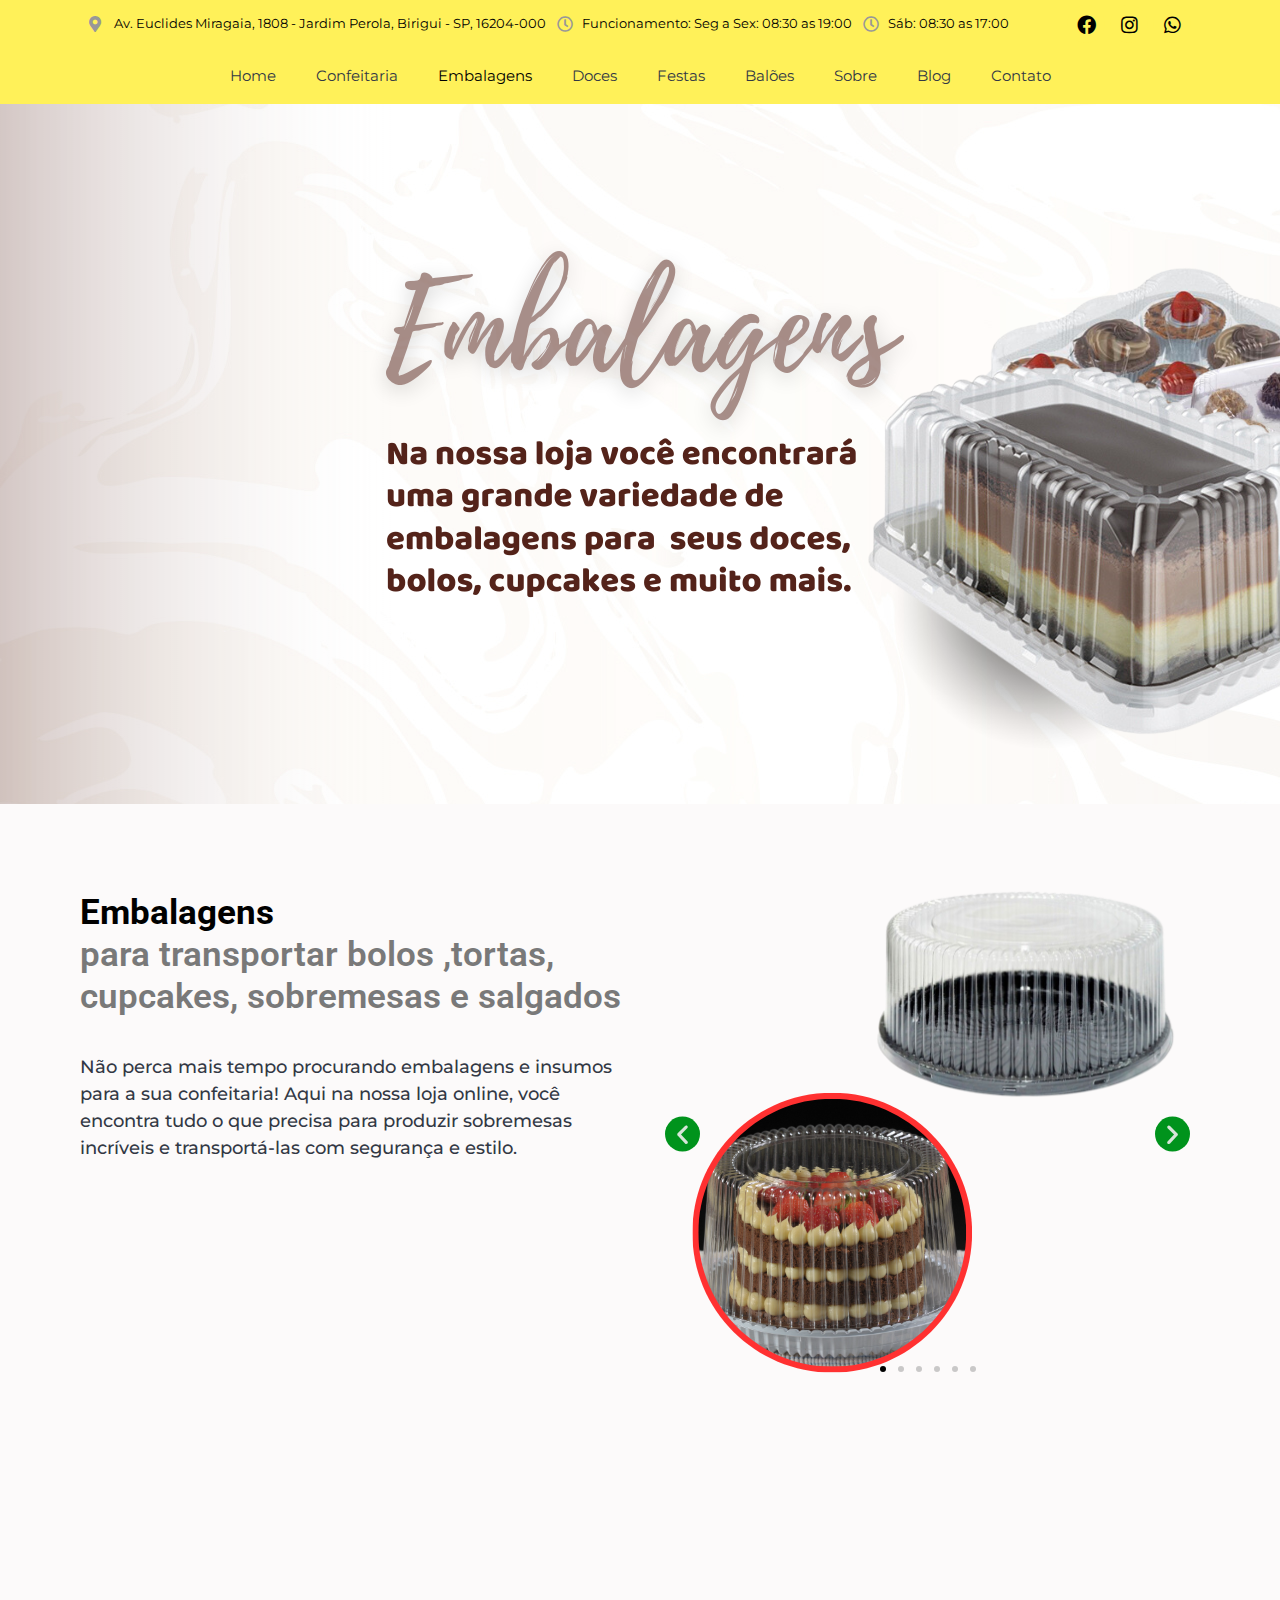
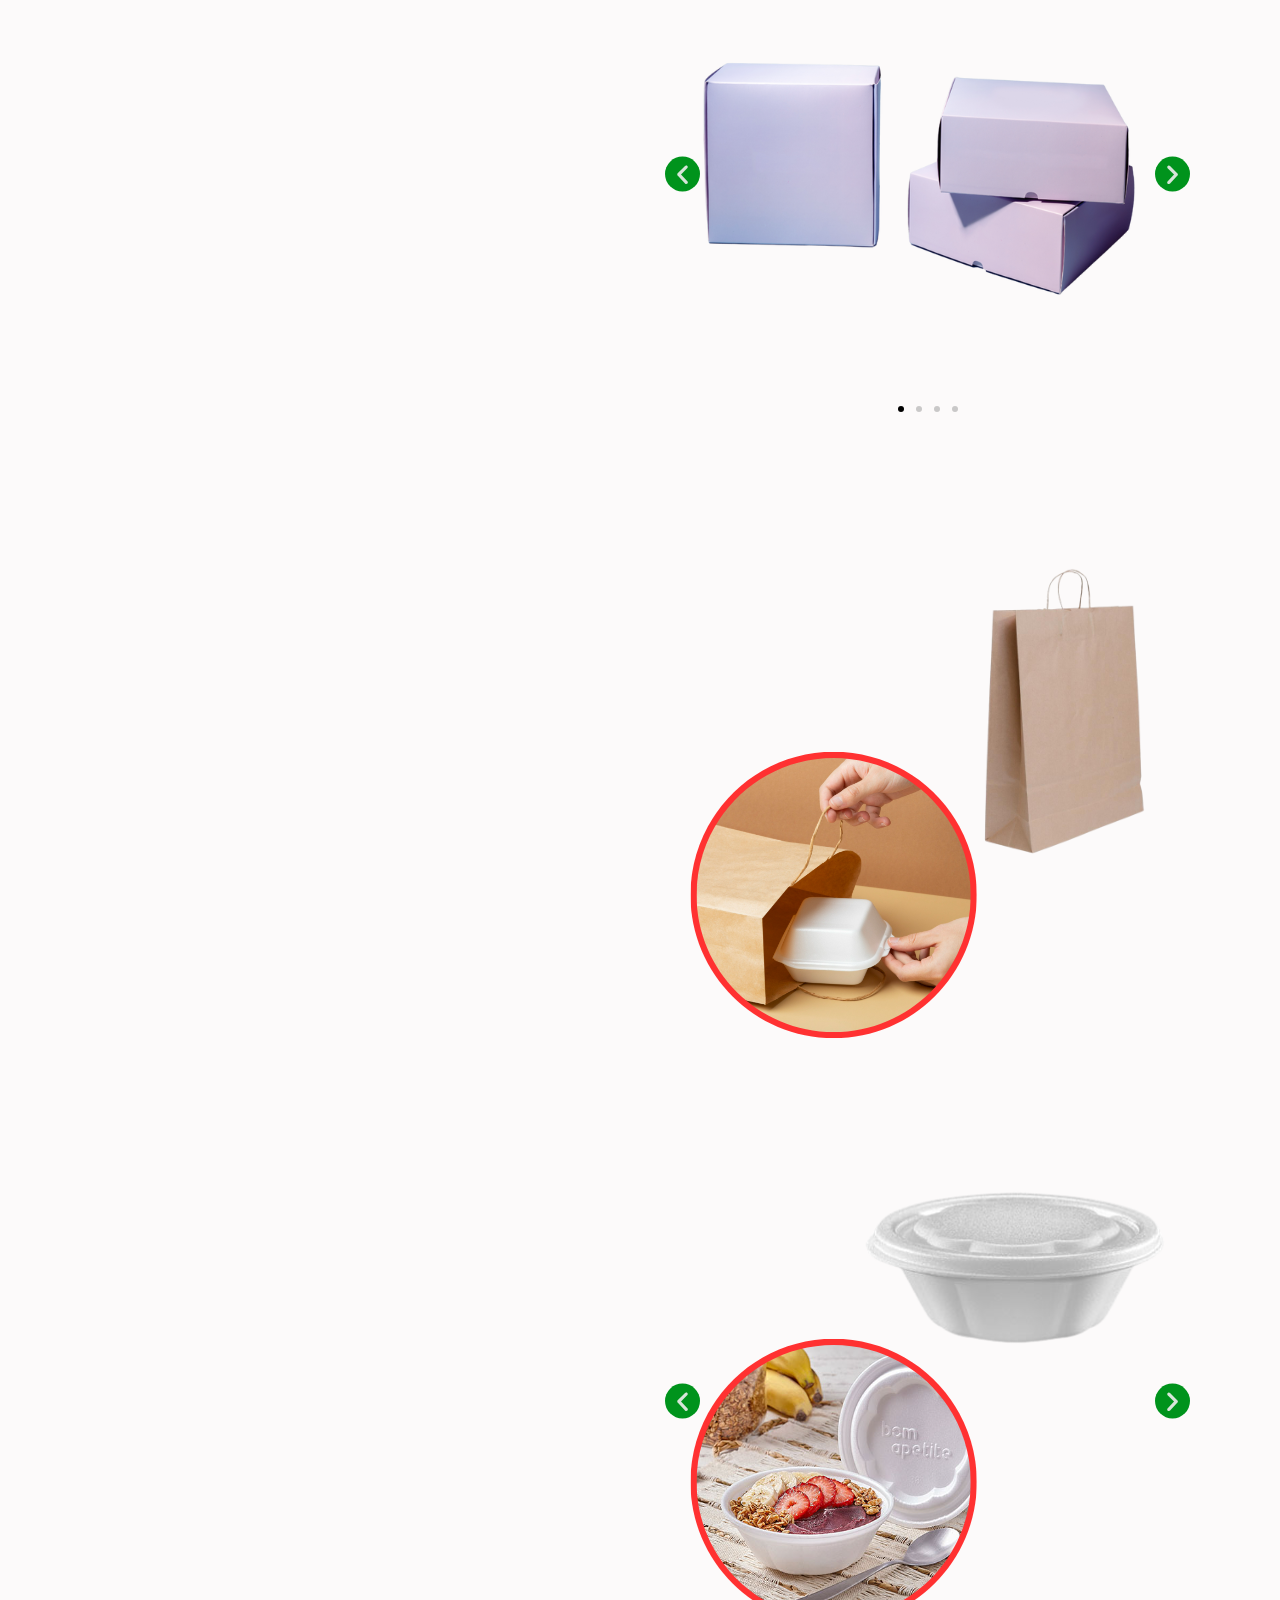
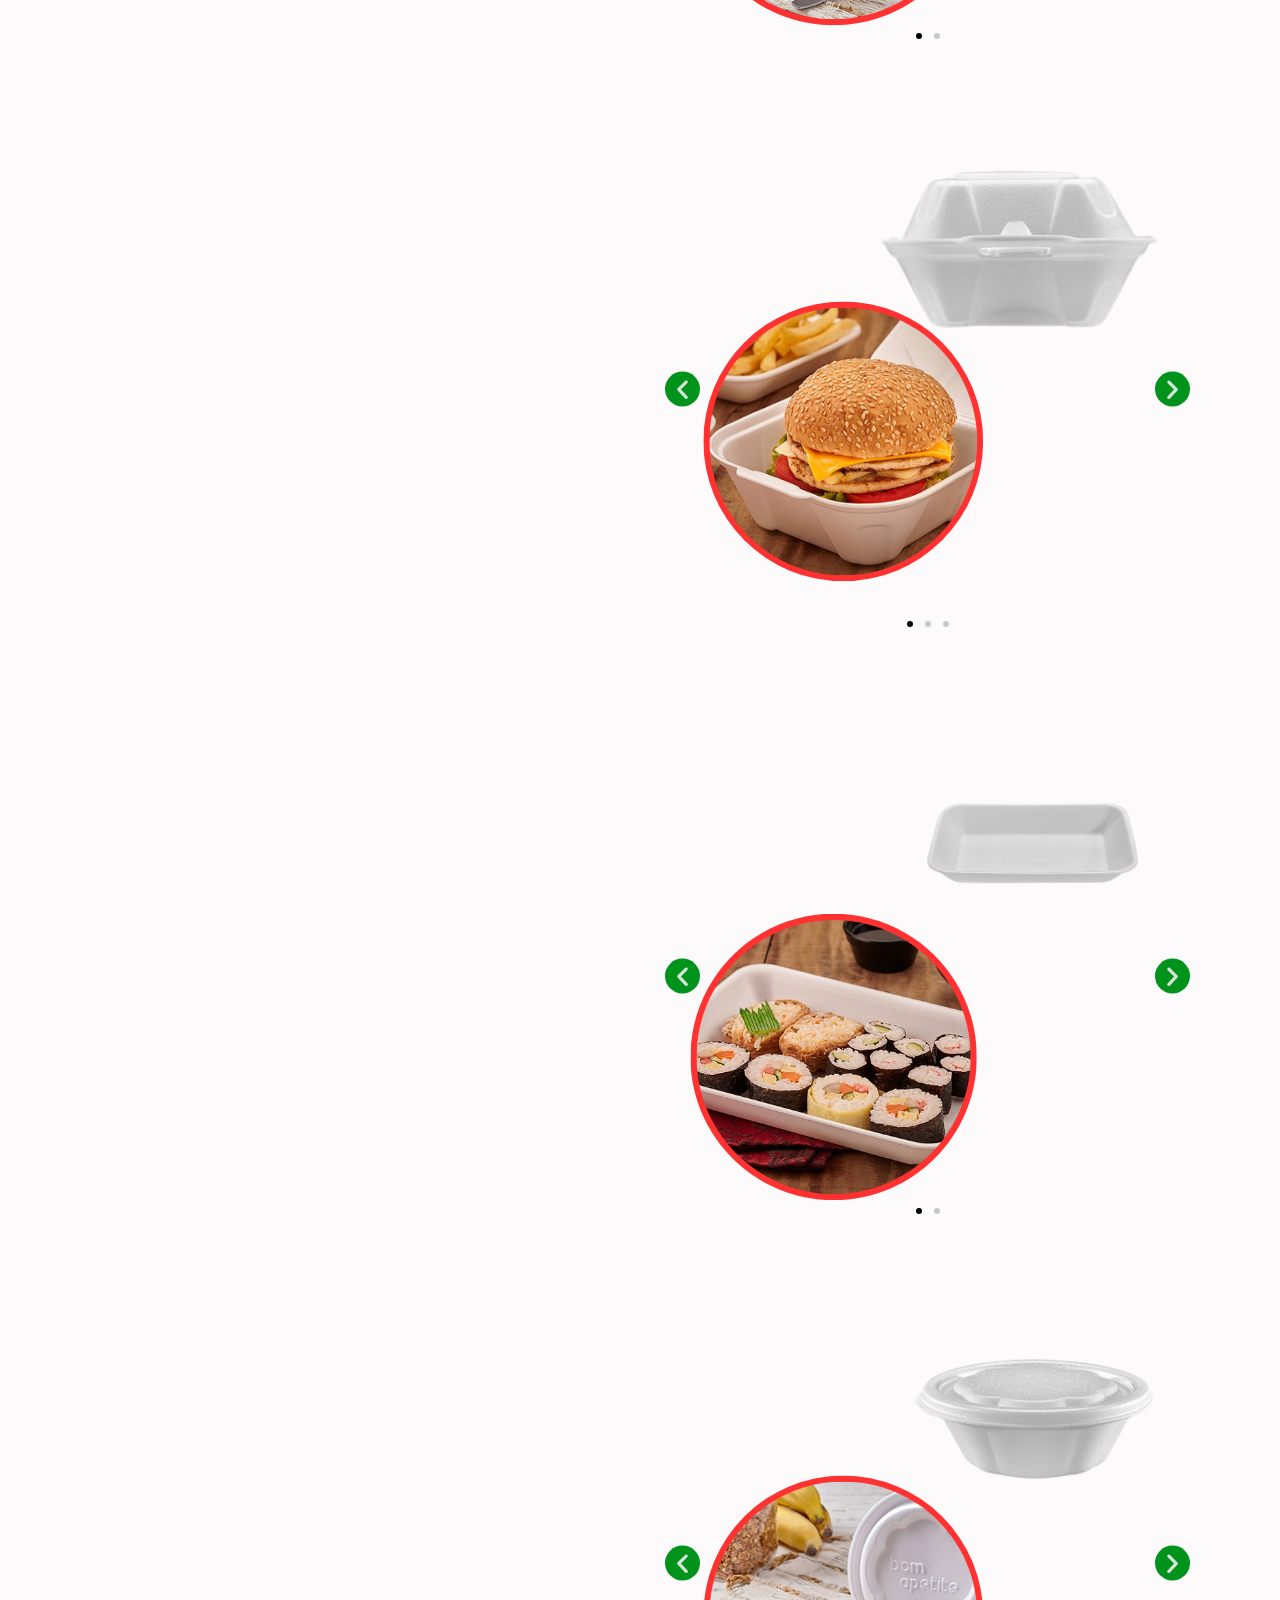
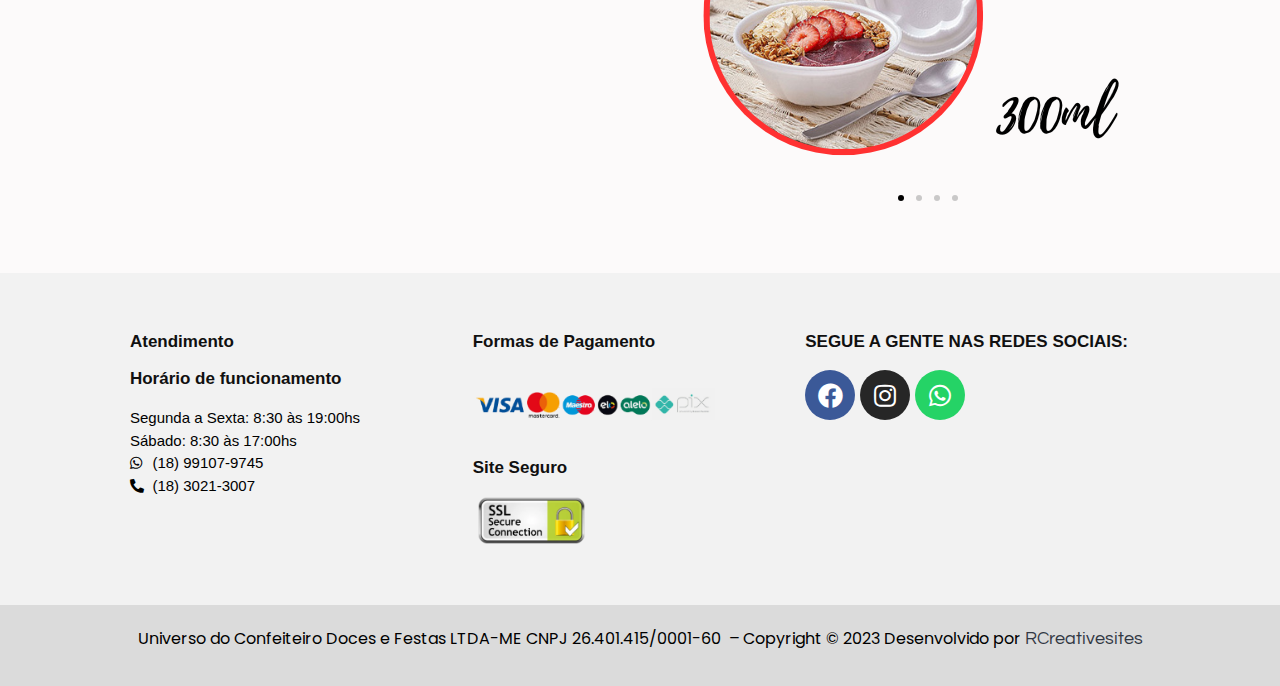
<file: embalagens/index.html>
<!DOCTYPE html>
<html lang="pt-BR">
<head>
	<meta charset="UTF-8">
	<meta name="viewport" content="width=device-width, initial-scale=1">
	<link rel="profile" href="https://gmpg.org/xfn/11">
	<title>Embalagens &#8211; Universo do Confeiteiro</title>
<meta name="robots" content="max-image-preview:large">
<link rel="alternate" type="application/rss+xml" title="Feed para Universo do Confeiteiro &raquo;" href="/feed/">
<link rel="alternate" type="application/rss+xml" title="Feed de comentários para Universo do Confeiteiro &raquo;" href="/comments/feed/">
<style>img.wp-smiley,
img.emoji {
	display: inline !important;
	border: none !important;
	box-shadow: none !important;
	height: 1em !important;
	width: 1em !important;
	margin: 0 0.07em !important;
	vertical-align: -0.1em !important;
	background: none !important;
	padding: 0 !important;
}</style>
	<link rel="stylesheet" id="bdt-uikit-css" href="/wp-content/plugins/bdthemes-prime-slider-lite/assets/css/bdt-uikit.css?ver=3.15.1" media="all">
<link rel="stylesheet" id="prime-slider-site-css" href="/wp-content/plugins/bdthemes-prime-slider-lite/assets/css/prime-slider-site.css?ver=3.6.5" media="all">
<link rel="stylesheet" id="wp-block-library-css" href="/wp-includes/css/dist/block-library/style.min.css?ver=6.2" media="all">
<style id="joinchat-button-style-inline-css">.wp-block-joinchat-button{border:none!important;text-align:center}.wp-block-joinchat-button figure{display:table;margin:0 auto;padding:0}.wp-block-joinchat-button figcaption{font:normal normal 400 .6em/2em var(--wp--preset--font-family--system-font,sans-serif);margin:0;padding:0}.wp-block-joinchat-button .joinchat-button__qr{background-color:#fff;border:6px solid #25d366;border-radius:30px;box-sizing:content-box;display:block;height:200px;margin:auto;overflow:hidden;padding:10px;width:200px}.wp-block-joinchat-button .joinchat-button__qr canvas,.wp-block-joinchat-button .joinchat-button__qr img{display:block;margin:auto}.wp-block-joinchat-button .joinchat-button__link{align-items:center;background-color:#25d366;border:6px solid #25d366;border-radius:30px;display:inline-flex;flex-flow:row nowrap;justify-content:center;line-height:1.25em;margin:0 auto;text-decoration:none}.wp-block-joinchat-button .joinchat-button__link:before{background:transparent var(--joinchat-ico) no-repeat center;background-size:100%;content:"";display:block;height:1.5em;margin:-.75em .75em -.75em 0;width:1.5em}.wp-block-joinchat-button figure+.joinchat-button__link{margin-top:10px}@media (orientation:landscape)and (min-height:481px),(orientation:portrait)and (min-width:481px){.wp-block-joinchat-button.joinchat-button--qr-only figure+.joinchat-button__link{display:none}}@media (max-width:480px),(orientation:landscape)and (max-height:480px){.wp-block-joinchat-button figure{display:none}}</style>
<link rel="stylesheet" id="classic-theme-styles-css" href="/wp-includes/css/classic-themes.min.css?ver=6.2" media="all">
<style id="global-styles-inline-css">body{--wp--preset--color--black: #000000;--wp--preset--color--cyan-bluish-gray: #abb8c3;--wp--preset--color--white: #ffffff;--wp--preset--color--pale-pink: #f78da7;--wp--preset--color--vivid-red: #cf2e2e;--wp--preset--color--luminous-vivid-orange: #ff6900;--wp--preset--color--luminous-vivid-amber: #fcb900;--wp--preset--color--light-green-cyan: #7bdcb5;--wp--preset--color--vivid-green-cyan: #00d084;--wp--preset--color--pale-cyan-blue: #8ed1fc;--wp--preset--color--vivid-cyan-blue: #0693e3;--wp--preset--color--vivid-purple: #9b51e0;--wp--preset--gradient--vivid-cyan-blue-to-vivid-purple: linear-gradient(135deg,rgba(6,147,227,1) 0%,rgb(155,81,224) 100%);--wp--preset--gradient--light-green-cyan-to-vivid-green-cyan: linear-gradient(135deg,rgb(122,220,180) 0%,rgb(0,208,130) 100%);--wp--preset--gradient--luminous-vivid-amber-to-luminous-vivid-orange: linear-gradient(135deg,rgba(252,185,0,1) 0%,rgba(255,105,0,1) 100%);--wp--preset--gradient--luminous-vivid-orange-to-vivid-red: linear-gradient(135deg,rgba(255,105,0,1) 0%,rgb(207,46,46) 100%);--wp--preset--gradient--very-light-gray-to-cyan-bluish-gray: linear-gradient(135deg,rgb(238,238,238) 0%,rgb(169,184,195) 100%);--wp--preset--gradient--cool-to-warm-spectrum: linear-gradient(135deg,rgb(74,234,220) 0%,rgb(151,120,209) 20%,rgb(207,42,186) 40%,rgb(238,44,130) 60%,rgb(251,105,98) 80%,rgb(254,248,76) 100%);--wp--preset--gradient--blush-light-purple: linear-gradient(135deg,rgb(255,206,236) 0%,rgb(152,150,240) 100%);--wp--preset--gradient--blush-bordeaux: linear-gradient(135deg,rgb(254,205,165) 0%,rgb(254,45,45) 50%,rgb(107,0,62) 100%);--wp--preset--gradient--luminous-dusk: linear-gradient(135deg,rgb(255,203,112) 0%,rgb(199,81,192) 50%,rgb(65,88,208) 100%);--wp--preset--gradient--pale-ocean: linear-gradient(135deg,rgb(255,245,203) 0%,rgb(182,227,212) 50%,rgb(51,167,181) 100%);--wp--preset--gradient--electric-grass: linear-gradient(135deg,rgb(202,248,128) 0%,rgb(113,206,126) 100%);--wp--preset--gradient--midnight: linear-gradient(135deg,rgb(2,3,129) 0%,rgb(40,116,252) 100%);--wp--preset--duotone--dark-grayscale: url('#wp-duotone-dark-grayscale');--wp--preset--duotone--grayscale: url('#wp-duotone-grayscale');--wp--preset--duotone--purple-yellow: url('#wp-duotone-purple-yellow');--wp--preset--duotone--blue-red: url('#wp-duotone-blue-red');--wp--preset--duotone--midnight: url('#wp-duotone-midnight');--wp--preset--duotone--magenta-yellow: url('#wp-duotone-magenta-yellow');--wp--preset--duotone--purple-green: url('#wp-duotone-purple-green');--wp--preset--duotone--blue-orange: url('#wp-duotone-blue-orange');--wp--preset--font-size--small: 13px;--wp--preset--font-size--medium: 20px;--wp--preset--font-size--large: 36px;--wp--preset--font-size--x-large: 42px;--wp--preset--spacing--20: 0.44rem;--wp--preset--spacing--30: 0.67rem;--wp--preset--spacing--40: 1rem;--wp--preset--spacing--50: 1.5rem;--wp--preset--spacing--60: 2.25rem;--wp--preset--spacing--70: 3.38rem;--wp--preset--spacing--80: 5.06rem;--wp--preset--shadow--natural: 6px 6px 9px rgba(0, 0, 0, 0.2);--wp--preset--shadow--deep: 12px 12px 50px rgba(0, 0, 0, 0.4);--wp--preset--shadow--sharp: 6px 6px 0px rgba(0, 0, 0, 0.2);--wp--preset--shadow--outlined: 6px 6px 0px -3px rgba(255, 255, 255, 1), 6px 6px rgba(0, 0, 0, 1);--wp--preset--shadow--crisp: 6px 6px 0px rgba(0, 0, 0, 1);}:where(.is-layout-flex){gap: 0.5em;}body .is-layout-flow > .alignleft{float: left;margin-inline-start: 0;margin-inline-end: 2em;}body .is-layout-flow > .alignright{float: right;margin-inline-start: 2em;margin-inline-end: 0;}body .is-layout-flow > .aligncenter{margin-left: auto !important;margin-right: auto !important;}body .is-layout-constrained > .alignleft{float: left;margin-inline-start: 0;margin-inline-end: 2em;}body .is-layout-constrained > .alignright{float: right;margin-inline-start: 2em;margin-inline-end: 0;}body .is-layout-constrained > .aligncenter{margin-left: auto !important;margin-right: auto !important;}body .is-layout-constrained > :where(:not(.alignleft):not(.alignright):not(.alignfull)){max-width: var(--wp--style--global--content-size);margin-left: auto !important;margin-right: auto !important;}body .is-layout-constrained > .alignwide{max-width: var(--wp--style--global--wide-size);}body .is-layout-flex{display: flex;}body .is-layout-flex{flex-wrap: wrap;align-items: center;}body .is-layout-flex > *{margin: 0;}:where(.wp-block-columns.is-layout-flex){gap: 2em;}.has-black-color{color: var(--wp--preset--color--black) !important;}.has-cyan-bluish-gray-color{color: var(--wp--preset--color--cyan-bluish-gray) !important;}.has-white-color{color: var(--wp--preset--color--white) !important;}.has-pale-pink-color{color: var(--wp--preset--color--pale-pink) !important;}.has-vivid-red-color{color: var(--wp--preset--color--vivid-red) !important;}.has-luminous-vivid-orange-color{color: var(--wp--preset--color--luminous-vivid-orange) !important;}.has-luminous-vivid-amber-color{color: var(--wp--preset--color--luminous-vivid-amber) !important;}.has-light-green-cyan-color{color: var(--wp--preset--color--light-green-cyan) !important;}.has-vivid-green-cyan-color{color: var(--wp--preset--color--vivid-green-cyan) !important;}.has-pale-cyan-blue-color{color: var(--wp--preset--color--pale-cyan-blue) !important;}.has-vivid-cyan-blue-color{color: var(--wp--preset--color--vivid-cyan-blue) !important;}.has-vivid-purple-color{color: var(--wp--preset--color--vivid-purple) !important;}.has-black-background-color{background-color: var(--wp--preset--color--black) !important;}.has-cyan-bluish-gray-background-color{background-color: var(--wp--preset--color--cyan-bluish-gray) !important;}.has-white-background-color{background-color: var(--wp--preset--color--white) !important;}.has-pale-pink-background-color{background-color: var(--wp--preset--color--pale-pink) !important;}.has-vivid-red-background-color{background-color: var(--wp--preset--color--vivid-red) !important;}.has-luminous-vivid-orange-background-color{background-color: var(--wp--preset--color--luminous-vivid-orange) !important;}.has-luminous-vivid-amber-background-color{background-color: var(--wp--preset--color--luminous-vivid-amber) !important;}.has-light-green-cyan-background-color{background-color: var(--wp--preset--color--light-green-cyan) !important;}.has-vivid-green-cyan-background-color{background-color: var(--wp--preset--color--vivid-green-cyan) !important;}.has-pale-cyan-blue-background-color{background-color: var(--wp--preset--color--pale-cyan-blue) !important;}.has-vivid-cyan-blue-background-color{background-color: var(--wp--preset--color--vivid-cyan-blue) !important;}.has-vivid-purple-background-color{background-color: var(--wp--preset--color--vivid-purple) !important;}.has-black-border-color{border-color: var(--wp--preset--color--black) !important;}.has-cyan-bluish-gray-border-color{border-color: var(--wp--preset--color--cyan-bluish-gray) !important;}.has-white-border-color{border-color: var(--wp--preset--color--white) !important;}.has-pale-pink-border-color{border-color: var(--wp--preset--color--pale-pink) !important;}.has-vivid-red-border-color{border-color: var(--wp--preset--color--vivid-red) !important;}.has-luminous-vivid-orange-border-color{border-color: var(--wp--preset--color--luminous-vivid-orange) !important;}.has-luminous-vivid-amber-border-color{border-color: var(--wp--preset--color--luminous-vivid-amber) !important;}.has-light-green-cyan-border-color{border-color: var(--wp--preset--color--light-green-cyan) !important;}.has-vivid-green-cyan-border-color{border-color: var(--wp--preset--color--vivid-green-cyan) !important;}.has-pale-cyan-blue-border-color{border-color: var(--wp--preset--color--pale-cyan-blue) !important;}.has-vivid-cyan-blue-border-color{border-color: var(--wp--preset--color--vivid-cyan-blue) !important;}.has-vivid-purple-border-color{border-color: var(--wp--preset--color--vivid-purple) !important;}.has-vivid-cyan-blue-to-vivid-purple-gradient-background{background: var(--wp--preset--gradient--vivid-cyan-blue-to-vivid-purple) !important;}.has-light-green-cyan-to-vivid-green-cyan-gradient-background{background: var(--wp--preset--gradient--light-green-cyan-to-vivid-green-cyan) !important;}.has-luminous-vivid-amber-to-luminous-vivid-orange-gradient-background{background: var(--wp--preset--gradient--luminous-vivid-amber-to-luminous-vivid-orange) !important;}.has-luminous-vivid-orange-to-vivid-red-gradient-background{background: var(--wp--preset--gradient--luminous-vivid-orange-to-vivid-red) !important;}.has-very-light-gray-to-cyan-bluish-gray-gradient-background{background: var(--wp--preset--gradient--very-light-gray-to-cyan-bluish-gray) !important;}.has-cool-to-warm-spectrum-gradient-background{background: var(--wp--preset--gradient--cool-to-warm-spectrum) !important;}.has-blush-light-purple-gradient-background{background: var(--wp--preset--gradient--blush-light-purple) !important;}.has-blush-bordeaux-gradient-background{background: var(--wp--preset--gradient--blush-bordeaux) !important;}.has-luminous-dusk-gradient-background{background: var(--wp--preset--gradient--luminous-dusk) !important;}.has-pale-ocean-gradient-background{background: var(--wp--preset--gradient--pale-ocean) !important;}.has-electric-grass-gradient-background{background: var(--wp--preset--gradient--electric-grass) !important;}.has-midnight-gradient-background{background: var(--wp--preset--gradient--midnight) !important;}.has-small-font-size{font-size: var(--wp--preset--font-size--small) !important;}.has-medium-font-size{font-size: var(--wp--preset--font-size--medium) !important;}.has-large-font-size{font-size: var(--wp--preset--font-size--large) !important;}.has-x-large-font-size{font-size: var(--wp--preset--font-size--x-large) !important;}
.wp-block-navigation a:where(:not(.wp-element-button)){color: inherit;}
:where(.wp-block-columns.is-layout-flex){gap: 2em;}
.wp-block-pullquote{font-size: 1.5em;line-height: 1.6;}</style>
<link rel="stylesheet" id="contact-form-7-css" href="/wp-content/plugins/contact-form-7/includes/css/styles.css?ver=5.7.5.1" media="all">
<link rel="stylesheet" id="hello-elementor-css" href="/wp-content/themes/hello-elementor/style.min.css?ver=2.7.1" media="all">
<link rel="stylesheet" id="hello-elementor-theme-style-css" href="/wp-content/themes/hello-elementor/theme.min.css?ver=2.7.1" media="all">
<link rel="stylesheet" id="elementor-frontend-css" href="/wp-content/plugins/elementor/assets/css/frontend-lite.min.css?ver=3.12.1" media="all">
<style id="elementor-frontend-inline-css">@-webkit-keyframes ha_fadeIn{0%{opacity:0}to{opacity:1}}@keyframes ha_fadeIn{0%{opacity:0}to{opacity:1}}@-webkit-keyframes ha_zoomIn{0%{opacity:0;-webkit-transform:scale3d(.3,.3,.3);transform:scale3d(.3,.3,.3)}50%{opacity:1}}@keyframes ha_zoomIn{0%{opacity:0;-webkit-transform:scale3d(.3,.3,.3);transform:scale3d(.3,.3,.3)}50%{opacity:1}}@-webkit-keyframes ha_rollIn{0%{opacity:0;-webkit-transform:translate3d(-100%,0,0) rotate3d(0,0,1,-120deg);transform:translate3d(-100%,0,0) rotate3d(0,0,1,-120deg)}to{opacity:1}}@keyframes ha_rollIn{0%{opacity:0;-webkit-transform:translate3d(-100%,0,0) rotate3d(0,0,1,-120deg);transform:translate3d(-100%,0,0) rotate3d(0,0,1,-120deg)}to{opacity:1}}@-webkit-keyframes ha_bounce{0%,20%,53%,to{-webkit-animation-timing-function:cubic-bezier(.215,.61,.355,1);animation-timing-function:cubic-bezier(.215,.61,.355,1)}40%,43%{-webkit-transform:translate3d(0,-30px,0) scaleY(1.1);transform:translate3d(0,-30px,0) scaleY(1.1);-webkit-animation-timing-function:cubic-bezier(.755,.05,.855,.06);animation-timing-function:cubic-bezier(.755,.05,.855,.06)}70%{-webkit-transform:translate3d(0,-15px,0) scaleY(1.05);transform:translate3d(0,-15px,0) scaleY(1.05);-webkit-animation-timing-function:cubic-bezier(.755,.05,.855,.06);animation-timing-function:cubic-bezier(.755,.05,.855,.06)}80%{-webkit-transition-timing-function:cubic-bezier(.215,.61,.355,1);transition-timing-function:cubic-bezier(.215,.61,.355,1);-webkit-transform:translate3d(0,0,0) scaleY(.95);transform:translate3d(0,0,0) scaleY(.95)}90%{-webkit-transform:translate3d(0,-4px,0) scaleY(1.02);transform:translate3d(0,-4px,0) scaleY(1.02)}}@keyframes ha_bounce{0%,20%,53%,to{-webkit-animation-timing-function:cubic-bezier(.215,.61,.355,1);animation-timing-function:cubic-bezier(.215,.61,.355,1)}40%,43%{-webkit-transform:translate3d(0,-30px,0) scaleY(1.1);transform:translate3d(0,-30px,0) scaleY(1.1);-webkit-animation-timing-function:cubic-bezier(.755,.05,.855,.06);animation-timing-function:cubic-bezier(.755,.05,.855,.06)}70%{-webkit-transform:translate3d(0,-15px,0) scaleY(1.05);transform:translate3d(0,-15px,0) scaleY(1.05);-webkit-animation-timing-function:cubic-bezier(.755,.05,.855,.06);animation-timing-function:cubic-bezier(.755,.05,.855,.06)}80%{-webkit-transition-timing-function:cubic-bezier(.215,.61,.355,1);transition-timing-function:cubic-bezier(.215,.61,.355,1);-webkit-transform:translate3d(0,0,0) scaleY(.95);transform:translate3d(0,0,0) scaleY(.95)}90%{-webkit-transform:translate3d(0,-4px,0) scaleY(1.02);transform:translate3d(0,-4px,0) scaleY(1.02)}}@-webkit-keyframes ha_bounceIn{0%,20%,40%,60%,80%,to{-webkit-animation-timing-function:cubic-bezier(.215,.61,.355,1);animation-timing-function:cubic-bezier(.215,.61,.355,1)}0%{opacity:0;-webkit-transform:scale3d(.3,.3,.3);transform:scale3d(.3,.3,.3)}20%{-webkit-transform:scale3d(1.1,1.1,1.1);transform:scale3d(1.1,1.1,1.1)}40%{-webkit-transform:scale3d(.9,.9,.9);transform:scale3d(.9,.9,.9)}60%{opacity:1;-webkit-transform:scale3d(1.03,1.03,1.03);transform:scale3d(1.03,1.03,1.03)}80%{-webkit-transform:scale3d(.97,.97,.97);transform:scale3d(.97,.97,.97)}to{opacity:1}}@keyframes ha_bounceIn{0%,20%,40%,60%,80%,to{-webkit-animation-timing-function:cubic-bezier(.215,.61,.355,1);animation-timing-function:cubic-bezier(.215,.61,.355,1)}0%{opacity:0;-webkit-transform:scale3d(.3,.3,.3);transform:scale3d(.3,.3,.3)}20%{-webkit-transform:scale3d(1.1,1.1,1.1);transform:scale3d(1.1,1.1,1.1)}40%{-webkit-transform:scale3d(.9,.9,.9);transform:scale3d(.9,.9,.9)}60%{opacity:1;-webkit-transform:scale3d(1.03,1.03,1.03);transform:scale3d(1.03,1.03,1.03)}80%{-webkit-transform:scale3d(.97,.97,.97);transform:scale3d(.97,.97,.97)}to{opacity:1}}@-webkit-keyframes ha_flipInX{0%{opacity:0;-webkit-transform:perspective(400px) rotate3d(1,0,0,90deg);transform:perspective(400px) rotate3d(1,0,0,90deg);-webkit-animation-timing-function:ease-in;animation-timing-function:ease-in}40%{-webkit-transform:perspective(400px) rotate3d(1,0,0,-20deg);transform:perspective(400px) rotate3d(1,0,0,-20deg);-webkit-animation-timing-function:ease-in;animation-timing-function:ease-in}60%{opacity:1;-webkit-transform:perspective(400px) rotate3d(1,0,0,10deg);transform:perspective(400px) rotate3d(1,0,0,10deg)}80%{-webkit-transform:perspective(400px) rotate3d(1,0,0,-5deg);transform:perspective(400px) rotate3d(1,0,0,-5deg)}}@keyframes ha_flipInX{0%{opacity:0;-webkit-transform:perspective(400px) rotate3d(1,0,0,90deg);transform:perspective(400px) rotate3d(1,0,0,90deg);-webkit-animation-timing-function:ease-in;animation-timing-function:ease-in}40%{-webkit-transform:perspective(400px) rotate3d(1,0,0,-20deg);transform:perspective(400px) rotate3d(1,0,0,-20deg);-webkit-animation-timing-function:ease-in;animation-timing-function:ease-in}60%{opacity:1;-webkit-transform:perspective(400px) rotate3d(1,0,0,10deg);transform:perspective(400px) rotate3d(1,0,0,10deg)}80%{-webkit-transform:perspective(400px) rotate3d(1,0,0,-5deg);transform:perspective(400px) rotate3d(1,0,0,-5deg)}}@-webkit-keyframes ha_flipInY{0%{opacity:0;-webkit-transform:perspective(400px) rotate3d(0,1,0,90deg);transform:perspective(400px) rotate3d(0,1,0,90deg);-webkit-animation-timing-function:ease-in;animation-timing-function:ease-in}40%{-webkit-transform:perspective(400px) rotate3d(0,1,0,-20deg);transform:perspective(400px) rotate3d(0,1,0,-20deg);-webkit-animation-timing-function:ease-in;animation-timing-function:ease-in}60%{opacity:1;-webkit-transform:perspective(400px) rotate3d(0,1,0,10deg);transform:perspective(400px) rotate3d(0,1,0,10deg)}80%{-webkit-transform:perspective(400px) rotate3d(0,1,0,-5deg);transform:perspective(400px) rotate3d(0,1,0,-5deg)}}@keyframes ha_flipInY{0%{opacity:0;-webkit-transform:perspective(400px) rotate3d(0,1,0,90deg);transform:perspective(400px) rotate3d(0,1,0,90deg);-webkit-animation-timing-function:ease-in;animation-timing-function:ease-in}40%{-webkit-transform:perspective(400px) rotate3d(0,1,0,-20deg);transform:perspective(400px) rotate3d(0,1,0,-20deg);-webkit-animation-timing-function:ease-in;animation-timing-function:ease-in}60%{opacity:1;-webkit-transform:perspective(400px) rotate3d(0,1,0,10deg);transform:perspective(400px) rotate3d(0,1,0,10deg)}80%{-webkit-transform:perspective(400px) rotate3d(0,1,0,-5deg);transform:perspective(400px) rotate3d(0,1,0,-5deg)}}@-webkit-keyframes ha_swing{20%{-webkit-transform:rotate3d(0,0,1,15deg);transform:rotate3d(0,0,1,15deg)}40%{-webkit-transform:rotate3d(0,0,1,-10deg);transform:rotate3d(0,0,1,-10deg)}60%{-webkit-transform:rotate3d(0,0,1,5deg);transform:rotate3d(0,0,1,5deg)}80%{-webkit-transform:rotate3d(0,0,1,-5deg);transform:rotate3d(0,0,1,-5deg)}}@keyframes ha_swing{20%{-webkit-transform:rotate3d(0,0,1,15deg);transform:rotate3d(0,0,1,15deg)}40%{-webkit-transform:rotate3d(0,0,1,-10deg);transform:rotate3d(0,0,1,-10deg)}60%{-webkit-transform:rotate3d(0,0,1,5deg);transform:rotate3d(0,0,1,5deg)}80%{-webkit-transform:rotate3d(0,0,1,-5deg);transform:rotate3d(0,0,1,-5deg)}}@-webkit-keyframes ha_slideInDown{0%{visibility:visible;-webkit-transform:translate3d(0,-100%,0);transform:translate3d(0,-100%,0)}}@keyframes ha_slideInDown{0%{visibility:visible;-webkit-transform:translate3d(0,-100%,0);transform:translate3d(0,-100%,0)}}@-webkit-keyframes ha_slideInUp{0%{visibility:visible;-webkit-transform:translate3d(0,100%,0);transform:translate3d(0,100%,0)}}@keyframes ha_slideInUp{0%{visibility:visible;-webkit-transform:translate3d(0,100%,0);transform:translate3d(0,100%,0)}}@-webkit-keyframes ha_slideInLeft{0%{visibility:visible;-webkit-transform:translate3d(-100%,0,0);transform:translate3d(-100%,0,0)}}@keyframes ha_slideInLeft{0%{visibility:visible;-webkit-transform:translate3d(-100%,0,0);transform:translate3d(-100%,0,0)}}@-webkit-keyframes ha_slideInRight{0%{visibility:visible;-webkit-transform:translate3d(100%,0,0);transform:translate3d(100%,0,0)}}@keyframes ha_slideInRight{0%{visibility:visible;-webkit-transform:translate3d(100%,0,0);transform:translate3d(100%,0,0)}}.ha_fadeIn{-webkit-animation-name:ha_fadeIn;animation-name:ha_fadeIn}.ha_zoomIn{-webkit-animation-name:ha_zoomIn;animation-name:ha_zoomIn}.ha_rollIn{-webkit-animation-name:ha_rollIn;animation-name:ha_rollIn}.ha_bounce{-webkit-transform-origin:center bottom;-ms-transform-origin:center bottom;transform-origin:center bottom;-webkit-animation-name:ha_bounce;animation-name:ha_bounce}.ha_bounceIn{-webkit-animation-name:ha_bounceIn;animation-name:ha_bounceIn;-webkit-animation-duration:.75s;-webkit-animation-duration:calc(var(--animate-duration)*.75);animation-duration:.75s;animation-duration:calc(var(--animate-duration)*.75)}.ha_flipInX,.ha_flipInY{-webkit-animation-name:ha_flipInX;animation-name:ha_flipInX;-webkit-backface-visibility:visible!important;backface-visibility:visible!important}.ha_flipInY{-webkit-animation-name:ha_flipInY;animation-name:ha_flipInY}.ha_swing{-webkit-transform-origin:top center;-ms-transform-origin:top center;transform-origin:top center;-webkit-animation-name:ha_swing;animation-name:ha_swing}.ha_slideInDown{-webkit-animation-name:ha_slideInDown;animation-name:ha_slideInDown}.ha_slideInUp{-webkit-animation-name:ha_slideInUp;animation-name:ha_slideInUp}.ha_slideInLeft{-webkit-animation-name:ha_slideInLeft;animation-name:ha_slideInLeft}.ha_slideInRight{-webkit-animation-name:ha_slideInRight;animation-name:ha_slideInRight}.ha-css-transform-yes{-webkit-transition-duration:var(--ha-tfx-transition-duration, .2s);transition-duration:var(--ha-tfx-transition-duration, .2s);-webkit-transition-property:-webkit-transform;transition-property:transform;transition-property:transform,-webkit-transform;-webkit-transform:translate(var(--ha-tfx-translate-x, 0),var(--ha-tfx-translate-y, 0)) scale(var(--ha-tfx-scale-x, 1),var(--ha-tfx-scale-y, 1)) skew(var(--ha-tfx-skew-x, 0),var(--ha-tfx-skew-y, 0)) rotateX(var(--ha-tfx-rotate-x, 0)) rotateY(var(--ha-tfx-rotate-y, 0)) rotateZ(var(--ha-tfx-rotate-z, 0));transform:translate(var(--ha-tfx-translate-x, 0),var(--ha-tfx-translate-y, 0)) scale(var(--ha-tfx-scale-x, 1),var(--ha-tfx-scale-y, 1)) skew(var(--ha-tfx-skew-x, 0),var(--ha-tfx-skew-y, 0)) rotateX(var(--ha-tfx-rotate-x, 0)) rotateY(var(--ha-tfx-rotate-y, 0)) rotateZ(var(--ha-tfx-rotate-z, 0))}.ha-css-transform-yes:hover{-webkit-transform:translate(var(--ha-tfx-translate-x-hover, var(--ha-tfx-translate-x, 0)),var(--ha-tfx-translate-y-hover, var(--ha-tfx-translate-y, 0))) scale(var(--ha-tfx-scale-x-hover, var(--ha-tfx-scale-x, 1)),var(--ha-tfx-scale-y-hover, var(--ha-tfx-scale-y, 1))) skew(var(--ha-tfx-skew-x-hover, var(--ha-tfx-skew-x, 0)),var(--ha-tfx-skew-y-hover, var(--ha-tfx-skew-y, 0))) rotateX(var(--ha-tfx-rotate-x-hover, var(--ha-tfx-rotate-x, 0))) rotateY(var(--ha-tfx-rotate-y-hover, var(--ha-tfx-rotate-y, 0))) rotateZ(var(--ha-tfx-rotate-z-hover, var(--ha-tfx-rotate-z, 0)));transform:translate(var(--ha-tfx-translate-x-hover, var(--ha-tfx-translate-x, 0)),var(--ha-tfx-translate-y-hover, var(--ha-tfx-translate-y, 0))) scale(var(--ha-tfx-scale-x-hover, var(--ha-tfx-scale-x, 1)),var(--ha-tfx-scale-y-hover, var(--ha-tfx-scale-y, 1))) skew(var(--ha-tfx-skew-x-hover, var(--ha-tfx-skew-x, 0)),var(--ha-tfx-skew-y-hover, var(--ha-tfx-skew-y, 0))) rotateX(var(--ha-tfx-rotate-x-hover, var(--ha-tfx-rotate-x, 0))) rotateY(var(--ha-tfx-rotate-y-hover, var(--ha-tfx-rotate-y, 0))) rotateZ(var(--ha-tfx-rotate-z-hover, var(--ha-tfx-rotate-z, 0)))}.happy-addon>.elementor-widget-container{word-wrap:break-word;overflow-wrap:break-word}.happy-addon>.elementor-widget-container,.happy-addon>.elementor-widget-container *{-webkit-box-sizing:border-box;box-sizing:border-box}.happy-addon p:empty{display:none}.happy-addon .elementor-inline-editing{min-height:auto!important}.happy-addon-pro img{max-width:100%;height:auto;-o-object-fit:cover;object-fit:cover}.ha-screen-reader-text{position:absolute;overflow:hidden;clip:rect(1px,1px,1px,1px);margin:-1px;padding:0;width:1px;height:1px;border:0;word-wrap:normal!important;-webkit-clip-path:inset(50%);clip-path:inset(50%)}.ha-has-bg-overlay>.elementor-widget-container{position:relative;z-index:1}.ha-has-bg-overlay>.elementor-widget-container:before{position:absolute;top:0;left:0;z-index:-1;width:100%;height:100%;content:""}.ha-popup--is-enabled .ha-js-popup,.ha-popup--is-enabled .ha-js-popup img{cursor:-webkit-zoom-in!important;cursor:zoom-in!important}.mfp-wrap .mfp-arrow,.mfp-wrap .mfp-close{background-color:transparent}.mfp-wrap .mfp-arrow:focus,.mfp-wrap .mfp-close:focus{outline-width:thin}.ha-advanced-tooltip-enable{position:relative;cursor:pointer;--ha-tooltip-arrow-color:black;--ha-tooltip-arrow-distance:0}.ha-advanced-tooltip-enable .ha-advanced-tooltip-content{position:absolute;z-index:999;display:none;padding:5px 0;width:120px;height:auto;border-radius:6px;background-color:#000;color:#fff;text-align:center;opacity:0}.ha-advanced-tooltip-enable .ha-advanced-tooltip-content::after{position:absolute;border-width:5px;border-style:solid;content:""}.ha-advanced-tooltip-enable .ha-advanced-tooltip-content.no-arrow::after{visibility:hidden}.ha-advanced-tooltip-enable .ha-advanced-tooltip-content.show{display:inline-block;opacity:1}.ha-advanced-tooltip-enable.ha-advanced-tooltip-top .ha-advanced-tooltip-content,body[data-elementor-device-mode=tablet] .ha-advanced-tooltip-enable.ha-advanced-tooltip-tablet-top .ha-advanced-tooltip-content{top:unset;right:0;bottom:calc(101% + var(--ha-tooltip-arrow-distance));left:0;margin:0 auto}.ha-advanced-tooltip-enable.ha-advanced-tooltip-top .ha-advanced-tooltip-content::after,body[data-elementor-device-mode=tablet] .ha-advanced-tooltip-enable.ha-advanced-tooltip-tablet-top .ha-advanced-tooltip-content::after{top:100%;right:unset;bottom:unset;left:50%;border-color:var(--ha-tooltip-arrow-color) transparent transparent transparent;-webkit-transform:translateX(-50%);-ms-transform:translateX(-50%);transform:translateX(-50%)}.ha-advanced-tooltip-enable.ha-advanced-tooltip-bottom .ha-advanced-tooltip-content,body[data-elementor-device-mode=tablet] .ha-advanced-tooltip-enable.ha-advanced-tooltip-tablet-bottom .ha-advanced-tooltip-content{top:calc(101% + var(--ha-tooltip-arrow-distance));right:0;bottom:unset;left:0;margin:0 auto}.ha-advanced-tooltip-enable.ha-advanced-tooltip-bottom .ha-advanced-tooltip-content::after,body[data-elementor-device-mode=tablet] .ha-advanced-tooltip-enable.ha-advanced-tooltip-tablet-bottom .ha-advanced-tooltip-content::after{top:unset;right:unset;bottom:100%;left:50%;border-color:transparent transparent var(--ha-tooltip-arrow-color) transparent;-webkit-transform:translateX(-50%);-ms-transform:translateX(-50%);transform:translateX(-50%)}.ha-advanced-tooltip-enable.ha-advanced-tooltip-left .ha-advanced-tooltip-content,body[data-elementor-device-mode=tablet] .ha-advanced-tooltip-enable.ha-advanced-tooltip-tablet-left .ha-advanced-tooltip-content{top:50%;right:calc(101% + var(--ha-tooltip-arrow-distance));bottom:unset;left:unset;-webkit-transform:translateY(-50%);-ms-transform:translateY(-50%);transform:translateY(-50%)}.ha-advanced-tooltip-enable.ha-advanced-tooltip-left .ha-advanced-tooltip-content::after,body[data-elementor-device-mode=tablet] .ha-advanced-tooltip-enable.ha-advanced-tooltip-tablet-left .ha-advanced-tooltip-content::after{top:50%;right:unset;bottom:unset;left:100%;border-color:transparent transparent transparent var(--ha-tooltip-arrow-color);-webkit-transform:translateY(-50%);-ms-transform:translateY(-50%);transform:translateY(-50%)}.ha-advanced-tooltip-enable.ha-advanced-tooltip-right .ha-advanced-tooltip-content,body[data-elementor-device-mode=tablet] .ha-advanced-tooltip-enable.ha-advanced-tooltip-tablet-right .ha-advanced-tooltip-content{top:50%;right:unset;bottom:unset;left:calc(101% + var(--ha-tooltip-arrow-distance));-webkit-transform:translateY(-50%);-ms-transform:translateY(-50%);transform:translateY(-50%)}.ha-advanced-tooltip-enable.ha-advanced-tooltip-right .ha-advanced-tooltip-content::after,body[data-elementor-device-mode=tablet] .ha-advanced-tooltip-enable.ha-advanced-tooltip-tablet-right .ha-advanced-tooltip-content::after{top:50%;right:100%;bottom:unset;left:unset;border-color:transparent var(--ha-tooltip-arrow-color) transparent transparent;-webkit-transform:translateY(-50%);-ms-transform:translateY(-50%);transform:translateY(-50%)}body[data-elementor-device-mode=mobile] .ha-advanced-tooltip-enable.ha-advanced-tooltip-mobile-top .ha-advanced-tooltip-content{top:unset;right:0;bottom:calc(101% + var(--ha-tooltip-arrow-distance));left:0;margin:0 auto}body[data-elementor-device-mode=mobile] .ha-advanced-tooltip-enable.ha-advanced-tooltip-mobile-top .ha-advanced-tooltip-content::after{top:100%;right:unset;bottom:unset;left:50%;border-color:var(--ha-tooltip-arrow-color) transparent transparent transparent;-webkit-transform:translateX(-50%);-ms-transform:translateX(-50%);transform:translateX(-50%)}body[data-elementor-device-mode=mobile] .ha-advanced-tooltip-enable.ha-advanced-tooltip-mobile-bottom .ha-advanced-tooltip-content{top:calc(101% + var(--ha-tooltip-arrow-distance));right:0;bottom:unset;left:0;margin:0 auto}body[data-elementor-device-mode=mobile] .ha-advanced-tooltip-enable.ha-advanced-tooltip-mobile-bottom .ha-advanced-tooltip-content::after{top:unset;right:unset;bottom:100%;left:50%;border-color:transparent transparent var(--ha-tooltip-arrow-color) transparent;-webkit-transform:translateX(-50%);-ms-transform:translateX(-50%);transform:translateX(-50%)}body[data-elementor-device-mode=mobile] .ha-advanced-tooltip-enable.ha-advanced-tooltip-mobile-left .ha-advanced-tooltip-content{top:50%;right:calc(101% + var(--ha-tooltip-arrow-distance));bottom:unset;left:unset;-webkit-transform:translateY(-50%);-ms-transform:translateY(-50%);transform:translateY(-50%)}body[data-elementor-device-mode=mobile] .ha-advanced-tooltip-enable.ha-advanced-tooltip-mobile-left .ha-advanced-tooltip-content::after{top:50%;right:unset;bottom:unset;left:100%;border-color:transparent transparent transparent var(--ha-tooltip-arrow-color);-webkit-transform:translateY(-50%);-ms-transform:translateY(-50%);transform:translateY(-50%)}body[data-elementor-device-mode=mobile] .ha-advanced-tooltip-enable.ha-advanced-tooltip-mobile-right .ha-advanced-tooltip-content{top:50%;right:unset;bottom:unset;left:calc(101% + var(--ha-tooltip-arrow-distance));-webkit-transform:translateY(-50%);-ms-transform:translateY(-50%);transform:translateY(-50%)}body[data-elementor-device-mode=mobile] .ha-advanced-tooltip-enable.ha-advanced-tooltip-mobile-right .ha-advanced-tooltip-content::after{top:50%;right:100%;bottom:unset;left:unset;border-color:transparent var(--ha-tooltip-arrow-color) transparent transparent;-webkit-transform:translateY(-50%);-ms-transform:translateY(-50%);transform:translateY(-50%)}body.elementor-editor-active .happy-addon.ha-gravityforms .gform_wrapper{display:block!important}.ha-scroll-to-top-wrap.ha-scroll-to-top-hide{display:none}.ha-scroll-to-top-wrap.edit-mode,.ha-scroll-to-top-wrap.single-page-off{display:none!important}.ha-scroll-to-top-button{position:fixed;right:15px;bottom:15px;z-index:9999;display:-webkit-box;display:-webkit-flex;display:-ms-flexbox;display:flex;-webkit-box-align:center;-webkit-align-items:center;align-items:center;-ms-flex-align:center;-webkit-box-pack:center;-ms-flex-pack:center;-webkit-justify-content:center;justify-content:center;width:50px;height:50px;border-radius:50px;background-color:#5636d1;color:#fff;text-align:center;opacity:1;cursor:pointer;-webkit-transition:all .3s;transition:all .3s}.ha-scroll-to-top-button i{color:#fff;font-size:16px}.ha-scroll-to-top-button:hover{background-color:#e2498a}</style>
<link rel="stylesheet" id="elementor-post-5-css" href="/wp-content/uploads/elementor/css/post-5.css?ver=1682093607" media="all">
<link rel="stylesheet" id="elementor-icons-css" href="/wp-content/plugins/elementor/assets/lib/eicons/css/elementor-icons.min.css?ver=5.18.0" media="all">
<link rel="stylesheet" id="swiper-css" href="/wp-content/plugins/elementor/assets/lib/swiper/css/swiper.min.css?ver=5.3.6" media="all">
<link rel="stylesheet" id="elementor-pro-css" href="/wp-content/plugins/elementor-pro/assets/css/frontend-lite.min.css?ver=3.10.3" media="all">
<link rel="stylesheet" id="elementor-global-css" href="/wp-content/uploads/elementor/css/global.css?ver=1682093608" media="all">
<link rel="stylesheet" id="elementor-post-364-css" href="/wp-content/uploads/elementor/css/post-364.css?ver=1682106188" media="all">
<link rel="stylesheet" id="elementor-post-36-css" href="/wp-content/uploads/elementor/css/post-36.css?ver=1682093608" media="all">
<link rel="stylesheet" id="happy-icons-css" href="/wp-content/plugins/happy-elementor-addons/assets/fonts/style.min.css?ver=3.8.4" media="all">
<link rel="stylesheet" id="font-awesome-css" href="/wp-content/plugins/elementor/assets/lib/font-awesome/css/font-awesome.min.css?ver=4.7.0" media="all">
<link rel="stylesheet" id="elementor-post-235-css" href="/wp-content/uploads/elementor/css/post-235.css?ver=1682093608" media="all">
<link rel="stylesheet" id="joinchat-css" href="/wp-content/plugins/creame-whatsapp-me/public/css/joinchat.min.css?ver=4.5.20" media="all">
<style id="joinchat-inline-css">.joinchat{ --red:37; --green:211; --blue:102; }</style>
<link rel="stylesheet" id="google-fonts-1-css" href="https://fonts.googleapis.com/css?family=Montserrat%3A100%2C100italic%2C200%2C200italic%2C300%2C300italic%2C400%2C400italic%2C500%2C500italic%2C600%2C600italic%2C700%2C700italic%2C800%2C800italic%2C900%2C900italic%7CPoppins%3A100%2C100italic%2C200%2C200italic%2C300%2C300italic%2C400%2C400italic%2C500%2C500italic%2C600%2C600italic%2C700%2C700italic%2C800%2C800italic%2C900%2C900italic%7CJost%3A100%2C100italic%2C200%2C200italic%2C300%2C300italic%2C400%2C400italic%2C500%2C500italic%2C600%2C600italic%2C700%2C700italic%2C800%2C800italic%2C900%2C900italic%7CQuestrial%3A100%2C100italic%2C200%2C200italic%2C300%2C300italic%2C400%2C400italic%2C500%2C500italic%2C600%2C600italic%2C700%2C700italic%2C800%2C800italic%2C900%2C900italic%7CRoboto%3A100%2C100italic%2C200%2C200italic%2C300%2C300italic%2C400%2C400italic%2C500%2C500italic%2C600%2C600italic%2C700%2C700italic%2C800%2C800italic%2C900%2C900italic&#038;display=swap&#038;ver=6.2" media="all">
<link rel="stylesheet" id="elementor-icons-shared-0-css" href="/wp-content/plugins/elementor/assets/lib/font-awesome/css/fontawesome.min.css?ver=5.15.3" media="all">
<link rel="stylesheet" id="elementor-icons-fa-solid-css" href="/wp-content/plugins/elementor/assets/lib/font-awesome/css/solid.min.css?ver=5.15.3" media="all">
<link rel="stylesheet" id="elementor-icons-fa-regular-css" href="/wp-content/plugins/elementor/assets/lib/font-awesome/css/regular.min.css?ver=5.15.3" media="all">
<link rel="stylesheet" id="elementor-icons-fa-brands-css" href="/wp-content/plugins/elementor/assets/lib/font-awesome/css/brands.min.css?ver=5.15.3" media="all">
<link rel="preconnect" href="https://fonts.gstatic.com/" crossorigin>
<script src="/wp-includes/js/jquery/jquery.min.js?ver=3.6.3" id="jquery-core-js"></script>
<script src="/wp-includes/js/jquery/jquery-migrate.min.js?ver=3.4.0" id="jquery-migrate-js"></script>
<link rel="https://api.w.org/" href="/wp-json/">
<link rel="alternate" type="application/json" href="/wp-json/wp/v2/pages/364">
<link rel="EditURI" type="application/rsd+xml" title="RSD" href="/xmlrpc.php?rsd">
<link rel="wlwmanifest" type="application/wlwmanifest+xml" href="/wp-includes/wlwmanifest.xml">
<meta name="generator" content="WordPress 6.2">
<link rel="canonical" href="/embalagens/">
<link rel="shortlink" href="/?p=364">
<link rel="alternate" type="application/json+oembed" href="/wp-json/oembed/1.0/embed?url=http%3A%2F%2F%2Fembalagens%2F">
<link rel="alternate" type="text/xml+oembed" href="/wp-json/oembed/1.0/embed?url=http%3A%2F%2F%2Fembalagens%2F#038;format=xml">
		<meta name="ssp-url">
		<meta name="ssp-origin-url" content="aHR0cDovL3VuaXZlcnNvLWRvLWNvbmZlaXRlaXJvLW1vZGVsbzAxLmxvY2Fs">

					<meta name="ssp-config-url" content="/wp-content/uploads/simply-static/configs/">
		
				<meta name="generator" content="Elementor 3.12.1; features: e_dom_optimization, e_optimized_assets_loading, e_optimized_css_loading, a11y_improvements, additional_custom_breakpoints; settings: css_print_method-external, google_font-enabled, font_display-swap">
</head>
<body class="page-template page-template-elementor_header_footer page page-id-364 wp-custom-logo elementor-default elementor-template-full-width elementor-kit-5 elementor-page elementor-page-364">

<svg xmlns="http://www.w3.org/2000/svg" viewbox="0 0 0 0" width="0" height="0" focusable="false" role="none" style="visibility: hidden; position: absolute; left: -9999px; overflow: hidden;"><defs><filter id="wp-duotone-dark-grayscale"><fecolormatrix color-interpolation-filters="sRGB" type="matrix" values=" .299 .587 .114 0 0 .299 .587 .114 0 0 .299 .587 .114 0 0 .299 .587 .114 0 0 "></fecolormatrix><fecomponenttransfer color-interpolation-filters="sRGB"><fefuncr type="table" tablevalues="0 0.49803921568627"></fefuncr><fefuncg type="table" tablevalues="0 0.49803921568627"></fefuncg><fefuncb type="table" tablevalues="0 0.49803921568627"></fefuncb><fefunca type="table" tablevalues="1 1"></fefunca></fecomponenttransfer><fecomposite in2="SourceGraphic" operator="in"></fecomposite></filter></defs></svg><svg xmlns="http://www.w3.org/2000/svg" viewbox="0 0 0 0" width="0" height="0" focusable="false" role="none" style="visibility: hidden; position: absolute; left: -9999px; overflow: hidden;"><defs><filter id="wp-duotone-grayscale"><fecolormatrix color-interpolation-filters="sRGB" type="matrix" values=" .299 .587 .114 0 0 .299 .587 .114 0 0 .299 .587 .114 0 0 .299 .587 .114 0 0 "></fecolormatrix><fecomponenttransfer color-interpolation-filters="sRGB"><fefuncr type="table" tablevalues="0 1"></fefuncr><fefuncg type="table" tablevalues="0 1"></fefuncg><fefuncb type="table" tablevalues="0 1"></fefuncb><fefunca type="table" tablevalues="1 1"></fefunca></fecomponenttransfer><fecomposite in2="SourceGraphic" operator="in"></fecomposite></filter></defs></svg><svg xmlns="http://www.w3.org/2000/svg" viewbox="0 0 0 0" width="0" height="0" focusable="false" role="none" style="visibility: hidden; position: absolute; left: -9999px; overflow: hidden;"><defs><filter id="wp-duotone-purple-yellow"><fecolormatrix color-interpolation-filters="sRGB" type="matrix" values=" .299 .587 .114 0 0 .299 .587 .114 0 0 .299 .587 .114 0 0 .299 .587 .114 0 0 "></fecolormatrix><fecomponenttransfer color-interpolation-filters="sRGB"><fefuncr type="table" tablevalues="0.54901960784314 0.98823529411765"></fefuncr><fefuncg type="table" tablevalues="0 1"></fefuncg><fefuncb type="table" tablevalues="0.71764705882353 0.25490196078431"></fefuncb><fefunca type="table" tablevalues="1 1"></fefunca></fecomponenttransfer><fecomposite in2="SourceGraphic" operator="in"></fecomposite></filter></defs></svg><svg xmlns="http://www.w3.org/2000/svg" viewbox="0 0 0 0" width="0" height="0" focusable="false" role="none" style="visibility: hidden; position: absolute; left: -9999px; overflow: hidden;"><defs><filter id="wp-duotone-blue-red"><fecolormatrix color-interpolation-filters="sRGB" type="matrix" values=" .299 .587 .114 0 0 .299 .587 .114 0 0 .299 .587 .114 0 0 .299 .587 .114 0 0 "></fecolormatrix><fecomponenttransfer color-interpolation-filters="sRGB"><fefuncr type="table" tablevalues="0 1"></fefuncr><fefuncg type="table" tablevalues="0 0.27843137254902"></fefuncg><fefuncb type="table" tablevalues="0.5921568627451 0.27843137254902"></fefuncb><fefunca type="table" tablevalues="1 1"></fefunca></fecomponenttransfer><fecomposite in2="SourceGraphic" operator="in"></fecomposite></filter></defs></svg><svg xmlns="http://www.w3.org/2000/svg" viewbox="0 0 0 0" width="0" height="0" focusable="false" role="none" style="visibility: hidden; position: absolute; left: -9999px; overflow: hidden;"><defs><filter id="wp-duotone-midnight"><fecolormatrix color-interpolation-filters="sRGB" type="matrix" values=" .299 .587 .114 0 0 .299 .587 .114 0 0 .299 .587 .114 0 0 .299 .587 .114 0 0 "></fecolormatrix><fecomponenttransfer color-interpolation-filters="sRGB"><fefuncr type="table" tablevalues="0 0"></fefuncr><fefuncg type="table" tablevalues="0 0.64705882352941"></fefuncg><fefuncb type="table" tablevalues="0 1"></fefuncb><fefunca type="table" tablevalues="1 1"></fefunca></fecomponenttransfer><fecomposite in2="SourceGraphic" operator="in"></fecomposite></filter></defs></svg><svg xmlns="http://www.w3.org/2000/svg" viewbox="0 0 0 0" width="0" height="0" focusable="false" role="none" style="visibility: hidden; position: absolute; left: -9999px; overflow: hidden;"><defs><filter id="wp-duotone-magenta-yellow"><fecolormatrix color-interpolation-filters="sRGB" type="matrix" values=" .299 .587 .114 0 0 .299 .587 .114 0 0 .299 .587 .114 0 0 .299 .587 .114 0 0 "></fecolormatrix><fecomponenttransfer color-interpolation-filters="sRGB"><fefuncr type="table" tablevalues="0.78039215686275 1"></fefuncr><fefuncg type="table" tablevalues="0 0.94901960784314"></fefuncg><fefuncb type="table" tablevalues="0.35294117647059 0.47058823529412"></fefuncb><fefunca type="table" tablevalues="1 1"></fefunca></fecomponenttransfer><fecomposite in2="SourceGraphic" operator="in"></fecomposite></filter></defs></svg><svg xmlns="http://www.w3.org/2000/svg" viewbox="0 0 0 0" width="0" height="0" focusable="false" role="none" style="visibility: hidden; position: absolute; left: -9999px; overflow: hidden;"><defs><filter id="wp-duotone-purple-green"><fecolormatrix color-interpolation-filters="sRGB" type="matrix" values=" .299 .587 .114 0 0 .299 .587 .114 0 0 .299 .587 .114 0 0 .299 .587 .114 0 0 "></fecolormatrix><fecomponenttransfer color-interpolation-filters="sRGB"><fefuncr type="table" tablevalues="0.65098039215686 0.40392156862745"></fefuncr><fefuncg type="table" tablevalues="0 1"></fefuncg><fefuncb type="table" tablevalues="0.44705882352941 0.4"></fefuncb><fefunca type="table" tablevalues="1 1"></fefunca></fecomponenttransfer><fecomposite in2="SourceGraphic" operator="in"></fecomposite></filter></defs></svg><svg xmlns="http://www.w3.org/2000/svg" viewbox="0 0 0 0" width="0" height="0" focusable="false" role="none" style="visibility: hidden; position: absolute; left: -9999px; overflow: hidden;"><defs><filter id="wp-duotone-blue-orange"><fecolormatrix color-interpolation-filters="sRGB" type="matrix" values=" .299 .587 .114 0 0 .299 .587 .114 0 0 .299 .587 .114 0 0 .299 .587 .114 0 0 "></fecolormatrix><fecomponenttransfer color-interpolation-filters="sRGB"><fefuncr type="table" tablevalues="0.098039215686275 1"></fefuncr><fefuncg type="table" tablevalues="0 0.66274509803922"></fefuncg><fefuncb type="table" tablevalues="0.84705882352941 0.41960784313725"></fefuncb><fefunca type="table" tablevalues="1 1"></fefunca></fecomponenttransfer><fecomposite in2="SourceGraphic" operator="in"></fecomposite></filter></defs></svg>
<a class="skip-link screen-reader-text" href="#content">Skip to content</a>

		<div data-elementor-type="header" data-elementor-id="36" class="elementor elementor-36 elementor-location-header">
						<div class="elementor-element elementor-element-cc2b202 e-con-boxed e-con" data-id="cc2b202" data-element_type="container" data-settings="{&quot;background_background&quot;:&quot;classic&quot;,&quot;content_width&quot;:&quot;boxed&quot;}">
					<div class="e-con-inner">
				<div class="elementor-element elementor-element-fc6b9f3 elementor-icon-list--layout-inline elementor-list-item-link-full_width elementor-widget elementor-widget-icon-list" data-id="fc6b9f3" data-element_type="widget" data-widget_type="icon-list.default">
				<div class="elementor-widget-container">
			<link rel="stylesheet" href="/wp-content/plugins/elementor/assets/css/widget-icon-list.min.css">		<ul class="elementor-icon-list-items elementor-inline-items">
							<li class="elementor-icon-list-item elementor-inline-item">
											<span class="elementor-icon-list-icon">
							<i aria-hidden="true" class="fas fa-map-marker-alt"></i>						</span>
										<span class="elementor-icon-list-text">Av. Euclides Miragaia, 1808 - Jardim Perola, Birigui - SP, 16204-000</span>
									</li>
								<li class="elementor-icon-list-item elementor-inline-item">
											<span class="elementor-icon-list-icon">
							<i aria-hidden="true" class="far fa-clock"></i>						</span>
										<span class="elementor-icon-list-text">Funcionamento: Seg a Sex: 08:30 as 19:00</span>
									</li>
								<li class="elementor-icon-list-item elementor-inline-item">
											<span class="elementor-icon-list-icon">
							<i aria-hidden="true" class="far fa-clock"></i>						</span>
										<span class="elementor-icon-list-text">Sáb: 08:30 as 17:00</span>
									</li>
						</ul>
				</div>
				</div>
				<div class="elementor-element elementor-element-9d18453 elementor-shape-circle elementor-widget-mobile__width-inherit elementor-grid-0 e-grid-align-center elementor-widget elementor-widget-social-icons" data-id="9d18453" data-element_type="widget" data-widget_type="social-icons.default">
				<div class="elementor-widget-container">
			<style>/*! elementor - v3.12.1 - 02-04-2023 */
.elementor-widget-social-icons.elementor-grid-0 .elementor-widget-container,.elementor-widget-social-icons.elementor-grid-mobile-0 .elementor-widget-container,.elementor-widget-social-icons.elementor-grid-tablet-0 .elementor-widget-container{line-height:1;font-size:0}.elementor-widget-social-icons:not(.elementor-grid-0):not(.elementor-grid-tablet-0):not(.elementor-grid-mobile-0) .elementor-grid{display:inline-grid}.elementor-widget-social-icons .elementor-grid{grid-column-gap:var(--grid-column-gap,5px);grid-row-gap:var(--grid-row-gap,5px);grid-template-columns:var(--grid-template-columns);justify-content:var(--justify-content,center);justify-items:var(--justify-content,center)}.elementor-icon.elementor-social-icon{font-size:var(--icon-size,25px);line-height:var(--icon-size,25px);width:calc(var(--icon-size, 25px) + (2 * var(--icon-padding, .5em)));height:calc(var(--icon-size, 25px) + (2 * var(--icon-padding, .5em)))}.elementor-social-icon{--e-social-icon-icon-color:#fff;display:inline-flex;background-color:#69727d;align-items:center;justify-content:center;text-align:center;cursor:pointer}.elementor-social-icon i{color:var(--e-social-icon-icon-color)}.elementor-social-icon svg{fill:var(--e-social-icon-icon-color)}.elementor-social-icon:last-child{margin:0}.elementor-social-icon:hover{opacity:.9;color:#fff}.elementor-social-icon-android{background-color:#a4c639}.elementor-social-icon-apple{background-color:#999}.elementor-social-icon-behance{background-color:#1769ff}.elementor-social-icon-bitbucket{background-color:#205081}.elementor-social-icon-codepen{background-color:#000}.elementor-social-icon-delicious{background-color:#39f}.elementor-social-icon-deviantart{background-color:#05cc47}.elementor-social-icon-digg{background-color:#005be2}.elementor-social-icon-dribbble{background-color:#ea4c89}.elementor-social-icon-elementor{background-color:#d30c5c}.elementor-social-icon-envelope{background-color:#ea4335}.elementor-social-icon-facebook,.elementor-social-icon-facebook-f{background-color:#3b5998}.elementor-social-icon-flickr{background-color:#0063dc}.elementor-social-icon-foursquare{background-color:#2d5be3}.elementor-social-icon-free-code-camp,.elementor-social-icon-freecodecamp{background-color:#006400}.elementor-social-icon-github{background-color:#333}.elementor-social-icon-gitlab{background-color:#e24329}.elementor-social-icon-globe{background-color:#69727d}.elementor-social-icon-google-plus,.elementor-social-icon-google-plus-g{background-color:#dd4b39}.elementor-social-icon-houzz{background-color:#7ac142}.elementor-social-icon-instagram{background-color:#262626}.elementor-social-icon-jsfiddle{background-color:#487aa2}.elementor-social-icon-link{background-color:#818a91}.elementor-social-icon-linkedin,.elementor-social-icon-linkedin-in{background-color:#0077b5}.elementor-social-icon-medium{background-color:#00ab6b}.elementor-social-icon-meetup{background-color:#ec1c40}.elementor-social-icon-mixcloud{background-color:#273a4b}.elementor-social-icon-odnoklassniki{background-color:#f4731c}.elementor-social-icon-pinterest{background-color:#bd081c}.elementor-social-icon-product-hunt{background-color:#da552f}.elementor-social-icon-reddit{background-color:#ff4500}.elementor-social-icon-rss{background-color:#f26522}.elementor-social-icon-shopping-cart{background-color:#4caf50}.elementor-social-icon-skype{background-color:#00aff0}.elementor-social-icon-slideshare{background-color:#0077b5}.elementor-social-icon-snapchat{background-color:#fffc00}.elementor-social-icon-soundcloud{background-color:#f80}.elementor-social-icon-spotify{background-color:#2ebd59}.elementor-social-icon-stack-overflow{background-color:#fe7a15}.elementor-social-icon-steam{background-color:#00adee}.elementor-social-icon-stumbleupon{background-color:#eb4924}.elementor-social-icon-telegram{background-color:#2ca5e0}.elementor-social-icon-thumb-tack{background-color:#1aa1d8}.elementor-social-icon-tripadvisor{background-color:#589442}.elementor-social-icon-tumblr{background-color:#35465c}.elementor-social-icon-twitch{background-color:#6441a5}.elementor-social-icon-twitter{background-color:#1da1f2}.elementor-social-icon-viber{background-color:#665cac}.elementor-social-icon-vimeo{background-color:#1ab7ea}.elementor-social-icon-vk{background-color:#45668e}.elementor-social-icon-weibo{background-color:#dd2430}.elementor-social-icon-weixin{background-color:#31a918}.elementor-social-icon-whatsapp{background-color:#25d366}.elementor-social-icon-wordpress{background-color:#21759b}.elementor-social-icon-xing{background-color:#026466}.elementor-social-icon-yelp{background-color:#af0606}.elementor-social-icon-youtube{background-color:#cd201f}.elementor-social-icon-500px{background-color:#0099e5}.elementor-shape-rounded .elementor-icon.elementor-social-icon{border-radius:10%}.elementor-shape-circle .elementor-icon.elementor-social-icon{border-radius:50%}</style>		<div class="elementor-social-icons-wrapper elementor-grid">
							<span class="elementor-grid-item">
					<a class="elementor-icon elementor-social-icon elementor-social-icon-facebook elementor-repeater-item-f7df2e9" href="#" target="_blank">
						<span class="elementor-screen-only">Facebook</span>
						<i class="fab fa-facebook"></i>					</a>
				</span>
							<span class="elementor-grid-item">
					<a class="elementor-icon elementor-social-icon elementor-social-icon-instagram elementor-repeater-item-d27ff17" href="#" target="_blank">
						<span class="elementor-screen-only">Instagram</span>
						<i class="fab fa-instagram"></i>					</a>
				</span>
							<span class="elementor-grid-item">
					<a class="elementor-icon elementor-social-icon elementor-social-icon-whatsapp elementor-repeater-item-1193066" href="#" target="_blank">
						<span class="elementor-screen-only">Whatsapp</span>
						<i class="fab fa-whatsapp"></i>					</a>
				</span>
					</div>
				</div>
				</div>
					</div>
				</div>
		<div class="elementor-element elementor-element-2b10d0d e-con-boxed e-con" data-id="2b10d0d" data-element_type="container" data-settings="{&quot;background_background&quot;:&quot;classic&quot;,&quot;sticky&quot;:&quot;top&quot;,&quot;content_width&quot;:&quot;boxed&quot;,&quot;sticky_on&quot;:[&quot;desktop&quot;,&quot;tablet&quot;,&quot;mobile&quot;],&quot;sticky_offset&quot;:0,&quot;sticky_effects_offset&quot;:0}">
					<div class="e-con-inner">
				<div class="elementor-element elementor-element-76ca06a elementor-nav-menu__align-center elementor-nav-menu--stretch elementor-widget-mobile__width-initial elementor-nav-menu--dropdown-tablet elementor-nav-menu__text-align-aside elementor-nav-menu--toggle elementor-nav-menu--burger elementor-widget elementor-widget-nav-menu" data-id="76ca06a" data-element_type="widget" data-settings="{&quot;full_width&quot;:&quot;stretch&quot;,&quot;layout&quot;:&quot;horizontal&quot;,&quot;submenu_icon&quot;:{&quot;value&quot;:&quot;&lt;i class=\&quot;fas fa-caret-down\&quot;&gt;&lt;\/i&gt;&quot;,&quot;library&quot;:&quot;fa-solid&quot;},&quot;toggle&quot;:&quot;burger&quot;}" data-widget_type="nav-menu.default">
				<div class="elementor-widget-container">
			<link rel="stylesheet" href="/wp-content/plugins/elementor-pro/assets/css/widget-nav-menu.min.css">			<nav migration_allowed="1" migrated="0" class="elementor-nav-menu--main elementor-nav-menu__container elementor-nav-menu--layout-horizontal e--pointer-text e--animation-grow">
				<ul id="menu-1-76ca06a" class="elementor-nav-menu">
<li class="menu-item menu-item-type-post_type menu-item-object-page menu-item-home menu-item-17"><a href="/" class="elementor-item">Home</a></li>
<li class="menu-item menu-item-type-post_type menu-item-object-page menu-item-599"><a href="/confeitaria/" class="elementor-item">Confeitaria</a></li>
<li class="menu-item menu-item-type-post_type menu-item-object-page current-menu-item page_item page-item-364 current_page_item menu-item-384"><a href="/embalagens/" aria-current="page" class="elementor-item elementor-item-active">Embalagens</a></li>
<li class="menu-item menu-item-type-post_type menu-item-object-page menu-item-602"><a href="/doces/" class="elementor-item">Doces</a></li>
<li class="menu-item menu-item-type-post_type menu-item-object-page menu-item-356"><a href="/festas/" class="elementor-item">Festas</a></li>
<li class="menu-item menu-item-type-post_type menu-item-object-page menu-item-749"><a href="/baloes/" class="elementor-item">Balões</a></li>
<li class="menu-item menu-item-type-custom menu-item-object-custom menu-item-home menu-item-18"><a href="/#sobre" class="elementor-item elementor-item-anchor">Sobre</a></li>
<li class="menu-item menu-item-type-post_type menu-item-object-page menu-item-16"><a href="/blog/" class="elementor-item">Blog</a></li>
<li class="menu-item menu-item-type-custom menu-item-object-custom menu-item-home menu-item-21"><a href="/#contato" class="elementor-item elementor-item-anchor">Contato</a></li>
</ul>			</nav>
					<div class="elementor-menu-toggle" role="button" tabindex="0" aria-label="Menu Toggle" aria-expanded="false">
			<i aria-hidden="true" role="presentation" class="elementor-menu-toggle__icon--open eicon-menu-bar"></i><i aria-hidden="true" role="presentation" class="elementor-menu-toggle__icon--close eicon-close"></i>			<span class="elementor-screen-only">Menu</span>
		</div>
					<nav class="elementor-nav-menu--dropdown elementor-nav-menu__container" aria-hidden="true">
				<ul id="menu-2-76ca06a" class="elementor-nav-menu">
<li class="menu-item menu-item-type-post_type menu-item-object-page menu-item-home menu-item-17"><a href="/" class="elementor-item" tabindex="-1">Home</a></li>
<li class="menu-item menu-item-type-post_type menu-item-object-page menu-item-599"><a href="/confeitaria/" class="elementor-item" tabindex="-1">Confeitaria</a></li>
<li class="menu-item menu-item-type-post_type menu-item-object-page current-menu-item page_item page-item-364 current_page_item menu-item-384"><a href="/embalagens/" aria-current="page" class="elementor-item elementor-item-active" tabindex="-1">Embalagens</a></li>
<li class="menu-item menu-item-type-post_type menu-item-object-page menu-item-602"><a href="/doces/" class="elementor-item" tabindex="-1">Doces</a></li>
<li class="menu-item menu-item-type-post_type menu-item-object-page menu-item-356"><a href="/festas/" class="elementor-item" tabindex="-1">Festas</a></li>
<li class="menu-item menu-item-type-post_type menu-item-object-page menu-item-749"><a href="/baloes/" class="elementor-item" tabindex="-1">Balões</a></li>
<li class="menu-item menu-item-type-custom menu-item-object-custom menu-item-home menu-item-18"><a href="/#sobre" class="elementor-item elementor-item-anchor" tabindex="-1">Sobre</a></li>
<li class="menu-item menu-item-type-post_type menu-item-object-page menu-item-16"><a href="/blog/" class="elementor-item" tabindex="-1">Blog</a></li>
<li class="menu-item menu-item-type-custom menu-item-object-custom menu-item-home menu-item-21"><a href="/#contato" class="elementor-item elementor-item-anchor" tabindex="-1">Contato</a></li>
</ul>			</nav>
				</div>
				</div>
					</div>
				</div>
						</div>
				<div data-elementor-type="wp-page" data-elementor-id="364" class="elementor elementor-364">
							<div class="elementor-element elementor-element-2dbbc7a e-con-boxed e-con" data-id="2dbbc7a" data-element_type="container" data-settings="{&quot;background_background&quot;:&quot;classic&quot;,&quot;content_width&quot;:&quot;boxed&quot;}">
					<div class="e-con-inner">
					</div>
				</div>
		<div class="elementor-element elementor-element-2130492 e-con-boxed e-con" data-id="2130492" data-element_type="container" data-settings="{&quot;background_background&quot;:&quot;classic&quot;,&quot;content_width&quot;:&quot;boxed&quot;}">
					<div class="e-con-inner">
		<div class="elementor-element elementor-element-da2de66 e-con-full elementor-invisible e-con" data-id="da2de66" data-element_type="container" data-settings="{&quot;animation&quot;:&quot;fadeInLeft&quot;,&quot;content_width&quot;:&quot;full&quot;}">
				<div class="elementor-element elementor-element-196ce3c elementor-headline--style-highlight elementor-widget elementor-widget-animated-headline" data-id="196ce3c" data-element_type="widget" data-settings="{&quot;marker&quot;:&quot;double_underline&quot;,&quot;highlighted_text&quot;:&quot;Embalagens&quot;,&quot;headline_style&quot;:&quot;highlight&quot;,&quot;loop&quot;:&quot;yes&quot;,&quot;highlight_animation_duration&quot;:1200,&quot;highlight_iteration_delay&quot;:8000}" data-widget_type="animated-headline.default">
				<div class="elementor-widget-container">
			<link rel="stylesheet" href="/wp-content/plugins/elementor-pro/assets/css/widget-animated-headline.min.css">		<h3 class="elementor-headline">
				<span class="elementor-headline-dynamic-wrapper elementor-headline-text-wrapper">
					<span class="elementor-headline-dynamic-text elementor-headline-text-active">Embalagens</span>
				</span>
					<span class="elementor-headline-plain-text elementor-headline-text-wrapper"><br>para transportar bolos ,tortas, cupcakes, sobremesas e salgados</span>
					</h3>
				</div>
				</div>
				<div class="elementor-element elementor-element-a41b16c elementor-widget elementor-widget-text-editor" data-id="a41b16c" data-element_type="widget" data-widget_type="text-editor.default">
				<div class="elementor-widget-container">
			<style>/*! elementor - v3.12.1 - 02-04-2023 */
.elementor-widget-text-editor.elementor-drop-cap-view-stacked .elementor-drop-cap{background-color:#69727d;color:#fff}.elementor-widget-text-editor.elementor-drop-cap-view-framed .elementor-drop-cap{color:#69727d;border:3px solid;background-color:transparent}.elementor-widget-text-editor:not(.elementor-drop-cap-view-default) .elementor-drop-cap{margin-top:8px}.elementor-widget-text-editor:not(.elementor-drop-cap-view-default) .elementor-drop-cap-letter{width:1em;height:1em}.elementor-widget-text-editor .elementor-drop-cap{float:left;text-align:center;line-height:1;font-size:50px}.elementor-widget-text-editor .elementor-drop-cap-letter{display:inline-block}</style>				<p>Não perca mais tempo procurando embalagens e insumos para a sua confeitaria! Aqui na nossa loja online, você encontra tudo o que precisa para produzir sobremesas incríveis e transportá-las com segurança e estilo.</p>						</div>
				</div>
				<div class="elementor-element elementor-element-f2596c9 elementor-align-left elementor-mobile-align-center elementor-invisible elementor-widget elementor-widget-button" data-id="f2596c9" data-element_type="widget" data-settings="{&quot;_animation&quot;:&quot;zoomIn&quot;}" data-widget_type="button.default">
				<div class="elementor-widget-container">
					<div class="elementor-button-wrapper">
			<a href="#oferta" class="elementor-button-link elementor-button elementor-size-lg" role="button" id="botaum">
						<span class="elementor-button-content-wrapper">
						<span class="elementor-button-text">Comprar agora</span>
		</span>
					</a>
		</div>
				</div>
				</div>
				</div>
		<div class="elementor-element elementor-element-76451a4 e-con-full e-con" data-id="76451a4" data-element_type="container" data-settings="{&quot;content_width&quot;:&quot;full&quot;}">
				<div class="elementor-element elementor-element-3f0e496 elementor--h-position-center elementor--v-position-middle elementor-arrows-position-inside elementor-pagination-position-inside elementor-widget elementor-widget-slides" data-id="3f0e496" data-element_type="widget" data-settings="{&quot;navigation&quot;:&quot;both&quot;,&quot;autoplay&quot;:&quot;yes&quot;,&quot;pause_on_hover&quot;:&quot;yes&quot;,&quot;pause_on_interaction&quot;:&quot;yes&quot;,&quot;autoplay_speed&quot;:5000,&quot;infinite&quot;:&quot;yes&quot;,&quot;transition&quot;:&quot;slide&quot;,&quot;transition_speed&quot;:500}" data-widget_type="slides.default">
				<div class="elementor-widget-container">
			<style>/*! elementor-pro - v3.10.3 - 29-01-2023 */
.elementor-slides .swiper-slide-bg{background-size:cover;background-position:50%;background-repeat:no-repeat;min-width:100%;min-height:100%}.elementor-slides .swiper-slide-inner{background-repeat:no-repeat;background-position:50%;position:absolute;top:0;left:0;bottom:0;right:0;padding:50px;margin:auto}.elementor-slides .swiper-slide-inner,.elementor-slides .swiper-slide-inner:hover{color:#fff;display:flex}.elementor-slides .swiper-slide-inner .elementor-background-overlay{position:absolute;z-index:0;top:0;bottom:0;left:0;right:0}.elementor-slides .swiper-slide-inner .elementor-slide-content{position:relative;z-index:1;width:100%}.elementor-slides .swiper-slide-inner .elementor-slide-heading{font-size:35px;font-weight:700;line-height:1}.elementor-slides .swiper-slide-inner .elementor-slide-description{font-size:17px;line-height:1.4}.elementor-slides .swiper-slide-inner .elementor-slide-description:not(:last-child),.elementor-slides .swiper-slide-inner .elementor-slide-heading:not(:last-child){margin-bottom:30px}.elementor-slides .swiper-slide-inner .elementor-slide-button{border:2px solid #fff;color:#fff;background:transparent;display:inline-block}.elementor-slides .swiper-slide-inner .elementor-slide-button,.elementor-slides .swiper-slide-inner .elementor-slide-button:hover{background:transparent;color:inherit;text-decoration:none}.elementor--v-position-top .swiper-slide-inner{align-items:flex-start}.elementor--v-position-bottom .swiper-slide-inner{align-items:flex-end}.elementor--v-position-middle .swiper-slide-inner{align-items:center}.elementor--h-position-left .swiper-slide-inner{justify-content:flex-start}.elementor--h-position-right .swiper-slide-inner{justify-content:flex-end}.elementor--h-position-center .swiper-slide-inner{justify-content:center}body.rtl .elementor-widget-slides .elementor-swiper-button-next{left:10px;right:auto}body.rtl .elementor-widget-slides .elementor-swiper-button-prev{right:10px;left:auto}.elementor-slides-wrapper div:not(.swiper-slide)>.swiper-slide-inner{display:none}@media (max-width:767px){.elementor-slides .swiper-slide-inner{padding:30px}.elementor-slides .swiper-slide-inner .elementor-slide-heading{font-size:23px;line-height:1;margin-bottom:15px}.elementor-slides .swiper-slide-inner .elementor-slide-description{font-size:13px;line-height:1.4;margin-bottom:15px}}</style>		<div class="elementor-swiper">
			<div class="elementor-slides-wrapper elementor-main-swiper swiper-container" dir="ltr" data-animation="fadeInUp">
				<div class="swiper-wrapper elementor-slides">
										<div class="elementor-repeater-item-c7d6eb4 swiper-slide">
<div class="swiper-slide-bg"></div>
<div class="swiper-slide-inner"><div class="swiper-slide-contents"></div></div>
</div>
<div class="elementor-repeater-item-30ef23e swiper-slide">
<div class="swiper-slide-bg"></div>
<div class="swiper-slide-inner"><div class="swiper-slide-contents"></div></div>
</div>
<div class="elementor-repeater-item-8c15818 swiper-slide">
<div class="swiper-slide-bg"></div>
<div class="swiper-slide-inner"><div class="swiper-slide-contents"></div></div>
</div>
<div class="elementor-repeater-item-9f109c1 swiper-slide">
<div class="swiper-slide-bg"></div>
<div class="swiper-slide-inner"><div class="swiper-slide-contents"></div></div>
</div>
<div class="elementor-repeater-item-c782de5 swiper-slide">
<div class="swiper-slide-bg"></div>
<div class="swiper-slide-inner"><div class="swiper-slide-contents"></div></div>
</div>
<div class="elementor-repeater-item-412111e swiper-slide">
<div class="swiper-slide-bg"></div>
<div class="swiper-slide-inner"><div class="swiper-slide-contents"></div></div>
</div>				</div>
															<div class="swiper-pagination"></div>
																<div class="elementor-swiper-button elementor-swiper-button-prev">
							<i aria-hidden="true" class="eicon-chevron-left"></i>							<span class="elementor-screen-only">Previous</span>
						</div>
						<div class="elementor-swiper-button elementor-swiper-button-next">
							<i aria-hidden="true" class="eicon-chevron-right"></i>							<span class="elementor-screen-only">Next</span>
						</div>
												</div>
		</div>
				</div>
				</div>
				</div>
					</div>
				</div>
		<div class="elementor-element elementor-element-78831f2 e-con-boxed e-con" data-id="78831f2" data-element_type="container" data-settings="{&quot;background_background&quot;:&quot;classic&quot;,&quot;content_width&quot;:&quot;boxed&quot;}">
					<div class="e-con-inner">
		<div class="elementor-element elementor-element-9c3720b e-con-full elementor-invisible e-con" data-id="9c3720b" data-element_type="container" data-settings="{&quot;animation&quot;:&quot;fadeInLeft&quot;,&quot;content_width&quot;:&quot;full&quot;}">
				<div class="elementor-element elementor-element-e3af720 elementor-headline--style-highlight elementor-widget elementor-widget-animated-headline" data-id="e3af720" data-element_type="widget" data-settings="{&quot;marker&quot;:&quot;double_underline&quot;,&quot;highlighted_text&quot;:&quot;Caixas&quot;,&quot;headline_style&quot;:&quot;highlight&quot;,&quot;loop&quot;:&quot;yes&quot;,&quot;highlight_animation_duration&quot;:1200,&quot;highlight_iteration_delay&quot;:8000}" data-widget_type="animated-headline.default">
				<div class="elementor-widget-container">
					<h3 class="elementor-headline">
				<span class="elementor-headline-dynamic-wrapper elementor-headline-text-wrapper">
					<span class="elementor-headline-dynamic-text elementor-headline-text-active">Caixas</span>
				</span>
				</h3>
				</div>
				</div>
				<div class="elementor-element elementor-element-8397b1f elementor-widget elementor-widget-text-editor" data-id="8397b1f" data-element_type="widget" data-widget_type="text-editor.default">
				<div class="elementor-widget-container">
							<p>Não perca mais tempo procurando embalagens e insumos para a sua confeitaria! Aqui na nossa loja , você encontra tudo o que precisa para produzir sobremesas incríveis e transportá-las com segurança e estilo.</p>						</div>
				</div>
				<div class="elementor-element elementor-element-675dd40 elementor-align-left elementor-mobile-align-center elementor-invisible elementor-widget elementor-widget-button" data-id="675dd40" data-element_type="widget" data-settings="{&quot;_animation&quot;:&quot;zoomIn&quot;}" data-widget_type="button.default">
				<div class="elementor-widget-container">
					<div class="elementor-button-wrapper">
			<a href="#oferta" class="elementor-button-link elementor-button elementor-size-lg" role="button" id="botaum">
						<span class="elementor-button-content-wrapper">
						<span class="elementor-button-text">Comprar agora</span>
		</span>
					</a>
		</div>
				</div>
				</div>
				</div>
		<div class="elementor-element elementor-element-9bac34f e-con-full e-con" data-id="9bac34f" data-element_type="container" data-settings="{&quot;content_width&quot;:&quot;full&quot;}">
				<div class="elementor-element elementor-element-e8c510f elementor--h-position-center elementor--v-position-middle elementor-arrows-position-inside elementor-pagination-position-inside elementor-widget elementor-widget-slides" data-id="e8c510f" data-element_type="widget" data-settings="{&quot;navigation&quot;:&quot;both&quot;,&quot;autoplay&quot;:&quot;yes&quot;,&quot;pause_on_hover&quot;:&quot;yes&quot;,&quot;pause_on_interaction&quot;:&quot;yes&quot;,&quot;autoplay_speed&quot;:5000,&quot;infinite&quot;:&quot;yes&quot;,&quot;transition&quot;:&quot;slide&quot;,&quot;transition_speed&quot;:500}" data-widget_type="slides.default">
				<div class="elementor-widget-container">
					<div class="elementor-swiper">
			<div class="elementor-slides-wrapper elementor-main-swiper swiper-container" dir="ltr" data-animation="fadeInUp">
				<div class="swiper-wrapper elementor-slides">
										<div class="elementor-repeater-item-8f5c8c7 swiper-slide">
<div class="swiper-slide-bg"></div>
<div class="swiper-slide-inner"><div class="swiper-slide-contents"></div></div>
</div>
<div class="elementor-repeater-item-0ae2ef6 swiper-slide">
<div class="swiper-slide-bg"></div>
<div class="swiper-slide-inner"><div class="swiper-slide-contents"></div></div>
</div>
<div class="elementor-repeater-item-c7d6eb4 swiper-slide">
<div class="swiper-slide-bg"></div>
<div class="swiper-slide-inner"><div class="swiper-slide-contents"></div></div>
</div>
<div class="elementor-repeater-item-6ad862a swiper-slide">
<div class="swiper-slide-bg"></div>
<div class="swiper-slide-inner"><div class="swiper-slide-contents"></div></div>
</div>				</div>
															<div class="swiper-pagination"></div>
																<div class="elementor-swiper-button elementor-swiper-button-prev">
							<i aria-hidden="true" class="eicon-chevron-left"></i>							<span class="elementor-screen-only">Previous</span>
						</div>
						<div class="elementor-swiper-button elementor-swiper-button-next">
							<i aria-hidden="true" class="eicon-chevron-right"></i>							<span class="elementor-screen-only">Next</span>
						</div>
												</div>
		</div>
				</div>
				</div>
				</div>
					</div>
				</div>
		<div class="elementor-element elementor-element-f802784 e-con-boxed e-con" data-id="f802784" data-element_type="container" data-settings="{&quot;background_background&quot;:&quot;classic&quot;,&quot;content_width&quot;:&quot;boxed&quot;}">
					<div class="e-con-inner">
		<div class="elementor-element elementor-element-5991156 e-con-full elementor-invisible e-con" data-id="5991156" data-element_type="container" data-settings="{&quot;animation&quot;:&quot;fadeInLeft&quot;,&quot;content_width&quot;:&quot;full&quot;}">
				<div class="elementor-element elementor-element-6371b58 elementor-headline--style-highlight elementor-widget elementor-widget-animated-headline" data-id="6371b58" data-element_type="widget" data-settings="{&quot;marker&quot;:&quot;double_underline&quot;,&quot;highlighted_text&quot;:&quot;Sacola Kraft&quot;,&quot;headline_style&quot;:&quot;highlight&quot;,&quot;loop&quot;:&quot;yes&quot;,&quot;highlight_animation_duration&quot;:1200,&quot;highlight_iteration_delay&quot;:8000}" data-widget_type="animated-headline.default">
				<div class="elementor-widget-container">
					<h3 class="elementor-headline">
				<span class="elementor-headline-dynamic-wrapper elementor-headline-text-wrapper">
					<span class="elementor-headline-dynamic-text elementor-headline-text-active">Sacola Kraft</span>
				</span>
				</h3>
				</div>
				</div>
				<div class="elementor-element elementor-element-d80179c elementor-widget elementor-widget-text-editor" data-id="d80179c" data-element_type="widget" data-widget_type="text-editor.default">
				<div class="elementor-widget-container">
							<p>Não perca mais tempo procurando embalagens e insumos para a sua confeitaria! Aqui na nossa loja , você encontra tudo o que precisa para produzir sobremesas incríveis e transportá-las com segurança e estilo.</p>						</div>
				</div>
				<div class="elementor-element elementor-element-1315c15 elementor-align-left elementor-mobile-align-center elementor-invisible elementor-widget elementor-widget-button" data-id="1315c15" data-element_type="widget" data-settings="{&quot;_animation&quot;:&quot;zoomIn&quot;}" data-widget_type="button.default">
				<div class="elementor-widget-container">
					<div class="elementor-button-wrapper">
			<a href="#oferta" class="elementor-button-link elementor-button elementor-size-lg" role="button" id="botaum">
						<span class="elementor-button-content-wrapper">
						<span class="elementor-button-text">Comprar agora</span>
		</span>
					</a>
		</div>
				</div>
				</div>
				</div>
		<div class="elementor-element elementor-element-4bb3b70 e-con-full e-con" data-id="4bb3b70" data-element_type="container" data-settings="{&quot;content_width&quot;:&quot;full&quot;}">
				<div class="elementor-element elementor-element-b58b902 elementor--h-position-center elementor--v-position-middle elementor-arrows-position-inside elementor-pagination-position-inside elementor-widget elementor-widget-slides" data-id="b58b902" data-element_type="widget" data-settings="{&quot;navigation&quot;:&quot;both&quot;,&quot;autoplay&quot;:&quot;yes&quot;,&quot;pause_on_hover&quot;:&quot;yes&quot;,&quot;pause_on_interaction&quot;:&quot;yes&quot;,&quot;autoplay_speed&quot;:5000,&quot;infinite&quot;:&quot;yes&quot;,&quot;transition&quot;:&quot;slide&quot;,&quot;transition_speed&quot;:500}" data-widget_type="slides.default">
				<div class="elementor-widget-container">
					<div class="elementor-swiper">
			<div class="elementor-slides-wrapper elementor-main-swiper swiper-container" dir="ltr" data-animation="fadeInUp">
				<div class="swiper-wrapper elementor-slides">
										<div class="elementor-repeater-item-8f5c8c7 swiper-slide">
<div class="swiper-slide-bg"></div>
<div class="swiper-slide-inner"><div class="swiper-slide-contents"></div></div>
</div>				</div>
							</div>
		</div>
				</div>
				</div>
				</div>
					</div>
				</div>
		<div class="elementor-element elementor-element-26f77d6 e-con-boxed e-con" data-id="26f77d6" data-element_type="container" data-settings="{&quot;background_background&quot;:&quot;classic&quot;,&quot;content_width&quot;:&quot;boxed&quot;}">
					<div class="e-con-inner">
		<div class="elementor-element elementor-element-c1dacab e-con-full elementor-invisible e-con" data-id="c1dacab" data-element_type="container" data-settings="{&quot;animation&quot;:&quot;fadeInLeft&quot;,&quot;content_width&quot;:&quot;full&quot;}">
				<div class="elementor-element elementor-element-c05fe84 elementor-headline--style-highlight elementor-widget elementor-widget-animated-headline" data-id="c05fe84" data-element_type="widget" data-settings="{&quot;marker&quot;:&quot;double_underline&quot;,&quot;highlighted_text&quot;:&quot;Marmitas&quot;,&quot;headline_style&quot;:&quot;highlight&quot;,&quot;loop&quot;:&quot;yes&quot;,&quot;highlight_animation_duration&quot;:1200,&quot;highlight_iteration_delay&quot;:8000}" data-widget_type="animated-headline.default">
				<div class="elementor-widget-container">
					<h3 class="elementor-headline">
				<span class="elementor-headline-dynamic-wrapper elementor-headline-text-wrapper">
					<span class="elementor-headline-dynamic-text elementor-headline-text-active">Marmitas</span>
				</span>
				</h3>
				</div>
				</div>
				<div class="elementor-element elementor-element-79e8c8f elementor-widget elementor-widget-text-editor" data-id="79e8c8f" data-element_type="widget" data-widget_type="text-editor.default">
				<div class="elementor-widget-container">
							<p>Se você possui um negócio de <strong>marmitaria</strong>, sabe que as embalagens adequadas são essenciais para manter a qualidade e a apresentação dos seus produtos. Aqui na nossa loja de embalagens, temos uma ampla variedade de opções para atender às suas necessidades.</p>
<p>Nossas embalagens para marmitaria são duráveis, seguras e fáceis de transportar, garantindo que suas refeições cheguem frescas e saborosas até o seu cliente. Oferecemos opções de diferentes tamanhos, materiais e formatos para acomodar diversos tipos de refeições, desde as mais simples até as mais elaboradas.</p>						</div>
				</div>
				<div class="elementor-element elementor-element-11eb3d5 elementor-align-left elementor-mobile-align-center elementor-invisible elementor-widget elementor-widget-button" data-id="11eb3d5" data-element_type="widget" data-settings="{&quot;_animation&quot;:&quot;zoomIn&quot;}" data-widget_type="button.default">
				<div class="elementor-widget-container">
					<div class="elementor-button-wrapper">
			<a href="#oferta" class="elementor-button-link elementor-button elementor-size-lg" role="button" id="botaum">
						<span class="elementor-button-content-wrapper">
						<span class="elementor-button-text">Comprar agora</span>
		</span>
					</a>
		</div>
				</div>
				</div>
				</div>
		<div class="elementor-element elementor-element-3a7124a e-con-full e-con" data-id="3a7124a" data-element_type="container" data-settings="{&quot;content_width&quot;:&quot;full&quot;}">
				<div class="elementor-element elementor-element-8aba0e1 elementor--h-position-center elementor--v-position-middle elementor-arrows-position-inside elementor-pagination-position-inside elementor-widget elementor-widget-slides" data-id="8aba0e1" data-element_type="widget" data-settings="{&quot;navigation&quot;:&quot;both&quot;,&quot;autoplay&quot;:&quot;yes&quot;,&quot;pause_on_hover&quot;:&quot;yes&quot;,&quot;pause_on_interaction&quot;:&quot;yes&quot;,&quot;autoplay_speed&quot;:5000,&quot;infinite&quot;:&quot;yes&quot;,&quot;transition&quot;:&quot;slide&quot;,&quot;transition_speed&quot;:500}" data-widget_type="slides.default">
				<div class="elementor-widget-container">
					<div class="elementor-swiper">
			<div class="elementor-slides-wrapper elementor-main-swiper swiper-container" dir="ltr" data-animation="fadeInUp">
				<div class="swiper-wrapper elementor-slides">
										<div class="elementor-repeater-item-8f5c8c7 swiper-slide">
<div class="swiper-slide-bg"></div>
<div class="swiper-slide-inner"><div class="swiper-slide-contents"></div></div>
</div>
<div class="elementor-repeater-item-0ae2ef6 swiper-slide">
<div class="swiper-slide-bg"></div>
<div class="swiper-slide-inner"><div class="swiper-slide-contents"></div></div>
</div>				</div>
															<div class="swiper-pagination"></div>
																<div class="elementor-swiper-button elementor-swiper-button-prev">
							<i aria-hidden="true" class="eicon-chevron-left"></i>							<span class="elementor-screen-only">Previous</span>
						</div>
						<div class="elementor-swiper-button elementor-swiper-button-next">
							<i aria-hidden="true" class="eicon-chevron-right"></i>							<span class="elementor-screen-only">Next</span>
						</div>
												</div>
		</div>
				</div>
				</div>
				</div>
					</div>
				</div>
		<div class="elementor-element elementor-element-01a5b5d e-con-boxed e-con" data-id="01a5b5d" data-element_type="container" data-settings="{&quot;background_background&quot;:&quot;classic&quot;,&quot;content_width&quot;:&quot;boxed&quot;}">
					<div class="e-con-inner">
		<div class="elementor-element elementor-element-42f07ae e-con-full elementor-invisible e-con" data-id="42f07ae" data-element_type="container" data-settings="{&quot;animation&quot;:&quot;fadeInLeft&quot;,&quot;content_width&quot;:&quot;full&quot;}">
				<div class="elementor-element elementor-element-18af98b elementor-headline--style-highlight elementor-widget elementor-widget-animated-headline" data-id="18af98b" data-element_type="widget" data-settings="{&quot;marker&quot;:&quot;double_underline&quot;,&quot;highlighted_text&quot;:&quot;Hamburgueiras&quot;,&quot;headline_style&quot;:&quot;highlight&quot;,&quot;loop&quot;:&quot;yes&quot;,&quot;highlight_animation_duration&quot;:1200,&quot;highlight_iteration_delay&quot;:8000}" data-widget_type="animated-headline.default">
				<div class="elementor-widget-container">
					<h3 class="elementor-headline">
				<span class="elementor-headline-dynamic-wrapper elementor-headline-text-wrapper">
					<span class="elementor-headline-dynamic-text elementor-headline-text-active">Hamburgueiras</span>
				</span>
					<span class="elementor-headline-plain-text elementor-headline-text-wrapper"><br></span>
					</h3>
				</div>
				</div>
				<div class="elementor-element elementor-element-e5e1957 elementor-widget elementor-widget-text-editor" data-id="e5e1957" data-element_type="widget" data-widget_type="text-editor.default">
				<div class="elementor-widget-container">
							<p>Não perca mais tempo procurando embalagens e insumos para a sua confeitaria! Aqui na nossa loja online, você encontra tudo o que precisa para produzir sobremesas incríveis e transportá-las com segurança e estilo.</p>						</div>
				</div>
				<div class="elementor-element elementor-element-c38e387 elementor-align-left elementor-mobile-align-center elementor-invisible elementor-widget elementor-widget-button" data-id="c38e387" data-element_type="widget" data-settings="{&quot;_animation&quot;:&quot;zoomIn&quot;}" data-widget_type="button.default">
				<div class="elementor-widget-container">
					<div class="elementor-button-wrapper">
			<a href="#oferta" class="elementor-button-link elementor-button elementor-size-lg" role="button" id="botaum">
						<span class="elementor-button-content-wrapper">
						<span class="elementor-button-text">Comprar agora</span>
		</span>
					</a>
		</div>
				</div>
				</div>
				</div>
		<div class="elementor-element elementor-element-8c7c695 e-con-full e-con" data-id="8c7c695" data-element_type="container" data-settings="{&quot;content_width&quot;:&quot;full&quot;}">
				<div class="elementor-element elementor-element-dc02bf8 elementor--h-position-center elementor--v-position-middle elementor-arrows-position-inside elementor-pagination-position-inside elementor-widget elementor-widget-slides" data-id="dc02bf8" data-element_type="widget" data-settings="{&quot;navigation&quot;:&quot;both&quot;,&quot;autoplay&quot;:&quot;yes&quot;,&quot;pause_on_hover&quot;:&quot;yes&quot;,&quot;pause_on_interaction&quot;:&quot;yes&quot;,&quot;autoplay_speed&quot;:5000,&quot;infinite&quot;:&quot;yes&quot;,&quot;transition&quot;:&quot;slide&quot;,&quot;transition_speed&quot;:500}" data-widget_type="slides.default">
				<div class="elementor-widget-container">
					<div class="elementor-swiper">
			<div class="elementor-slides-wrapper elementor-main-swiper swiper-container" dir="ltr" data-animation="fadeInUp">
				<div class="swiper-wrapper elementor-slides">
										<div class="elementor-repeater-item-8f5c8c7 swiper-slide">
<div class="swiper-slide-bg"></div>
<div class="swiper-slide-inner"><div class="swiper-slide-contents"></div></div>
</div>
<div class="elementor-repeater-item-0ae2ef6 swiper-slide">
<div class="swiper-slide-bg"></div>
<div class="swiper-slide-inner"><div class="swiper-slide-contents"></div></div>
</div>
<div class="elementor-repeater-item-66b59e5 swiper-slide">
<div class="swiper-slide-bg"></div>
<div class="swiper-slide-inner"><div class="swiper-slide-contents"></div></div>
</div>				</div>
															<div class="swiper-pagination"></div>
																<div class="elementor-swiper-button elementor-swiper-button-prev">
							<i aria-hidden="true" class="eicon-chevron-left"></i>							<span class="elementor-screen-only">Previous</span>
						</div>
						<div class="elementor-swiper-button elementor-swiper-button-next">
							<i aria-hidden="true" class="eicon-chevron-right"></i>							<span class="elementor-screen-only">Next</span>
						</div>
												</div>
		</div>
				</div>
				</div>
				</div>
					</div>
				</div>
		<div class="elementor-element elementor-element-3c51ead e-con-boxed e-con" data-id="3c51ead" data-element_type="container" data-settings="{&quot;background_background&quot;:&quot;classic&quot;,&quot;content_width&quot;:&quot;boxed&quot;}">
					<div class="e-con-inner">
		<div class="elementor-element elementor-element-80559c4 e-con-full elementor-invisible e-con" data-id="80559c4" data-element_type="container" data-settings="{&quot;animation&quot;:&quot;fadeInLeft&quot;,&quot;content_width&quot;:&quot;full&quot;}">
				<div class="elementor-element elementor-element-3d7c2d0 elementor-headline--style-highlight elementor-widget elementor-widget-animated-headline" data-id="3d7c2d0" data-element_type="widget" data-settings="{&quot;marker&quot;:&quot;double_underline&quot;,&quot;highlighted_text&quot;:&quot;Bandejas&quot;,&quot;headline_style&quot;:&quot;highlight&quot;,&quot;loop&quot;:&quot;yes&quot;,&quot;highlight_animation_duration&quot;:1200,&quot;highlight_iteration_delay&quot;:8000}" data-widget_type="animated-headline.default">
				<div class="elementor-widget-container">
					<h3 class="elementor-headline">
				<span class="elementor-headline-dynamic-wrapper elementor-headline-text-wrapper">
					<span class="elementor-headline-dynamic-text elementor-headline-text-active">Bandejas</span>
				</span>
					<span class="elementor-headline-plain-text elementor-headline-text-wrapper"><br></span>
					</h3>
				</div>
				</div>
				<div class="elementor-element elementor-element-38d9090 elementor-widget elementor-widget-text-editor" data-id="38d9090" data-element_type="widget" data-widget_type="text-editor.default">
				<div class="elementor-widget-container">
							<p>Temos bandejas para frios e muito mais</p>						</div>
				</div>
				<div class="elementor-element elementor-element-ff2751f elementor-align-left elementor-mobile-align-center elementor-invisible elementor-widget elementor-widget-button" data-id="ff2751f" data-element_type="widget" data-settings="{&quot;_animation&quot;:&quot;zoomIn&quot;}" data-widget_type="button.default">
				<div class="elementor-widget-container">
					<div class="elementor-button-wrapper">
			<a href="#oferta" class="elementor-button-link elementor-button elementor-size-lg" role="button" id="botaum">
						<span class="elementor-button-content-wrapper">
						<span class="elementor-button-text">Comprar agora</span>
		</span>
					</a>
		</div>
				</div>
				</div>
				</div>
		<div class="elementor-element elementor-element-c3a52e2 e-con-full e-con" data-id="c3a52e2" data-element_type="container" data-settings="{&quot;content_width&quot;:&quot;full&quot;}">
				<div class="elementor-element elementor-element-809eaba elementor--h-position-center elementor--v-position-middle elementor-arrows-position-inside elementor-pagination-position-inside elementor-widget elementor-widget-slides" data-id="809eaba" data-element_type="widget" data-settings="{&quot;navigation&quot;:&quot;both&quot;,&quot;autoplay&quot;:&quot;yes&quot;,&quot;pause_on_hover&quot;:&quot;yes&quot;,&quot;pause_on_interaction&quot;:&quot;yes&quot;,&quot;autoplay_speed&quot;:5000,&quot;infinite&quot;:&quot;yes&quot;,&quot;transition&quot;:&quot;slide&quot;,&quot;transition_speed&quot;:500}" data-widget_type="slides.default">
				<div class="elementor-widget-container">
					<div class="elementor-swiper">
			<div class="elementor-slides-wrapper elementor-main-swiper swiper-container" dir="ltr" data-animation="fadeInUp">
				<div class="swiper-wrapper elementor-slides">
										<div class="elementor-repeater-item-8f5c8c7 swiper-slide">
<div class="swiper-slide-bg"></div>
<div class="swiper-slide-inner"><div class="swiper-slide-contents"></div></div>
</div>
<div class="elementor-repeater-item-0ae2ef6 swiper-slide">
<div class="swiper-slide-bg"></div>
<div class="swiper-slide-inner"><div class="swiper-slide-contents"></div></div>
</div>				</div>
															<div class="swiper-pagination"></div>
																<div class="elementor-swiper-button elementor-swiper-button-prev">
							<i aria-hidden="true" class="eicon-chevron-left"></i>							<span class="elementor-screen-only">Previous</span>
						</div>
						<div class="elementor-swiper-button elementor-swiper-button-next">
							<i aria-hidden="true" class="eicon-chevron-right"></i>							<span class="elementor-screen-only">Next</span>
						</div>
												</div>
		</div>
				</div>
				</div>
				</div>
					</div>
				</div>
		<div class="elementor-element elementor-element-dae0436 e-con-boxed e-con" data-id="dae0436" data-element_type="container" data-settings="{&quot;background_background&quot;:&quot;classic&quot;,&quot;content_width&quot;:&quot;boxed&quot;}">
					<div class="e-con-inner">
		<div class="elementor-element elementor-element-9a301ab e-con-full elementor-invisible e-con" data-id="9a301ab" data-element_type="container" data-settings="{&quot;animation&quot;:&quot;fadeInLeft&quot;,&quot;content_width&quot;:&quot;full&quot;}">
				<div class="elementor-element elementor-element-6d0bc85 elementor-headline--style-highlight elementor-widget elementor-widget-animated-headline" data-id="6d0bc85" data-element_type="widget" data-settings="{&quot;marker&quot;:&quot;double_underline&quot;,&quot;highlighted_text&quot;:&quot;Potes&quot;,&quot;headline_style&quot;:&quot;highlight&quot;,&quot;loop&quot;:&quot;yes&quot;,&quot;highlight_animation_duration&quot;:1200,&quot;highlight_iteration_delay&quot;:8000}" data-widget_type="animated-headline.default">
				<div class="elementor-widget-container">
					<h3 class="elementor-headline">
				<span class="elementor-headline-dynamic-wrapper elementor-headline-text-wrapper">
					<span class="elementor-headline-dynamic-text elementor-headline-text-active">Potes</span>
				</span>
					<span class="elementor-headline-plain-text elementor-headline-text-wrapper"><br></span>
					</h3>
				</div>
				</div>
				<div class="elementor-element elementor-element-d09b704 elementor-widget elementor-widget-text-editor" data-id="d09b704" data-element_type="widget" data-widget_type="text-editor.default">
				<div class="elementor-widget-container">
							<p>&#8220;O segredo para servir a sobremesa perfeita começa na escolha dos potes certos. </p>
<p>Não comprometa a qualidade da sua sobremesa, escolha os potes  da nossa loja e surpreenda seus clientes com um produto impecável. Entre em contato conosco agora e faça seu pedido!&#8221;</p>						</div>
				</div>
				<div class="elementor-element elementor-element-a9849a2 elementor-align-left elementor-mobile-align-center elementor-invisible elementor-widget elementor-widget-button" data-id="a9849a2" data-element_type="widget" data-settings="{&quot;_animation&quot;:&quot;zoomIn&quot;}" data-widget_type="button.default">
				<div class="elementor-widget-container">
					<div class="elementor-button-wrapper">
			<a href="#oferta" class="elementor-button-link elementor-button elementor-size-lg" role="button" id="botaum">
						<span class="elementor-button-content-wrapper">
						<span class="elementor-button-text">Comprar agora</span>
		</span>
					</a>
		</div>
				</div>
				</div>
				</div>
		<div class="elementor-element elementor-element-171a50d e-con-full e-con" data-id="171a50d" data-element_type="container" data-settings="{&quot;content_width&quot;:&quot;full&quot;}">
				<div class="elementor-element elementor-element-d6cfcad elementor--h-position-center elementor--v-position-middle elementor-arrows-position-inside elementor-pagination-position-inside elementor-widget elementor-widget-slides" data-id="d6cfcad" data-element_type="widget" data-settings="{&quot;navigation&quot;:&quot;both&quot;,&quot;autoplay&quot;:&quot;yes&quot;,&quot;pause_on_hover&quot;:&quot;yes&quot;,&quot;pause_on_interaction&quot;:&quot;yes&quot;,&quot;autoplay_speed&quot;:5000,&quot;infinite&quot;:&quot;yes&quot;,&quot;transition&quot;:&quot;slide&quot;,&quot;transition_speed&quot;:500}" data-widget_type="slides.default">
				<div class="elementor-widget-container">
					<div class="elementor-swiper">
			<div class="elementor-slides-wrapper elementor-main-swiper swiper-container" dir="ltr" data-animation="fadeInUp">
				<div class="swiper-wrapper elementor-slides">
										<div class="elementor-repeater-item-8f5c8c7 swiper-slide">
<div class="swiper-slide-bg"></div>
<div class="swiper-slide-inner"><div class="swiper-slide-contents"></div></div>
</div>
<div class="elementor-repeater-item-76473b7 swiper-slide">
<div class="swiper-slide-bg"></div>
<div class="swiper-slide-inner"><div class="swiper-slide-contents"></div></div>
</div>
<div class="elementor-repeater-item-e46b724 swiper-slide">
<div class="swiper-slide-bg"></div>
<div class="swiper-slide-inner"><div class="swiper-slide-contents"></div></div>
</div>
<div class="elementor-repeater-item-d35a37a swiper-slide">
<div class="swiper-slide-bg"></div>
<div class="swiper-slide-inner"><div class="swiper-slide-contents"></div></div>
</div>				</div>
															<div class="swiper-pagination"></div>
																<div class="elementor-swiper-button elementor-swiper-button-prev">
							<i aria-hidden="true" class="eicon-chevron-left"></i>							<span class="elementor-screen-only">Previous</span>
						</div>
						<div class="elementor-swiper-button elementor-swiper-button-next">
							<i aria-hidden="true" class="eicon-chevron-right"></i>							<span class="elementor-screen-only">Next</span>
						</div>
												</div>
		</div>
				</div>
				</div>
				</div>
					</div>
				</div>
							</div>
				<div data-elementor-type="footer" data-elementor-id="235" class="elementor elementor-235 elementor-location-footer">
						<div class="elementor-element elementor-element-16cbd647 e-con-boxed e-con" data-id="16cbd647" data-element_type="container" data-settings="{&quot;background_background&quot;:&quot;classic&quot;,&quot;content_width&quot;:&quot;boxed&quot;}">
					<div class="e-con-inner">
		<div class="elementor-element elementor-element-14f690e8 e-con-full e-con" data-id="14f690e8" data-element_type="container" data-settings="{&quot;content_width&quot;:&quot;full&quot;}">
				<div class="elementor-element elementor-element-5c5b2fe2 elementor-widget elementor-widget-heading" data-id="5c5b2fe2" data-element_type="widget" data-widget_type="heading.default">
				<div class="elementor-widget-container">
			<style>/*! elementor - v3.12.1 - 02-04-2023 */
.elementor-heading-title{padding:0;margin:0;line-height:1}.elementor-widget-heading .elementor-heading-title[class*=elementor-size-]>a{color:inherit;font-size:inherit;line-height:inherit}.elementor-widget-heading .elementor-heading-title.elementor-size-small{font-size:15px}.elementor-widget-heading .elementor-heading-title.elementor-size-medium{font-size:19px}.elementor-widget-heading .elementor-heading-title.elementor-size-large{font-size:29px}.elementor-widget-heading .elementor-heading-title.elementor-size-xl{font-size:39px}.elementor-widget-heading .elementor-heading-title.elementor-size-xxl{font-size:59px}</style>
<h2 class="elementor-heading-title elementor-size-default">Atendimento</h2>		</div>
				</div>
				<div class="elementor-element elementor-element-7a02ce21 elementor-widget elementor-widget-heading" data-id="7a02ce21" data-element_type="widget" data-widget_type="heading.default">
				<div class="elementor-widget-container">
			<h2 class="elementor-heading-title elementor-size-default">Horário de funcionamento</h2>		</div>
				</div>
				<div class="elementor-element elementor-element-23fb3c42 elementor-icon-list--layout-traditional elementor-list-item-link-full_width elementor-widget elementor-widget-icon-list" data-id="23fb3c42" data-element_type="widget" data-widget_type="icon-list.default">
				<div class="elementor-widget-container">
					<ul class="elementor-icon-list-items">
							<li class="elementor-icon-list-item">
										<span class="elementor-icon-list-text">Segunda a Sexta: 8:30 às 19:00hs</span>
									</li>
								<li class="elementor-icon-list-item">
										<span class="elementor-icon-list-text">Sábado: 8:30 às 17:00hs</span>
									</li>
								<li class="elementor-icon-list-item">
											<span class="elementor-icon-list-icon">
							<i aria-hidden="true" class="fab fa-whatsapp"></i>						</span>
										<span class="elementor-icon-list-text">(18) 99107-9745</span>
									</li>
								<li class="elementor-icon-list-item">
											<span class="elementor-icon-list-icon">
							<i aria-hidden="true" class="fas fa-phone-alt"></i>						</span>
										<span class="elementor-icon-list-text">(18) 3021-3007</span>
									</li>
						</ul>
				</div>
				</div>
				</div>
		<div class="elementor-element elementor-element-4f0eaf5b e-con-full e-con" data-id="4f0eaf5b" data-element_type="container" data-settings="{&quot;content_width&quot;:&quot;full&quot;}">
				<div class="elementor-element elementor-element-793c4e20 elementor-widget elementor-widget-heading" data-id="793c4e20" data-element_type="widget" data-widget_type="heading.default">
				<div class="elementor-widget-container">
			<h2 class="elementor-heading-title elementor-size-default">Formas de Pagamento</h2>		</div>
				</div>
				<div class="elementor-element elementor-element-30dcd825 elementor-widget elementor-widget-image" data-id="30dcd825" data-element_type="widget" data-widget_type="image.default">
				<div class="elementor-widget-container">
			<style>/*! elementor - v3.12.1 - 02-04-2023 */
.elementor-widget-image{text-align:center}.elementor-widget-image a{display:inline-block}.elementor-widget-image a img[src$=".svg"]{width:48px}.elementor-widget-image img{vertical-align:middle;display:inline-block}</style>												<img width="300" height="85" src="/wp-content/uploads/2023/02/cartoes.png" class="attachment-full size-full wp-image-435" alt="">															</div>
				</div>
				<div class="elementor-element elementor-element-5e7002a8 elementor-widget elementor-widget-heading" data-id="5e7002a8" data-element_type="widget" data-widget_type="heading.default">
				<div class="elementor-widget-container">
			<h2 class="elementor-heading-title elementor-size-default">Site Seguro</h2>		</div>
				</div>
				<div class="elementor-element elementor-element-4fb33788 elementor-widget elementor-widget-image" data-id="4fb33788" data-element_type="widget" data-widget_type="image.default">
				<div class="elementor-widget-container">
															<img width="519" height="231" src="/wp-content/uploads/2023/02/hostgerente-ssl-3-1.webp" class="attachment-full size-full wp-image-437" alt="" srcset="/wp-content/uploads/2023/02/hostgerente-ssl-3-1.webp 519w, /wp-content/uploads/2023/02/hostgerente-ssl-3-1-300x134.webp 300w" sizes="(max-width: 519px) 100vw, 519px">															</div>
				</div>
				</div>
		<div class="elementor-element elementor-element-590d7b5e e-con-full e-con" data-id="590d7b5e" data-element_type="container" data-settings="{&quot;content_width&quot;:&quot;full&quot;}">
				<div class="elementor-element elementor-element-2cb3d67e elementor-widget elementor-widget-heading" data-id="2cb3d67e" data-element_type="widget" data-widget_type="heading.default">
				<div class="elementor-widget-container">
			<h2 class="elementor-heading-title elementor-size-default">SEGUE A GENTE NAS REDES SOCIAIS:</h2>		</div>
				</div>
				<div class="elementor-element elementor-element-e1ada6b elementor-shape-circle e-grid-align-left elementor-grid-0 elementor-widget elementor-widget-social-icons" data-id="e1ada6b" data-element_type="widget" data-widget_type="social-icons.default">
				<div class="elementor-widget-container">
					<div class="elementor-social-icons-wrapper elementor-grid">
							<span class="elementor-grid-item">
					<a class="elementor-icon elementor-social-icon elementor-social-icon-facebook elementor-repeater-item-c5526e9" target="_blank">
						<span class="elementor-screen-only">Facebook</span>
						<i class="fab fa-facebook"></i>					</a>
				</span>
							<span class="elementor-grid-item">
					<a class="elementor-icon elementor-social-icon elementor-social-icon-instagram elementor-repeater-item-13335d3" target="_blank">
						<span class="elementor-screen-only">Instagram</span>
						<i class="fab fa-instagram"></i>					</a>
				</span>
							<span class="elementor-grid-item">
					<a class="elementor-icon elementor-social-icon elementor-social-icon-whatsapp elementor-repeater-item-70da034" target="_blank">
						<span class="elementor-screen-only">Whatsapp</span>
						<i class="fab fa-whatsapp"></i>					</a>
				</span>
					</div>
				</div>
				</div>
				</div>
					</div>
				</div>
		<div class="elementor-element elementor-element-ada68fb e-con-boxed e-con" data-id="ada68fb" data-element_type="container" data-settings="{&quot;background_background&quot;:&quot;classic&quot;,&quot;content_width&quot;:&quot;boxed&quot;}">
					<div class="e-con-inner">
				<div class="elementor-element elementor-element-4f62fe4 elementor-widget elementor-widget-text-editor" data-id="4f62fe4" data-element_type="widget" data-widget_type="text-editor.default">
				<div class="elementor-widget-container">
							<p>Universo do Confeiteiro Doces e Festas LTDA-ME CNPJ 26.401.415/0001-60  – Copyright © 2023 Desenvolvido por <a href="https://rcreativesites.github.io/" target="_blank" rel="noopener">RCreativesites</a></p>						</div>
				</div>
					</div>
				</div>
						</div>
		
		<span class="ssp-id" style="display:none">364</span>
		
<div class="joinchat joinchat--right" data-settings='{"telephone":"5518997815593","mobile_only":false,"button_delay":3,"whatsapp_web":true,"qr":false,"message_views":2,"message_delay":10,"message_badge":true,"message_send":"Olá vim pelo seu site e preciso de mais informações","message_hash":"5bb3392e"}'>
	<div class="joinchat__button">
		<div class="joinchat__button__open"></div>
											<div class="joinchat__button__sendtext">Abrir Chat</div>
						<svg class="joinchat__button__send" width="60" height="60" viewbox="0 0 400 400" stroke-linecap="round" stroke-width="33">
				<path class="joinchat_svg__plain" d="M168.83 200.504H79.218L33.04 44.284a1 1 0 0 1 1.386-1.188L365.083 199.04a1 1 0 0 1 .003 1.808L34.432 357.903a1 1 0 0 1-1.388-1.187l29.42-99.427"></path>
				<path class="joinchat_svg__chat" d="M318.087 318.087c-52.982 52.982-132.708 62.922-195.725 29.82l-80.449 10.18 10.358-80.112C18.956 214.905 28.836 134.99 81.913 81.913c65.218-65.217 170.956-65.217 236.174 0 42.661 42.661 57.416 102.661 44.265 157.316"></path>
			</svg>
							<div class="joinchat__badge">1</div>
										<div class="joinchat__tooltip"><div>Atendimento</div></div>
					</div>
			<div class="joinchat__box">
			<div class="joinchat__header">
									<svg class="joinchat__wa" width="120" height="28" viewbox="0 0 120 28"><title>WhatsApp</title>
<path d="M117.2 17c0 .4-.2.7-.4 1-.1.3-.4.5-.7.7l-1 .2c-.5 0-.9 0-1.2-.2l-.7-.7a3 3 0 0 1-.4-1 5.4 5.4 0 0 1 0-2.3c0-.4.2-.7.4-1l.7-.7a2 2 0 0 1 1.1-.3 2 2 0 0 1 1.8 1l.4 1a5.3 5.3 0 0 1 0 2.3zm2.5-3c-.1-.7-.4-1.3-.8-1.7a4 4 0 0 0-1.3-1.2c-.6-.3-1.3-.4-2-.4-.6 0-1.2.1-1.7.4a3 3 0 0 0-1.2 1.1V11H110v13h2.7v-4.5c.4.4.8.8 1.3 1 .5.3 1 .4 1.6.4a4 4 0 0 0 3.2-1.5c.4-.5.7-1 .8-1.6.2-.6.3-1.2.3-1.9s0-1.3-.3-2zm-13.1 3c0 .4-.2.7-.4 1l-.7.7-1.1.2c-.4 0-.8 0-1-.2-.4-.2-.6-.4-.8-.7a3 3 0 0 1-.4-1 5.4 5.4 0 0 1 0-2.3c0-.4.2-.7.4-1 .1-.3.4-.5.7-.7a2 2 0 0 1 1-.3 2 2 0 0 1 1.9 1l.4 1a5.4 5.4 0 0 1 0 2.3zm1.7-4.7a4 4 0 0 0-3.3-1.6c-.6 0-1.2.1-1.7.4a3 3 0 0 0-1.2 1.1V11h-2.6v13h2.7v-4.5c.3.4.7.8 1.2 1 .6.3 1.1.4 1.7.4a4 4 0 0 0 3.2-1.5c.4-.5.6-1 .8-1.6.2-.6.3-1.2.3-1.9s-.1-1.3-.3-2c-.2-.6-.4-1.2-.8-1.6zm-17.5 3.2l1.7-5 1.7 5h-3.4zm.2-8.2l-5 13.4h3l1-3h5l1 3h3L94 7.3h-3zm-5.3 9.1l-.6-.8-1-.5a11.6 11.6 0 0 0-2.3-.5l-1-.3a2 2 0 0 1-.6-.3.7.7 0 0 1-.3-.6c0-.2 0-.4.2-.5l.3-.3h.5l.5-.1c.5 0 .9 0 1.2.3.4.1.6.5.6 1h2.5c0-.6-.2-1.1-.4-1.5a3 3 0 0 0-1-1 4 4 0 0 0-1.3-.5 7.7 7.7 0 0 0-3 0c-.6.1-1 .3-1.4.5l-1 1a3 3 0 0 0-.4 1.5 2 2 0 0 0 1 1.8l1 .5 1.1.3 2.2.6c.6.2.8.5.8 1l-.1.5-.4.4a2 2 0 0 1-.6.2 2.8 2.8 0 0 1-1.4 0 2 2 0 0 1-.6-.3l-.5-.5-.2-.8H77c0 .7.2 1.2.5 1.6.2.5.6.8 1 1 .4.3.9.5 1.4.6a8 8 0 0 0 3.3 0c.5 0 1-.2 1.4-.5a3 3 0 0 0 1-1c.3-.5.4-1 .4-1.6 0-.5 0-.9-.3-1.2zM74.7 8h-2.6v3h-1.7v1.7h1.7v5.8c0 .5 0 .9.2 1.2l.7.7 1 .3a7.8 7.8 0 0 0 2 0h.7v-2.1a3.4 3.4 0 0 1-.8 0l-1-.1-.2-1v-4.8h2V11h-2V8zm-7.6 9v.5l-.3.8-.7.6c-.2.2-.7.2-1.2.2h-.6l-.5-.2a1 1 0 0 1-.4-.4l-.1-.6.1-.6.4-.4.5-.3a4.8 4.8 0 0 1 1.2-.2 8.3 8.3 0 0 0 1.2-.2l.4-.3v1zm2.6 1.5v-5c0-.6 0-1.1-.3-1.5l-1-.8-1.4-.4a10.9 10.9 0 0 0-3.1 0l-1.5.6c-.4.2-.7.6-1 1a3 3 0 0 0-.5 1.5h2.7c0-.5.2-.9.5-1a2 2 0 0 1 1.3-.4h.6l.6.2.3.4.2.7c0 .3 0 .5-.3.6-.1.2-.4.3-.7.4l-1 .1a21.9 21.9 0 0 0-2.4.4l-1 .5c-.3.2-.6.5-.8.9-.2.3-.3.8-.3 1.3s.1 1 .3 1.3c.1.4.4.7.7 1l1 .4c.4.2.9.2 1.3.2a6 6 0 0 0 1.8-.2c.6-.2 1-.5 1.5-1a4 4 0 0 0 .2 1H70l-.3-1v-1.2zm-11-6.7c-.2-.4-.6-.6-1-.8-.5-.2-1-.3-1.8-.3-.5 0-1 .1-1.5.4a3 3 0 0 0-1.3 1.2v-5h-2.7v13.4H53v-5.1c0-1 .2-1.7.5-2.2.3-.4.9-.6 1.6-.6.6 0 1 .2 1.3.6.3.4.4 1 .4 1.8v5.5h2.7v-6c0-.6 0-1.2-.2-1.6 0-.5-.3-1-.5-1.3zm-14 4.7l-2.3-9.2h-2.8l-2.3 9-2.2-9h-3l3.6 13.4h3l2.2-9.2 2.3 9.2h3l3.6-13.4h-3l-2.1 9.2zm-24.5.2L18 15.6c-.3-.1-.6-.2-.8.2A20 20 0 0 1 16 17c-.2.2-.4.3-.7.1-.4-.2-1.5-.5-2.8-1.7-1-1-1.7-2-2-2.4-.1-.4 0-.5.2-.7l.5-.6.4-.6v-.6L10.4 8c-.3-.6-.6-.5-.8-.6H9c-.2 0-.6.1-.9.5C7.8 8.2 7 9 7 10.7c0 1.7 1.3 3.4 1.4 3.6.2.3 2.5 3.7 6 5.2l1.9.8c.8.2 1.6.2 2.2.1.6-.1 2-.8 2.3-1.6.3-.9.3-1.5.2-1.7l-.7-.4zM14 25.3c-2 0-4-.5-5.8-1.6l-.4-.2-4.4 1.1 1.2-4.2-.3-.5A11.5 11.5 0 0 1 22.1 5.7 11.5 11.5 0 0 1 14 25.3zM14 0A13.8 13.8 0 0 0 2 20.7L0 28l7.3-2A13.8 13.8 0 1 0 14 0z"></path></svg>
								<div class="joinchat__close" title="Close"></div>
			</div>
			<div class="joinchat__box__scroll">
				<div class="joinchat__box__content">
					<div class="joinchat__message">Posso Ajudar?</div>				</div>
			</div>
		</div>
		<svg style="width:0;height:0;position:absolute"><defs><clippath id="joinchat__message__peak"><path d="M17 25V0C17 12.877 6.082 14.9 1.031 15.91c-1.559.31-1.179 2.272.004 2.272C9.609 18.182 17 18.088 17 25z"></path></clippath></defs></svg>
	</div>
<link rel="stylesheet" id="e-animations-css" href="/wp-content/plugins/elementor/assets/lib/animations/animations.min.css?ver=3.12.1" media="all">
<script src="/wp-content/plugins/contact-form-7/includes/swv/js/index.js?ver=5.7.5.1" id="swv-js"></script>
<script id="contact-form-7-js-extra">var wpcf7 = {"api":{"root":"\/wp-json\/","namespace":"contact-form-7\/v1"}};</script>
<script src="/wp-content/plugins/contact-form-7/includes/js/index.js?ver=5.7.5.1" id="contact-form-7-js"></script>
<script src="/wp-content/themes/hello-elementor/assets/js/hello-frontend.min.js?ver=1.0.0" id="hello-theme-frontend-js"></script>
<script id="happy-elementor-addons-js-extra">var HappyLocalize = {"ajax_url":"\/wp-admin\/admin-ajax.php","nonce":"84635c7232","pdf_js_lib":"\/wp-content\/plugins\/happy-elementor-addons\/assets\/vendor\/pdfjs\/lib"};</script>
<script src="/wp-content/plugins/happy-elementor-addons/assets/js/happy-addons.min.js?ver=3.8.4" id="happy-elementor-addons-js"></script>
<script src="/wp-content/plugins/creame-whatsapp-me/public/js/joinchat.min.js?ver=4.5.20" id="joinchat-js"></script>
<script src="/wp-content/plugins/elementor-pro/assets/lib/smartmenus/jquery.smartmenus.min.js?ver=1.0.1" id="smartmenus-js"></script>
<script src="/wp-includes/js/imagesloaded.min.js?ver=4.1.4" id="imagesloaded-js"></script>
<script src="/wp-content/plugins/bdthemes-prime-slider-lite/assets/js/bdt-uikit.min.js?ver=3.15.1" id="bdt-uikit-js"></script>
<script src="/wp-content/plugins/elementor/assets/js/webpack.runtime.min.js?ver=3.12.1" id="elementor-webpack-runtime-js"></script>
<script src="/wp-content/plugins/elementor/assets/js/frontend-modules.min.js?ver=3.12.1" id="elementor-frontend-modules-js"></script>
<script src="/wp-content/plugins/elementor/assets/lib/waypoints/waypoints.min.js?ver=4.0.2" id="elementor-waypoints-js"></script>
<script src="/wp-includes/js/jquery/ui/core.min.js?ver=1.13.2" id="jquery-ui-core-js"></script>
<script id="elementor-frontend-js-before">var elementorFrontendConfig = {"environmentMode":{"edit":false,"wpPreview":false,"isScriptDebug":false},"i18n":{"shareOnFacebook":"Compartilhar no Facebook","shareOnTwitter":"Compartilhar no Twitter","pinIt":"Fixar","download":"Baixar","downloadImage":"Baixar imagem","fullscreen":"Tela cheia","zoom":"Zoom","share":"Compartilhar","playVideo":"Reproduzir vídeo","previous":"Anterior","next":"Próximo","close":"Fechar"},"is_rtl":false,"breakpoints":{"xs":0,"sm":480,"md":768,"lg":1025,"xl":1440,"xxl":1600},"responsive":{"breakpoints":{"mobile":{"label":"Celular em modo retrato","value":767,"default_value":767,"direction":"max","is_enabled":true},"mobile_extra":{"label":"Celular em modo paisagem","value":880,"default_value":880,"direction":"max","is_enabled":false},"tablet":{"label":"Tablet Portrait","value":1024,"default_value":1024,"direction":"max","is_enabled":true},"tablet_extra":{"label":"Tablet Landscape","value":1200,"default_value":1200,"direction":"max","is_enabled":false},"laptop":{"label":"Laptop","value":1366,"default_value":1366,"direction":"max","is_enabled":false},"widescreen":{"label":"Widescreen","value":2400,"default_value":2400,"direction":"min","is_enabled":false}}},"version":"3.12.1","is_static":false,"experimentalFeatures":{"e_dom_optimization":true,"e_optimized_assets_loading":true,"e_optimized_css_loading":true,"a11y_improvements":true,"additional_custom_breakpoints":true,"container":true,"theme_builder_v2":true,"hello-theme-header-footer":true,"landing-pages":true,"page-transitions":true,"notes":true,"loop":true,"form-submissions":true,"e_scroll_snap":true},"urls":{"assets":"\/wp-content\/plugins\/elementor\/assets\/"},"swiperClass":"swiper-container","settings":{"page":[],"editorPreferences":[]},"kit":{"body_background_background":"classic","active_breakpoints":["viewport_mobile","viewport_tablet"],"global_image_lightbox":"yes","lightbox_enable_counter":"yes","lightbox_enable_fullscreen":"yes","lightbox_enable_zoom":"yes","lightbox_enable_share":"yes","lightbox_title_src":"title","lightbox_description_src":"description","hello_header_logo_type":"logo","hello_header_menu_layout":"horizontal","hello_footer_logo_type":"logo"},"post":{"id":364,"title":"Embalagens%20%E2%80%93%20Universo%20do%20Confeiteiro","excerpt":"","featuredImage":false}};</script>
<script src="/wp-content/plugins/elementor/assets/js/frontend.min.js?ver=3.12.1" id="elementor-frontend-js"></script>
<script src="/wp-content/plugins/bdthemes-prime-slider-lite/assets/js/prime-slider-site.min.js?ver=3.6.5" id="prime-slider-site-js"></script>
<script src="/wp-content/plugins/elementor-pro/assets/js/webpack-pro.runtime.min.js?ver=3.10.3" id="elementor-pro-webpack-runtime-js"></script>
<script src="/wp-includes/js/dist/vendor/wp-polyfill-inert.min.js?ver=3.1.2" id="wp-polyfill-inert-js"></script>
<script src="/wp-includes/js/dist/vendor/regenerator-runtime.min.js?ver=0.13.11" id="regenerator-runtime-js"></script>
<script src="/wp-includes/js/dist/vendor/wp-polyfill.min.js?ver=3.15.0" id="wp-polyfill-js"></script>
<script src="/wp-includes/js/dist/hooks.min.js?ver=4169d3cf8e8d95a3d6d5" id="wp-hooks-js"></script>
<script src="/wp-includes/js/dist/i18n.min.js?ver=9e794f35a71bb98672ae" id="wp-i18n-js"></script>
<script id="wp-i18n-js-after">
wp.i18n.setLocaleData( { 'text directionltr': [ 'ltr' ] } );
</script>
<script id="elementor-pro-frontend-js-before">var ElementorProFrontendConfig = {"ajaxurl":"\/wp-admin\/admin-ajax.php","nonce":"ef71235047","urls":{"assets":"\/wp-content\/plugins\/elementor-pro\/assets\/","rest":"\/wp-json\/"},"shareButtonsNetworks":{"facebook":{"title":"Facebook","has_counter":true},"twitter":{"title":"Twitter"},"linkedin":{"title":"LinkedIn","has_counter":true},"pinterest":{"title":"Pinterest","has_counter":true},"reddit":{"title":"Reddit","has_counter":true},"vk":{"title":"VK","has_counter":true},"odnoklassniki":{"title":"OK","has_counter":true},"tumblr":{"title":"Tumblr"},"digg":{"title":"Digg"},"skype":{"title":"Skype"},"stumbleupon":{"title":"StumbleUpon","has_counter":true},"mix":{"title":"Mix"},"telegram":{"title":"Telegram"},"pocket":{"title":"Pocket","has_counter":true},"xing":{"title":"XING","has_counter":true},"whatsapp":{"title":"WhatsApp"},"email":{"title":"Email"},"print":{"title":"Print"}},"facebook_sdk":{"lang":"pt_BR","app_id":""},"lottie":{"defaultAnimationUrl":"\/wp-content\/plugins\/elementor-pro\/modules\/lottie\/assets\/animations\/default.json"}};</script>
<script src="/wp-content/plugins/elementor-pro/assets/js/frontend.min.js?ver=3.10.3" id="elementor-pro-frontend-js"></script>
<script src="/wp-content/plugins/elementor-pro/assets/js/elements-handlers.min.js?ver=3.10.3" id="pro-elements-handlers-js"></script>
<script src="/wp-content/plugins/elementor-pro/assets/lib/sticky/jquery.sticky.min.js?ver=3.10.3" id="e-sticky-js"></script>

</body>
</html>
</file>
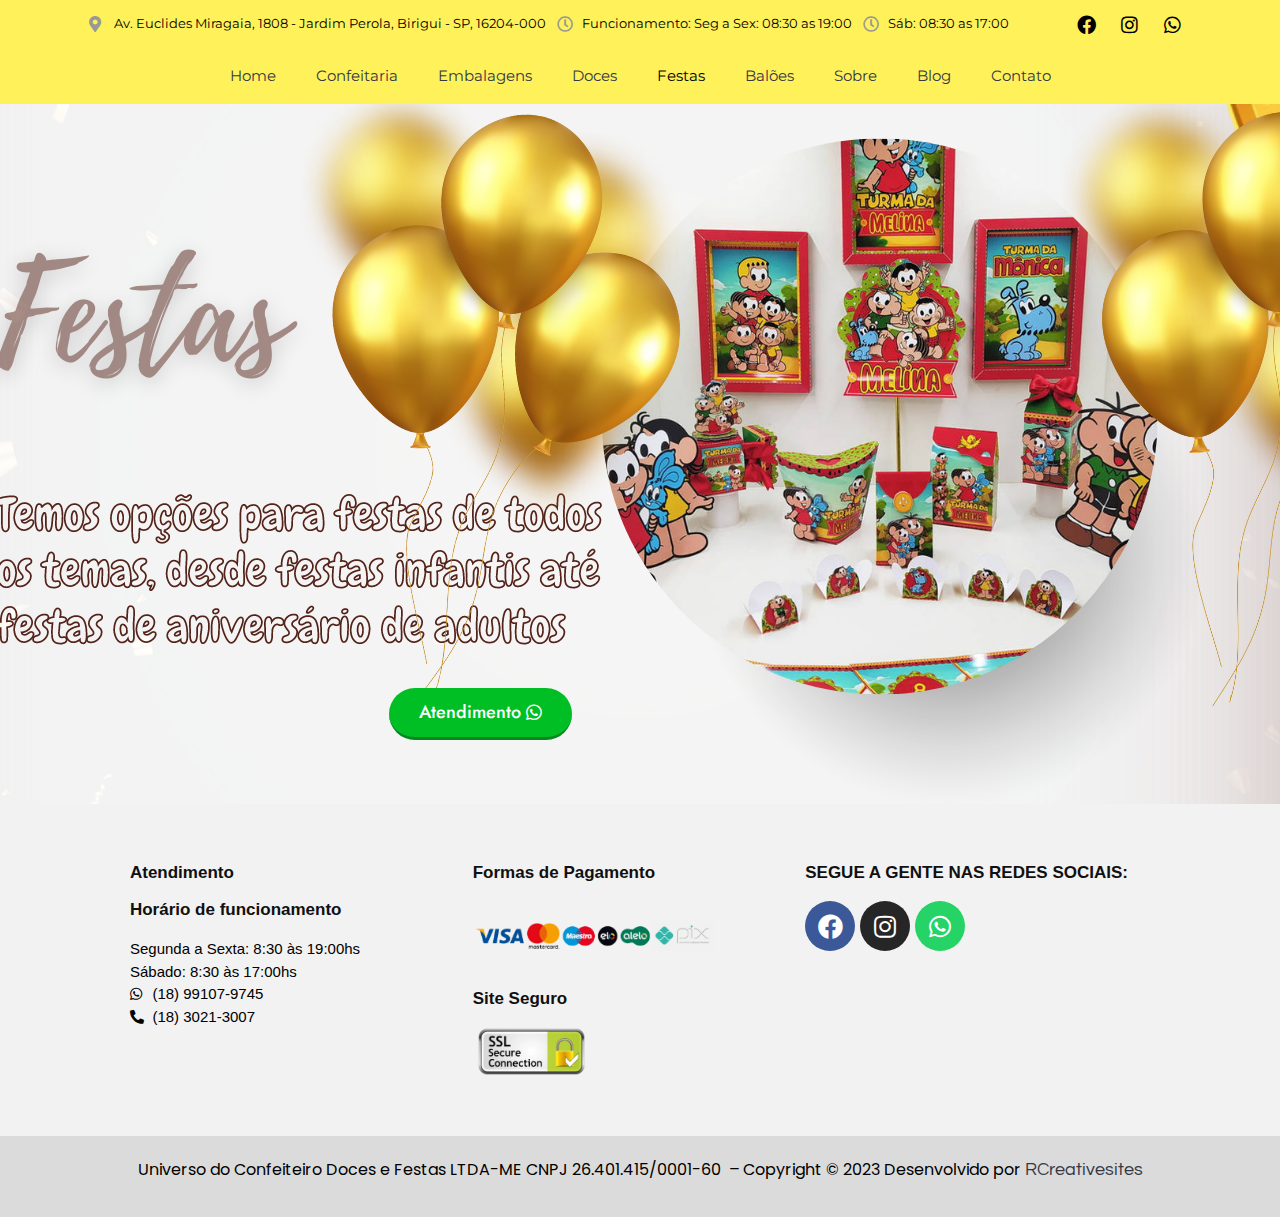
<file: festas/index.html>
<!DOCTYPE html>
<html lang="pt-BR">
<head>
	<meta charset="UTF-8">
	<meta name="viewport" content="width=device-width, initial-scale=1">
	<link rel="profile" href="https://gmpg.org/xfn/11">
	<title>Festas &#8211; Universo do Confeiteiro</title>
<meta name="robots" content="max-image-preview:large">
<link rel="alternate" type="application/rss+xml" title="Feed para Universo do Confeiteiro &raquo;" href="/feed/">
<link rel="alternate" type="application/rss+xml" title="Feed de comentários para Universo do Confeiteiro &raquo;" href="/comments/feed/">
<style>img.wp-smiley,
img.emoji {
	display: inline !important;
	border: none !important;
	box-shadow: none !important;
	height: 1em !important;
	width: 1em !important;
	margin: 0 0.07em !important;
	vertical-align: -0.1em !important;
	background: none !important;
	padding: 0 !important;
}</style>
	<link rel="stylesheet" id="bdt-uikit-css" href="/wp-content/plugins/bdthemes-prime-slider-lite/assets/css/bdt-uikit.css?ver=3.15.1" media="all">
<link rel="stylesheet" id="prime-slider-site-css" href="/wp-content/plugins/bdthemes-prime-slider-lite/assets/css/prime-slider-site.css?ver=3.6.5" media="all">
<link rel="stylesheet" id="wp-block-library-css" href="/wp-includes/css/dist/block-library/style.min.css?ver=6.2" media="all">
<style id="joinchat-button-style-inline-css">.wp-block-joinchat-button{border:none!important;text-align:center}.wp-block-joinchat-button figure{display:table;margin:0 auto;padding:0}.wp-block-joinchat-button figcaption{font:normal normal 400 .6em/2em var(--wp--preset--font-family--system-font,sans-serif);margin:0;padding:0}.wp-block-joinchat-button .joinchat-button__qr{background-color:#fff;border:6px solid #25d366;border-radius:30px;box-sizing:content-box;display:block;height:200px;margin:auto;overflow:hidden;padding:10px;width:200px}.wp-block-joinchat-button .joinchat-button__qr canvas,.wp-block-joinchat-button .joinchat-button__qr img{display:block;margin:auto}.wp-block-joinchat-button .joinchat-button__link{align-items:center;background-color:#25d366;border:6px solid #25d366;border-radius:30px;display:inline-flex;flex-flow:row nowrap;justify-content:center;line-height:1.25em;margin:0 auto;text-decoration:none}.wp-block-joinchat-button .joinchat-button__link:before{background:transparent var(--joinchat-ico) no-repeat center;background-size:100%;content:"";display:block;height:1.5em;margin:-.75em .75em -.75em 0;width:1.5em}.wp-block-joinchat-button figure+.joinchat-button__link{margin-top:10px}@media (orientation:landscape)and (min-height:481px),(orientation:portrait)and (min-width:481px){.wp-block-joinchat-button.joinchat-button--qr-only figure+.joinchat-button__link{display:none}}@media (max-width:480px),(orientation:landscape)and (max-height:480px){.wp-block-joinchat-button figure{display:none}}</style>
<link rel="stylesheet" id="classic-theme-styles-css" href="/wp-includes/css/classic-themes.min.css?ver=6.2" media="all">
<style id="global-styles-inline-css">body{--wp--preset--color--black: #000000;--wp--preset--color--cyan-bluish-gray: #abb8c3;--wp--preset--color--white: #ffffff;--wp--preset--color--pale-pink: #f78da7;--wp--preset--color--vivid-red: #cf2e2e;--wp--preset--color--luminous-vivid-orange: #ff6900;--wp--preset--color--luminous-vivid-amber: #fcb900;--wp--preset--color--light-green-cyan: #7bdcb5;--wp--preset--color--vivid-green-cyan: #00d084;--wp--preset--color--pale-cyan-blue: #8ed1fc;--wp--preset--color--vivid-cyan-blue: #0693e3;--wp--preset--color--vivid-purple: #9b51e0;--wp--preset--gradient--vivid-cyan-blue-to-vivid-purple: linear-gradient(135deg,rgba(6,147,227,1) 0%,rgb(155,81,224) 100%);--wp--preset--gradient--light-green-cyan-to-vivid-green-cyan: linear-gradient(135deg,rgb(122,220,180) 0%,rgb(0,208,130) 100%);--wp--preset--gradient--luminous-vivid-amber-to-luminous-vivid-orange: linear-gradient(135deg,rgba(252,185,0,1) 0%,rgba(255,105,0,1) 100%);--wp--preset--gradient--luminous-vivid-orange-to-vivid-red: linear-gradient(135deg,rgba(255,105,0,1) 0%,rgb(207,46,46) 100%);--wp--preset--gradient--very-light-gray-to-cyan-bluish-gray: linear-gradient(135deg,rgb(238,238,238) 0%,rgb(169,184,195) 100%);--wp--preset--gradient--cool-to-warm-spectrum: linear-gradient(135deg,rgb(74,234,220) 0%,rgb(151,120,209) 20%,rgb(207,42,186) 40%,rgb(238,44,130) 60%,rgb(251,105,98) 80%,rgb(254,248,76) 100%);--wp--preset--gradient--blush-light-purple: linear-gradient(135deg,rgb(255,206,236) 0%,rgb(152,150,240) 100%);--wp--preset--gradient--blush-bordeaux: linear-gradient(135deg,rgb(254,205,165) 0%,rgb(254,45,45) 50%,rgb(107,0,62) 100%);--wp--preset--gradient--luminous-dusk: linear-gradient(135deg,rgb(255,203,112) 0%,rgb(199,81,192) 50%,rgb(65,88,208) 100%);--wp--preset--gradient--pale-ocean: linear-gradient(135deg,rgb(255,245,203) 0%,rgb(182,227,212) 50%,rgb(51,167,181) 100%);--wp--preset--gradient--electric-grass: linear-gradient(135deg,rgb(202,248,128) 0%,rgb(113,206,126) 100%);--wp--preset--gradient--midnight: linear-gradient(135deg,rgb(2,3,129) 0%,rgb(40,116,252) 100%);--wp--preset--duotone--dark-grayscale: url('#wp-duotone-dark-grayscale');--wp--preset--duotone--grayscale: url('#wp-duotone-grayscale');--wp--preset--duotone--purple-yellow: url('#wp-duotone-purple-yellow');--wp--preset--duotone--blue-red: url('#wp-duotone-blue-red');--wp--preset--duotone--midnight: url('#wp-duotone-midnight');--wp--preset--duotone--magenta-yellow: url('#wp-duotone-magenta-yellow');--wp--preset--duotone--purple-green: url('#wp-duotone-purple-green');--wp--preset--duotone--blue-orange: url('#wp-duotone-blue-orange');--wp--preset--font-size--small: 13px;--wp--preset--font-size--medium: 20px;--wp--preset--font-size--large: 36px;--wp--preset--font-size--x-large: 42px;--wp--preset--spacing--20: 0.44rem;--wp--preset--spacing--30: 0.67rem;--wp--preset--spacing--40: 1rem;--wp--preset--spacing--50: 1.5rem;--wp--preset--spacing--60: 2.25rem;--wp--preset--spacing--70: 3.38rem;--wp--preset--spacing--80: 5.06rem;--wp--preset--shadow--natural: 6px 6px 9px rgba(0, 0, 0, 0.2);--wp--preset--shadow--deep: 12px 12px 50px rgba(0, 0, 0, 0.4);--wp--preset--shadow--sharp: 6px 6px 0px rgba(0, 0, 0, 0.2);--wp--preset--shadow--outlined: 6px 6px 0px -3px rgba(255, 255, 255, 1), 6px 6px rgba(0, 0, 0, 1);--wp--preset--shadow--crisp: 6px 6px 0px rgba(0, 0, 0, 1);}:where(.is-layout-flex){gap: 0.5em;}body .is-layout-flow > .alignleft{float: left;margin-inline-start: 0;margin-inline-end: 2em;}body .is-layout-flow > .alignright{float: right;margin-inline-start: 2em;margin-inline-end: 0;}body .is-layout-flow > .aligncenter{margin-left: auto !important;margin-right: auto !important;}body .is-layout-constrained > .alignleft{float: left;margin-inline-start: 0;margin-inline-end: 2em;}body .is-layout-constrained > .alignright{float: right;margin-inline-start: 2em;margin-inline-end: 0;}body .is-layout-constrained > .aligncenter{margin-left: auto !important;margin-right: auto !important;}body .is-layout-constrained > :where(:not(.alignleft):not(.alignright):not(.alignfull)){max-width: var(--wp--style--global--content-size);margin-left: auto !important;margin-right: auto !important;}body .is-layout-constrained > .alignwide{max-width: var(--wp--style--global--wide-size);}body .is-layout-flex{display: flex;}body .is-layout-flex{flex-wrap: wrap;align-items: center;}body .is-layout-flex > *{margin: 0;}:where(.wp-block-columns.is-layout-flex){gap: 2em;}.has-black-color{color: var(--wp--preset--color--black) !important;}.has-cyan-bluish-gray-color{color: var(--wp--preset--color--cyan-bluish-gray) !important;}.has-white-color{color: var(--wp--preset--color--white) !important;}.has-pale-pink-color{color: var(--wp--preset--color--pale-pink) !important;}.has-vivid-red-color{color: var(--wp--preset--color--vivid-red) !important;}.has-luminous-vivid-orange-color{color: var(--wp--preset--color--luminous-vivid-orange) !important;}.has-luminous-vivid-amber-color{color: var(--wp--preset--color--luminous-vivid-amber) !important;}.has-light-green-cyan-color{color: var(--wp--preset--color--light-green-cyan) !important;}.has-vivid-green-cyan-color{color: var(--wp--preset--color--vivid-green-cyan) !important;}.has-pale-cyan-blue-color{color: var(--wp--preset--color--pale-cyan-blue) !important;}.has-vivid-cyan-blue-color{color: var(--wp--preset--color--vivid-cyan-blue) !important;}.has-vivid-purple-color{color: var(--wp--preset--color--vivid-purple) !important;}.has-black-background-color{background-color: var(--wp--preset--color--black) !important;}.has-cyan-bluish-gray-background-color{background-color: var(--wp--preset--color--cyan-bluish-gray) !important;}.has-white-background-color{background-color: var(--wp--preset--color--white) !important;}.has-pale-pink-background-color{background-color: var(--wp--preset--color--pale-pink) !important;}.has-vivid-red-background-color{background-color: var(--wp--preset--color--vivid-red) !important;}.has-luminous-vivid-orange-background-color{background-color: var(--wp--preset--color--luminous-vivid-orange) !important;}.has-luminous-vivid-amber-background-color{background-color: var(--wp--preset--color--luminous-vivid-amber) !important;}.has-light-green-cyan-background-color{background-color: var(--wp--preset--color--light-green-cyan) !important;}.has-vivid-green-cyan-background-color{background-color: var(--wp--preset--color--vivid-green-cyan) !important;}.has-pale-cyan-blue-background-color{background-color: var(--wp--preset--color--pale-cyan-blue) !important;}.has-vivid-cyan-blue-background-color{background-color: var(--wp--preset--color--vivid-cyan-blue) !important;}.has-vivid-purple-background-color{background-color: var(--wp--preset--color--vivid-purple) !important;}.has-black-border-color{border-color: var(--wp--preset--color--black) !important;}.has-cyan-bluish-gray-border-color{border-color: var(--wp--preset--color--cyan-bluish-gray) !important;}.has-white-border-color{border-color: var(--wp--preset--color--white) !important;}.has-pale-pink-border-color{border-color: var(--wp--preset--color--pale-pink) !important;}.has-vivid-red-border-color{border-color: var(--wp--preset--color--vivid-red) !important;}.has-luminous-vivid-orange-border-color{border-color: var(--wp--preset--color--luminous-vivid-orange) !important;}.has-luminous-vivid-amber-border-color{border-color: var(--wp--preset--color--luminous-vivid-amber) !important;}.has-light-green-cyan-border-color{border-color: var(--wp--preset--color--light-green-cyan) !important;}.has-vivid-green-cyan-border-color{border-color: var(--wp--preset--color--vivid-green-cyan) !important;}.has-pale-cyan-blue-border-color{border-color: var(--wp--preset--color--pale-cyan-blue) !important;}.has-vivid-cyan-blue-border-color{border-color: var(--wp--preset--color--vivid-cyan-blue) !important;}.has-vivid-purple-border-color{border-color: var(--wp--preset--color--vivid-purple) !important;}.has-vivid-cyan-blue-to-vivid-purple-gradient-background{background: var(--wp--preset--gradient--vivid-cyan-blue-to-vivid-purple) !important;}.has-light-green-cyan-to-vivid-green-cyan-gradient-background{background: var(--wp--preset--gradient--light-green-cyan-to-vivid-green-cyan) !important;}.has-luminous-vivid-amber-to-luminous-vivid-orange-gradient-background{background: var(--wp--preset--gradient--luminous-vivid-amber-to-luminous-vivid-orange) !important;}.has-luminous-vivid-orange-to-vivid-red-gradient-background{background: var(--wp--preset--gradient--luminous-vivid-orange-to-vivid-red) !important;}.has-very-light-gray-to-cyan-bluish-gray-gradient-background{background: var(--wp--preset--gradient--very-light-gray-to-cyan-bluish-gray) !important;}.has-cool-to-warm-spectrum-gradient-background{background: var(--wp--preset--gradient--cool-to-warm-spectrum) !important;}.has-blush-light-purple-gradient-background{background: var(--wp--preset--gradient--blush-light-purple) !important;}.has-blush-bordeaux-gradient-background{background: var(--wp--preset--gradient--blush-bordeaux) !important;}.has-luminous-dusk-gradient-background{background: var(--wp--preset--gradient--luminous-dusk) !important;}.has-pale-ocean-gradient-background{background: var(--wp--preset--gradient--pale-ocean) !important;}.has-electric-grass-gradient-background{background: var(--wp--preset--gradient--electric-grass) !important;}.has-midnight-gradient-background{background: var(--wp--preset--gradient--midnight) !important;}.has-small-font-size{font-size: var(--wp--preset--font-size--small) !important;}.has-medium-font-size{font-size: var(--wp--preset--font-size--medium) !important;}.has-large-font-size{font-size: var(--wp--preset--font-size--large) !important;}.has-x-large-font-size{font-size: var(--wp--preset--font-size--x-large) !important;}
.wp-block-navigation a:where(:not(.wp-element-button)){color: inherit;}
:where(.wp-block-columns.is-layout-flex){gap: 2em;}
.wp-block-pullquote{font-size: 1.5em;line-height: 1.6;}</style>
<link rel="stylesheet" id="contact-form-7-css" href="/wp-content/plugins/contact-form-7/includes/css/styles.css?ver=5.7.5.1" media="all">
<link rel="stylesheet" id="hello-elementor-css" href="/wp-content/themes/hello-elementor/style.min.css?ver=2.7.1" media="all">
<link rel="stylesheet" id="hello-elementor-theme-style-css" href="/wp-content/themes/hello-elementor/theme.min.css?ver=2.7.1" media="all">
<link rel="stylesheet" id="elementor-frontend-css" href="/wp-content/plugins/elementor/assets/css/frontend-lite.min.css?ver=3.12.1" media="all">
<style id="elementor-frontend-inline-css">@-webkit-keyframes ha_fadeIn{0%{opacity:0}to{opacity:1}}@keyframes ha_fadeIn{0%{opacity:0}to{opacity:1}}@-webkit-keyframes ha_zoomIn{0%{opacity:0;-webkit-transform:scale3d(.3,.3,.3);transform:scale3d(.3,.3,.3)}50%{opacity:1}}@keyframes ha_zoomIn{0%{opacity:0;-webkit-transform:scale3d(.3,.3,.3);transform:scale3d(.3,.3,.3)}50%{opacity:1}}@-webkit-keyframes ha_rollIn{0%{opacity:0;-webkit-transform:translate3d(-100%,0,0) rotate3d(0,0,1,-120deg);transform:translate3d(-100%,0,0) rotate3d(0,0,1,-120deg)}to{opacity:1}}@keyframes ha_rollIn{0%{opacity:0;-webkit-transform:translate3d(-100%,0,0) rotate3d(0,0,1,-120deg);transform:translate3d(-100%,0,0) rotate3d(0,0,1,-120deg)}to{opacity:1}}@-webkit-keyframes ha_bounce{0%,20%,53%,to{-webkit-animation-timing-function:cubic-bezier(.215,.61,.355,1);animation-timing-function:cubic-bezier(.215,.61,.355,1)}40%,43%{-webkit-transform:translate3d(0,-30px,0) scaleY(1.1);transform:translate3d(0,-30px,0) scaleY(1.1);-webkit-animation-timing-function:cubic-bezier(.755,.05,.855,.06);animation-timing-function:cubic-bezier(.755,.05,.855,.06)}70%{-webkit-transform:translate3d(0,-15px,0) scaleY(1.05);transform:translate3d(0,-15px,0) scaleY(1.05);-webkit-animation-timing-function:cubic-bezier(.755,.05,.855,.06);animation-timing-function:cubic-bezier(.755,.05,.855,.06)}80%{-webkit-transition-timing-function:cubic-bezier(.215,.61,.355,1);transition-timing-function:cubic-bezier(.215,.61,.355,1);-webkit-transform:translate3d(0,0,0) scaleY(.95);transform:translate3d(0,0,0) scaleY(.95)}90%{-webkit-transform:translate3d(0,-4px,0) scaleY(1.02);transform:translate3d(0,-4px,0) scaleY(1.02)}}@keyframes ha_bounce{0%,20%,53%,to{-webkit-animation-timing-function:cubic-bezier(.215,.61,.355,1);animation-timing-function:cubic-bezier(.215,.61,.355,1)}40%,43%{-webkit-transform:translate3d(0,-30px,0) scaleY(1.1);transform:translate3d(0,-30px,0) scaleY(1.1);-webkit-animation-timing-function:cubic-bezier(.755,.05,.855,.06);animation-timing-function:cubic-bezier(.755,.05,.855,.06)}70%{-webkit-transform:translate3d(0,-15px,0) scaleY(1.05);transform:translate3d(0,-15px,0) scaleY(1.05);-webkit-animation-timing-function:cubic-bezier(.755,.05,.855,.06);animation-timing-function:cubic-bezier(.755,.05,.855,.06)}80%{-webkit-transition-timing-function:cubic-bezier(.215,.61,.355,1);transition-timing-function:cubic-bezier(.215,.61,.355,1);-webkit-transform:translate3d(0,0,0) scaleY(.95);transform:translate3d(0,0,0) scaleY(.95)}90%{-webkit-transform:translate3d(0,-4px,0) scaleY(1.02);transform:translate3d(0,-4px,0) scaleY(1.02)}}@-webkit-keyframes ha_bounceIn{0%,20%,40%,60%,80%,to{-webkit-animation-timing-function:cubic-bezier(.215,.61,.355,1);animation-timing-function:cubic-bezier(.215,.61,.355,1)}0%{opacity:0;-webkit-transform:scale3d(.3,.3,.3);transform:scale3d(.3,.3,.3)}20%{-webkit-transform:scale3d(1.1,1.1,1.1);transform:scale3d(1.1,1.1,1.1)}40%{-webkit-transform:scale3d(.9,.9,.9);transform:scale3d(.9,.9,.9)}60%{opacity:1;-webkit-transform:scale3d(1.03,1.03,1.03);transform:scale3d(1.03,1.03,1.03)}80%{-webkit-transform:scale3d(.97,.97,.97);transform:scale3d(.97,.97,.97)}to{opacity:1}}@keyframes ha_bounceIn{0%,20%,40%,60%,80%,to{-webkit-animation-timing-function:cubic-bezier(.215,.61,.355,1);animation-timing-function:cubic-bezier(.215,.61,.355,1)}0%{opacity:0;-webkit-transform:scale3d(.3,.3,.3);transform:scale3d(.3,.3,.3)}20%{-webkit-transform:scale3d(1.1,1.1,1.1);transform:scale3d(1.1,1.1,1.1)}40%{-webkit-transform:scale3d(.9,.9,.9);transform:scale3d(.9,.9,.9)}60%{opacity:1;-webkit-transform:scale3d(1.03,1.03,1.03);transform:scale3d(1.03,1.03,1.03)}80%{-webkit-transform:scale3d(.97,.97,.97);transform:scale3d(.97,.97,.97)}to{opacity:1}}@-webkit-keyframes ha_flipInX{0%{opacity:0;-webkit-transform:perspective(400px) rotate3d(1,0,0,90deg);transform:perspective(400px) rotate3d(1,0,0,90deg);-webkit-animation-timing-function:ease-in;animation-timing-function:ease-in}40%{-webkit-transform:perspective(400px) rotate3d(1,0,0,-20deg);transform:perspective(400px) rotate3d(1,0,0,-20deg);-webkit-animation-timing-function:ease-in;animation-timing-function:ease-in}60%{opacity:1;-webkit-transform:perspective(400px) rotate3d(1,0,0,10deg);transform:perspective(400px) rotate3d(1,0,0,10deg)}80%{-webkit-transform:perspective(400px) rotate3d(1,0,0,-5deg);transform:perspective(400px) rotate3d(1,0,0,-5deg)}}@keyframes ha_flipInX{0%{opacity:0;-webkit-transform:perspective(400px) rotate3d(1,0,0,90deg);transform:perspective(400px) rotate3d(1,0,0,90deg);-webkit-animation-timing-function:ease-in;animation-timing-function:ease-in}40%{-webkit-transform:perspective(400px) rotate3d(1,0,0,-20deg);transform:perspective(400px) rotate3d(1,0,0,-20deg);-webkit-animation-timing-function:ease-in;animation-timing-function:ease-in}60%{opacity:1;-webkit-transform:perspective(400px) rotate3d(1,0,0,10deg);transform:perspective(400px) rotate3d(1,0,0,10deg)}80%{-webkit-transform:perspective(400px) rotate3d(1,0,0,-5deg);transform:perspective(400px) rotate3d(1,0,0,-5deg)}}@-webkit-keyframes ha_flipInY{0%{opacity:0;-webkit-transform:perspective(400px) rotate3d(0,1,0,90deg);transform:perspective(400px) rotate3d(0,1,0,90deg);-webkit-animation-timing-function:ease-in;animation-timing-function:ease-in}40%{-webkit-transform:perspective(400px) rotate3d(0,1,0,-20deg);transform:perspective(400px) rotate3d(0,1,0,-20deg);-webkit-animation-timing-function:ease-in;animation-timing-function:ease-in}60%{opacity:1;-webkit-transform:perspective(400px) rotate3d(0,1,0,10deg);transform:perspective(400px) rotate3d(0,1,0,10deg)}80%{-webkit-transform:perspective(400px) rotate3d(0,1,0,-5deg);transform:perspective(400px) rotate3d(0,1,0,-5deg)}}@keyframes ha_flipInY{0%{opacity:0;-webkit-transform:perspective(400px) rotate3d(0,1,0,90deg);transform:perspective(400px) rotate3d(0,1,0,90deg);-webkit-animation-timing-function:ease-in;animation-timing-function:ease-in}40%{-webkit-transform:perspective(400px) rotate3d(0,1,0,-20deg);transform:perspective(400px) rotate3d(0,1,0,-20deg);-webkit-animation-timing-function:ease-in;animation-timing-function:ease-in}60%{opacity:1;-webkit-transform:perspective(400px) rotate3d(0,1,0,10deg);transform:perspective(400px) rotate3d(0,1,0,10deg)}80%{-webkit-transform:perspective(400px) rotate3d(0,1,0,-5deg);transform:perspective(400px) rotate3d(0,1,0,-5deg)}}@-webkit-keyframes ha_swing{20%{-webkit-transform:rotate3d(0,0,1,15deg);transform:rotate3d(0,0,1,15deg)}40%{-webkit-transform:rotate3d(0,0,1,-10deg);transform:rotate3d(0,0,1,-10deg)}60%{-webkit-transform:rotate3d(0,0,1,5deg);transform:rotate3d(0,0,1,5deg)}80%{-webkit-transform:rotate3d(0,0,1,-5deg);transform:rotate3d(0,0,1,-5deg)}}@keyframes ha_swing{20%{-webkit-transform:rotate3d(0,0,1,15deg);transform:rotate3d(0,0,1,15deg)}40%{-webkit-transform:rotate3d(0,0,1,-10deg);transform:rotate3d(0,0,1,-10deg)}60%{-webkit-transform:rotate3d(0,0,1,5deg);transform:rotate3d(0,0,1,5deg)}80%{-webkit-transform:rotate3d(0,0,1,-5deg);transform:rotate3d(0,0,1,-5deg)}}@-webkit-keyframes ha_slideInDown{0%{visibility:visible;-webkit-transform:translate3d(0,-100%,0);transform:translate3d(0,-100%,0)}}@keyframes ha_slideInDown{0%{visibility:visible;-webkit-transform:translate3d(0,-100%,0);transform:translate3d(0,-100%,0)}}@-webkit-keyframes ha_slideInUp{0%{visibility:visible;-webkit-transform:translate3d(0,100%,0);transform:translate3d(0,100%,0)}}@keyframes ha_slideInUp{0%{visibility:visible;-webkit-transform:translate3d(0,100%,0);transform:translate3d(0,100%,0)}}@-webkit-keyframes ha_slideInLeft{0%{visibility:visible;-webkit-transform:translate3d(-100%,0,0);transform:translate3d(-100%,0,0)}}@keyframes ha_slideInLeft{0%{visibility:visible;-webkit-transform:translate3d(-100%,0,0);transform:translate3d(-100%,0,0)}}@-webkit-keyframes ha_slideInRight{0%{visibility:visible;-webkit-transform:translate3d(100%,0,0);transform:translate3d(100%,0,0)}}@keyframes ha_slideInRight{0%{visibility:visible;-webkit-transform:translate3d(100%,0,0);transform:translate3d(100%,0,0)}}.ha_fadeIn{-webkit-animation-name:ha_fadeIn;animation-name:ha_fadeIn}.ha_zoomIn{-webkit-animation-name:ha_zoomIn;animation-name:ha_zoomIn}.ha_rollIn{-webkit-animation-name:ha_rollIn;animation-name:ha_rollIn}.ha_bounce{-webkit-transform-origin:center bottom;-ms-transform-origin:center bottom;transform-origin:center bottom;-webkit-animation-name:ha_bounce;animation-name:ha_bounce}.ha_bounceIn{-webkit-animation-name:ha_bounceIn;animation-name:ha_bounceIn;-webkit-animation-duration:.75s;-webkit-animation-duration:calc(var(--animate-duration)*.75);animation-duration:.75s;animation-duration:calc(var(--animate-duration)*.75)}.ha_flipInX,.ha_flipInY{-webkit-animation-name:ha_flipInX;animation-name:ha_flipInX;-webkit-backface-visibility:visible!important;backface-visibility:visible!important}.ha_flipInY{-webkit-animation-name:ha_flipInY;animation-name:ha_flipInY}.ha_swing{-webkit-transform-origin:top center;-ms-transform-origin:top center;transform-origin:top center;-webkit-animation-name:ha_swing;animation-name:ha_swing}.ha_slideInDown{-webkit-animation-name:ha_slideInDown;animation-name:ha_slideInDown}.ha_slideInUp{-webkit-animation-name:ha_slideInUp;animation-name:ha_slideInUp}.ha_slideInLeft{-webkit-animation-name:ha_slideInLeft;animation-name:ha_slideInLeft}.ha_slideInRight{-webkit-animation-name:ha_slideInRight;animation-name:ha_slideInRight}.ha-css-transform-yes{-webkit-transition-duration:var(--ha-tfx-transition-duration, .2s);transition-duration:var(--ha-tfx-transition-duration, .2s);-webkit-transition-property:-webkit-transform;transition-property:transform;transition-property:transform,-webkit-transform;-webkit-transform:translate(var(--ha-tfx-translate-x, 0),var(--ha-tfx-translate-y, 0)) scale(var(--ha-tfx-scale-x, 1),var(--ha-tfx-scale-y, 1)) skew(var(--ha-tfx-skew-x, 0),var(--ha-tfx-skew-y, 0)) rotateX(var(--ha-tfx-rotate-x, 0)) rotateY(var(--ha-tfx-rotate-y, 0)) rotateZ(var(--ha-tfx-rotate-z, 0));transform:translate(var(--ha-tfx-translate-x, 0),var(--ha-tfx-translate-y, 0)) scale(var(--ha-tfx-scale-x, 1),var(--ha-tfx-scale-y, 1)) skew(var(--ha-tfx-skew-x, 0),var(--ha-tfx-skew-y, 0)) rotateX(var(--ha-tfx-rotate-x, 0)) rotateY(var(--ha-tfx-rotate-y, 0)) rotateZ(var(--ha-tfx-rotate-z, 0))}.ha-css-transform-yes:hover{-webkit-transform:translate(var(--ha-tfx-translate-x-hover, var(--ha-tfx-translate-x, 0)),var(--ha-tfx-translate-y-hover, var(--ha-tfx-translate-y, 0))) scale(var(--ha-tfx-scale-x-hover, var(--ha-tfx-scale-x, 1)),var(--ha-tfx-scale-y-hover, var(--ha-tfx-scale-y, 1))) skew(var(--ha-tfx-skew-x-hover, var(--ha-tfx-skew-x, 0)),var(--ha-tfx-skew-y-hover, var(--ha-tfx-skew-y, 0))) rotateX(var(--ha-tfx-rotate-x-hover, var(--ha-tfx-rotate-x, 0))) rotateY(var(--ha-tfx-rotate-y-hover, var(--ha-tfx-rotate-y, 0))) rotateZ(var(--ha-tfx-rotate-z-hover, var(--ha-tfx-rotate-z, 0)));transform:translate(var(--ha-tfx-translate-x-hover, var(--ha-tfx-translate-x, 0)),var(--ha-tfx-translate-y-hover, var(--ha-tfx-translate-y, 0))) scale(var(--ha-tfx-scale-x-hover, var(--ha-tfx-scale-x, 1)),var(--ha-tfx-scale-y-hover, var(--ha-tfx-scale-y, 1))) skew(var(--ha-tfx-skew-x-hover, var(--ha-tfx-skew-x, 0)),var(--ha-tfx-skew-y-hover, var(--ha-tfx-skew-y, 0))) rotateX(var(--ha-tfx-rotate-x-hover, var(--ha-tfx-rotate-x, 0))) rotateY(var(--ha-tfx-rotate-y-hover, var(--ha-tfx-rotate-y, 0))) rotateZ(var(--ha-tfx-rotate-z-hover, var(--ha-tfx-rotate-z, 0)))}.happy-addon>.elementor-widget-container{word-wrap:break-word;overflow-wrap:break-word}.happy-addon>.elementor-widget-container,.happy-addon>.elementor-widget-container *{-webkit-box-sizing:border-box;box-sizing:border-box}.happy-addon p:empty{display:none}.happy-addon .elementor-inline-editing{min-height:auto!important}.happy-addon-pro img{max-width:100%;height:auto;-o-object-fit:cover;object-fit:cover}.ha-screen-reader-text{position:absolute;overflow:hidden;clip:rect(1px,1px,1px,1px);margin:-1px;padding:0;width:1px;height:1px;border:0;word-wrap:normal!important;-webkit-clip-path:inset(50%);clip-path:inset(50%)}.ha-has-bg-overlay>.elementor-widget-container{position:relative;z-index:1}.ha-has-bg-overlay>.elementor-widget-container:before{position:absolute;top:0;left:0;z-index:-1;width:100%;height:100%;content:""}.ha-popup--is-enabled .ha-js-popup,.ha-popup--is-enabled .ha-js-popup img{cursor:-webkit-zoom-in!important;cursor:zoom-in!important}.mfp-wrap .mfp-arrow,.mfp-wrap .mfp-close{background-color:transparent}.mfp-wrap .mfp-arrow:focus,.mfp-wrap .mfp-close:focus{outline-width:thin}.ha-advanced-tooltip-enable{position:relative;cursor:pointer;--ha-tooltip-arrow-color:black;--ha-tooltip-arrow-distance:0}.ha-advanced-tooltip-enable .ha-advanced-tooltip-content{position:absolute;z-index:999;display:none;padding:5px 0;width:120px;height:auto;border-radius:6px;background-color:#000;color:#fff;text-align:center;opacity:0}.ha-advanced-tooltip-enable .ha-advanced-tooltip-content::after{position:absolute;border-width:5px;border-style:solid;content:""}.ha-advanced-tooltip-enable .ha-advanced-tooltip-content.no-arrow::after{visibility:hidden}.ha-advanced-tooltip-enable .ha-advanced-tooltip-content.show{display:inline-block;opacity:1}.ha-advanced-tooltip-enable.ha-advanced-tooltip-top .ha-advanced-tooltip-content,body[data-elementor-device-mode=tablet] .ha-advanced-tooltip-enable.ha-advanced-tooltip-tablet-top .ha-advanced-tooltip-content{top:unset;right:0;bottom:calc(101% + var(--ha-tooltip-arrow-distance));left:0;margin:0 auto}.ha-advanced-tooltip-enable.ha-advanced-tooltip-top .ha-advanced-tooltip-content::after,body[data-elementor-device-mode=tablet] .ha-advanced-tooltip-enable.ha-advanced-tooltip-tablet-top .ha-advanced-tooltip-content::after{top:100%;right:unset;bottom:unset;left:50%;border-color:var(--ha-tooltip-arrow-color) transparent transparent transparent;-webkit-transform:translateX(-50%);-ms-transform:translateX(-50%);transform:translateX(-50%)}.ha-advanced-tooltip-enable.ha-advanced-tooltip-bottom .ha-advanced-tooltip-content,body[data-elementor-device-mode=tablet] .ha-advanced-tooltip-enable.ha-advanced-tooltip-tablet-bottom .ha-advanced-tooltip-content{top:calc(101% + var(--ha-tooltip-arrow-distance));right:0;bottom:unset;left:0;margin:0 auto}.ha-advanced-tooltip-enable.ha-advanced-tooltip-bottom .ha-advanced-tooltip-content::after,body[data-elementor-device-mode=tablet] .ha-advanced-tooltip-enable.ha-advanced-tooltip-tablet-bottom .ha-advanced-tooltip-content::after{top:unset;right:unset;bottom:100%;left:50%;border-color:transparent transparent var(--ha-tooltip-arrow-color) transparent;-webkit-transform:translateX(-50%);-ms-transform:translateX(-50%);transform:translateX(-50%)}.ha-advanced-tooltip-enable.ha-advanced-tooltip-left .ha-advanced-tooltip-content,body[data-elementor-device-mode=tablet] .ha-advanced-tooltip-enable.ha-advanced-tooltip-tablet-left .ha-advanced-tooltip-content{top:50%;right:calc(101% + var(--ha-tooltip-arrow-distance));bottom:unset;left:unset;-webkit-transform:translateY(-50%);-ms-transform:translateY(-50%);transform:translateY(-50%)}.ha-advanced-tooltip-enable.ha-advanced-tooltip-left .ha-advanced-tooltip-content::after,body[data-elementor-device-mode=tablet] .ha-advanced-tooltip-enable.ha-advanced-tooltip-tablet-left .ha-advanced-tooltip-content::after{top:50%;right:unset;bottom:unset;left:100%;border-color:transparent transparent transparent var(--ha-tooltip-arrow-color);-webkit-transform:translateY(-50%);-ms-transform:translateY(-50%);transform:translateY(-50%)}.ha-advanced-tooltip-enable.ha-advanced-tooltip-right .ha-advanced-tooltip-content,body[data-elementor-device-mode=tablet] .ha-advanced-tooltip-enable.ha-advanced-tooltip-tablet-right .ha-advanced-tooltip-content{top:50%;right:unset;bottom:unset;left:calc(101% + var(--ha-tooltip-arrow-distance));-webkit-transform:translateY(-50%);-ms-transform:translateY(-50%);transform:translateY(-50%)}.ha-advanced-tooltip-enable.ha-advanced-tooltip-right .ha-advanced-tooltip-content::after,body[data-elementor-device-mode=tablet] .ha-advanced-tooltip-enable.ha-advanced-tooltip-tablet-right .ha-advanced-tooltip-content::after{top:50%;right:100%;bottom:unset;left:unset;border-color:transparent var(--ha-tooltip-arrow-color) transparent transparent;-webkit-transform:translateY(-50%);-ms-transform:translateY(-50%);transform:translateY(-50%)}body[data-elementor-device-mode=mobile] .ha-advanced-tooltip-enable.ha-advanced-tooltip-mobile-top .ha-advanced-tooltip-content{top:unset;right:0;bottom:calc(101% + var(--ha-tooltip-arrow-distance));left:0;margin:0 auto}body[data-elementor-device-mode=mobile] .ha-advanced-tooltip-enable.ha-advanced-tooltip-mobile-top .ha-advanced-tooltip-content::after{top:100%;right:unset;bottom:unset;left:50%;border-color:var(--ha-tooltip-arrow-color) transparent transparent transparent;-webkit-transform:translateX(-50%);-ms-transform:translateX(-50%);transform:translateX(-50%)}body[data-elementor-device-mode=mobile] .ha-advanced-tooltip-enable.ha-advanced-tooltip-mobile-bottom .ha-advanced-tooltip-content{top:calc(101% + var(--ha-tooltip-arrow-distance));right:0;bottom:unset;left:0;margin:0 auto}body[data-elementor-device-mode=mobile] .ha-advanced-tooltip-enable.ha-advanced-tooltip-mobile-bottom .ha-advanced-tooltip-content::after{top:unset;right:unset;bottom:100%;left:50%;border-color:transparent transparent var(--ha-tooltip-arrow-color) transparent;-webkit-transform:translateX(-50%);-ms-transform:translateX(-50%);transform:translateX(-50%)}body[data-elementor-device-mode=mobile] .ha-advanced-tooltip-enable.ha-advanced-tooltip-mobile-left .ha-advanced-tooltip-content{top:50%;right:calc(101% + var(--ha-tooltip-arrow-distance));bottom:unset;left:unset;-webkit-transform:translateY(-50%);-ms-transform:translateY(-50%);transform:translateY(-50%)}body[data-elementor-device-mode=mobile] .ha-advanced-tooltip-enable.ha-advanced-tooltip-mobile-left .ha-advanced-tooltip-content::after{top:50%;right:unset;bottom:unset;left:100%;border-color:transparent transparent transparent var(--ha-tooltip-arrow-color);-webkit-transform:translateY(-50%);-ms-transform:translateY(-50%);transform:translateY(-50%)}body[data-elementor-device-mode=mobile] .ha-advanced-tooltip-enable.ha-advanced-tooltip-mobile-right .ha-advanced-tooltip-content{top:50%;right:unset;bottom:unset;left:calc(101% + var(--ha-tooltip-arrow-distance));-webkit-transform:translateY(-50%);-ms-transform:translateY(-50%);transform:translateY(-50%)}body[data-elementor-device-mode=mobile] .ha-advanced-tooltip-enable.ha-advanced-tooltip-mobile-right .ha-advanced-tooltip-content::after{top:50%;right:100%;bottom:unset;left:unset;border-color:transparent var(--ha-tooltip-arrow-color) transparent transparent;-webkit-transform:translateY(-50%);-ms-transform:translateY(-50%);transform:translateY(-50%)}body.elementor-editor-active .happy-addon.ha-gravityforms .gform_wrapper{display:block!important}.ha-scroll-to-top-wrap.ha-scroll-to-top-hide{display:none}.ha-scroll-to-top-wrap.edit-mode,.ha-scroll-to-top-wrap.single-page-off{display:none!important}.ha-scroll-to-top-button{position:fixed;right:15px;bottom:15px;z-index:9999;display:-webkit-box;display:-webkit-flex;display:-ms-flexbox;display:flex;-webkit-box-align:center;-webkit-align-items:center;align-items:center;-ms-flex-align:center;-webkit-box-pack:center;-ms-flex-pack:center;-webkit-justify-content:center;justify-content:center;width:50px;height:50px;border-radius:50px;background-color:#5636d1;color:#fff;text-align:center;opacity:1;cursor:pointer;-webkit-transition:all .3s;transition:all .3s}.ha-scroll-to-top-button i{color:#fff;font-size:16px}.ha-scroll-to-top-button:hover{background-color:#e2498a}</style>
<link rel="stylesheet" id="elementor-post-5-css" href="/wp-content/uploads/elementor/css/post-5.css?ver=1682093607" media="all">
<link rel="stylesheet" id="elementor-icons-css" href="/wp-content/plugins/elementor/assets/lib/eicons/css/elementor-icons.min.css?ver=5.18.0" media="all">
<link rel="stylesheet" id="swiper-css" href="/wp-content/plugins/elementor/assets/lib/swiper/css/swiper.min.css?ver=5.3.6" media="all">
<link rel="stylesheet" id="elementor-pro-css" href="/wp-content/plugins/elementor-pro/assets/css/frontend-lite.min.css?ver=3.10.3" media="all">
<link rel="stylesheet" id="elementor-global-css" href="/wp-content/uploads/elementor/css/global.css?ver=1682093608" media="all">
<link rel="stylesheet" id="elementor-post-349-css" href="/wp-content/uploads/elementor/css/post-349.css?ver=1682098010" media="all">
<link rel="stylesheet" id="elementor-post-36-css" href="/wp-content/uploads/elementor/css/post-36.css?ver=1682093608" media="all">
<link rel="stylesheet" id="happy-icons-css" href="/wp-content/plugins/happy-elementor-addons/assets/fonts/style.min.css?ver=3.8.4" media="all">
<link rel="stylesheet" id="font-awesome-css" href="/wp-content/plugins/elementor/assets/lib/font-awesome/css/font-awesome.min.css?ver=4.7.0" media="all">
<link rel="stylesheet" id="elementor-post-235-css" href="/wp-content/uploads/elementor/css/post-235.css?ver=1682093608" media="all">
<link rel="stylesheet" id="joinchat-css" href="/wp-content/plugins/creame-whatsapp-me/public/css/joinchat.min.css?ver=4.5.20" media="all">
<style id="joinchat-inline-css">.joinchat{ --red:37; --green:211; --blue:102; }</style>
<link rel="stylesheet" id="google-fonts-1-css" href="https://fonts.googleapis.com/css?family=Montserrat%3A100%2C100italic%2C200%2C200italic%2C300%2C300italic%2C400%2C400italic%2C500%2C500italic%2C600%2C600italic%2C700%2C700italic%2C800%2C800italic%2C900%2C900italic%7CPoppins%3A100%2C100italic%2C200%2C200italic%2C300%2C300italic%2C400%2C400italic%2C500%2C500italic%2C600%2C600italic%2C700%2C700italic%2C800%2C800italic%2C900%2C900italic%7CJost%3A100%2C100italic%2C200%2C200italic%2C300%2C300italic%2C400%2C400italic%2C500%2C500italic%2C600%2C600italic%2C700%2C700italic%2C800%2C800italic%2C900%2C900italic%7CQuestrial%3A100%2C100italic%2C200%2C200italic%2C300%2C300italic%2C400%2C400italic%2C500%2C500italic%2C600%2C600italic%2C700%2C700italic%2C800%2C800italic%2C900%2C900italic&#038;display=swap&#038;ver=6.2" media="all">
<link rel="stylesheet" id="elementor-icons-shared-0-css" href="/wp-content/plugins/elementor/assets/lib/font-awesome/css/fontawesome.min.css?ver=5.15.3" media="all">
<link rel="stylesheet" id="elementor-icons-fa-brands-css" href="/wp-content/plugins/elementor/assets/lib/font-awesome/css/brands.min.css?ver=5.15.3" media="all">
<link rel="stylesheet" id="elementor-icons-fa-solid-css" href="/wp-content/plugins/elementor/assets/lib/font-awesome/css/solid.min.css?ver=5.15.3" media="all">
<link rel="stylesheet" id="elementor-icons-fa-regular-css" href="/wp-content/plugins/elementor/assets/lib/font-awesome/css/regular.min.css?ver=5.15.3" media="all">
<link rel="preconnect" href="https://fonts.gstatic.com/" crossorigin>
<script src="/wp-includes/js/jquery/jquery.min.js?ver=3.6.3" id="jquery-core-js"></script>
<script src="/wp-includes/js/jquery/jquery-migrate.min.js?ver=3.4.0" id="jquery-migrate-js"></script>
<link rel="https://api.w.org/" href="/wp-json/">
<link rel="alternate" type="application/json" href="/wp-json/wp/v2/pages/349">
<link rel="EditURI" type="application/rsd+xml" title="RSD" href="/xmlrpc.php?rsd">
<link rel="wlwmanifest" type="application/wlwmanifest+xml" href="/wp-includes/wlwmanifest.xml">
<meta name="generator" content="WordPress 6.2">
<link rel="canonical" href="/festas/">
<link rel="shortlink" href="/?p=349">
<link rel="alternate" type="application/json+oembed" href="/wp-json/oembed/1.0/embed?url=http%3A%2F%2F%2Ffestas%2F">
<link rel="alternate" type="text/xml+oembed" href="/wp-json/oembed/1.0/embed?url=http%3A%2F%2F%2Ffestas%2F#038;format=xml">
		<meta name="ssp-url">
		<meta name="ssp-origin-url" content="aHR0cDovL3VuaXZlcnNvLWRvLWNvbmZlaXRlaXJvLW1vZGVsbzAxLmxvY2Fs">

					<meta name="ssp-config-url" content="/wp-content/uploads/simply-static/configs/">
		
				<meta name="generator" content="Elementor 3.12.1; features: e_dom_optimization, e_optimized_assets_loading, e_optimized_css_loading, a11y_improvements, additional_custom_breakpoints; settings: css_print_method-external, google_font-enabled, font_display-swap">
</head>
<body class="page-template page-template-elementor_header_footer page page-id-349 wp-custom-logo elementor-default elementor-template-full-width elementor-kit-5 elementor-page elementor-page-349">

<svg xmlns="http://www.w3.org/2000/svg" viewbox="0 0 0 0" width="0" height="0" focusable="false" role="none" style="visibility: hidden; position: absolute; left: -9999px; overflow: hidden;"><defs><filter id="wp-duotone-dark-grayscale"><fecolormatrix color-interpolation-filters="sRGB" type="matrix" values=" .299 .587 .114 0 0 .299 .587 .114 0 0 .299 .587 .114 0 0 .299 .587 .114 0 0 "></fecolormatrix><fecomponenttransfer color-interpolation-filters="sRGB"><fefuncr type="table" tablevalues="0 0.49803921568627"></fefuncr><fefuncg type="table" tablevalues="0 0.49803921568627"></fefuncg><fefuncb type="table" tablevalues="0 0.49803921568627"></fefuncb><fefunca type="table" tablevalues="1 1"></fefunca></fecomponenttransfer><fecomposite in2="SourceGraphic" operator="in"></fecomposite></filter></defs></svg><svg xmlns="http://www.w3.org/2000/svg" viewbox="0 0 0 0" width="0" height="0" focusable="false" role="none" style="visibility: hidden; position: absolute; left: -9999px; overflow: hidden;"><defs><filter id="wp-duotone-grayscale"><fecolormatrix color-interpolation-filters="sRGB" type="matrix" values=" .299 .587 .114 0 0 .299 .587 .114 0 0 .299 .587 .114 0 0 .299 .587 .114 0 0 "></fecolormatrix><fecomponenttransfer color-interpolation-filters="sRGB"><fefuncr type="table" tablevalues="0 1"></fefuncr><fefuncg type="table" tablevalues="0 1"></fefuncg><fefuncb type="table" tablevalues="0 1"></fefuncb><fefunca type="table" tablevalues="1 1"></fefunca></fecomponenttransfer><fecomposite in2="SourceGraphic" operator="in"></fecomposite></filter></defs></svg><svg xmlns="http://www.w3.org/2000/svg" viewbox="0 0 0 0" width="0" height="0" focusable="false" role="none" style="visibility: hidden; position: absolute; left: -9999px; overflow: hidden;"><defs><filter id="wp-duotone-purple-yellow"><fecolormatrix color-interpolation-filters="sRGB" type="matrix" values=" .299 .587 .114 0 0 .299 .587 .114 0 0 .299 .587 .114 0 0 .299 .587 .114 0 0 "></fecolormatrix><fecomponenttransfer color-interpolation-filters="sRGB"><fefuncr type="table" tablevalues="0.54901960784314 0.98823529411765"></fefuncr><fefuncg type="table" tablevalues="0 1"></fefuncg><fefuncb type="table" tablevalues="0.71764705882353 0.25490196078431"></fefuncb><fefunca type="table" tablevalues="1 1"></fefunca></fecomponenttransfer><fecomposite in2="SourceGraphic" operator="in"></fecomposite></filter></defs></svg><svg xmlns="http://www.w3.org/2000/svg" viewbox="0 0 0 0" width="0" height="0" focusable="false" role="none" style="visibility: hidden; position: absolute; left: -9999px; overflow: hidden;"><defs><filter id="wp-duotone-blue-red"><fecolormatrix color-interpolation-filters="sRGB" type="matrix" values=" .299 .587 .114 0 0 .299 .587 .114 0 0 .299 .587 .114 0 0 .299 .587 .114 0 0 "></fecolormatrix><fecomponenttransfer color-interpolation-filters="sRGB"><fefuncr type="table" tablevalues="0 1"></fefuncr><fefuncg type="table" tablevalues="0 0.27843137254902"></fefuncg><fefuncb type="table" tablevalues="0.5921568627451 0.27843137254902"></fefuncb><fefunca type="table" tablevalues="1 1"></fefunca></fecomponenttransfer><fecomposite in2="SourceGraphic" operator="in"></fecomposite></filter></defs></svg><svg xmlns="http://www.w3.org/2000/svg" viewbox="0 0 0 0" width="0" height="0" focusable="false" role="none" style="visibility: hidden; position: absolute; left: -9999px; overflow: hidden;"><defs><filter id="wp-duotone-midnight"><fecolormatrix color-interpolation-filters="sRGB" type="matrix" values=" .299 .587 .114 0 0 .299 .587 .114 0 0 .299 .587 .114 0 0 .299 .587 .114 0 0 "></fecolormatrix><fecomponenttransfer color-interpolation-filters="sRGB"><fefuncr type="table" tablevalues="0 0"></fefuncr><fefuncg type="table" tablevalues="0 0.64705882352941"></fefuncg><fefuncb type="table" tablevalues="0 1"></fefuncb><fefunca type="table" tablevalues="1 1"></fefunca></fecomponenttransfer><fecomposite in2="SourceGraphic" operator="in"></fecomposite></filter></defs></svg><svg xmlns="http://www.w3.org/2000/svg" viewbox="0 0 0 0" width="0" height="0" focusable="false" role="none" style="visibility: hidden; position: absolute; left: -9999px; overflow: hidden;"><defs><filter id="wp-duotone-magenta-yellow"><fecolormatrix color-interpolation-filters="sRGB" type="matrix" values=" .299 .587 .114 0 0 .299 .587 .114 0 0 .299 .587 .114 0 0 .299 .587 .114 0 0 "></fecolormatrix><fecomponenttransfer color-interpolation-filters="sRGB"><fefuncr type="table" tablevalues="0.78039215686275 1"></fefuncr><fefuncg type="table" tablevalues="0 0.94901960784314"></fefuncg><fefuncb type="table" tablevalues="0.35294117647059 0.47058823529412"></fefuncb><fefunca type="table" tablevalues="1 1"></fefunca></fecomponenttransfer><fecomposite in2="SourceGraphic" operator="in"></fecomposite></filter></defs></svg><svg xmlns="http://www.w3.org/2000/svg" viewbox="0 0 0 0" width="0" height="0" focusable="false" role="none" style="visibility: hidden; position: absolute; left: -9999px; overflow: hidden;"><defs><filter id="wp-duotone-purple-green"><fecolormatrix color-interpolation-filters="sRGB" type="matrix" values=" .299 .587 .114 0 0 .299 .587 .114 0 0 .299 .587 .114 0 0 .299 .587 .114 0 0 "></fecolormatrix><fecomponenttransfer color-interpolation-filters="sRGB"><fefuncr type="table" tablevalues="0.65098039215686 0.40392156862745"></fefuncr><fefuncg type="table" tablevalues="0 1"></fefuncg><fefuncb type="table" tablevalues="0.44705882352941 0.4"></fefuncb><fefunca type="table" tablevalues="1 1"></fefunca></fecomponenttransfer><fecomposite in2="SourceGraphic" operator="in"></fecomposite></filter></defs></svg><svg xmlns="http://www.w3.org/2000/svg" viewbox="0 0 0 0" width="0" height="0" focusable="false" role="none" style="visibility: hidden; position: absolute; left: -9999px; overflow: hidden;"><defs><filter id="wp-duotone-blue-orange"><fecolormatrix color-interpolation-filters="sRGB" type="matrix" values=" .299 .587 .114 0 0 .299 .587 .114 0 0 .299 .587 .114 0 0 .299 .587 .114 0 0 "></fecolormatrix><fecomponenttransfer color-interpolation-filters="sRGB"><fefuncr type="table" tablevalues="0.098039215686275 1"></fefuncr><fefuncg type="table" tablevalues="0 0.66274509803922"></fefuncg><fefuncb type="table" tablevalues="0.84705882352941 0.41960784313725"></fefuncb><fefunca type="table" tablevalues="1 1"></fefunca></fecomponenttransfer><fecomposite in2="SourceGraphic" operator="in"></fecomposite></filter></defs></svg>
<a class="skip-link screen-reader-text" href="#content">Skip to content</a>

		<div data-elementor-type="header" data-elementor-id="36" class="elementor elementor-36 elementor-location-header">
						<div class="elementor-element elementor-element-cc2b202 e-con-boxed e-con" data-id="cc2b202" data-element_type="container" data-settings="{&quot;background_background&quot;:&quot;classic&quot;,&quot;content_width&quot;:&quot;boxed&quot;}">
					<div class="e-con-inner">
				<div class="elementor-element elementor-element-fc6b9f3 elementor-icon-list--layout-inline elementor-list-item-link-full_width elementor-widget elementor-widget-icon-list" data-id="fc6b9f3" data-element_type="widget" data-widget_type="icon-list.default">
				<div class="elementor-widget-container">
			<link rel="stylesheet" href="/wp-content/plugins/elementor/assets/css/widget-icon-list.min.css">		<ul class="elementor-icon-list-items elementor-inline-items">
							<li class="elementor-icon-list-item elementor-inline-item">
											<span class="elementor-icon-list-icon">
							<i aria-hidden="true" class="fas fa-map-marker-alt"></i>						</span>
										<span class="elementor-icon-list-text">Av. Euclides Miragaia, 1808 - Jardim Perola, Birigui - SP, 16204-000</span>
									</li>
								<li class="elementor-icon-list-item elementor-inline-item">
											<span class="elementor-icon-list-icon">
							<i aria-hidden="true" class="far fa-clock"></i>						</span>
										<span class="elementor-icon-list-text">Funcionamento: Seg a Sex: 08:30 as 19:00</span>
									</li>
								<li class="elementor-icon-list-item elementor-inline-item">
											<span class="elementor-icon-list-icon">
							<i aria-hidden="true" class="far fa-clock"></i>						</span>
										<span class="elementor-icon-list-text">Sáb: 08:30 as 17:00</span>
									</li>
						</ul>
				</div>
				</div>
				<div class="elementor-element elementor-element-9d18453 elementor-shape-circle elementor-widget-mobile__width-inherit elementor-grid-0 e-grid-align-center elementor-widget elementor-widget-social-icons" data-id="9d18453" data-element_type="widget" data-widget_type="social-icons.default">
				<div class="elementor-widget-container">
			<style>/*! elementor - v3.12.1 - 02-04-2023 */
.elementor-widget-social-icons.elementor-grid-0 .elementor-widget-container,.elementor-widget-social-icons.elementor-grid-mobile-0 .elementor-widget-container,.elementor-widget-social-icons.elementor-grid-tablet-0 .elementor-widget-container{line-height:1;font-size:0}.elementor-widget-social-icons:not(.elementor-grid-0):not(.elementor-grid-tablet-0):not(.elementor-grid-mobile-0) .elementor-grid{display:inline-grid}.elementor-widget-social-icons .elementor-grid{grid-column-gap:var(--grid-column-gap,5px);grid-row-gap:var(--grid-row-gap,5px);grid-template-columns:var(--grid-template-columns);justify-content:var(--justify-content,center);justify-items:var(--justify-content,center)}.elementor-icon.elementor-social-icon{font-size:var(--icon-size,25px);line-height:var(--icon-size,25px);width:calc(var(--icon-size, 25px) + (2 * var(--icon-padding, .5em)));height:calc(var(--icon-size, 25px) + (2 * var(--icon-padding, .5em)))}.elementor-social-icon{--e-social-icon-icon-color:#fff;display:inline-flex;background-color:#69727d;align-items:center;justify-content:center;text-align:center;cursor:pointer}.elementor-social-icon i{color:var(--e-social-icon-icon-color)}.elementor-social-icon svg{fill:var(--e-social-icon-icon-color)}.elementor-social-icon:last-child{margin:0}.elementor-social-icon:hover{opacity:.9;color:#fff}.elementor-social-icon-android{background-color:#a4c639}.elementor-social-icon-apple{background-color:#999}.elementor-social-icon-behance{background-color:#1769ff}.elementor-social-icon-bitbucket{background-color:#205081}.elementor-social-icon-codepen{background-color:#000}.elementor-social-icon-delicious{background-color:#39f}.elementor-social-icon-deviantart{background-color:#05cc47}.elementor-social-icon-digg{background-color:#005be2}.elementor-social-icon-dribbble{background-color:#ea4c89}.elementor-social-icon-elementor{background-color:#d30c5c}.elementor-social-icon-envelope{background-color:#ea4335}.elementor-social-icon-facebook,.elementor-social-icon-facebook-f{background-color:#3b5998}.elementor-social-icon-flickr{background-color:#0063dc}.elementor-social-icon-foursquare{background-color:#2d5be3}.elementor-social-icon-free-code-camp,.elementor-social-icon-freecodecamp{background-color:#006400}.elementor-social-icon-github{background-color:#333}.elementor-social-icon-gitlab{background-color:#e24329}.elementor-social-icon-globe{background-color:#69727d}.elementor-social-icon-google-plus,.elementor-social-icon-google-plus-g{background-color:#dd4b39}.elementor-social-icon-houzz{background-color:#7ac142}.elementor-social-icon-instagram{background-color:#262626}.elementor-social-icon-jsfiddle{background-color:#487aa2}.elementor-social-icon-link{background-color:#818a91}.elementor-social-icon-linkedin,.elementor-social-icon-linkedin-in{background-color:#0077b5}.elementor-social-icon-medium{background-color:#00ab6b}.elementor-social-icon-meetup{background-color:#ec1c40}.elementor-social-icon-mixcloud{background-color:#273a4b}.elementor-social-icon-odnoklassniki{background-color:#f4731c}.elementor-social-icon-pinterest{background-color:#bd081c}.elementor-social-icon-product-hunt{background-color:#da552f}.elementor-social-icon-reddit{background-color:#ff4500}.elementor-social-icon-rss{background-color:#f26522}.elementor-social-icon-shopping-cart{background-color:#4caf50}.elementor-social-icon-skype{background-color:#00aff0}.elementor-social-icon-slideshare{background-color:#0077b5}.elementor-social-icon-snapchat{background-color:#fffc00}.elementor-social-icon-soundcloud{background-color:#f80}.elementor-social-icon-spotify{background-color:#2ebd59}.elementor-social-icon-stack-overflow{background-color:#fe7a15}.elementor-social-icon-steam{background-color:#00adee}.elementor-social-icon-stumbleupon{background-color:#eb4924}.elementor-social-icon-telegram{background-color:#2ca5e0}.elementor-social-icon-thumb-tack{background-color:#1aa1d8}.elementor-social-icon-tripadvisor{background-color:#589442}.elementor-social-icon-tumblr{background-color:#35465c}.elementor-social-icon-twitch{background-color:#6441a5}.elementor-social-icon-twitter{background-color:#1da1f2}.elementor-social-icon-viber{background-color:#665cac}.elementor-social-icon-vimeo{background-color:#1ab7ea}.elementor-social-icon-vk{background-color:#45668e}.elementor-social-icon-weibo{background-color:#dd2430}.elementor-social-icon-weixin{background-color:#31a918}.elementor-social-icon-whatsapp{background-color:#25d366}.elementor-social-icon-wordpress{background-color:#21759b}.elementor-social-icon-xing{background-color:#026466}.elementor-social-icon-yelp{background-color:#af0606}.elementor-social-icon-youtube{background-color:#cd201f}.elementor-social-icon-500px{background-color:#0099e5}.elementor-shape-rounded .elementor-icon.elementor-social-icon{border-radius:10%}.elementor-shape-circle .elementor-icon.elementor-social-icon{border-radius:50%}</style>		<div class="elementor-social-icons-wrapper elementor-grid">
							<span class="elementor-grid-item">
					<a class="elementor-icon elementor-social-icon elementor-social-icon-facebook elementor-repeater-item-f7df2e9" href="#" target="_blank">
						<span class="elementor-screen-only">Facebook</span>
						<i class="fab fa-facebook"></i>					</a>
				</span>
							<span class="elementor-grid-item">
					<a class="elementor-icon elementor-social-icon elementor-social-icon-instagram elementor-repeater-item-d27ff17" href="#" target="_blank">
						<span class="elementor-screen-only">Instagram</span>
						<i class="fab fa-instagram"></i>					</a>
				</span>
							<span class="elementor-grid-item">
					<a class="elementor-icon elementor-social-icon elementor-social-icon-whatsapp elementor-repeater-item-1193066" href="#" target="_blank">
						<span class="elementor-screen-only">Whatsapp</span>
						<i class="fab fa-whatsapp"></i>					</a>
				</span>
					</div>
				</div>
				</div>
					</div>
				</div>
		<div class="elementor-element elementor-element-2b10d0d e-con-boxed e-con" data-id="2b10d0d" data-element_type="container" data-settings="{&quot;background_background&quot;:&quot;classic&quot;,&quot;sticky&quot;:&quot;top&quot;,&quot;content_width&quot;:&quot;boxed&quot;,&quot;sticky_on&quot;:[&quot;desktop&quot;,&quot;tablet&quot;,&quot;mobile&quot;],&quot;sticky_offset&quot;:0,&quot;sticky_effects_offset&quot;:0}">
					<div class="e-con-inner">
				<div class="elementor-element elementor-element-76ca06a elementor-nav-menu__align-center elementor-nav-menu--stretch elementor-widget-mobile__width-initial elementor-nav-menu--dropdown-tablet elementor-nav-menu__text-align-aside elementor-nav-menu--toggle elementor-nav-menu--burger elementor-widget elementor-widget-nav-menu" data-id="76ca06a" data-element_type="widget" data-settings="{&quot;full_width&quot;:&quot;stretch&quot;,&quot;layout&quot;:&quot;horizontal&quot;,&quot;submenu_icon&quot;:{&quot;value&quot;:&quot;&lt;i class=\&quot;fas fa-caret-down\&quot;&gt;&lt;\/i&gt;&quot;,&quot;library&quot;:&quot;fa-solid&quot;},&quot;toggle&quot;:&quot;burger&quot;}" data-widget_type="nav-menu.default">
				<div class="elementor-widget-container">
			<link rel="stylesheet" href="/wp-content/plugins/elementor-pro/assets/css/widget-nav-menu.min.css">			<nav migration_allowed="1" migrated="0" class="elementor-nav-menu--main elementor-nav-menu__container elementor-nav-menu--layout-horizontal e--pointer-text e--animation-grow">
				<ul id="menu-1-76ca06a" class="elementor-nav-menu">
<li class="menu-item menu-item-type-post_type menu-item-object-page menu-item-home menu-item-17"><a href="/" class="elementor-item">Home</a></li>
<li class="menu-item menu-item-type-post_type menu-item-object-page menu-item-599"><a href="/confeitaria/" class="elementor-item">Confeitaria</a></li>
<li class="menu-item menu-item-type-post_type menu-item-object-page menu-item-384"><a href="/embalagens/" class="elementor-item">Embalagens</a></li>
<li class="menu-item menu-item-type-post_type menu-item-object-page menu-item-602"><a href="/doces/" class="elementor-item">Doces</a></li>
<li class="menu-item menu-item-type-post_type menu-item-object-page current-menu-item page_item page-item-349 current_page_item menu-item-356"><a href="/festas/" aria-current="page" class="elementor-item elementor-item-active">Festas</a></li>
<li class="menu-item menu-item-type-post_type menu-item-object-page menu-item-749"><a href="/baloes/" class="elementor-item">Balões</a></li>
<li class="menu-item menu-item-type-custom menu-item-object-custom menu-item-home menu-item-18"><a href="/#sobre" class="elementor-item elementor-item-anchor">Sobre</a></li>
<li class="menu-item menu-item-type-post_type menu-item-object-page menu-item-16"><a href="/blog/" class="elementor-item">Blog</a></li>
<li class="menu-item menu-item-type-custom menu-item-object-custom menu-item-home menu-item-21"><a href="/#contato" class="elementor-item elementor-item-anchor">Contato</a></li>
</ul>			</nav>
					<div class="elementor-menu-toggle" role="button" tabindex="0" aria-label="Menu Toggle" aria-expanded="false">
			<i aria-hidden="true" role="presentation" class="elementor-menu-toggle__icon--open eicon-menu-bar"></i><i aria-hidden="true" role="presentation" class="elementor-menu-toggle__icon--close eicon-close"></i>			<span class="elementor-screen-only">Menu</span>
		</div>
					<nav class="elementor-nav-menu--dropdown elementor-nav-menu__container" aria-hidden="true">
				<ul id="menu-2-76ca06a" class="elementor-nav-menu">
<li class="menu-item menu-item-type-post_type menu-item-object-page menu-item-home menu-item-17"><a href="/" class="elementor-item" tabindex="-1">Home</a></li>
<li class="menu-item menu-item-type-post_type menu-item-object-page menu-item-599"><a href="/confeitaria/" class="elementor-item" tabindex="-1">Confeitaria</a></li>
<li class="menu-item menu-item-type-post_type menu-item-object-page menu-item-384"><a href="/embalagens/" class="elementor-item" tabindex="-1">Embalagens</a></li>
<li class="menu-item menu-item-type-post_type menu-item-object-page menu-item-602"><a href="/doces/" class="elementor-item" tabindex="-1">Doces</a></li>
<li class="menu-item menu-item-type-post_type menu-item-object-page current-menu-item page_item page-item-349 current_page_item menu-item-356"><a href="/festas/" aria-current="page" class="elementor-item elementor-item-active" tabindex="-1">Festas</a></li>
<li class="menu-item menu-item-type-post_type menu-item-object-page menu-item-749"><a href="/baloes/" class="elementor-item" tabindex="-1">Balões</a></li>
<li class="menu-item menu-item-type-custom menu-item-object-custom menu-item-home menu-item-18"><a href="/#sobre" class="elementor-item elementor-item-anchor" tabindex="-1">Sobre</a></li>
<li class="menu-item menu-item-type-post_type menu-item-object-page menu-item-16"><a href="/blog/" class="elementor-item" tabindex="-1">Blog</a></li>
<li class="menu-item menu-item-type-custom menu-item-object-custom menu-item-home menu-item-21"><a href="/#contato" class="elementor-item elementor-item-anchor" tabindex="-1">Contato</a></li>
</ul>			</nav>
				</div>
				</div>
					</div>
				</div>
						</div>
				<div data-elementor-type="wp-page" data-elementor-id="349" class="elementor elementor-349">
							<div class="elementor-element elementor-element-d2a3083 e-con-boxed e-con" data-id="d2a3083" data-element_type="container" data-settings="{&quot;background_background&quot;:&quot;classic&quot;,&quot;content_width&quot;:&quot;boxed&quot;}">
					<div class="e-con-inner">
				<div class="elementor-element elementor-element-d20d00b elementor-hidden-mobile elementor--h-position-center elementor--v-position-middle elementor-arrows-position-inside elementor-pagination-position-inside elementor-widget elementor-widget-slides" data-id="d20d00b" data-element_type="widget" data-settings="{&quot;navigation&quot;:&quot;both&quot;,&quot;autoplay&quot;:&quot;yes&quot;,&quot;pause_on_hover&quot;:&quot;yes&quot;,&quot;pause_on_interaction&quot;:&quot;yes&quot;,&quot;autoplay_speed&quot;:5000,&quot;infinite&quot;:&quot;yes&quot;,&quot;transition&quot;:&quot;slide&quot;,&quot;transition_speed&quot;:500}" data-widget_type="slides.default">
				<div class="elementor-widget-container">
			<style>/*! elementor-pro - v3.10.3 - 29-01-2023 */
.elementor-slides .swiper-slide-bg{background-size:cover;background-position:50%;background-repeat:no-repeat;min-width:100%;min-height:100%}.elementor-slides .swiper-slide-inner{background-repeat:no-repeat;background-position:50%;position:absolute;top:0;left:0;bottom:0;right:0;padding:50px;margin:auto}.elementor-slides .swiper-slide-inner,.elementor-slides .swiper-slide-inner:hover{color:#fff;display:flex}.elementor-slides .swiper-slide-inner .elementor-background-overlay{position:absolute;z-index:0;top:0;bottom:0;left:0;right:0}.elementor-slides .swiper-slide-inner .elementor-slide-content{position:relative;z-index:1;width:100%}.elementor-slides .swiper-slide-inner .elementor-slide-heading{font-size:35px;font-weight:700;line-height:1}.elementor-slides .swiper-slide-inner .elementor-slide-description{font-size:17px;line-height:1.4}.elementor-slides .swiper-slide-inner .elementor-slide-description:not(:last-child),.elementor-slides .swiper-slide-inner .elementor-slide-heading:not(:last-child){margin-bottom:30px}.elementor-slides .swiper-slide-inner .elementor-slide-button{border:2px solid #fff;color:#fff;background:transparent;display:inline-block}.elementor-slides .swiper-slide-inner .elementor-slide-button,.elementor-slides .swiper-slide-inner .elementor-slide-button:hover{background:transparent;color:inherit;text-decoration:none}.elementor--v-position-top .swiper-slide-inner{align-items:flex-start}.elementor--v-position-bottom .swiper-slide-inner{align-items:flex-end}.elementor--v-position-middle .swiper-slide-inner{align-items:center}.elementor--h-position-left .swiper-slide-inner{justify-content:flex-start}.elementor--h-position-right .swiper-slide-inner{justify-content:flex-end}.elementor--h-position-center .swiper-slide-inner{justify-content:center}body.rtl .elementor-widget-slides .elementor-swiper-button-next{left:10px;right:auto}body.rtl .elementor-widget-slides .elementor-swiper-button-prev{right:10px;left:auto}.elementor-slides-wrapper div:not(.swiper-slide)>.swiper-slide-inner{display:none}@media (max-width:767px){.elementor-slides .swiper-slide-inner{padding:30px}.elementor-slides .swiper-slide-inner .elementor-slide-heading{font-size:23px;line-height:1;margin-bottom:15px}.elementor-slides .swiper-slide-inner .elementor-slide-description{font-size:13px;line-height:1.4;margin-bottom:15px}}</style>		<div class="elementor-swiper">
			<div class="elementor-slides-wrapper elementor-main-swiper swiper-container" dir="ltr" data-animation="fadeInUp">
				<div class="swiper-wrapper elementor-slides">
										<div class="elementor-repeater-item-59da905 swiper-slide">
<div class="swiper-slide-bg"></div>
<div class="swiper-slide-inner"><div class="swiper-slide-contents"></div></div>
</div>				</div>
							</div>
		</div>
				</div>
				</div>
				<div class="elementor-element elementor-element-0c395e1 elementor-button-success elementor-align-left elementor-widget__width-initial elementor-absolute elementor-hidden-mobile elementor-widget elementor-widget-button" data-id="0c395e1" data-element_type="widget" data-settings="{&quot;_position&quot;:&quot;absolute&quot;}" data-widget_type="button.default">
				<div class="elementor-widget-container">
					<div class="elementor-button-wrapper">
			<a href="#" class="elementor-button-link elementor-button elementor-size-md elementor-animation-shrink" role="button">
						<span class="elementor-button-content-wrapper">
							<span class="elementor-button-icon elementor-align-icon-right">
				<i aria-hidden="true" class="fab fa-whatsapp"></i>			</span>
						<span class="elementor-button-text">Atendimento</span>
		</span>
					</a>
		</div>
				</div>
				</div>
				<div class="elementor-element elementor-element-65b46b7 elementor-hidden-desktop elementor-hidden-tablet elementor--h-position-center elementor--v-position-middle elementor-arrows-position-inside elementor-pagination-position-inside elementor-widget elementor-widget-slides" data-id="65b46b7" data-element_type="widget" data-settings="{&quot;navigation&quot;:&quot;both&quot;,&quot;autoplay&quot;:&quot;yes&quot;,&quot;pause_on_hover&quot;:&quot;yes&quot;,&quot;pause_on_interaction&quot;:&quot;yes&quot;,&quot;autoplay_speed&quot;:5000,&quot;infinite&quot;:&quot;yes&quot;,&quot;transition&quot;:&quot;slide&quot;,&quot;transition_speed&quot;:500}" data-widget_type="slides.default">
				<div class="elementor-widget-container">
					<div class="elementor-swiper">
			<div class="elementor-slides-wrapper elementor-main-swiper swiper-container" dir="ltr" data-animation="fadeInUp">
				<div class="swiper-wrapper elementor-slides">
										<div class="elementor-repeater-item-704bc29 swiper-slide">
<div class="swiper-slide-bg"></div>
<div class="swiper-slide-inner"><div class="swiper-slide-contents"></div></div>
</div>
<div class="elementor-repeater-item-fadd551 swiper-slide">
<div class="swiper-slide-bg"></div>
<div class="swiper-slide-inner"><div class="swiper-slide-contents"></div></div>
</div>
<div class="elementor-repeater-item-eff00d1 swiper-slide">
<div class="swiper-slide-bg"></div>
<div class="swiper-slide-inner"><div class="swiper-slide-contents"></div></div>
</div>
<div class="elementor-repeater-item-59da905 swiper-slide">
<div class="swiper-slide-bg"></div>
<div class="swiper-slide-inner"><div class="swiper-slide-contents"></div></div>
</div>				</div>
															<div class="swiper-pagination"></div>
																<div class="elementor-swiper-button elementor-swiper-button-prev">
							<i aria-hidden="true" class="eicon-chevron-left"></i>							<span class="elementor-screen-only">Previous</span>
						</div>
						<div class="elementor-swiper-button elementor-swiper-button-next">
							<i aria-hidden="true" class="eicon-chevron-right"></i>							<span class="elementor-screen-only">Next</span>
						</div>
												</div>
		</div>
				</div>
				</div>
					</div>
				</div>
							</div>
				<div data-elementor-type="footer" data-elementor-id="235" class="elementor elementor-235 elementor-location-footer">
						<div class="elementor-element elementor-element-16cbd647 e-con-boxed e-con" data-id="16cbd647" data-element_type="container" data-settings="{&quot;background_background&quot;:&quot;classic&quot;,&quot;content_width&quot;:&quot;boxed&quot;}">
					<div class="e-con-inner">
		<div class="elementor-element elementor-element-14f690e8 e-con-full e-con" data-id="14f690e8" data-element_type="container" data-settings="{&quot;content_width&quot;:&quot;full&quot;}">
				<div class="elementor-element elementor-element-5c5b2fe2 elementor-widget elementor-widget-heading" data-id="5c5b2fe2" data-element_type="widget" data-widget_type="heading.default">
				<div class="elementor-widget-container">
			<style>/*! elementor - v3.12.1 - 02-04-2023 */
.elementor-heading-title{padding:0;margin:0;line-height:1}.elementor-widget-heading .elementor-heading-title[class*=elementor-size-]>a{color:inherit;font-size:inherit;line-height:inherit}.elementor-widget-heading .elementor-heading-title.elementor-size-small{font-size:15px}.elementor-widget-heading .elementor-heading-title.elementor-size-medium{font-size:19px}.elementor-widget-heading .elementor-heading-title.elementor-size-large{font-size:29px}.elementor-widget-heading .elementor-heading-title.elementor-size-xl{font-size:39px}.elementor-widget-heading .elementor-heading-title.elementor-size-xxl{font-size:59px}</style>
<h2 class="elementor-heading-title elementor-size-default">Atendimento</h2>		</div>
				</div>
				<div class="elementor-element elementor-element-7a02ce21 elementor-widget elementor-widget-heading" data-id="7a02ce21" data-element_type="widget" data-widget_type="heading.default">
				<div class="elementor-widget-container">
			<h2 class="elementor-heading-title elementor-size-default">Horário de funcionamento</h2>		</div>
				</div>
				<div class="elementor-element elementor-element-23fb3c42 elementor-icon-list--layout-traditional elementor-list-item-link-full_width elementor-widget elementor-widget-icon-list" data-id="23fb3c42" data-element_type="widget" data-widget_type="icon-list.default">
				<div class="elementor-widget-container">
					<ul class="elementor-icon-list-items">
							<li class="elementor-icon-list-item">
										<span class="elementor-icon-list-text">Segunda a Sexta: 8:30 às 19:00hs</span>
									</li>
								<li class="elementor-icon-list-item">
										<span class="elementor-icon-list-text">Sábado: 8:30 às 17:00hs</span>
									</li>
								<li class="elementor-icon-list-item">
											<span class="elementor-icon-list-icon">
							<i aria-hidden="true" class="fab fa-whatsapp"></i>						</span>
										<span class="elementor-icon-list-text">(18) 99107-9745</span>
									</li>
								<li class="elementor-icon-list-item">
											<span class="elementor-icon-list-icon">
							<i aria-hidden="true" class="fas fa-phone-alt"></i>						</span>
										<span class="elementor-icon-list-text">(18) 3021-3007</span>
									</li>
						</ul>
				</div>
				</div>
				</div>
		<div class="elementor-element elementor-element-4f0eaf5b e-con-full e-con" data-id="4f0eaf5b" data-element_type="container" data-settings="{&quot;content_width&quot;:&quot;full&quot;}">
				<div class="elementor-element elementor-element-793c4e20 elementor-widget elementor-widget-heading" data-id="793c4e20" data-element_type="widget" data-widget_type="heading.default">
				<div class="elementor-widget-container">
			<h2 class="elementor-heading-title elementor-size-default">Formas de Pagamento</h2>		</div>
				</div>
				<div class="elementor-element elementor-element-30dcd825 elementor-widget elementor-widget-image" data-id="30dcd825" data-element_type="widget" data-widget_type="image.default">
				<div class="elementor-widget-container">
			<style>/*! elementor - v3.12.1 - 02-04-2023 */
.elementor-widget-image{text-align:center}.elementor-widget-image a{display:inline-block}.elementor-widget-image a img[src$=".svg"]{width:48px}.elementor-widget-image img{vertical-align:middle;display:inline-block}</style>												<img width="300" height="85" src="/wp-content/uploads/2023/02/cartoes.png" class="attachment-full size-full wp-image-435" alt="">															</div>
				</div>
				<div class="elementor-element elementor-element-5e7002a8 elementor-widget elementor-widget-heading" data-id="5e7002a8" data-element_type="widget" data-widget_type="heading.default">
				<div class="elementor-widget-container">
			<h2 class="elementor-heading-title elementor-size-default">Site Seguro</h2>		</div>
				</div>
				<div class="elementor-element elementor-element-4fb33788 elementor-widget elementor-widget-image" data-id="4fb33788" data-element_type="widget" data-widget_type="image.default">
				<div class="elementor-widget-container">
															<img width="519" height="231" src="/wp-content/uploads/2023/02/hostgerente-ssl-3-1.webp" class="attachment-full size-full wp-image-437" alt="" srcset="/wp-content/uploads/2023/02/hostgerente-ssl-3-1.webp 519w, /wp-content/uploads/2023/02/hostgerente-ssl-3-1-300x134.webp 300w" sizes="(max-width: 519px) 100vw, 519px">															</div>
				</div>
				</div>
		<div class="elementor-element elementor-element-590d7b5e e-con-full e-con" data-id="590d7b5e" data-element_type="container" data-settings="{&quot;content_width&quot;:&quot;full&quot;}">
				<div class="elementor-element elementor-element-2cb3d67e elementor-widget elementor-widget-heading" data-id="2cb3d67e" data-element_type="widget" data-widget_type="heading.default">
				<div class="elementor-widget-container">
			<h2 class="elementor-heading-title elementor-size-default">SEGUE A GENTE NAS REDES SOCIAIS:</h2>		</div>
				</div>
				<div class="elementor-element elementor-element-e1ada6b elementor-shape-circle e-grid-align-left elementor-grid-0 elementor-widget elementor-widget-social-icons" data-id="e1ada6b" data-element_type="widget" data-widget_type="social-icons.default">
				<div class="elementor-widget-container">
					<div class="elementor-social-icons-wrapper elementor-grid">
							<span class="elementor-grid-item">
					<a class="elementor-icon elementor-social-icon elementor-social-icon-facebook elementor-repeater-item-c5526e9" target="_blank">
						<span class="elementor-screen-only">Facebook</span>
						<i class="fab fa-facebook"></i>					</a>
				</span>
							<span class="elementor-grid-item">
					<a class="elementor-icon elementor-social-icon elementor-social-icon-instagram elementor-repeater-item-13335d3" target="_blank">
						<span class="elementor-screen-only">Instagram</span>
						<i class="fab fa-instagram"></i>					</a>
				</span>
							<span class="elementor-grid-item">
					<a class="elementor-icon elementor-social-icon elementor-social-icon-whatsapp elementor-repeater-item-70da034" target="_blank">
						<span class="elementor-screen-only">Whatsapp</span>
						<i class="fab fa-whatsapp"></i>					</a>
				</span>
					</div>
				</div>
				</div>
				</div>
					</div>
				</div>
		<div class="elementor-element elementor-element-ada68fb e-con-boxed e-con" data-id="ada68fb" data-element_type="container" data-settings="{&quot;background_background&quot;:&quot;classic&quot;,&quot;content_width&quot;:&quot;boxed&quot;}">
					<div class="e-con-inner">
				<div class="elementor-element elementor-element-4f62fe4 elementor-widget elementor-widget-text-editor" data-id="4f62fe4" data-element_type="widget" data-widget_type="text-editor.default">
				<div class="elementor-widget-container">
			<style>/*! elementor - v3.12.1 - 02-04-2023 */
.elementor-widget-text-editor.elementor-drop-cap-view-stacked .elementor-drop-cap{background-color:#69727d;color:#fff}.elementor-widget-text-editor.elementor-drop-cap-view-framed .elementor-drop-cap{color:#69727d;border:3px solid;background-color:transparent}.elementor-widget-text-editor:not(.elementor-drop-cap-view-default) .elementor-drop-cap{margin-top:8px}.elementor-widget-text-editor:not(.elementor-drop-cap-view-default) .elementor-drop-cap-letter{width:1em;height:1em}.elementor-widget-text-editor .elementor-drop-cap{float:left;text-align:center;line-height:1;font-size:50px}.elementor-widget-text-editor .elementor-drop-cap-letter{display:inline-block}</style>				<p>Universo do Confeiteiro Doces e Festas LTDA-ME CNPJ 26.401.415/0001-60  – Copyright © 2023 Desenvolvido por <a href="https://rcreativesites.github.io/" target="_blank" rel="noopener">RCreativesites</a></p>						</div>
				</div>
					</div>
				</div>
						</div>
		
		<span class="ssp-id" style="display:none">349</span>
		
<div class="joinchat joinchat--right" data-settings='{"telephone":"5518997815593","mobile_only":false,"button_delay":3,"whatsapp_web":true,"qr":false,"message_views":2,"message_delay":10,"message_badge":true,"message_send":"Olá vim pelo seu site e preciso de mais informações","message_hash":"5bb3392e"}'>
	<div class="joinchat__button">
		<div class="joinchat__button__open"></div>
											<div class="joinchat__button__sendtext">Abrir Chat</div>
						<svg class="joinchat__button__send" width="60" height="60" viewbox="0 0 400 400" stroke-linecap="round" stroke-width="33">
				<path class="joinchat_svg__plain" d="M168.83 200.504H79.218L33.04 44.284a1 1 0 0 1 1.386-1.188L365.083 199.04a1 1 0 0 1 .003 1.808L34.432 357.903a1 1 0 0 1-1.388-1.187l29.42-99.427"></path>
				<path class="joinchat_svg__chat" d="M318.087 318.087c-52.982 52.982-132.708 62.922-195.725 29.82l-80.449 10.18 10.358-80.112C18.956 214.905 28.836 134.99 81.913 81.913c65.218-65.217 170.956-65.217 236.174 0 42.661 42.661 57.416 102.661 44.265 157.316"></path>
			</svg>
							<div class="joinchat__badge">1</div>
										<div class="joinchat__tooltip"><div>Atendimento</div></div>
					</div>
			<div class="joinchat__box">
			<div class="joinchat__header">
									<svg class="joinchat__wa" width="120" height="28" viewbox="0 0 120 28"><title>WhatsApp</title>
<path d="M117.2 17c0 .4-.2.7-.4 1-.1.3-.4.5-.7.7l-1 .2c-.5 0-.9 0-1.2-.2l-.7-.7a3 3 0 0 1-.4-1 5.4 5.4 0 0 1 0-2.3c0-.4.2-.7.4-1l.7-.7a2 2 0 0 1 1.1-.3 2 2 0 0 1 1.8 1l.4 1a5.3 5.3 0 0 1 0 2.3zm2.5-3c-.1-.7-.4-1.3-.8-1.7a4 4 0 0 0-1.3-1.2c-.6-.3-1.3-.4-2-.4-.6 0-1.2.1-1.7.4a3 3 0 0 0-1.2 1.1V11H110v13h2.7v-4.5c.4.4.8.8 1.3 1 .5.3 1 .4 1.6.4a4 4 0 0 0 3.2-1.5c.4-.5.7-1 .8-1.6.2-.6.3-1.2.3-1.9s0-1.3-.3-2zm-13.1 3c0 .4-.2.7-.4 1l-.7.7-1.1.2c-.4 0-.8 0-1-.2-.4-.2-.6-.4-.8-.7a3 3 0 0 1-.4-1 5.4 5.4 0 0 1 0-2.3c0-.4.2-.7.4-1 .1-.3.4-.5.7-.7a2 2 0 0 1 1-.3 2 2 0 0 1 1.9 1l.4 1a5.4 5.4 0 0 1 0 2.3zm1.7-4.7a4 4 0 0 0-3.3-1.6c-.6 0-1.2.1-1.7.4a3 3 0 0 0-1.2 1.1V11h-2.6v13h2.7v-4.5c.3.4.7.8 1.2 1 .6.3 1.1.4 1.7.4a4 4 0 0 0 3.2-1.5c.4-.5.6-1 .8-1.6.2-.6.3-1.2.3-1.9s-.1-1.3-.3-2c-.2-.6-.4-1.2-.8-1.6zm-17.5 3.2l1.7-5 1.7 5h-3.4zm.2-8.2l-5 13.4h3l1-3h5l1 3h3L94 7.3h-3zm-5.3 9.1l-.6-.8-1-.5a11.6 11.6 0 0 0-2.3-.5l-1-.3a2 2 0 0 1-.6-.3.7.7 0 0 1-.3-.6c0-.2 0-.4.2-.5l.3-.3h.5l.5-.1c.5 0 .9 0 1.2.3.4.1.6.5.6 1h2.5c0-.6-.2-1.1-.4-1.5a3 3 0 0 0-1-1 4 4 0 0 0-1.3-.5 7.7 7.7 0 0 0-3 0c-.6.1-1 .3-1.4.5l-1 1a3 3 0 0 0-.4 1.5 2 2 0 0 0 1 1.8l1 .5 1.1.3 2.2.6c.6.2.8.5.8 1l-.1.5-.4.4a2 2 0 0 1-.6.2 2.8 2.8 0 0 1-1.4 0 2 2 0 0 1-.6-.3l-.5-.5-.2-.8H77c0 .7.2 1.2.5 1.6.2.5.6.8 1 1 .4.3.9.5 1.4.6a8 8 0 0 0 3.3 0c.5 0 1-.2 1.4-.5a3 3 0 0 0 1-1c.3-.5.4-1 .4-1.6 0-.5 0-.9-.3-1.2zM74.7 8h-2.6v3h-1.7v1.7h1.7v5.8c0 .5 0 .9.2 1.2l.7.7 1 .3a7.8 7.8 0 0 0 2 0h.7v-2.1a3.4 3.4 0 0 1-.8 0l-1-.1-.2-1v-4.8h2V11h-2V8zm-7.6 9v.5l-.3.8-.7.6c-.2.2-.7.2-1.2.2h-.6l-.5-.2a1 1 0 0 1-.4-.4l-.1-.6.1-.6.4-.4.5-.3a4.8 4.8 0 0 1 1.2-.2 8.3 8.3 0 0 0 1.2-.2l.4-.3v1zm2.6 1.5v-5c0-.6 0-1.1-.3-1.5l-1-.8-1.4-.4a10.9 10.9 0 0 0-3.1 0l-1.5.6c-.4.2-.7.6-1 1a3 3 0 0 0-.5 1.5h2.7c0-.5.2-.9.5-1a2 2 0 0 1 1.3-.4h.6l.6.2.3.4.2.7c0 .3 0 .5-.3.6-.1.2-.4.3-.7.4l-1 .1a21.9 21.9 0 0 0-2.4.4l-1 .5c-.3.2-.6.5-.8.9-.2.3-.3.8-.3 1.3s.1 1 .3 1.3c.1.4.4.7.7 1l1 .4c.4.2.9.2 1.3.2a6 6 0 0 0 1.8-.2c.6-.2 1-.5 1.5-1a4 4 0 0 0 .2 1H70l-.3-1v-1.2zm-11-6.7c-.2-.4-.6-.6-1-.8-.5-.2-1-.3-1.8-.3-.5 0-1 .1-1.5.4a3 3 0 0 0-1.3 1.2v-5h-2.7v13.4H53v-5.1c0-1 .2-1.7.5-2.2.3-.4.9-.6 1.6-.6.6 0 1 .2 1.3.6.3.4.4 1 .4 1.8v5.5h2.7v-6c0-.6 0-1.2-.2-1.6 0-.5-.3-1-.5-1.3zm-14 4.7l-2.3-9.2h-2.8l-2.3 9-2.2-9h-3l3.6 13.4h3l2.2-9.2 2.3 9.2h3l3.6-13.4h-3l-2.1 9.2zm-24.5.2L18 15.6c-.3-.1-.6-.2-.8.2A20 20 0 0 1 16 17c-.2.2-.4.3-.7.1-.4-.2-1.5-.5-2.8-1.7-1-1-1.7-2-2-2.4-.1-.4 0-.5.2-.7l.5-.6.4-.6v-.6L10.4 8c-.3-.6-.6-.5-.8-.6H9c-.2 0-.6.1-.9.5C7.8 8.2 7 9 7 10.7c0 1.7 1.3 3.4 1.4 3.6.2.3 2.5 3.7 6 5.2l1.9.8c.8.2 1.6.2 2.2.1.6-.1 2-.8 2.3-1.6.3-.9.3-1.5.2-1.7l-.7-.4zM14 25.3c-2 0-4-.5-5.8-1.6l-.4-.2-4.4 1.1 1.2-4.2-.3-.5A11.5 11.5 0 0 1 22.1 5.7 11.5 11.5 0 0 1 14 25.3zM14 0A13.8 13.8 0 0 0 2 20.7L0 28l7.3-2A13.8 13.8 0 1 0 14 0z"></path></svg>
								<div class="joinchat__close" title="Close"></div>
			</div>
			<div class="joinchat__box__scroll">
				<div class="joinchat__box__content">
					<div class="joinchat__message">Posso Ajudar?</div>				</div>
			</div>
		</div>
		<svg style="width:0;height:0;position:absolute"><defs><clippath id="joinchat__message__peak"><path d="M17 25V0C17 12.877 6.082 14.9 1.031 15.91c-1.559.31-1.179 2.272.004 2.272C9.609 18.182 17 18.088 17 25z"></path></clippath></defs></svg>
	</div>
<link rel="stylesheet" id="e-animations-css" href="/wp-content/plugins/elementor/assets/lib/animations/animations.min.css?ver=3.12.1" media="all">
<script src="/wp-content/plugins/contact-form-7/includes/swv/js/index.js?ver=5.7.5.1" id="swv-js"></script>
<script id="contact-form-7-js-extra">var wpcf7 = {"api":{"root":"\/wp-json\/","namespace":"contact-form-7\/v1"}};</script>
<script src="/wp-content/plugins/contact-form-7/includes/js/index.js?ver=5.7.5.1" id="contact-form-7-js"></script>
<script src="/wp-content/themes/hello-elementor/assets/js/hello-frontend.min.js?ver=1.0.0" id="hello-theme-frontend-js"></script>
<script id="happy-elementor-addons-js-extra">var HappyLocalize = {"ajax_url":"\/wp-admin\/admin-ajax.php","nonce":"84635c7232","pdf_js_lib":"\/wp-content\/plugins\/happy-elementor-addons\/assets\/vendor\/pdfjs\/lib"};</script>
<script src="/wp-content/plugins/happy-elementor-addons/assets/js/happy-addons.min.js?ver=3.8.4" id="happy-elementor-addons-js"></script>
<script src="/wp-content/plugins/creame-whatsapp-me/public/js/joinchat.min.js?ver=4.5.20" id="joinchat-js"></script>
<script src="/wp-content/plugins/elementor-pro/assets/lib/smartmenus/jquery.smartmenus.min.js?ver=1.0.1" id="smartmenus-js"></script>
<script src="/wp-includes/js/imagesloaded.min.js?ver=4.1.4" id="imagesloaded-js"></script>
<script src="/wp-content/plugins/bdthemes-prime-slider-lite/assets/js/bdt-uikit.min.js?ver=3.15.1" id="bdt-uikit-js"></script>
<script src="/wp-content/plugins/elementor/assets/js/webpack.runtime.min.js?ver=3.12.1" id="elementor-webpack-runtime-js"></script>
<script src="/wp-content/plugins/elementor/assets/js/frontend-modules.min.js?ver=3.12.1" id="elementor-frontend-modules-js"></script>
<script src="/wp-content/plugins/elementor/assets/lib/waypoints/waypoints.min.js?ver=4.0.2" id="elementor-waypoints-js"></script>
<script src="/wp-includes/js/jquery/ui/core.min.js?ver=1.13.2" id="jquery-ui-core-js"></script>
<script id="elementor-frontend-js-before">var elementorFrontendConfig = {"environmentMode":{"edit":false,"wpPreview":false,"isScriptDebug":false},"i18n":{"shareOnFacebook":"Compartilhar no Facebook","shareOnTwitter":"Compartilhar no Twitter","pinIt":"Fixar","download":"Baixar","downloadImage":"Baixar imagem","fullscreen":"Tela cheia","zoom":"Zoom","share":"Compartilhar","playVideo":"Reproduzir vídeo","previous":"Anterior","next":"Próximo","close":"Fechar"},"is_rtl":false,"breakpoints":{"xs":0,"sm":480,"md":768,"lg":1025,"xl":1440,"xxl":1600},"responsive":{"breakpoints":{"mobile":{"label":"Celular em modo retrato","value":767,"default_value":767,"direction":"max","is_enabled":true},"mobile_extra":{"label":"Celular em modo paisagem","value":880,"default_value":880,"direction":"max","is_enabled":false},"tablet":{"label":"Tablet Portrait","value":1024,"default_value":1024,"direction":"max","is_enabled":true},"tablet_extra":{"label":"Tablet Landscape","value":1200,"default_value":1200,"direction":"max","is_enabled":false},"laptop":{"label":"Laptop","value":1366,"default_value":1366,"direction":"max","is_enabled":false},"widescreen":{"label":"Widescreen","value":2400,"default_value":2400,"direction":"min","is_enabled":false}}},"version":"3.12.1","is_static":false,"experimentalFeatures":{"e_dom_optimization":true,"e_optimized_assets_loading":true,"e_optimized_css_loading":true,"a11y_improvements":true,"additional_custom_breakpoints":true,"container":true,"theme_builder_v2":true,"hello-theme-header-footer":true,"landing-pages":true,"page-transitions":true,"notes":true,"loop":true,"form-submissions":true,"e_scroll_snap":true},"urls":{"assets":"\/wp-content\/plugins\/elementor\/assets\/"},"swiperClass":"swiper-container","settings":{"page":[],"editorPreferences":[]},"kit":{"body_background_background":"classic","active_breakpoints":["viewport_mobile","viewport_tablet"],"global_image_lightbox":"yes","lightbox_enable_counter":"yes","lightbox_enable_fullscreen":"yes","lightbox_enable_zoom":"yes","lightbox_enable_share":"yes","lightbox_title_src":"title","lightbox_description_src":"description","hello_header_logo_type":"logo","hello_header_menu_layout":"horizontal","hello_footer_logo_type":"logo"},"post":{"id":349,"title":"Festas%20%E2%80%93%20Universo%20do%20Confeiteiro","excerpt":"","featuredImage":false}};</script>
<script src="/wp-content/plugins/elementor/assets/js/frontend.min.js?ver=3.12.1" id="elementor-frontend-js"></script>
<script src="/wp-content/plugins/bdthemes-prime-slider-lite/assets/js/prime-slider-site.min.js?ver=3.6.5" id="prime-slider-site-js"></script>
<script src="/wp-content/plugins/elementor-pro/assets/js/webpack-pro.runtime.min.js?ver=3.10.3" id="elementor-pro-webpack-runtime-js"></script>
<script src="/wp-includes/js/dist/vendor/wp-polyfill-inert.min.js?ver=3.1.2" id="wp-polyfill-inert-js"></script>
<script src="/wp-includes/js/dist/vendor/regenerator-runtime.min.js?ver=0.13.11" id="regenerator-runtime-js"></script>
<script src="/wp-includes/js/dist/vendor/wp-polyfill.min.js?ver=3.15.0" id="wp-polyfill-js"></script>
<script src="/wp-includes/js/dist/hooks.min.js?ver=4169d3cf8e8d95a3d6d5" id="wp-hooks-js"></script>
<script src="/wp-includes/js/dist/i18n.min.js?ver=9e794f35a71bb98672ae" id="wp-i18n-js"></script>
<script id="wp-i18n-js-after">
wp.i18n.setLocaleData( { 'text directionltr': [ 'ltr' ] } );
</script>
<script id="elementor-pro-frontend-js-before">var ElementorProFrontendConfig = {"ajaxurl":"\/wp-admin\/admin-ajax.php","nonce":"ef71235047","urls":{"assets":"\/wp-content\/plugins\/elementor-pro\/assets\/","rest":"\/wp-json\/"},"shareButtonsNetworks":{"facebook":{"title":"Facebook","has_counter":true},"twitter":{"title":"Twitter"},"linkedin":{"title":"LinkedIn","has_counter":true},"pinterest":{"title":"Pinterest","has_counter":true},"reddit":{"title":"Reddit","has_counter":true},"vk":{"title":"VK","has_counter":true},"odnoklassniki":{"title":"OK","has_counter":true},"tumblr":{"title":"Tumblr"},"digg":{"title":"Digg"},"skype":{"title":"Skype"},"stumbleupon":{"title":"StumbleUpon","has_counter":true},"mix":{"title":"Mix"},"telegram":{"title":"Telegram"},"pocket":{"title":"Pocket","has_counter":true},"xing":{"title":"XING","has_counter":true},"whatsapp":{"title":"WhatsApp"},"email":{"title":"Email"},"print":{"title":"Print"}},"facebook_sdk":{"lang":"pt_BR","app_id":""},"lottie":{"defaultAnimationUrl":"\/wp-content\/plugins\/elementor-pro\/modules\/lottie\/assets\/animations\/default.json"}};</script>
<script src="/wp-content/plugins/elementor-pro/assets/js/frontend.min.js?ver=3.10.3" id="elementor-pro-frontend-js"></script>
<script src="/wp-content/plugins/elementor-pro/assets/js/elements-handlers.min.js?ver=3.10.3" id="pro-elements-handlers-js"></script>
<script src="/wp-content/plugins/elementor-pro/assets/lib/sticky/jquery.sticky.min.js?ver=3.10.3" id="e-sticky-js"></script>

</body>
</html>
</file>
<file: wp-content/plugins/bdthemes-prime-slider-lite/assets/css/prime-slider-site.css>
[class*="bdt-"] *,[class*="bdt-"] *::before,[class*="bdt-"] *::after{box-sizing:border-box}.bdt-prime-slider{position:relative;overflow:hidden}.bdt-prime-slider ul{padding:0;margin:0;list-style:none}.bdt-prime-slider li{list-style:none}.bdt-prime-slider .bdt-slideshow .bdt-slideshow-content-wrapper{max-width:inherit}.bdt-prime-slider .bdt-slideshow .bdt-slideshow-content-wrapper div{line-height:inherit}.bdt-prime-slider h1 a,.bdt-prime-slider h2 a,.bdt-prime-slider h3 a,.bdt-prime-slider h4 a,.bdt-prime-slider h5 a,.bdt-prime-slider h6 a{font-size:inherit}.bdt-prime-slider h1 a:hover,.bdt-prime-slider h2 a:hover,.bdt-prime-slider h3 a:hover,.bdt-prime-slider h4 a:hover,.bdt-prime-slider h5 a:hover,.bdt-prime-slider h6 a:hover{font-size:inherit}.bdt-prime-slider embed,.bdt-prime-slider iframe,.bdt-prime-slider object,.bdt-prime-slider video{max-width:unset !important}.bdt-ps-item-wrapper-link{position:absolute;top:0;left:0;right:0;bottom:0;height:100%;width:100%;z-index:1}.bdt-prime-slider-container{padding:0 30px}[class*=" elementor-widget-prime-slider-"] svg.e-font-icon-svg{height:1em;width:1em}.bdt-header-wrapper .bdt-header-inner{position:relative;min-height:90px}.bdt-header-wrapper .bdt-header-inner .bdt-offcanvas-button{background:transparent;padding:0}.bdt-header-wrapper .bdt-header-inner .bdt-prime-slider-logo{position:relative}.bdt-header-wrapper .bdt-header-inner .bdt-prime-slider-logo .bdt-logo-inner{color:#fff;font-size:22px;font-weight:600;line-height:1;background:transparent;text-transform:uppercase;transition:all .3s ease}.bdt-header-wrapper .bdt-header-inner .bdt-navbar-nav{display:none}.bdt-header-wrapper .bdt-header-inner .bdt-navbar-nav>li{display:inline-block}.bdt-header-wrapper .bdt-header-inner .bdt-navbar-nav>li>a{position:relative;font-size:13px;font-weight:700;color:#fff;min-height:42px;padding:0;transition:all .3s ease;outline:none;text-transform:uppercase}.bdt-header-wrapper .bdt-header-inner .bdt-navbar-nav>li>a:after,.bdt-header-wrapper .bdt-header-inner .bdt-navbar-nav>li>a:before{content:'';position:absolute;background:#fe506c;left:0;transition:all .3s ease}.bdt-header-wrapper .bdt-header-inner .bdt-navbar-nav>li:hover>a{color:#ddd}.bdt-header-wrapper .bdt-header-inner .bdt-navbar-nav>li .bdt-navbar-dropdown{padding-left:25px}.bdt-header-wrapper .bdt-header-inner .bdt-navbar-nav>li .bdt-navbar-dropdown li>a{color:#818a91;font-size:14px;font-weight:400}.bdt-header-wrapper .bdt-header-inner .bdt-navbar-nav>li .bdt-navbar-dropdown li>a:hover,.bdt-header-wrapper .bdt-header-inner .bdt-navbar-nav>li .bdt-navbar-dropdown li>a.bdt-open{color:#fe506c}.bdt-header-wrapper .bdt-header-inner .bdt-navbar-nav.bdt-prime-slider-menu-style-default>li>a{min-height:auto}.bdt-header-wrapper .bdt-header-inner .bdt-navbar-nav.bdt-prime-slider-menu-style-line>li>a:after,.bdt-header-wrapper .bdt-header-inner .bdt-navbar-nav.bdt-prime-slider-menu-style-line>li>a:before{bottom:0;height:3px;width:0;left:50%}.bdt-header-wrapper .bdt-header-inner .bdt-navbar-nav.bdt-prime-slider-menu-style-line>li:hover a:after{width:50%}.bdt-header-wrapper .bdt-header-inner .bdt-navbar-nav.bdt-prime-slider-menu-style-line>li:hover a:before{left:0;width:50%}.bdt-header-wrapper .bdt-header-inner .bdt-navbar-nav.bdt-prime-slider-menu-style-background>li>a{padding:0 10px}.bdt-header-wrapper .bdt-header-inner .bdt-navbar-nav.bdt-prime-slider-menu-style-background>li>a:before{bottom:0;height:0;width:100%;z-index:-1}.bdt-header-wrapper .bdt-header-inner .bdt-navbar-nav.bdt-prime-slider-menu-style-background>li:hover a:before{height:100%}.bdt-header-wrapper .bdt-header-inner .bdt-navbar-nav.bdt-prime-slider-menu-style-dotline>li{position:relative;margin-right:30px;padding-right:35px;margin-left:0}.bdt-header-wrapper .bdt-header-inner .bdt-navbar-nav.bdt-prime-slider-menu-style-dotline>li::after{content:'';position:absolute;height:6px;width:6px;background:#fff;border-radius:30px;right:0;top:50%;transform:translateY(-50%);visibility:visible}.bdt-header-wrapper .bdt-header-inner .bdt-navbar-nav.bdt-prime-slider-menu-style-dotline>li:nth-last-child(1){margin:0;padding:0}.bdt-header-wrapper .bdt-header-inner .bdt-navbar-nav.bdt-prime-slider-menu-style-dotline>li:nth-last-child(1):after{display:none}.bdt-header-wrapper .bdt-header-inner .bdt-navbar-nav.bdt-prime-slider-menu-style-dotline>li:hover>a{color:#fe506c}.bdt-header-wrapper .bdt-header-inner .bdt-navbar-nav.bdt-prime-slider-menu-style-dotline>li:hover>a::before{transform:translateY(0);opacity:1}.bdt-header-wrapper .bdt-header-inner .bdt-navbar-nav.bdt-prime-slider-menu-style-dotline>li>a{display:flex;min-height:110px;align-items:center;visibility:visible}.bdt-header-wrapper .bdt-header-inner .bdt-navbar-nav.bdt-prime-slider-menu-style-dotline>li>a::before{height:16px;width:100%;background:#fe506c;top:-8px;border-radius:40px;transform:translateY(-25px);transition:all .3s ease-out;opacity:0}.bdt-header-wrapper{z-index:10;width:100%}.bdt-header-wrapper header{width:100%}.bdt-header-wrapper header:after{content:'';width:100%;position:absolute;height:0;top:0;transition:height 400ms cubic-bezier(.2, .89, .58, 1);background-color:rgba(0,0,0,0.4);z-index:-1}.bdt-header-wrapper header.bdt-sticky.bdt-active:after{height:100%}.bdt-nav.bdt-navbar-dropdown-nav li.bdt-parent{position:relative}.bdt-nav.bdt-navbar-dropdown-nav li.bdt-parent .bdt-navbar-dropdown{top:0 !important;left:100% !important;right:auto}@media (min-width:640px){.bdt-header-wrapper .bdt-header-inner{min-height:110px}}@media (min-width:960px){.bdt-prime-slider .bdt-header-wrapper .bdt-header-inner .bdt-navbar-nav{display:inherit}}[class*="elementor-widget-prime-slider-"] .bdt-dots-container .swiper-pagination,[class*="elementor-widget-prime-slider-"] .bdt-arrows-dots-container .swiper-pagination{position:relative}[class*="elementor-widget-prime-slider-"] .bdt-dots-container .swiper-pagination .swiper-pagination-bullet,[class*="elementor-widget-prime-slider-"] .bdt-arrows-dots-container .swiper-pagination .swiper-pagination-bullet{width:10px;height:10px}[class*="elementor-widget-prime-slider-"] .bdt-dots-container .swiper-pagination .swiper-pagination-bullet+.swiper-pagination-bullet,[class*="elementor-widget-prime-slider-"] .bdt-arrows-dots-container .swiper-pagination .swiper-pagination-bullet+.swiper-pagination-bullet{margin-left:5px}[class*="elementor-widget-prime-slider-"] .bdt-dots-container .swiper-pagination.swiper-pagination-fraction,[class*="elementor-widget-prime-slider-"] .bdt-arrows-dots-container .swiper-pagination.swiper-pagination-fraction{bottom:auto}[class*="elementor-widget-prime-slider-"] .swiper-pagination-fraction,[class*="elementor-widget-prime-slider-"] .swiper-pagination-custom,[class*="elementor-widget-prime-slider-"] .swiper-container-horizontal .swiper-pagination-bullets,[class*="elementor-widget-prime-slider-"] .swiper-container-horizontal+.swiper-pagination-bullets{bottom:-50px;width:100%}[class*="elementor-widget-prime-slider-"] .swiper-pagination-fraction .swiper-pagination-bullet,[class*="elementor-widget-prime-slider-"] .swiper-pagination-custom .swiper-pagination-bullet,[class*="elementor-widget-prime-slider-"] .swiper-container-horizontal .swiper-pagination-bullets .swiper-pagination-bullet,[class*="elementor-widget-prime-slider-"] .swiper-container-horizontal+.swiper-pagination-bullets .swiper-pagination-bullet{width:10px;height:10px;margin:0 5px}.bdt-navigation-type-arrows-fraction .swiper-pagination{position:initial}.rtl .bdt-arrows-container,.rtl .bdt-arrows-fraction-container,.rtl .bdt-arrows-dots-container{direction:rtl}.rtl .bdt-arrows-container .swiper-pagination,.rtl .bdt-arrows-fraction-container .swiper-pagination,.rtl .bdt-arrows-dots-container .swiper-pagination{direction:ltr}.swiper-container .elementor-lightbox-content-source{display:none}.swiper-container-horizontal+.swiper-pagination-progressbar,.swiper-container-vertical+.swiper-pagination-progressbar.swiper-pagination-progressbar-opposite{width:100%;height:4px}.swiper-pagination-progressbar{background:rgba(0,0,0,0.25);position:absolute}.swiper-pagination-progressbar .swiper-pagination-progressbar-fill{background:#007aff;position:absolute;left:0;top:0;width:100%;height:100%;transform:scale(0);transform-origin:left top}[class*='bdt-arrows-align-top'] .bdt-arrows-container{transform:translateY(-40px)}[class*='bdt-arrows-align-bottom'] .bdt-arrows-container{transform:translateY(40px)}[class*='bdt-dots-align-top'] .bdt-dots-container{transform:translateY(-30px)}[class*='bdt-dots-align-bottom'] .bdt-dots-container{transform:translateY(30px)}[class*='bdt-arrows-dots-align-top'] .bdt-arrows-dots-container{transform:translateY(-40px)}[class*='bdt-arrows-dots-align-bottom'] .bdt-arrows-dots-container{transform:translateY(40px)}.bdt-arrows-align-center .bdt-position-center,.bdt-arrows-dots-align-center .bdt-position-center{width:100%}.bdt-arrows-align-center .bdt-navigation-prev,.bdt-arrows-dots-align-center .bdt-navigation-prev{left:0;position:absolute;transform:translateY(-50%)}.bdt-arrows-align-center .bdt-navigation-next,.bdt-arrows-dots-align-center .bdt-navigation-next{right:0;position:absolute;transform:translateY(-50%)}.bdt-arrows-dots-align-center .bdt-dots-container .swiper-pagination,.bdt-arrows-dots-align-center .bdt-arrows-dots-container .swiper-pagination{position:absolute;width:100%}.bdt-navigation-type-progress .swiper-pagination-progress{transform:translateY(15px);height:5px;width:100%}[class*="elementor-widget-prime-slider-"] .bdt-slider .swiper-pagination,[class*="elementor-widget-prime-slider-"] .bdt-dots-container .swiper-pagination,[class*="elementor-widget-prime-slider-"] .bdt-arrows-dots-container .swiper-pagination{position:relative;display:flex;align-items:var(--bdt-swiper-dots-align, center);justify-content:center}[class*="elementor-widget-prime-slider-"] .bdt-slider .swiper-pagination .swiper-pagination-bullet,[class*="elementor-widget-prime-slider-"] .bdt-dots-container .swiper-pagination .swiper-pagination-bullet,[class*="elementor-widget-prime-slider-"] .bdt-arrows-dots-container .swiper-pagination .swiper-pagination-bullet{width:10px;height:10px;outline:none;transition:all .3s ease}[class*="elementor-widget-prime-slider-"] .bdt-slider .swiper-pagination .swiper-pagination-bullet+.swiper-pagination-bullet,[class*="elementor-widget-prime-slider-"] .bdt-dots-container .swiper-pagination .swiper-pagination-bullet+.swiper-pagination-bullet,[class*="elementor-widget-prime-slider-"] .bdt-arrows-dots-container .swiper-pagination .swiper-pagination-bullet+.swiper-pagination-bullet{margin-left:var(--bdt-swiper-dots-space-between, 5px);outline:none}[class*="elementor-widget-prime-slider-"] .bdt-slider .swiper-pagination.swiper-pagination-fraction,[class*="elementor-widget-prime-slider-"] .bdt-dots-container .swiper-pagination.swiper-pagination-fraction,[class*="elementor-widget-prime-slider-"] .bdt-arrows-dots-container .swiper-pagination.swiper-pagination-fraction{bottom:auto;z-index:1}[class*="elementor-widget-prime-slider-"] .bdt-slider .swiper-pagination-bullets,[class*="elementor-widget-prime-slider-"] .bdt-dots-container .swiper-pagination-bullets,[class*="elementor-widget-prime-slider-"] .bdt-arrows-dots-container .swiper-pagination-bullets{min-height:var(--bdt-swiper-dots-active-height, 10px)}[class*="elementor-widget-prime-slider-"] .bdt-slider .swiper-pagination-bullets .swiper-pagination-bullet,[class*="elementor-widget-prime-slider-"] .bdt-dots-container .swiper-pagination-bullets .swiper-pagination-bullet,[class*="elementor-widget-prime-slider-"] .bdt-arrows-dots-container .swiper-pagination-bullets .swiper-pagination-bullet{position:relative}[class*="elementor-widget-prime-slider-"] .bdt-slider .swiper-pagination-bullets .swiper-pagination-bullet:after,[class*="elementor-widget-prime-slider-"] .bdt-dots-container .swiper-pagination-bullets .swiper-pagination-bullet:after,[class*="elementor-widget-prime-slider-"] .bdt-arrows-dots-container .swiper-pagination-bullets .swiper-pagination-bullet:after{content:'';width:calc(106%);height:calc(106%);position:absolute;transform:translate(-50%, -50%);left:50%;top:50%}[class*="elementor-widget-prime-slider-"] .bdt-slider .swiper-pagination-bullets-dynamic,[class*="elementor-widget-prime-slider-"] .bdt-arrows-dots-container .swiper-pagination-bullets-dynamic,[class*="elementor-widget-prime-slider-"] .bdt-dots-container .swiper-pagination-bullets-dynamic{overflow:hidden;font-size:0;width:100% !important}[class*="elementor-widget-prime-slider-"] .bdt-slider .swiper-pagination-bullets-dynamic .swiper-pagination-bullet,[class*="elementor-widget-prime-slider-"] .bdt-arrows-dots-container .swiper-pagination-bullets-dynamic .swiper-pagination-bullet,[class*="elementor-widget-prime-slider-"] .bdt-dots-container .swiper-pagination-bullets-dynamic .swiper-pagination-bullet{transform:scale(.33);position:relative}[class*="elementor-widget-prime-slider-"] .bdt-slider .swiper-pagination-bullets-dynamic .swiper-pagination-bullet-active,[class*="elementor-widget-prime-slider-"] .bdt-arrows-dots-container .swiper-pagination-bullets-dynamic .swiper-pagination-bullet-active,[class*="elementor-widget-prime-slider-"] .bdt-dots-container .swiper-pagination-bullets-dynamic .swiper-pagination-bullet-active{transform:scale(1)}[class*="elementor-widget-prime-slider-"] .bdt-slider .swiper-pagination-bullets-dynamic .swiper-pagination-bullet-active-main,[class*="elementor-widget-prime-slider-"] .bdt-arrows-dots-container .swiper-pagination-bullets-dynamic .swiper-pagination-bullet-active-main,[class*="elementor-widget-prime-slider-"] .bdt-dots-container .swiper-pagination-bullets-dynamic .swiper-pagination-bullet-active-main{transform:scale(1)}[class*="elementor-widget-prime-slider-"] .bdt-slider .swiper-pagination-bullets-dynamic .swiper-pagination-bullet-active-prev,[class*="elementor-widget-prime-slider-"] .bdt-arrows-dots-container .swiper-pagination-bullets-dynamic .swiper-pagination-bullet-active-prev,[class*="elementor-widget-prime-slider-"] .bdt-dots-container .swiper-pagination-bullets-dynamic .swiper-pagination-bullet-active-prev{transform:scale(.66)}[class*="elementor-widget-prime-slider-"] .bdt-slider .swiper-pagination-bullets-dynamic .swiper-pagination-bullet-active-prev-prev,[class*="elementor-widget-prime-slider-"] .bdt-arrows-dots-container .swiper-pagination-bullets-dynamic .swiper-pagination-bullet-active-prev-prev,[class*="elementor-widget-prime-slider-"] .bdt-dots-container .swiper-pagination-bullets-dynamic .swiper-pagination-bullet-active-prev-prev{transform:scale(.33)}[class*="elementor-widget-prime-slider-"] .bdt-slider .swiper-pagination-bullets-dynamic .swiper-pagination-bullet-active-next,[class*="elementor-widget-prime-slider-"] .bdt-arrows-dots-container .swiper-pagination-bullets-dynamic .swiper-pagination-bullet-active-next,[class*="elementor-widget-prime-slider-"] .bdt-dots-container .swiper-pagination-bullets-dynamic .swiper-pagination-bullet-active-next{transform:scale(.66)}[class*="elementor-widget-prime-slider-"] .bdt-slider .swiper-pagination-bullets-dynamic .swiper-pagination-bullet-active-next-next,[class*="elementor-widget-prime-slider-"] .bdt-arrows-dots-container .swiper-pagination-bullets-dynamic .swiper-pagination-bullet-active-next-next,[class*="elementor-widget-prime-slider-"] .bdt-dots-container .swiper-pagination-bullets-dynamic .swiper-pagination-bullet-active-next-next{transform:scale(.33)}.bdt-arrows-align-center .bdt-position-center,.bdt-arrows-dots-align-center .bdt-position-center{width:100%}.bdt-arrows-align-center .bdt-navigation-prev,.bdt-arrows-dots-align-center .bdt-navigation-prev{left:0;position:absolute;transform:translateY(-50%)}.bdt-arrows-align-center .bdt-navigation-next,.bdt-arrows-dots-align-center .bdt-navigation-next{right:0;position:absolute;transform:translateY(-50%)}.rtl .bdt-arrows-align-center .bdt-navigation-prev,.rtl .bdt-arrows-dots-align-center .bdt-navigation-prev{right:0;left:inherit}.rtl .bdt-arrows-align-center .bdt-navigation-next,.rtl .bdt-arrows-dots-align-center .bdt-navigation-next{left:0;right:inherit}.bdt-arrows-dots-align-center .bdt-dots-container .swiper-pagination,.bdt-arrows-dots-align-center .bdt-arrows-dots-container .swiper-pagination{position:absolute;width:100% !important}.bdt-navigation-type-progress .swiper-pagination-progress{transform:translateY(15px);height:5px;width:100%}.e-container--row [class*="elementor-widget-prime-slider-"]{width:100%}.reveal-effects-active-yes [data-reveal="reveal-active"]{opacity:0}.reveal-effects-active-yes .reveal-muted{opacity:0;transform:scale(.1)}.reveal-effects-active-yes .reveal-loaded{opacity:1;transition:opacity .5s ease}
</file>
<file: wp-content/plugins/contact-form-7/includes/css/styles.css>
.wpcf7 .screen-reader-response {
	position: absolute;
	overflow: hidden;
	clip: rect(1px, 1px, 1px, 1px);
	clip-path: inset(50%);
	height: 1px;
	width: 1px;
	margin: -1px;
	padding: 0;
	border: 0;
	word-wrap: normal !important;
}

.wpcf7 form .wpcf7-response-output {
	margin: 2em 0.5em 1em;
	padding: 0.2em 1em;
	border: 2px solid #00a0d2; /* Blue */
}

.wpcf7 form.init .wpcf7-response-output,
.wpcf7 form.resetting .wpcf7-response-output,
.wpcf7 form.submitting .wpcf7-response-output {
	display: none;
}

.wpcf7 form.sent .wpcf7-response-output {
	border-color: #46b450; /* Green */
}

.wpcf7 form.failed .wpcf7-response-output,
.wpcf7 form.aborted .wpcf7-response-output {
	border-color: #dc3232; /* Red */
}

.wpcf7 form.spam .wpcf7-response-output {
	border-color: #f56e28; /* Orange */
}

.wpcf7 form.invalid .wpcf7-response-output,
.wpcf7 form.unaccepted .wpcf7-response-output,
.wpcf7 form.payment-required .wpcf7-response-output {
	border-color: #ffb900; /* Yellow */
}

.wpcf7-form-control-wrap {
	position: relative;
}

.wpcf7-not-valid-tip {
	color: #dc3232; /* Red */
	font-size: 1em;
	font-weight: normal;
	display: block;
}

.use-floating-validation-tip .wpcf7-not-valid-tip {
	position: relative;
	top: -2ex;
	left: 1em;
	z-index: 100;
	border: 1px solid #dc3232;
	background: #fff;
	padding: .2em .8em;
	width: 24em;
}

.wpcf7-list-item {
	display: inline-block;
	margin: 0 0 0 1em;
}

.wpcf7-list-item-label::before,
.wpcf7-list-item-label::after {
	content: " ";
}

.wpcf7-spinner {
	visibility: hidden;
	display: inline-block;
	background-color: #23282d; /* Dark Gray 800 */
	opacity: 0.75;
	width: 24px;
	height: 24px;
	border: none;
	border-radius: 100%;
	padding: 0;
	margin: 0 24px;
	position: relative;
}

form.submitting .wpcf7-spinner {
	visibility: visible;
}

.wpcf7-spinner::before {
	content: '';
	position: absolute;
	background-color: #fbfbfc; /* Light Gray 100 */
	top: 4px;
	left: 4px;
	width: 6px;
	height: 6px;
	border: none;
	border-radius: 100%;
	transform-origin: 8px 8px;
	animation-name: spin;
	animation-duration: 1000ms;
	animation-timing-function: linear;
	animation-iteration-count: infinite;
}

@media (prefers-reduced-motion: reduce) {
	.wpcf7-spinner::before {
		animation-name: blink;
		animation-duration: 2000ms;
	}
}

@keyframes spin {
	from {
		transform: rotate(0deg);
	}

	to {
		transform: rotate(360deg);
	}
}

@keyframes blink {
	from {
		opacity: 0;
	}

	50% {
		opacity: 1;
	}

	to {
		opacity: 0;
	}
}

.wpcf7 input[type="file"] {
	cursor: pointer;
}

.wpcf7 input[type="file"]:disabled {
	cursor: default;
}

.wpcf7 .wpcf7-submit:disabled {
	cursor: not-allowed;
}

.wpcf7 input[type="url"],
.wpcf7 input[type="email"],
.wpcf7 input[type="tel"] {
	direction: ltr;
}

.wpcf7-reflection > output {
	display: list-item;
	list-style: none;
}

.wpcf7-reflection > output[hidden] {
	display: none;
}
</file>
<file: wp-content/uploads/elementor/css/post-5.css>
.elementor-kit-5{--e-global-color-primary:#000000;--e-global-color-secondary:#000000;--e-global-color-text:#323844;--e-global-color-accent:#323844;--e-global-color-1a91dc7:#FFF159;--e-global-color-3d44fed:#ADADAD;--e-global-typography-primary-font-family:"Montserrat";--e-global-typography-primary-font-weight:500;--e-global-typography-secondary-font-family:"Montserrat";--e-global-typography-secondary-font-weight:500;--e-global-typography-text-font-family:"Poppins";--e-global-typography-text-font-weight:500;--e-global-typography-accent-font-family:"Jost";--e-global-typography-accent-font-weight:500;--e-global-typography-e2868cf-font-family:"quiche";color:var( --e-global-color-secondary );font-family:var( --e-global-typography-secondary-font-family ), Sans-serif;font-weight:var( --e-global-typography-secondary-font-weight );background-color:#FCFAFA;}.elementor-kit-5 a{color:var( --e-global-color-accent );font-family:"Questrial", Sans-serif;font-size:18px;font-weight:400;}.elementor-kit-5 h1{color:var( --e-global-color-primary );font-family:"Questrial", Sans-serif;font-weight:600;}.elementor-kit-5 h2{color:var( --e-global-color-secondary );font-family:var( --e-global-typography-secondary-font-family ), Sans-serif;font-weight:var( --e-global-typography-secondary-font-weight );}.elementor-kit-5 h3{color:var( --e-global-color-secondary );font-family:var( --e-global-typography-secondary-font-family ), Sans-serif;font-weight:var( --e-global-typography-secondary-font-weight );}.elementor-kit-5 h4{color:var( --e-global-color-text );font-family:var( --e-global-typography-text-font-family ), Sans-serif;font-weight:var( --e-global-typography-text-font-weight );}.elementor-kit-5 h5{color:var( --e-global-color-text );font-family:var( --e-global-typography-text-font-family ), Sans-serif;font-weight:var( --e-global-typography-text-font-weight );}.elementor-kit-5 h6{color:var( --e-global-color-text );font-family:var( --e-global-typography-text-font-family ), Sans-serif;font-weight:var( --e-global-typography-text-font-weight );}.elementor-kit-5 button,.elementor-kit-5 input[type="button"],.elementor-kit-5 input[type="submit"],.elementor-kit-5 .elementor-button{font-family:var( --e-global-typography-secondary-font-family ), Sans-serif;font-weight:var( --e-global-typography-secondary-font-weight );color:#FFFFFF;background-color:#FFF159;border-radius:30px 30px 30px 30px;}.elementor-section.elementor-section-boxed > .elementor-container{max-width:1140px;}.e-con{--container-max-width:1140px;}.elementor-widget:not(:last-child){margin-bottom:20px;}.elementor-element{--widgets-spacing:20px;}{}h1.entry-title{display:var(--page-title-display);}.elementor-kit-5 e-page-transition{background-color:#FFBC7D;}.site-header{padding-right:0px;padding-left:0px;}@media(max-width:1024px){.elementor-section.elementor-section-boxed > .elementor-container{max-width:1024px;}.e-con{--container-max-width:1024px;}}@media(max-width:767px){.elementor-section.elementor-section-boxed > .elementor-container{max-width:767px;}.e-con{--container-max-width:767px;}}/* Start custom CSS */i.eicon-chevron-right {
    border-radius: 50px;
    background-color: #fff;
    padding: 5px;
}

i.eicon-chevron-left {
    border-radius: 50px;
    background-color: #fff;
    padding: 5px;
}/* End custom CSS */
/* Start Custom Fonts CSS */@font-face {
	font-family: 'quiche';
	font-style: normal;
	font-weight: normal;
	font-display: auto;
	src: url('./../../2023/02/quiche-display-regular.ttf') format('truetype');
}
/* End Custom Fonts CSS */
</file>
<file: wp-content/uploads/elementor/css/global.css>
.elementor-widget-heading .elementor-heading-title{color:var( --e-global-color-primary );font-family:var( --e-global-typography-primary-font-family ), Sans-serif;font-weight:var( --e-global-typography-primary-font-weight );}.elementor-widget-image .widget-image-caption{color:var( --e-global-color-text );font-family:var( --e-global-typography-text-font-family ), Sans-serif;font-weight:var( --e-global-typography-text-font-weight );}.elementor-widget-text-editor{color:var( --e-global-color-text );font-family:var( --e-global-typography-text-font-family ), Sans-serif;font-weight:var( --e-global-typography-text-font-weight );}.elementor-widget-text-editor.elementor-drop-cap-view-stacked .elementor-drop-cap{background-color:var( --e-global-color-primary );}.elementor-widget-text-editor.elementor-drop-cap-view-framed .elementor-drop-cap, .elementor-widget-text-editor.elementor-drop-cap-view-default .elementor-drop-cap{color:var( --e-global-color-primary );border-color:var( --e-global-color-primary );}.elementor-widget-button .elementor-button{font-family:var( --e-global-typography-accent-font-family ), Sans-serif;font-weight:var( --e-global-typography-accent-font-weight );background-color:var( --e-global-color-accent );}.elementor-widget-divider{--divider-color:var( --e-global-color-secondary );}.elementor-widget-divider .elementor-divider__text{color:var( --e-global-color-secondary );font-family:var( --e-global-typography-secondary-font-family ), Sans-serif;font-weight:var( --e-global-typography-secondary-font-weight );}.elementor-widget-divider.elementor-view-stacked .elementor-icon{background-color:var( --e-global-color-secondary );}.elementor-widget-divider.elementor-view-framed .elementor-icon, .elementor-widget-divider.elementor-view-default .elementor-icon{color:var( --e-global-color-secondary );border-color:var( --e-global-color-secondary );}.elementor-widget-divider.elementor-view-framed .elementor-icon, .elementor-widget-divider.elementor-view-default .elementor-icon svg{fill:var( --e-global-color-secondary );}.elementor-widget-image-box .elementor-image-box-title{color:var( --e-global-color-primary );font-family:var( --e-global-typography-primary-font-family ), Sans-serif;font-weight:var( --e-global-typography-primary-font-weight );}.elementor-widget-image-box .elementor-image-box-description{color:var( --e-global-color-text );font-family:var( --e-global-typography-text-font-family ), Sans-serif;font-weight:var( --e-global-typography-text-font-weight );}.elementor-widget-icon.elementor-view-stacked .elementor-icon{background-color:var( --e-global-color-primary );}.elementor-widget-icon.elementor-view-framed .elementor-icon, .elementor-widget-icon.elementor-view-default .elementor-icon{color:var( --e-global-color-primary );border-color:var( --e-global-color-primary );}.elementor-widget-icon.elementor-view-framed .elementor-icon, .elementor-widget-icon.elementor-view-default .elementor-icon svg{fill:var( --e-global-color-primary );}.elementor-widget-icon-box.elementor-view-stacked .elementor-icon{background-color:var( --e-global-color-primary );}.elementor-widget-icon-box.elementor-view-framed .elementor-icon, .elementor-widget-icon-box.elementor-view-default .elementor-icon{fill:var( --e-global-color-primary );color:var( --e-global-color-primary );border-color:var( --e-global-color-primary );}.elementor-widget-icon-box .elementor-icon-box-title{color:var( --e-global-color-primary );}.elementor-widget-icon-box .elementor-icon-box-title, .elementor-widget-icon-box .elementor-icon-box-title a{font-family:var( --e-global-typography-primary-font-family ), Sans-serif;font-weight:var( --e-global-typography-primary-font-weight );}.elementor-widget-icon-box .elementor-icon-box-description{color:var( --e-global-color-text );font-family:var( --e-global-typography-text-font-family ), Sans-serif;font-weight:var( --e-global-typography-text-font-weight );}.elementor-widget-star-rating .elementor-star-rating__title{color:var( --e-global-color-text );font-family:var( --e-global-typography-text-font-family ), Sans-serif;font-weight:var( --e-global-typography-text-font-weight );}.elementor-widget-image-gallery .gallery-item .gallery-caption{font-family:var( --e-global-typography-accent-font-family ), Sans-serif;font-weight:var( --e-global-typography-accent-font-weight );}.elementor-widget-icon-list .elementor-icon-list-item:not(:last-child):after{border-color:var( --e-global-color-text );}.elementor-widget-icon-list .elementor-icon-list-icon i{color:var( --e-global-color-primary );}.elementor-widget-icon-list .elementor-icon-list-icon svg{fill:var( --e-global-color-primary );}.elementor-widget-icon-list .elementor-icon-list-item > .elementor-icon-list-text, .elementor-widget-icon-list .elementor-icon-list-item > a{font-family:var( --e-global-typography-text-font-family ), Sans-serif;font-weight:var( --e-global-typography-text-font-weight );}.elementor-widget-icon-list .elementor-icon-list-text{color:var( --e-global-color-secondary );}.elementor-widget-counter .elementor-counter-number-wrapper{color:var( --e-global-color-primary );font-family:var( --e-global-typography-primary-font-family ), Sans-serif;font-weight:var( --e-global-typography-primary-font-weight );}.elementor-widget-counter .elementor-counter-title{color:var( --e-global-color-secondary );font-family:var( --e-global-typography-secondary-font-family ), Sans-serif;font-weight:var( --e-global-typography-secondary-font-weight );}.elementor-widget-progress .elementor-progress-wrapper .elementor-progress-bar{background-color:var( --e-global-color-primary );}.elementor-widget-progress .elementor-title{color:var( --e-global-color-primary );font-family:var( --e-global-typography-text-font-family ), Sans-serif;font-weight:var( --e-global-typography-text-font-weight );}.elementor-widget-testimonial .elementor-testimonial-content{color:var( --e-global-color-text );font-family:var( --e-global-typography-text-font-family ), Sans-serif;font-weight:var( --e-global-typography-text-font-weight );}.elementor-widget-testimonial .elementor-testimonial-name{color:var( --e-global-color-primary );font-family:var( --e-global-typography-primary-font-family ), Sans-serif;font-weight:var( --e-global-typography-primary-font-weight );}.elementor-widget-testimonial .elementor-testimonial-job{color:var( --e-global-color-secondary );font-family:var( --e-global-typography-secondary-font-family ), Sans-serif;font-weight:var( --e-global-typography-secondary-font-weight );}.elementor-widget-tabs .elementor-tab-title, .elementor-widget-tabs .elementor-tab-title a{color:var( --e-global-color-primary );}.elementor-widget-tabs .elementor-tab-title.elementor-active,
					 .elementor-widget-tabs .elementor-tab-title.elementor-active a{color:var( --e-global-color-accent );}.elementor-widget-tabs .elementor-tab-title{font-family:var( --e-global-typography-primary-font-family ), Sans-serif;font-weight:var( --e-global-typography-primary-font-weight );}.elementor-widget-tabs .elementor-tab-content{color:var( --e-global-color-text );font-family:var( --e-global-typography-text-font-family ), Sans-serif;font-weight:var( --e-global-typography-text-font-weight );}.elementor-widget-accordion .elementor-accordion-icon, .elementor-widget-accordion .elementor-accordion-title{color:var( --e-global-color-primary );}.elementor-widget-accordion .elementor-accordion-icon svg{fill:var( --e-global-color-primary );}.elementor-widget-accordion .elementor-active .elementor-accordion-icon, .elementor-widget-accordion .elementor-active .elementor-accordion-title{color:var( --e-global-color-accent );}.elementor-widget-accordion .elementor-active .elementor-accordion-icon svg{fill:var( --e-global-color-accent );}.elementor-widget-accordion .elementor-accordion-title{font-family:var( --e-global-typography-primary-font-family ), Sans-serif;font-weight:var( --e-global-typography-primary-font-weight );}.elementor-widget-accordion .elementor-tab-content{color:var( --e-global-color-text );font-family:var( --e-global-typography-text-font-family ), Sans-serif;font-weight:var( --e-global-typography-text-font-weight );}.elementor-widget-toggle .elementor-toggle-title, .elementor-widget-toggle .elementor-toggle-icon{color:var( --e-global-color-primary );}.elementor-widget-toggle .elementor-toggle-icon svg{fill:var( --e-global-color-primary );}.elementor-widget-toggle .elementor-tab-title.elementor-active a, .elementor-widget-toggle .elementor-tab-title.elementor-active .elementor-toggle-icon{color:var( --e-global-color-accent );}.elementor-widget-toggle .elementor-toggle-title{font-family:var( --e-global-typography-primary-font-family ), Sans-serif;font-weight:var( --e-global-typography-primary-font-weight );}.elementor-widget-toggle .elementor-tab-content{color:var( --e-global-color-text );font-family:var( --e-global-typography-text-font-family ), Sans-serif;font-weight:var( --e-global-typography-text-font-weight );}.elementor-widget-alert .elementor-alert-title{font-family:var( --e-global-typography-primary-font-family ), Sans-serif;font-weight:var( --e-global-typography-primary-font-weight );}.elementor-widget-alert .elementor-alert-description{font-family:var( --e-global-typography-text-font-family ), Sans-serif;font-weight:var( --e-global-typography-text-font-weight );}.elementor-widget-text-path{font-family:var( --e-global-typography-text-font-family ), Sans-serif;font-weight:var( --e-global-typography-text-font-weight );}.elementor-widget-theme-site-logo .widget-image-caption{color:var( --e-global-color-text );font-family:var( --e-global-typography-text-font-family ), Sans-serif;font-weight:var( --e-global-typography-text-font-weight );}.elementor-widget-theme-site-title .elementor-heading-title{color:var( --e-global-color-primary );font-family:var( --e-global-typography-primary-font-family ), Sans-serif;font-weight:var( --e-global-typography-primary-font-weight );}.elementor-widget-theme-page-title .elementor-heading-title{color:var( --e-global-color-primary );font-family:var( --e-global-typography-primary-font-family ), Sans-serif;font-weight:var( --e-global-typography-primary-font-weight );}.elementor-widget-theme-post-title .elementor-heading-title{color:var( --e-global-color-primary );font-family:var( --e-global-typography-primary-font-family ), Sans-serif;font-weight:var( --e-global-typography-primary-font-weight );}.elementor-widget-theme-post-excerpt .elementor-widget-container{color:var( --e-global-color-text );font-family:var( --e-global-typography-text-font-family ), Sans-serif;font-weight:var( --e-global-typography-text-font-weight );}.elementor-widget-theme-post-content{color:var( --e-global-color-text );font-family:var( --e-global-typography-text-font-family ), Sans-serif;font-weight:var( --e-global-typography-text-font-weight );}.elementor-widget-theme-post-featured-image .widget-image-caption{color:var( --e-global-color-text );font-family:var( --e-global-typography-text-font-family ), Sans-serif;font-weight:var( --e-global-typography-text-font-weight );}.elementor-widget-theme-archive-title .elementor-heading-title{color:var( --e-global-color-primary );font-family:var( --e-global-typography-primary-font-family ), Sans-serif;font-weight:var( --e-global-typography-primary-font-weight );}.elementor-widget-archive-posts .elementor-post__title, .elementor-widget-archive-posts .elementor-post__title a{color:var( --e-global-color-secondary );font-family:var( --e-global-typography-primary-font-family ), Sans-serif;font-weight:var( --e-global-typography-primary-font-weight );}.elementor-widget-archive-posts .elementor-post__meta-data{font-family:var( --e-global-typography-secondary-font-family ), Sans-serif;font-weight:var( --e-global-typography-secondary-font-weight );}.elementor-widget-archive-posts .elementor-post__excerpt p{font-family:var( --e-global-typography-text-font-family ), Sans-serif;font-weight:var( --e-global-typography-text-font-weight );}.elementor-widget-archive-posts .elementor-post__read-more{color:var( --e-global-color-accent );}.elementor-widget-archive-posts a.elementor-post__read-more{font-family:var( --e-global-typography-accent-font-family ), Sans-serif;font-weight:var( --e-global-typography-accent-font-weight );}.elementor-widget-archive-posts .elementor-post__card .elementor-post__badge{background-color:var( --e-global-color-accent );font-family:var( --e-global-typography-accent-font-family ), Sans-serif;font-weight:var( --e-global-typography-accent-font-weight );}.elementor-widget-archive-posts .elementor-pagination{font-family:var( --e-global-typography-secondary-font-family ), Sans-serif;font-weight:var( --e-global-typography-secondary-font-weight );}.elementor-widget-archive-posts .elementor-button{font-family:var( --e-global-typography-accent-font-family ), Sans-serif;font-weight:var( --e-global-typography-accent-font-weight );background-color:var( --e-global-color-accent );}.elementor-widget-archive-posts .e-load-more-message{font-family:var( --e-global-typography-secondary-font-family ), Sans-serif;font-weight:var( --e-global-typography-secondary-font-weight );}.elementor-widget-archive-posts .elementor-posts-nothing-found{color:var( --e-global-color-text );font-family:var( --e-global-typography-text-font-family ), Sans-serif;font-weight:var( --e-global-typography-text-font-weight );}.elementor-widget-loop-grid .elementor-pagination{font-family:var( --e-global-typography-secondary-font-family ), Sans-serif;font-weight:var( --e-global-typography-secondary-font-weight );}.elementor-widget-loop-grid .elementor-button{font-family:var( --e-global-typography-accent-font-family ), Sans-serif;font-weight:var( --e-global-typography-accent-font-weight );background-color:var( --e-global-color-accent );}.elementor-widget-loop-grid .e-load-more-message{font-family:var( --e-global-typography-secondary-font-family ), Sans-serif;font-weight:var( --e-global-typography-secondary-font-weight );}.elementor-widget-posts .elementor-post__title, .elementor-widget-posts .elementor-post__title a{color:var( --e-global-color-secondary );font-family:var( --e-global-typography-primary-font-family ), Sans-serif;font-weight:var( --e-global-typography-primary-font-weight );}.elementor-widget-posts .elementor-post__meta-data{font-family:var( --e-global-typography-secondary-font-family ), Sans-serif;font-weight:var( --e-global-typography-secondary-font-weight );}.elementor-widget-posts .elementor-post__excerpt p{font-family:var( --e-global-typography-text-font-family ), Sans-serif;font-weight:var( --e-global-typography-text-font-weight );}.elementor-widget-posts .elementor-post__read-more{color:var( --e-global-color-accent );}.elementor-widget-posts a.elementor-post__read-more{font-family:var( --e-global-typography-accent-font-family ), Sans-serif;font-weight:var( --e-global-typography-accent-font-weight );}.elementor-widget-posts .elementor-post__card .elementor-post__badge{background-color:var( --e-global-color-accent );font-family:var( --e-global-typography-accent-font-family ), Sans-serif;font-weight:var( --e-global-typography-accent-font-weight );}.elementor-widget-posts .elementor-pagination{font-family:var( --e-global-typography-secondary-font-family ), Sans-serif;font-weight:var( --e-global-typography-secondary-font-weight );}.elementor-widget-posts .elementor-button{font-family:var( --e-global-typography-accent-font-family ), Sans-serif;font-weight:var( --e-global-typography-accent-font-weight );background-color:var( --e-global-color-accent );}.elementor-widget-posts .e-load-more-message{font-family:var( --e-global-typography-secondary-font-family ), Sans-serif;font-weight:var( --e-global-typography-secondary-font-weight );}.elementor-widget-portfolio a .elementor-portfolio-item__overlay{background-color:var( --e-global-color-accent );}.elementor-widget-portfolio .elementor-portfolio-item__title{font-family:var( --e-global-typography-primary-font-family ), Sans-serif;font-weight:var( --e-global-typography-primary-font-weight );}.elementor-widget-portfolio .elementor-portfolio__filter{color:var( --e-global-color-text );font-family:var( --e-global-typography-primary-font-family ), Sans-serif;font-weight:var( --e-global-typography-primary-font-weight );}.elementor-widget-portfolio .elementor-portfolio__filter.elementor-active{color:var( --e-global-color-primary );}.elementor-widget-gallery .elementor-gallery-item__title{font-family:var( --e-global-typography-primary-font-family ), Sans-serif;font-weight:var( --e-global-typography-primary-font-weight );}.elementor-widget-gallery .elementor-gallery-item__description{font-family:var( --e-global-typography-text-font-family ), Sans-serif;font-weight:var( --e-global-typography-text-font-weight );}.elementor-widget-gallery{--galleries-title-color-normal:var( --e-global-color-primary );--galleries-title-color-hover:var( --e-global-color-secondary );--galleries-pointer-bg-color-hover:var( --e-global-color-accent );--gallery-title-color-active:var( --e-global-color-secondary );--galleries-pointer-bg-color-active:var( --e-global-color-accent );}.elementor-widget-gallery .elementor-gallery-title{font-family:var( --e-global-typography-primary-font-family ), Sans-serif;font-weight:var( --e-global-typography-primary-font-weight );}.elementor-widget-form .elementor-field-group > label, .elementor-widget-form .elementor-field-subgroup label{color:var( --e-global-color-text );}.elementor-widget-form .elementor-field-group > label{font-family:var( --e-global-typography-text-font-family ), Sans-serif;font-weight:var( --e-global-typography-text-font-weight );}.elementor-widget-form .elementor-field-type-html{color:var( --e-global-color-text );font-family:var( --e-global-typography-text-font-family ), Sans-serif;font-weight:var( --e-global-typography-text-font-weight );}.elementor-widget-form .elementor-field-group .elementor-field{color:var( --e-global-color-text );}.elementor-widget-form .elementor-field-group .elementor-field, .elementor-widget-form .elementor-field-subgroup label{font-family:var( --e-global-typography-text-font-family ), Sans-serif;font-weight:var( --e-global-typography-text-font-weight );}.elementor-widget-form .elementor-button{font-family:var( --e-global-typography-accent-font-family ), Sans-serif;font-weight:var( --e-global-typography-accent-font-weight );}.elementor-widget-form .e-form__buttons__wrapper__button-next{background-color:var( --e-global-color-accent );}.elementor-widget-form .elementor-button[type="submit"]{background-color:var( --e-global-color-accent );}.elementor-widget-form .e-form__buttons__wrapper__button-previous{background-color:var( --e-global-color-accent );}.elementor-widget-form .elementor-message{font-family:var( --e-global-typography-text-font-family ), Sans-serif;font-weight:var( --e-global-typography-text-font-weight );}.elementor-widget-form .e-form__indicators__indicator, .elementor-widget-form .e-form__indicators__indicator__label{font-family:var( --e-global-typography-accent-font-family ), Sans-serif;font-weight:var( --e-global-typography-accent-font-weight );}.elementor-widget-form{--e-form-steps-indicator-inactive-primary-color:var( --e-global-color-text );--e-form-steps-indicator-active-primary-color:var( --e-global-color-accent );--e-form-steps-indicator-completed-primary-color:var( --e-global-color-accent );--e-form-steps-indicator-progress-color:var( --e-global-color-accent );--e-form-steps-indicator-progress-background-color:var( --e-global-color-text );--e-form-steps-indicator-progress-meter-color:var( --e-global-color-text );}.elementor-widget-form .e-form__indicators__indicator__progress__meter{font-family:var( --e-global-typography-accent-font-family ), Sans-serif;font-weight:var( --e-global-typography-accent-font-weight );}.elementor-widget-login .elementor-field-group > a{color:var( --e-global-color-text );}.elementor-widget-login .elementor-field-group > a:hover{color:var( --e-global-color-accent );}.elementor-widget-login .elementor-form-fields-wrapper label{color:var( --e-global-color-text );font-family:var( --e-global-typography-text-font-family ), Sans-serif;font-weight:var( --e-global-typography-text-font-weight );}.elementor-widget-login .elementor-field-group .elementor-field{color:var( --e-global-color-text );}.elementor-widget-login .elementor-field-group .elementor-field, .elementor-widget-login .elementor-field-subgroup label{font-family:var( --e-global-typography-text-font-family ), Sans-serif;font-weight:var( --e-global-typography-text-font-weight );}.elementor-widget-login .elementor-button{font-family:var( --e-global-typography-accent-font-family ), Sans-serif;font-weight:var( --e-global-typography-accent-font-weight );background-color:var( --e-global-color-accent );}.elementor-widget-login .elementor-widget-container .elementor-login__logged-in-message{color:var( --e-global-color-text );font-family:var( --e-global-typography-text-font-family ), Sans-serif;font-weight:var( --e-global-typography-text-font-weight );}.elementor-widget-slides .elementor-slide-heading{font-family:var( --e-global-typography-primary-font-family ), Sans-serif;font-weight:var( --e-global-typography-primary-font-weight );}.elementor-widget-slides .elementor-slide-description{font-family:var( --e-global-typography-secondary-font-family ), Sans-serif;font-weight:var( --e-global-typography-secondary-font-weight );}.elementor-widget-slides .elementor-slide-button{font-family:var( --e-global-typography-accent-font-family ), Sans-serif;font-weight:var( --e-global-typography-accent-font-weight );}.elementor-widget-nav-menu .elementor-nav-menu .elementor-item{font-family:var( --e-global-typography-primary-font-family ), Sans-serif;font-weight:var( --e-global-typography-primary-font-weight );}.elementor-widget-nav-menu .elementor-nav-menu--main .elementor-item{color:var( --e-global-color-text );fill:var( --e-global-color-text );}.elementor-widget-nav-menu .elementor-nav-menu--main .elementor-item:hover,
					.elementor-widget-nav-menu .elementor-nav-menu--main .elementor-item.elementor-item-active,
					.elementor-widget-nav-menu .elementor-nav-menu--main .elementor-item.highlighted,
					.elementor-widget-nav-menu .elementor-nav-menu--main .elementor-item:focus{color:var( --e-global-color-accent );fill:var( --e-global-color-accent );}.elementor-widget-nav-menu .elementor-nav-menu--main:not(.e--pointer-framed) .elementor-item:before,
					.elementor-widget-nav-menu .elementor-nav-menu--main:not(.e--pointer-framed) .elementor-item:after{background-color:var( --e-global-color-accent );}.elementor-widget-nav-menu .e--pointer-framed .elementor-item:before,
					.elementor-widget-nav-menu .e--pointer-framed .elementor-item:after{border-color:var( --e-global-color-accent );}.elementor-widget-nav-menu{--e-nav-menu-divider-color:var( --e-global-color-text );}.elementor-widget-nav-menu .elementor-nav-menu--dropdown .elementor-item, .elementor-widget-nav-menu .elementor-nav-menu--dropdown  .elementor-sub-item{font-family:var( --e-global-typography-accent-font-family ), Sans-serif;font-weight:var( --e-global-typography-accent-font-weight );}.elementor-widget-animated-headline .elementor-headline-dynamic-wrapper path{stroke:var( --e-global-color-accent );}.elementor-widget-animated-headline .elementor-headline-plain-text{color:var( --e-global-color-secondary );}.elementor-widget-animated-headline .elementor-headline{font-family:var( --e-global-typography-primary-font-family ), Sans-serif;font-weight:var( --e-global-typography-primary-font-weight );}.elementor-widget-animated-headline{--dynamic-text-color:var( --e-global-color-secondary );}.elementor-widget-animated-headline .elementor-headline-dynamic-text{font-family:var( --e-global-typography-primary-font-family ), Sans-serif;font-weight:var( --e-global-typography-primary-font-weight );}.elementor-widget-hotspot .widget-image-caption{font-family:var( --e-global-typography-text-font-family ), Sans-serif;font-weight:var( --e-global-typography-text-font-weight );}.elementor-widget-hotspot{--hotspot-color:var( --e-global-color-primary );--hotspot-box-color:var( --e-global-color-secondary );--tooltip-color:var( --e-global-color-secondary );}.elementor-widget-hotspot .e-hotspot__label{font-family:var( --e-global-typography-primary-font-family ), Sans-serif;font-weight:var( --e-global-typography-primary-font-weight );}.elementor-widget-hotspot .e-hotspot__tooltip{font-family:var( --e-global-typography-secondary-font-family ), Sans-serif;font-weight:var( --e-global-typography-secondary-font-weight );}.elementor-widget-price-list .elementor-price-list-header{color:var( --e-global-color-primary );font-family:var( --e-global-typography-primary-font-family ), Sans-serif;font-weight:var( --e-global-typography-primary-font-weight );}.elementor-widget-price-list .elementor-price-list-price{color:var( --e-global-color-primary );font-family:var( --e-global-typography-primary-font-family ), Sans-serif;font-weight:var( --e-global-typography-primary-font-weight );}.elementor-widget-price-list .elementor-price-list-description{color:var( --e-global-color-text );font-family:var( --e-global-typography-text-font-family ), Sans-serif;font-weight:var( --e-global-typography-text-font-weight );}.elementor-widget-price-list .elementor-price-list-separator{border-bottom-color:var( --e-global-color-secondary );}.elementor-widget-price-table{--e-price-table-header-background-color:var( --e-global-color-secondary );}.elementor-widget-price-table .elementor-price-table__heading{font-family:var( --e-global-typography-primary-font-family ), Sans-serif;font-weight:var( --e-global-typography-primary-font-weight );}.elementor-widget-price-table .elementor-price-table__subheading{font-family:var( --e-global-typography-secondary-font-family ), Sans-serif;font-weight:var( --e-global-typography-secondary-font-weight );}.elementor-widget-price-table .elementor-price-table .elementor-price-table__price{font-family:var( --e-global-typography-primary-font-family ), Sans-serif;font-weight:var( --e-global-typography-primary-font-weight );}.elementor-widget-price-table .elementor-price-table__original-price{color:var( --e-global-color-secondary );font-family:var( --e-global-typography-primary-font-family ), Sans-serif;font-weight:var( --e-global-typography-primary-font-weight );}.elementor-widget-price-table .elementor-price-table__period{color:var( --e-global-color-secondary );font-family:var( --e-global-typography-secondary-font-family ), Sans-serif;font-weight:var( --e-global-typography-secondary-font-weight );}.elementor-widget-price-table .elementor-price-table__features-list{--e-price-table-features-list-color:var( --e-global-color-text );}.elementor-widget-price-table .elementor-price-table__features-list li{font-family:var( --e-global-typography-text-font-family ), Sans-serif;font-weight:var( --e-global-typography-text-font-weight );}.elementor-widget-price-table .elementor-price-table__features-list li:before{border-top-color:var( --e-global-color-text );}.elementor-widget-price-table .elementor-price-table__button{font-family:var( --e-global-typography-accent-font-family ), Sans-serif;font-weight:var( --e-global-typography-accent-font-weight );background-color:var( --e-global-color-accent );}.elementor-widget-price-table .elementor-price-table__additional_info{color:var( --e-global-color-text );font-family:var( --e-global-typography-text-font-family ), Sans-serif;font-weight:var( --e-global-typography-text-font-weight );}.elementor-widget-price-table .elementor-price-table__ribbon-inner{background-color:var( --e-global-color-accent );font-family:var( --e-global-typography-accent-font-family ), Sans-serif;font-weight:var( --e-global-typography-accent-font-weight );}.elementor-widget-flip-box .elementor-flip-box__front .elementor-flip-box__layer__title{font-family:var( --e-global-typography-primary-font-family ), Sans-serif;font-weight:var( --e-global-typography-primary-font-weight );}.elementor-widget-flip-box .elementor-flip-box__front .elementor-flip-box__layer__description{font-family:var( --e-global-typography-text-font-family ), Sans-serif;font-weight:var( --e-global-typography-text-font-weight );}.elementor-widget-flip-box .elementor-flip-box__back .elementor-flip-box__layer__title{font-family:var( --e-global-typography-primary-font-family ), Sans-serif;font-weight:var( --e-global-typography-primary-font-weight );}.elementor-widget-flip-box .elementor-flip-box__back .elementor-flip-box__layer__description{font-family:var( --e-global-typography-text-font-family ), Sans-serif;font-weight:var( --e-global-typography-text-font-weight );}.elementor-widget-flip-box .elementor-flip-box__button{font-family:var( --e-global-typography-accent-font-family ), Sans-serif;font-weight:var( --e-global-typography-accent-font-weight );}.elementor-widget-call-to-action .elementor-cta__title{font-family:var( --e-global-typography-primary-font-family ), Sans-serif;font-weight:var( --e-global-typography-primary-font-weight );}.elementor-widget-call-to-action .elementor-cta__description{font-family:var( --e-global-typography-text-font-family ), Sans-serif;font-weight:var( --e-global-typography-text-font-weight );}.elementor-widget-call-to-action .elementor-cta__button{font-family:var( --e-global-typography-accent-font-family ), Sans-serif;font-weight:var( --e-global-typography-accent-font-weight );}.elementor-widget-call-to-action .elementor-ribbon-inner{background-color:var( --e-global-color-accent );font-family:var( --e-global-typography-accent-font-family ), Sans-serif;font-weight:var( --e-global-typography-accent-font-weight );}.elementor-widget-media-carousel .elementor-carousel-image-overlay{font-family:var( --e-global-typography-accent-font-family ), Sans-serif;font-weight:var( --e-global-typography-accent-font-weight );}.elementor-widget-testimonial-carousel .elementor-testimonial__text{color:var( --e-global-color-text );font-family:var( --e-global-typography-text-font-family ), Sans-serif;font-weight:var( --e-global-typography-text-font-weight );}.elementor-widget-testimonial-carousel .elementor-testimonial__name{color:var( --e-global-color-text );font-family:var( --e-global-typography-primary-font-family ), Sans-serif;font-weight:var( --e-global-typography-primary-font-weight );}.elementor-widget-testimonial-carousel .elementor-testimonial__title{color:var( --e-global-color-primary );font-family:var( --e-global-typography-secondary-font-family ), Sans-serif;font-weight:var( --e-global-typography-secondary-font-weight );}.elementor-widget-reviews .elementor-testimonial__header, .elementor-widget-reviews .elementor-testimonial__name{font-family:var( --e-global-typography-primary-font-family ), Sans-serif;font-weight:var( --e-global-typography-primary-font-weight );}.elementor-widget-reviews .elementor-testimonial__text{font-family:var( --e-global-typography-text-font-family ), Sans-serif;font-weight:var( --e-global-typography-text-font-weight );}.elementor-widget-table-of-contents{--header-color:var( --e-global-color-secondary );--item-text-color:var( --e-global-color-text );--item-text-hover-color:var( --e-global-color-accent );--marker-color:var( --e-global-color-text );}.elementor-widget-table-of-contents .elementor-toc__header, .elementor-widget-table-of-contents .elementor-toc__header-title{font-family:var( --e-global-typography-primary-font-family ), Sans-serif;font-weight:var( --e-global-typography-primary-font-weight );}.elementor-widget-table-of-contents .elementor-toc__list-item{font-family:var( --e-global-typography-text-font-family ), Sans-serif;font-weight:var( --e-global-typography-text-font-weight );}.elementor-widget-countdown .elementor-countdown-item{background-color:var( --e-global-color-primary );}.elementor-widget-countdown .elementor-countdown-digits{font-family:var( --e-global-typography-text-font-family ), Sans-serif;font-weight:var( --e-global-typography-text-font-weight );}.elementor-widget-countdown .elementor-countdown-label{font-family:var( --e-global-typography-secondary-font-family ), Sans-serif;font-weight:var( --e-global-typography-secondary-font-weight );}.elementor-widget-countdown .elementor-countdown-expire--message{color:var( --e-global-color-text );font-family:var( --e-global-typography-text-font-family ), Sans-serif;font-weight:var( --e-global-typography-text-font-weight );}.elementor-widget-search-form input[type="search"].elementor-search-form__input{font-family:var( --e-global-typography-text-font-family ), Sans-serif;font-weight:var( --e-global-typography-text-font-weight );}.elementor-widget-search-form .elementor-search-form__input,
					.elementor-widget-search-form .elementor-search-form__icon,
					.elementor-widget-search-form .elementor-lightbox .dialog-lightbox-close-button,
					.elementor-widget-search-form .elementor-lightbox .dialog-lightbox-close-button:hover,
					.elementor-widget-search-form.elementor-search-form--skin-full_screen input[type="search"].elementor-search-form__input{color:var( --e-global-color-text );fill:var( --e-global-color-text );}.elementor-widget-search-form .elementor-search-form__submit{font-family:var( --e-global-typography-text-font-family ), Sans-serif;font-weight:var( --e-global-typography-text-font-weight );background-color:var( --e-global-color-secondary );}.elementor-widget-author-box .elementor-author-box__name{color:var( --e-global-color-secondary );font-family:var( --e-global-typography-primary-font-family ), Sans-serif;font-weight:var( --e-global-typography-primary-font-weight );}.elementor-widget-author-box .elementor-author-box__bio{color:var( --e-global-color-text );font-family:var( --e-global-typography-text-font-family ), Sans-serif;font-weight:var( --e-global-typography-text-font-weight );}.elementor-widget-author-box .elementor-author-box__button{color:var( --e-global-color-secondary );border-color:var( --e-global-color-secondary );font-family:var( --e-global-typography-accent-font-family ), Sans-serif;font-weight:var( --e-global-typography-accent-font-weight );}.elementor-widget-author-box .elementor-author-box__button:hover{border-color:var( --e-global-color-secondary );color:var( --e-global-color-secondary );}.elementor-widget-post-navigation span.post-navigation__prev--label{color:var( --e-global-color-text );}.elementor-widget-post-navigation span.post-navigation__next--label{color:var( --e-global-color-text );}.elementor-widget-post-navigation span.post-navigation__prev--label, .elementor-widget-post-navigation span.post-navigation__next--label{font-family:var( --e-global-typography-secondary-font-family ), Sans-serif;font-weight:var( --e-global-typography-secondary-font-weight );}.elementor-widget-post-navigation span.post-navigation__prev--title, .elementor-widget-post-navigation span.post-navigation__next--title{color:var( --e-global-color-secondary );font-family:var( --e-global-typography-secondary-font-family ), Sans-serif;font-weight:var( --e-global-typography-secondary-font-weight );}.elementor-widget-post-info .elementor-icon-list-item:not(:last-child):after{border-color:var( --e-global-color-text );}.elementor-widget-post-info .elementor-icon-list-icon i{color:var( --e-global-color-primary );}.elementor-widget-post-info .elementor-icon-list-icon svg{fill:var( --e-global-color-primary );}.elementor-widget-post-info .elementor-icon-list-text, .elementor-widget-post-info .elementor-icon-list-text a{color:var( --e-global-color-secondary );}.elementor-widget-post-info .elementor-icon-list-item{font-family:var( --e-global-typography-text-font-family ), Sans-serif;font-weight:var( --e-global-typography-text-font-weight );}.elementor-widget-sitemap .elementor-sitemap-title{color:var( --e-global-color-primary );font-family:var( --e-global-typography-primary-font-family ), Sans-serif;font-weight:var( --e-global-typography-primary-font-weight );}.elementor-widget-sitemap .elementor-sitemap-item, .elementor-widget-sitemap span.elementor-sitemap-list, .elementor-widget-sitemap .elementor-sitemap-item a{color:var( --e-global-color-text );font-family:var( --e-global-typography-text-font-family ), Sans-serif;font-weight:var( --e-global-typography-text-font-weight );}.elementor-widget-sitemap .elementor-sitemap-item{color:var( --e-global-color-text );}.elementor-widget-blockquote .elementor-blockquote__content{color:var( --e-global-color-text );}.elementor-widget-blockquote .elementor-blockquote__author{color:var( --e-global-color-secondary );}.elementor-widget-lottie{--caption-color:var( --e-global-color-text );}.elementor-widget-lottie .e-lottie__caption{font-family:var( --e-global-typography-text-font-family ), Sans-serif;font-weight:var( --e-global-typography-text-font-weight );}.elementor-widget-video-playlist .e-tabs-header .e-tabs-title{color:var( --e-global-color-text );}.elementor-widget-video-playlist .e-tabs-header .e-tabs-videos-count{color:var( --e-global-color-text );}.elementor-widget-video-playlist .e-tabs-header .e-tabs-header-right-side i{color:var( --e-global-color-text );}.elementor-widget-video-playlist .e-tabs-header .e-tabs-header-right-side svg{fill:var( --e-global-color-text );}.elementor-widget-video-playlist .e-tab-title .e-tab-title-text{color:var( --e-global-color-text );font-family:var( --e-global-typography-text-font-family ), Sans-serif;font-weight:var( --e-global-typography-text-font-weight );}.elementor-widget-video-playlist .e-tab-title .e-tab-title-text a{color:var( --e-global-color-text );}.elementor-widget-video-playlist .e-tab-title .e-tab-duration{color:var( --e-global-color-text );}.elementor-widget-video-playlist .e-tabs-items-wrapper .e-tab-title:where( .e-active, :hover ) .e-tab-title-text{color:var( --e-global-color-text );font-family:var( --e-global-typography-text-font-family ), Sans-serif;font-weight:var( --e-global-typography-text-font-weight );}.elementor-widget-video-playlist .e-tabs-items-wrapper .e-tab-title:where( .e-active, :hover ) .e-tab-title-text a{color:var( --e-global-color-text );}.elementor-widget-video-playlist .e-tabs-items-wrapper .e-tab-title:where( .e-active, :hover ) .e-tab-duration{color:var( --e-global-color-text );}.elementor-widget-video-playlist .e-tabs-items-wrapper .e-section-title{color:var( --e-global-color-text );}.elementor-widget-video-playlist .e-tabs-inner-tabs .e-inner-tabs-wrapper .e-inner-tab-title a{font-family:var( --e-global-typography-text-font-family ), Sans-serif;font-weight:var( --e-global-typography-text-font-weight );}.elementor-widget-video-playlist .e-tabs-inner-tabs .e-inner-tabs-content-wrapper .e-inner-tab-content .e-inner-tab-text{font-family:var( --e-global-typography-text-font-family ), Sans-serif;font-weight:var( --e-global-typography-text-font-weight );}.elementor-widget-video-playlist .e-tabs-inner-tabs .e-inner-tabs-content-wrapper .e-inner-tab-content button{color:var( --e-global-color-text );font-family:var( --e-global-typography-accent-font-family ), Sans-serif;font-weight:var( --e-global-typography-accent-font-weight );}.elementor-widget-video-playlist .e-tabs-inner-tabs .e-inner-tabs-content-wrapper .e-inner-tab-content button:hover{color:var( --e-global-color-text );}.elementor-widget-paypal-button .elementor-button{font-family:var( --e-global-typography-accent-font-family ), Sans-serif;font-weight:var( --e-global-typography-accent-font-weight );background-color:var( --e-global-color-accent );}.elementor-widget-paypal-button .elementor-message{font-family:var( --e-global-typography-text-font-family ), Sans-serif;font-weight:var( --e-global-typography-text-font-weight );}.elementor-widget-stripe-button .elementor-button{font-family:var( --e-global-typography-accent-font-family ), Sans-serif;font-weight:var( --e-global-typography-accent-font-weight );background-color:var( --e-global-color-accent );}.elementor-widget-stripe-button .elementor-message{font-family:var( --e-global-typography-text-font-family ), Sans-serif;font-weight:var( --e-global-typography-text-font-weight );}.elementor-widget-progress-tracker .current-progress-percentage{font-family:var( --e-global-typography-text-font-family ), Sans-serif;font-weight:var( --e-global-typography-text-font-weight );}
</file>
<file: wp-content/uploads/elementor/css/post-364.css>
.elementor-364 .elementor-element.elementor-element-2dbbc7a{--min-height:700px;--flex-direction:column;--container-widget-width:100%;--container-widget-height:initial;--container-widget-flex-grow:0;--container-widget-align-self:initial;--background-transition:0.3s;--padding-top:0px;--padding-right:0px;--padding-bottom:0px;--padding-left:0px;}.elementor-364 .elementor-element.elementor-element-2dbbc7a:not(.elementor-motion-effects-element-type-background), .elementor-364 .elementor-element.elementor-element-2dbbc7a > .elementor-motion-effects-container > .elementor-motion-effects-layer{background-image:url("/wp-content/uploads/2023/04/BANNER-UNIVERSO-5.png");background-repeat:no-repeat;}.elementor-364 .elementor-element.elementor-element-2dbbc7a, .elementor-364 .elementor-element.elementor-element-2dbbc7a::before{--border-transition:0.3s;}.elementor-364 .elementor-element.elementor-element-2130492{--flex-direction:row;--container-widget-width:calc( ( 1 - var( --container-widget-flex-grow ) ) * 100% );--container-widget-height:100%;--container-widget-flex-grow:1;--container-widget-align-self:stretch;--align-items:stretch;--gap:10px;--background-transition:0.3s;--padding-top:70px;--padding-right:50px;--padding-bottom:50px;--padding-left:50px;}.elementor-364 .elementor-element.elementor-element-2130492, .elementor-364 .elementor-element.elementor-element-2130492::before{--border-transition:0.3s;}.elementor-364 .elementor-element.elementor-element-da2de66{--background-transition:0.3s;}.elementor-364 .elementor-element.elementor-element-196ce3c{--iteration-count:infinite;--animation-duration:1200ms;--dynamic-text-color:#000000;}.elementor-364 .elementor-element.elementor-element-196ce3c .elementor-headline{text-align:left;font-family:"Roboto", Sans-serif;font-size:35px;font-weight:600;}.elementor-364 .elementor-element.elementor-element-196ce3c .elementor-headline-dynamic-wrapper path{stroke:#F22000;stroke-width:4px;}.elementor-364 .elementor-element.elementor-element-196ce3c .elementor-headline-plain-text{color:#797979;}.elementor-364 .elementor-element.elementor-element-196ce3c .elementor-headline-dynamic-text{font-family:"Roboto", Sans-serif;font-weight:700;}.elementor-364 .elementor-element.elementor-element-a41b16c{text-align:left;color:var( --e-global-color-accent );font-family:"Montserrat", Sans-serif;font-size:18px;font-weight:500;}.elementor-364 .elementor-element.elementor-element-f2596c9 .elementor-button{font-family:"Montserrat", Sans-serif;font-size:18px;font-weight:600;text-transform:uppercase;background-color:#00931C;border-style:solid;border-width:0px 0px 3px 0px;border-radius:30px 30px 30px 30px;}.elementor-364 .elementor-element.elementor-element-f2596c9 .elementor-button:hover, .elementor-364 .elementor-element.elementor-element-f2596c9 .elementor-button:focus{color:#FFFFFF;background-color:#B301AD;}.elementor-364 .elementor-element.elementor-element-f2596c9 .elementor-button:hover svg, .elementor-364 .elementor-element.elementor-element-f2596c9 .elementor-button:focus svg{fill:#FFFFFF;}.elementor-364 .elementor-element.elementor-element-76451a4{--background-transition:0.3s;}.elementor-364 .elementor-element.elementor-element-3f0e496 .elementor-repeater-item-c7d6eb4 .swiper-slide-bg{background-image:url(/wp-content/uploads/2023/04/g50.png);background-size:contain;}.elementor-364 .elementor-element.elementor-element-3f0e496 .elementor-repeater-item-30ef23e .swiper-slide-bg{background-image:url(/wp-content/uploads/2023/04/8-1.png);background-size:contain;}.elementor-364 .elementor-element.elementor-element-3f0e496 .elementor-repeater-item-8c15818 .swiper-slide-bg{background-image:url(/wp-content/uploads/2023/04/11-1.png);background-size:contain;}.elementor-364 .elementor-element.elementor-element-3f0e496 .elementor-repeater-item-9f109c1 .swiper-slide-bg{background-image:url(/wp-content/uploads/2023/04/10.png);background-size:contain;}.elementor-364 .elementor-element.elementor-element-3f0e496 .elementor-repeater-item-c782de5 .swiper-slide-bg{background-image:url(/wp-content/uploads/2023/04/9-1.png);background-size:contain;}.elementor-364 .elementor-element.elementor-element-3f0e496 .elementor-repeater-item-412111e .swiper-slide-bg{background-image:url(/wp-content/uploads/2023/04/13.png);background-size:contain;}.elementor-364 .elementor-element.elementor-element-3f0e496 .swiper-slide{height:500px;transition-duration:calc(5000ms*1.2);}.elementor-364 .elementor-element.elementor-element-3f0e496 .swiper-slide-contents{max-width:66%;}.elementor-364 .elementor-element.elementor-element-3f0e496 .swiper-slide-inner{text-align:center;}.elementor-364 .elementor-element.elementor-element-78831f2{--flex-direction:row;--container-widget-width:calc( ( 1 - var( --container-widget-flex-grow ) ) * 100% );--container-widget-height:100%;--container-widget-flex-grow:1;--container-widget-align-self:stretch;--align-items:stretch;--gap:10px;--background-transition:0.3s;--padding-top:70px;--padding-right:50px;--padding-bottom:50px;--padding-left:50px;}.elementor-364 .elementor-element.elementor-element-78831f2, .elementor-364 .elementor-element.elementor-element-78831f2::before{--border-transition:0.3s;}.elementor-364 .elementor-element.elementor-element-9c3720b{--background-transition:0.3s;}.elementor-364 .elementor-element.elementor-element-e3af720{--iteration-count:infinite;--animation-duration:1200ms;--dynamic-text-color:#000000;}.elementor-364 .elementor-element.elementor-element-e3af720 .elementor-headline{text-align:left;font-family:"Roboto", Sans-serif;font-size:35px;font-weight:600;}.elementor-364 .elementor-element.elementor-element-e3af720 .elementor-headline-dynamic-wrapper path{stroke:#F22000;stroke-width:4px;}.elementor-364 .elementor-element.elementor-element-e3af720 .elementor-headline-plain-text{color:#797979;}.elementor-364 .elementor-element.elementor-element-e3af720 .elementor-headline-dynamic-text{font-family:"Roboto", Sans-serif;font-weight:700;}.elementor-364 .elementor-element.elementor-element-8397b1f{text-align:left;color:var( --e-global-color-accent );font-family:"Montserrat", Sans-serif;font-size:18px;font-weight:500;}.elementor-364 .elementor-element.elementor-element-675dd40 .elementor-button{font-family:"Montserrat", Sans-serif;font-size:18px;font-weight:600;text-transform:uppercase;background-color:#00931C;border-style:solid;border-width:0px 0px 3px 0px;border-radius:30px 30px 30px 30px;}.elementor-364 .elementor-element.elementor-element-675dd40 .elementor-button:hover, .elementor-364 .elementor-element.elementor-element-675dd40 .elementor-button:focus{color:#FFFFFF;background-color:#B301AD;}.elementor-364 .elementor-element.elementor-element-675dd40 .elementor-button:hover svg, .elementor-364 .elementor-element.elementor-element-675dd40 .elementor-button:focus svg{fill:#FFFFFF;}.elementor-364 .elementor-element.elementor-element-9bac34f{--background-transition:0.3s;}.elementor-364 .elementor-element.elementor-element-e8c510f .elementor-repeater-item-8f5c8c7 .swiper-slide-bg{background-image:url(/wp-content/uploads/2023/04/caixas.png);background-size:contain;}.elementor-364 .elementor-element.elementor-element-e8c510f .elementor-repeater-item-0ae2ef6 .swiper-slide-bg{background-image:url(/wp-content/uploads/2023/04/6-1.png);background-size:contain;}.elementor-364 .elementor-element.elementor-element-e8c510f .elementor-repeater-item-c7d6eb4 .swiper-slide-bg{background-image:url(/wp-content/uploads/2023/04/5-2.png);background-size:contain;}.elementor-364 .elementor-element.elementor-element-e8c510f .elementor-repeater-item-6ad862a .swiper-slide-bg{background-image:url(/wp-content/uploads/2023/04/19.png);background-size:contain;}.elementor-364 .elementor-element.elementor-element-e8c510f .swiper-slide{height:500px;transition-duration:calc(5000ms*1.2);}.elementor-364 .elementor-element.elementor-element-e8c510f .swiper-slide-contents{max-width:66%;}.elementor-364 .elementor-element.elementor-element-e8c510f .swiper-slide-inner{text-align:center;}.elementor-364 .elementor-element.elementor-element-f802784{--flex-direction:row;--container-widget-width:calc( ( 1 - var( --container-widget-flex-grow ) ) * 100% );--container-widget-height:100%;--container-widget-flex-grow:1;--container-widget-align-self:stretch;--align-items:stretch;--gap:10px;--background-transition:0.3s;--padding-top:70px;--padding-right:50px;--padding-bottom:50px;--padding-left:50px;}.elementor-364 .elementor-element.elementor-element-f802784, .elementor-364 .elementor-element.elementor-element-f802784::before{--border-transition:0.3s;}.elementor-364 .elementor-element.elementor-element-5991156{--background-transition:0.3s;}.elementor-364 .elementor-element.elementor-element-6371b58{--iteration-count:infinite;--animation-duration:1200ms;--dynamic-text-color:#000000;}.elementor-364 .elementor-element.elementor-element-6371b58 .elementor-headline{text-align:left;font-family:"Roboto", Sans-serif;font-size:35px;font-weight:600;}.elementor-364 .elementor-element.elementor-element-6371b58 .elementor-headline-dynamic-wrapper path{stroke:#F22000;stroke-width:4px;}.elementor-364 .elementor-element.elementor-element-6371b58 .elementor-headline-plain-text{color:#797979;}.elementor-364 .elementor-element.elementor-element-6371b58 .elementor-headline-dynamic-text{font-family:"Roboto", Sans-serif;font-weight:700;}.elementor-364 .elementor-element.elementor-element-d80179c{text-align:left;color:var( --e-global-color-accent );font-family:"Montserrat", Sans-serif;font-size:18px;font-weight:500;}.elementor-364 .elementor-element.elementor-element-1315c15 .elementor-button{font-family:"Montserrat", Sans-serif;font-size:18px;font-weight:600;text-transform:uppercase;background-color:#00931C;border-style:solid;border-width:0px 0px 3px 0px;border-radius:30px 30px 30px 30px;}.elementor-364 .elementor-element.elementor-element-1315c15 .elementor-button:hover, .elementor-364 .elementor-element.elementor-element-1315c15 .elementor-button:focus{color:#FFFFFF;background-color:#B301AD;}.elementor-364 .elementor-element.elementor-element-1315c15 .elementor-button:hover svg, .elementor-364 .elementor-element.elementor-element-1315c15 .elementor-button:focus svg{fill:#FFFFFF;}.elementor-364 .elementor-element.elementor-element-4bb3b70{--background-transition:0.3s;}.elementor-364 .elementor-element.elementor-element-b58b902 .elementor-repeater-item-8f5c8c7 .swiper-slide-bg{background-image:url(/wp-content/uploads/2023/04/12-1.png);background-size:contain;}.elementor-364 .elementor-element.elementor-element-b58b902 .swiper-slide{height:500px;transition-duration:calc(5000ms*1.2);}.elementor-364 .elementor-element.elementor-element-b58b902 .swiper-slide-contents{max-width:66%;}.elementor-364 .elementor-element.elementor-element-b58b902 .swiper-slide-inner{text-align:center;}.elementor-364 .elementor-element.elementor-element-26f77d6{--flex-direction:row;--container-widget-width:calc( ( 1 - var( --container-widget-flex-grow ) ) * 100% );--container-widget-height:100%;--container-widget-flex-grow:1;--container-widget-align-self:stretch;--align-items:stretch;--gap:10px;--background-transition:0.3s;--margin-top:-33px;--margin-right:0px;--margin-bottom:0px;--margin-left:0px;--padding-top:50px;--padding-right:50px;--padding-bottom:50px;--padding-left:50px;}.elementor-364 .elementor-element.elementor-element-26f77d6, .elementor-364 .elementor-element.elementor-element-26f77d6::before{--border-transition:0.3s;}.elementor-364 .elementor-element.elementor-element-c1dacab{--background-transition:0.3s;}.elementor-364 .elementor-element.elementor-element-c05fe84{--iteration-count:infinite;--animation-duration:1200ms;--dynamic-text-color:#000000;}.elementor-364 .elementor-element.elementor-element-c05fe84 .elementor-headline{text-align:left;font-family:"Roboto", Sans-serif;font-size:42px;font-weight:600;}.elementor-364 .elementor-element.elementor-element-c05fe84 .elementor-headline-dynamic-wrapper path{stroke:#F22000;}.elementor-364 .elementor-element.elementor-element-c05fe84 .elementor-headline-plain-text{color:#04689C;}.elementor-364 .elementor-element.elementor-element-c05fe84 .elementor-headline-dynamic-text{font-family:"Roboto", Sans-serif;font-weight:700;}.elementor-364 .elementor-element.elementor-element-79e8c8f{text-align:left;color:var( --e-global-color-accent );font-family:"Montserrat", Sans-serif;font-size:18px;font-weight:500;}.elementor-364 .elementor-element.elementor-element-11eb3d5 .elementor-button{font-family:"Montserrat", Sans-serif;font-size:18px;font-weight:600;text-transform:uppercase;background-color:#00931C;border-style:solid;border-width:0px 0px 3px 0px;border-radius:30px 30px 30px 30px;}.elementor-364 .elementor-element.elementor-element-11eb3d5 .elementor-button:hover, .elementor-364 .elementor-element.elementor-element-11eb3d5 .elementor-button:focus{color:#FFFFFF;background-color:#B301AD;}.elementor-364 .elementor-element.elementor-element-11eb3d5 .elementor-button:hover svg, .elementor-364 .elementor-element.elementor-element-11eb3d5 .elementor-button:focus svg{fill:#FFFFFF;}.elementor-364 .elementor-element.elementor-element-3a7124a{--background-transition:0.3s;}.elementor-364 .elementor-element.elementor-element-8aba0e1 .elementor-repeater-item-8f5c8c7 .swiper-slide-bg{background-image:url(/wp-content/uploads/2023/04/bomapt.png);background-size:contain;}.elementor-364 .elementor-element.elementor-element-8aba0e1 .elementor-repeater-item-0ae2ef6 .swiper-slide-bg{background-image:url(/wp-content/uploads/2023/04/marmita.png);background-size:contain;}.elementor-364 .elementor-element.elementor-element-8aba0e1 .swiper-slide{height:500px;transition-duration:calc(5000ms*1.2);}.elementor-364 .elementor-element.elementor-element-8aba0e1 .swiper-slide-contents{max-width:66%;}.elementor-364 .elementor-element.elementor-element-8aba0e1 .swiper-slide-inner{text-align:center;}.elementor-364 .elementor-element.elementor-element-01a5b5d{--flex-direction:row;--container-widget-width:calc( ( 1 - var( --container-widget-flex-grow ) ) * 100% );--container-widget-height:100%;--container-widget-flex-grow:1;--container-widget-align-self:stretch;--align-items:stretch;--gap:10px;--background-transition:0.3s;--margin-top:-33px;--margin-right:0px;--margin-bottom:0px;--margin-left:0px;--padding-top:50px;--padding-right:50px;--padding-bottom:50px;--padding-left:50px;}.elementor-364 .elementor-element.elementor-element-01a5b5d, .elementor-364 .elementor-element.elementor-element-01a5b5d::before{--border-transition:0.3s;}.elementor-364 .elementor-element.elementor-element-42f07ae{--background-transition:0.3s;}.elementor-364 .elementor-element.elementor-element-18af98b{--iteration-count:infinite;--animation-duration:1200ms;--dynamic-text-color:#000000;}.elementor-364 .elementor-element.elementor-element-18af98b .elementor-headline{text-align:left;font-family:"Roboto", Sans-serif;font-size:42px;font-weight:600;}.elementor-364 .elementor-element.elementor-element-18af98b .elementor-headline-dynamic-wrapper path{stroke:#F22000;}.elementor-364 .elementor-element.elementor-element-18af98b .elementor-headline-plain-text{color:#04689C;}.elementor-364 .elementor-element.elementor-element-18af98b .elementor-headline-dynamic-text{font-family:"Roboto", Sans-serif;font-weight:700;}.elementor-364 .elementor-element.elementor-element-e5e1957{text-align:left;color:var( --e-global-color-accent );font-family:"Montserrat", Sans-serif;font-size:18px;font-weight:500;}.elementor-364 .elementor-element.elementor-element-c38e387 .elementor-button{font-family:"Montserrat", Sans-serif;font-size:18px;font-weight:600;text-transform:uppercase;background-color:#00931C;border-style:solid;border-width:0px 0px 3px 0px;border-radius:30px 30px 30px 30px;}.elementor-364 .elementor-element.elementor-element-c38e387 .elementor-button:hover, .elementor-364 .elementor-element.elementor-element-c38e387 .elementor-button:focus{color:#FFFFFF;background-color:#B301AD;}.elementor-364 .elementor-element.elementor-element-c38e387 .elementor-button:hover svg, .elementor-364 .elementor-element.elementor-element-c38e387 .elementor-button:focus svg{fill:#FFFFFF;}.elementor-364 .elementor-element.elementor-element-8c7c695{--background-transition:0.3s;}.elementor-364 .elementor-element.elementor-element-dc02bf8 .elementor-repeater-item-8f5c8c7 .swiper-slide-bg{background-image:url(/wp-content/uploads/2023/04/bh1lan.png);background-size:contain;}.elementor-364 .elementor-element.elementor-element-dc02bf8 .elementor-repeater-item-0ae2ef6 .swiper-slide-bg{background-image:url(/wp-content/uploads/2023/04/9.png);background-size:contain;}.elementor-364 .elementor-element.elementor-element-dc02bf8 .elementor-repeater-item-66b59e5 .swiper-slide-bg{background-image:url(/wp-content/uploads/2023/04/8.png);background-size:contain;}.elementor-364 .elementor-element.elementor-element-dc02bf8 .swiper-slide{height:500px;transition-duration:calc(5000ms*1.2);}.elementor-364 .elementor-element.elementor-element-dc02bf8 .swiper-slide-contents{max-width:66%;}.elementor-364 .elementor-element.elementor-element-dc02bf8 .swiper-slide-inner{text-align:center;}.elementor-364 .elementor-element.elementor-element-3c51ead{--flex-direction:row;--container-widget-width:calc( ( 1 - var( --container-widget-flex-grow ) ) * 100% );--container-widget-height:100%;--container-widget-flex-grow:1;--container-widget-align-self:stretch;--align-items:stretch;--gap:10px;--background-transition:0.3s;--margin-top:-33px;--margin-right:0px;--margin-bottom:0px;--margin-left:0px;--padding-top:50px;--padding-right:50px;--padding-bottom:50px;--padding-left:50px;}.elementor-364 .elementor-element.elementor-element-3c51ead, .elementor-364 .elementor-element.elementor-element-3c51ead::before{--border-transition:0.3s;}.elementor-364 .elementor-element.elementor-element-80559c4{--background-transition:0.3s;}.elementor-364 .elementor-element.elementor-element-3d7c2d0{--iteration-count:infinite;--animation-duration:1200ms;--dynamic-text-color:#000000;}.elementor-364 .elementor-element.elementor-element-3d7c2d0 .elementor-headline{text-align:left;font-family:"Roboto", Sans-serif;font-size:42px;font-weight:600;}.elementor-364 .elementor-element.elementor-element-3d7c2d0 .elementor-headline-dynamic-wrapper path{stroke:#F22000;}.elementor-364 .elementor-element.elementor-element-3d7c2d0 .elementor-headline-plain-text{color:#04689C;}.elementor-364 .elementor-element.elementor-element-3d7c2d0 .elementor-headline-dynamic-text{font-family:"Roboto", Sans-serif;font-weight:700;}.elementor-364 .elementor-element.elementor-element-38d9090{text-align:left;color:var( --e-global-color-accent );font-family:"Montserrat", Sans-serif;font-size:18px;font-weight:500;}.elementor-364 .elementor-element.elementor-element-ff2751f .elementor-button{font-family:"Montserrat", Sans-serif;font-size:18px;font-weight:600;text-transform:uppercase;background-color:#00931C;border-style:solid;border-width:0px 0px 3px 0px;border-radius:30px 30px 30px 30px;}.elementor-364 .elementor-element.elementor-element-ff2751f .elementor-button:hover, .elementor-364 .elementor-element.elementor-element-ff2751f .elementor-button:focus{color:#FFFFFF;background-color:#B301AD;}.elementor-364 .elementor-element.elementor-element-ff2751f .elementor-button:hover svg, .elementor-364 .elementor-element.elementor-element-ff2751f .elementor-button:focus svg{fill:#FFFFFF;}.elementor-364 .elementor-element.elementor-element-c3a52e2{--background-transition:0.3s;}.elementor-364 .elementor-element.elementor-element-809eaba .elementor-repeater-item-8f5c8c7 .swiper-slide-bg{background-image:url(/wp-content/uploads/2023/04/11-2.png);background-size:contain;}.elementor-364 .elementor-element.elementor-element-809eaba .elementor-repeater-item-0ae2ef6 .swiper-slide-bg{background-image:url(/wp-content/uploads/2023/04/9-2.png);background-size:contain;}.elementor-364 .elementor-element.elementor-element-809eaba .swiper-slide{height:500px;transition-duration:calc(5000ms*1.2);}.elementor-364 .elementor-element.elementor-element-809eaba .swiper-slide-contents{max-width:66%;}.elementor-364 .elementor-element.elementor-element-809eaba .swiper-slide-inner{text-align:center;}.elementor-364 .elementor-element.elementor-element-dae0436{--flex-direction:row;--container-widget-width:calc( ( 1 - var( --container-widget-flex-grow ) ) * 100% );--container-widget-height:100%;--container-widget-flex-grow:1;--container-widget-align-self:stretch;--align-items:stretch;--gap:10px;--background-transition:0.3s;--margin-top:-33px;--margin-right:0px;--margin-bottom:0px;--margin-left:0px;--padding-top:50px;--padding-right:50px;--padding-bottom:50px;--padding-left:50px;}.elementor-364 .elementor-element.elementor-element-dae0436, .elementor-364 .elementor-element.elementor-element-dae0436::before{--border-transition:0.3s;}.elementor-364 .elementor-element.elementor-element-9a301ab{--background-transition:0.3s;}.elementor-364 .elementor-element.elementor-element-6d0bc85{--iteration-count:infinite;--animation-duration:1200ms;--dynamic-text-color:#000000;}.elementor-364 .elementor-element.elementor-element-6d0bc85 .elementor-headline{text-align:left;font-family:"Roboto", Sans-serif;font-size:42px;font-weight:600;}.elementor-364 .elementor-element.elementor-element-6d0bc85 .elementor-headline-dynamic-wrapper path{stroke:#F22000;}.elementor-364 .elementor-element.elementor-element-6d0bc85 .elementor-headline-plain-text{color:#04689C;}.elementor-364 .elementor-element.elementor-element-6d0bc85 .elementor-headline-dynamic-text{font-family:"Roboto", Sans-serif;font-weight:700;}.elementor-364 .elementor-element.elementor-element-d09b704{text-align:left;color:var( --e-global-color-accent );font-family:"Montserrat", Sans-serif;font-size:18px;font-weight:500;}.elementor-364 .elementor-element.elementor-element-a9849a2 .elementor-button{font-family:"Montserrat", Sans-serif;font-size:18px;font-weight:600;text-transform:uppercase;background-color:#00931C;border-style:solid;border-width:0px 0px 3px 0px;border-radius:30px 30px 30px 30px;}.elementor-364 .elementor-element.elementor-element-a9849a2 .elementor-button:hover, .elementor-364 .elementor-element.elementor-element-a9849a2 .elementor-button:focus{color:#FFFFFF;background-color:#B301AD;}.elementor-364 .elementor-element.elementor-element-a9849a2 .elementor-button:hover svg, .elementor-364 .elementor-element.elementor-element-a9849a2 .elementor-button:focus svg{fill:#FFFFFF;}.elementor-364 .elementor-element.elementor-element-171a50d{--background-transition:0.3s;}.elementor-364 .elementor-element.elementor-element-d6cfcad .elementor-repeater-item-8f5c8c7 .swiper-slide-bg{background-image:url(/wp-content/uploads/2023/04/11.png);background-size:contain;}.elementor-364 .elementor-element.elementor-element-d6cfcad .elementor-repeater-item-76473b7 .swiper-slide-bg{background-image:url(/wp-content/uploads/2023/04/pote500.png);background-size:contain;}.elementor-364 .elementor-element.elementor-element-d6cfcad .elementor-repeater-item-e46b724 .swiper-slide-bg{background-image:url(/wp-content/uploads/2023/04/pte-quad.png);background-size:contain;}.elementor-364 .elementor-element.elementor-element-d6cfcad .elementor-repeater-item-d35a37a .swiper-slide-bg{background-image:url(/wp-content/uploads/2023/04/pote500.png);background-size:contain;}.elementor-364 .elementor-element.elementor-element-d6cfcad .swiper-slide{height:500px;transition-duration:calc(5000ms*1.2);}.elementor-364 .elementor-element.elementor-element-d6cfcad .swiper-slide-contents{max-width:66%;}.elementor-364 .elementor-element.elementor-element-d6cfcad .swiper-slide-inner{text-align:center;}html.elementor-html{position:relative;}html.elementor-html::before{content:"";position:absolute;top:0;right:0;bottom:0;left:0;margin-right:auto;margin-left:auto;pointer-events:none;z-index:1000;min-height:100vh;}@media(max-width:767px){.elementor-364 .elementor-element.elementor-element-2130492{--padding-top:20px;--padding-right:20px;--padding-bottom:20px;--padding-left:20px;}.elementor-364 .elementor-element.elementor-element-196ce3c .elementor-headline{font-size:35px;}.elementor-364 .elementor-element.elementor-element-3f0e496 .swiper-slide{height:270px;}.elementor-364 .elementor-element.elementor-element-78831f2{--padding-top:20px;--padding-right:20px;--padding-bottom:20px;--padding-left:20px;}.elementor-364 .elementor-element.elementor-element-e3af720 .elementor-headline{font-size:35px;}.elementor-364 .elementor-element.elementor-element-e8c510f .swiper-slide{height:270px;}.elementor-364 .elementor-element.elementor-element-f802784{--padding-top:20px;--padding-right:20px;--padding-bottom:20px;--padding-left:20px;}.elementor-364 .elementor-element.elementor-element-6371b58 .elementor-headline{font-size:35px;}.elementor-364 .elementor-element.elementor-element-b58b902 .swiper-slide{height:270px;}.elementor-364 .elementor-element.elementor-element-26f77d6{--padding-top:20px;--padding-right:20px;--padding-bottom:20px;--padding-left:20px;}.elementor-364 .elementor-element.elementor-element-c05fe84 .elementor-headline{font-size:35px;}.elementor-364 .elementor-element.elementor-element-8aba0e1 .swiper-slide{height:270px;}.elementor-364 .elementor-element.elementor-element-01a5b5d{--padding-top:20px;--padding-right:20px;--padding-bottom:20px;--padding-left:20px;}.elementor-364 .elementor-element.elementor-element-18af98b .elementor-headline{font-size:35px;}.elementor-364 .elementor-element.elementor-element-dc02bf8 .swiper-slide{height:270px;}.elementor-364 .elementor-element.elementor-element-3c51ead{--padding-top:20px;--padding-right:20px;--padding-bottom:20px;--padding-left:20px;}.elementor-364 .elementor-element.elementor-element-3d7c2d0 .elementor-headline{font-size:35px;}.elementor-364 .elementor-element.elementor-element-809eaba .swiper-slide{height:270px;}.elementor-364 .elementor-element.elementor-element-dae0436{--padding-top:20px;--padding-right:20px;--padding-bottom:20px;--padding-left:20px;}.elementor-364 .elementor-element.elementor-element-6d0bc85 .elementor-headline{font-size:35px;}}/* Start custom CSS for button, class: .elementor-element-f2596c9 */#botaum {
  -webkit-animation: pulse 0.8s infinite;
}
.pulse-button:hover {
  -webkit-animation: none;
}/* End custom CSS */
/* Start custom CSS for slides, class: .elementor-element-3f0e496 */i.eicon-chevron-right {
    border-radius: 50px;
    background-color: #00931C;
    padding: 5px;
}

i.eicon-chevron-left {
    border-radius: 50px;
    background-color: #00931C;
    padding: 5px;
}/* End custom CSS */
/* Start custom CSS for button, class: .elementor-element-675dd40 */#botaum {
  -webkit-animation: pulse 0.8s infinite;
}
.pulse-button:hover {
  -webkit-animation: none;
}/* End custom CSS */
/* Start custom CSS for slides, class: .elementor-element-e8c510f */i.eicon-chevron-right {
    border-radius: 50px;
    background-color: #00931C;
    padding: 5px;
}

i.eicon-chevron-left {
    border-radius: 50px;
    background-color: #00931C;
    padding: 5px;
}/* End custom CSS */
/* Start custom CSS for button, class: .elementor-element-1315c15 */#botaum {
  -webkit-animation: pulse 0.8s infinite;
}
.pulse-button:hover {
  -webkit-animation: none;
}/* End custom CSS */
/* Start custom CSS for slides, class: .elementor-element-b58b902 */i.eicon-chevron-right {
    border-radius: 50px;
    background-color: #00931C;
    padding: 5px;
}

i.eicon-chevron-left {
    border-radius: 50px;
    background-color: #00931C;
    padding: 5px;
}/* End custom CSS */
/* Start custom CSS for button, class: .elementor-element-11eb3d5 */#botaum {
  -webkit-animation: pulse 0.8s infinite;
}
.pulse-button:hover {
  -webkit-animation: none;
}/* End custom CSS */
/* Start custom CSS for slides, class: .elementor-element-8aba0e1 */i.eicon-chevron-right {
    border-radius: 50px;
    background-color: #00931C;
    padding: 5px;
}

i.eicon-chevron-left {
    border-radius: 50px;
    background-color: #00931C;
    padding: 5px;
}/* End custom CSS */
/* Start custom CSS for button, class: .elementor-element-c38e387 */#botaum {
  -webkit-animation: pulse 0.8s infinite;
}
.pulse-button:hover {
  -webkit-animation: none;
}/* End custom CSS */
/* Start custom CSS for slides, class: .elementor-element-dc02bf8 */i.eicon-chevron-right {
    border-radius: 50px;
    background-color: #00931C;
    padding: 5px;
}

i.eicon-chevron-left {
    border-radius: 50px;
    background-color: #00931C;
    padding: 5px;
}/* End custom CSS */
/* Start custom CSS for button, class: .elementor-element-ff2751f */#botaum {
  -webkit-animation: pulse 0.8s infinite;
}
.pulse-button:hover {
  -webkit-animation: none;
}/* End custom CSS */
/* Start custom CSS for slides, class: .elementor-element-809eaba */i.eicon-chevron-right {
    border-radius: 50px;
    background-color: #00931C;
    padding: 5px;
}

i.eicon-chevron-left {
    border-radius: 50px;
    background-color: #00931C;
    padding: 5px;
}/* End custom CSS */
/* Start custom CSS for button, class: .elementor-element-a9849a2 */#botaum {
  -webkit-animation: pulse 0.8s infinite;
}
.pulse-button:hover {
  -webkit-animation: none;
}/* End custom CSS */
/* Start custom CSS for slides, class: .elementor-element-d6cfcad */i.eicon-chevron-right {
    border-radius: 50px;
    background-color: #00931C;
    padding: 5px;
}

i.eicon-chevron-left {
    border-radius: 50px;
    background-color: #00931C;
    padding: 5px;
}/* End custom CSS */
</file>
<file: wp-content/uploads/elementor/css/post-36.css>
.elementor-36 .elementor-element.elementor-element-cc2b202{--flex-direction:row;--container-widget-width:calc( ( 1 - var( --container-widget-flex-grow ) ) * 100% );--container-widget-height:100%;--container-widget-flex-grow:1;--container-widget-align-self:stretch;--justify-content:space-around;--align-items:center;--background-transition:0.3s;--padding-top:5px;--padding-right:5px;--padding-bottom:5px;--padding-left:5px;}.elementor-36 .elementor-element.elementor-element-cc2b202:not(.elementor-motion-effects-element-type-background), .elementor-36 .elementor-element.elementor-element-cc2b202 > .elementor-motion-effects-container > .elementor-motion-effects-layer{background-color:var( --e-global-color-1a91dc7 );}.elementor-36 .elementor-element.elementor-element-cc2b202, .elementor-36 .elementor-element.elementor-element-cc2b202::before{--border-transition:0.3s;}.elementor-36 .elementor-element.elementor-element-fc6b9f3 .elementor-icon-list-items:not(.elementor-inline-items) .elementor-icon-list-item:not(:last-child){padding-bottom:calc(11px/2);}.elementor-36 .elementor-element.elementor-element-fc6b9f3 .elementor-icon-list-items:not(.elementor-inline-items) .elementor-icon-list-item:not(:first-child){margin-top:calc(11px/2);}.elementor-36 .elementor-element.elementor-element-fc6b9f3 .elementor-icon-list-items.elementor-inline-items .elementor-icon-list-item{margin-right:calc(11px/2);margin-left:calc(11px/2);}.elementor-36 .elementor-element.elementor-element-fc6b9f3 .elementor-icon-list-items.elementor-inline-items{margin-right:calc(-11px/2);margin-left:calc(-11px/2);}body.rtl .elementor-36 .elementor-element.elementor-element-fc6b9f3 .elementor-icon-list-items.elementor-inline-items .elementor-icon-list-item:after{left:calc(-11px/2);}body:not(.rtl) .elementor-36 .elementor-element.elementor-element-fc6b9f3 .elementor-icon-list-items.elementor-inline-items .elementor-icon-list-item:after{right:calc(-11px/2);}.elementor-36 .elementor-element.elementor-element-fc6b9f3 .elementor-icon-list-icon i{color:#989898;transition:color 0.3s;}.elementor-36 .elementor-element.elementor-element-fc6b9f3 .elementor-icon-list-icon svg{fill:#989898;transition:fill 0.3s;}.elementor-36 .elementor-element.elementor-element-fc6b9f3{--e-icon-list-icon-size:16px;--icon-vertical-offset:0px;}.elementor-36 .elementor-element.elementor-element-fc6b9f3 .elementor-icon-list-item > .elementor-icon-list-text, .elementor-36 .elementor-element.elementor-element-fc6b9f3 .elementor-icon-list-item > a{font-family:"Montserrat", Sans-serif;font-size:13px;font-weight:400;}.elementor-36 .elementor-element.elementor-element-fc6b9f3 .elementor-icon-list-text{color:var( --e-global-color-primary );transition:color 0.3s;}.elementor-36 .elementor-element.elementor-element-9d18453{--grid-template-columns:repeat(0, auto);--icon-size:19px;--grid-column-gap:5px;--grid-row-gap:0px;}.elementor-36 .elementor-element.elementor-element-9d18453 .elementor-widget-container{text-align:center;}.elementor-36 .elementor-element.elementor-element-9d18453 .elementor-social-icon{background-color:var( --e-global-color-1a91dc7 );}.elementor-36 .elementor-element.elementor-element-9d18453 .elementor-social-icon i{color:var( --e-global-color-primary );}.elementor-36 .elementor-element.elementor-element-9d18453 .elementor-social-icon svg{fill:var( --e-global-color-primary );}.elementor-36 .elementor-element.elementor-element-2b10d0d{--flex-direction:row;--container-widget-width:calc( ( 1 - var( --container-widget-flex-grow ) ) * 100% );--container-widget-height:100%;--container-widget-flex-grow:1;--container-widget-align-self:stretch;--justify-content:center;--align-items:center;--background-transition:0.3s;--padding-top:5px;--padding-right:5px;--padding-bottom:5px;--padding-left:5px;}.elementor-36 .elementor-element.elementor-element-2b10d0d:not(.elementor-motion-effects-element-type-background), .elementor-36 .elementor-element.elementor-element-2b10d0d > .elementor-motion-effects-container > .elementor-motion-effects-layer{background-color:var( --e-global-color-1a91dc7 );}.elementor-36 .elementor-element.elementor-element-2b10d0d, .elementor-36 .elementor-element.elementor-element-2b10d0d::before{--border-transition:0.3s;}.elementor-36 .elementor-element.elementor-element-2b10d0d.e-con{--align-self:center;}.elementor-36 .elementor-element.elementor-element-76ca06a .elementor-menu-toggle{margin:0 auto;background-color:var( --e-global-color-primary );}.elementor-36 .elementor-element.elementor-element-76ca06a .elementor-nav-menu .elementor-item{font-family:"Montserrat", Sans-serif;font-size:15px;font-weight:400;}.elementor-36 .elementor-element.elementor-element-76ca06a .elementor-nav-menu--main .elementor-item:hover,
					.elementor-36 .elementor-element.elementor-element-76ca06a .elementor-nav-menu--main .elementor-item.elementor-item-active,
					.elementor-36 .elementor-element.elementor-element-76ca06a .elementor-nav-menu--main .elementor-item.highlighted,
					.elementor-36 .elementor-element.elementor-element-76ca06a .elementor-nav-menu--main .elementor-item:focus{color:#000000;fill:#000000;}.elementor-36 .elementor-element.elementor-element-76ca06a .elementor-nav-menu--main .elementor-item.elementor-item-active{color:#000000;}.elementor-36 .elementor-element.elementor-element-76ca06a .elementor-nav-menu--dropdown a, .elementor-36 .elementor-element.elementor-element-76ca06a .elementor-menu-toggle{color:#FFFFFF;}.elementor-36 .elementor-element.elementor-element-76ca06a .elementor-nav-menu--dropdown{background-color:#CABA0E94;}.elementor-36 .elementor-element.elementor-element-76ca06a .elementor-nav-menu--dropdown a:hover,
					.elementor-36 .elementor-element.elementor-element-76ca06a .elementor-nav-menu--dropdown a.elementor-item-active,
					.elementor-36 .elementor-element.elementor-element-76ca06a .elementor-nav-menu--dropdown a.highlighted,
					.elementor-36 .elementor-element.elementor-element-76ca06a .elementor-menu-toggle:hover{color:#000000;}.elementor-36 .elementor-element.elementor-element-76ca06a .elementor-nav-menu--dropdown a:hover,
					.elementor-36 .elementor-element.elementor-element-76ca06a .elementor-nav-menu--dropdown a.elementor-item-active,
					.elementor-36 .elementor-element.elementor-element-76ca06a .elementor-nav-menu--dropdown a.highlighted{background-color:#DED607;}.elementor-36 .elementor-element.elementor-element-76ca06a .elementor-nav-menu--dropdown a.elementor-item-active{color:#FFFFFF;background-color:#333333;}.elementor-36 .elementor-element.elementor-element-76ca06a .elementor-nav-menu--dropdown .elementor-item, .elementor-36 .elementor-element.elementor-element-76ca06a .elementor-nav-menu--dropdown  .elementor-sub-item{font-family:"Jost", Sans-serif;font-weight:500;}.elementor-36 .elementor-element.elementor-element-76ca06a .elementor-nav-menu--main .elementor-nav-menu--dropdown, .elementor-36 .elementor-element.elementor-element-76ca06a .elementor-nav-menu__container.elementor-nav-menu--dropdown{box-shadow:0px 0px 10px 0px rgba(0, 0, 0, 0.15);}.elementor-36 .elementor-element.elementor-element-76ca06a div.elementor-menu-toggle{color:#FFFFFF;}.elementor-36 .elementor-element.elementor-element-76ca06a div.elementor-menu-toggle svg{fill:#FFFFFF;}.elementor-36 .elementor-element.elementor-element-76ca06a div.elementor-menu-toggle:hover{color:var( --e-global-color-primary );}.elementor-36 .elementor-element.elementor-element-76ca06a div.elementor-menu-toggle:hover svg{fill:var( --e-global-color-primary );}.elementor-36 .elementor-element.elementor-element-76ca06a .elementor-menu-toggle:hover{background-color:#FFFFFF;}.elementor-36 .elementor-element.elementor-element-76ca06a.elementor-element{--align-self:center;--flex-grow:0;--flex-shrink:0;}@media(max-width:767px){.elementor-36 .elementor-element.elementor-element-cc2b202{--padding-top:10px;--padding-right:10px;--padding-bottom:10px;--padding-left:10px;}.elementor-36 .elementor-element.elementor-element-9d18453{width:100%;max-width:100%;}.elementor-36 .elementor-element.elementor-element-9d18453.elementor-element{--align-self:center;}.elementor-36 .elementor-element.elementor-element-2b10d0d{--padding-top:10px;--padding-right:10px;--padding-bottom:10px;--padding-left:10px;}.elementor-36 .elementor-element.elementor-element-76ca06a .elementor-nav-menu .elementor-item{font-size:17px;}.elementor-36 .elementor-element.elementor-element-76ca06a .elementor-nav-menu--dropdown{border-radius:10px 10px 10px 10px;}.elementor-36 .elementor-element.elementor-element-76ca06a .elementor-nav-menu--dropdown li:first-child a{border-top-left-radius:10px;border-top-right-radius:10px;}.elementor-36 .elementor-element.elementor-element-76ca06a .elementor-nav-menu--dropdown li:last-child a{border-bottom-right-radius:10px;border-bottom-left-radius:10px;}.elementor-36 .elementor-element.elementor-element-76ca06a{--nav-menu-icon-size:28px;width:var( --container-widget-width, 86.3px );max-width:86.3px;--container-widget-width:86.3px;--container-widget-flex-grow:0;}.elementor-36 .elementor-element.elementor-element-76ca06a .elementor-menu-toggle{border-radius:30px;}}
</file>
<file: wp-content/uploads/elementor/css/post-235.css>
.elementor-235 .elementor-element.elementor-element-16cbd647{--flex-direction:row;--container-widget-width:calc( ( 1 - var( --container-widget-flex-grow ) ) * 100% );--container-widget-height:100%;--container-widget-flex-grow:1;--container-widget-align-self:stretch;--justify-content:space-evenly;--align-items:flex-start;--gap:20px;--background-transition:0.3s;--overlay-opacity:0.5;--padding-top:50px;--padding-right:50px;--padding-bottom:50px;--padding-left:50px;}.elementor-235 .elementor-element.elementor-element-16cbd647:not(.elementor-motion-effects-element-type-background), .elementor-235 .elementor-element.elementor-element-16cbd647 > .elementor-motion-effects-container > .elementor-motion-effects-layer{background-color:#F2F2F2;}.elementor-235 .elementor-element.elementor-element-16cbd647::before, .elementor-235 .elementor-element.elementor-element-16cbd647 > .elementor-background-video-container::before, .elementor-235 .elementor-element.elementor-element-16cbd647 > .e-con-inner > .elementor-background-video-container::before, .elementor-235 .elementor-element.elementor-element-16cbd647 > .elementor-background-slideshow::before, .elementor-235 .elementor-element.elementor-element-16cbd647 > .e-con-inner > .elementor-background-slideshow::before, .elementor-235 .elementor-element.elementor-element-16cbd647 > .elementor-motion-effects-container > .elementor-motion-effects-layer::before{--background-overlay:'';}.elementor-235 .elementor-element.elementor-element-16cbd647, .elementor-235 .elementor-element.elementor-element-16cbd647::before{--border-transition:0.3s;}.elementor-235 .elementor-element.elementor-element-14f690e8{--flex-direction:column;--container-widget-width:100%;--container-widget-height:initial;--container-widget-flex-grow:0;--container-widget-align-self:initial;--background-transition:0.3s;}.elementor-235 .elementor-element.elementor-element-14f690e8.e-con{--flex-grow:0;--flex-shrink:0;}.elementor-235 .elementor-element.elementor-element-5c5b2fe2 .elementor-heading-title{color:#101010;font-family:"Helvetica", Sans-serif;font-size:17px;font-weight:700;}.elementor-235 .elementor-element.elementor-element-7a02ce21 .elementor-heading-title{color:#101010;font-family:"Helvetica", Sans-serif;font-size:17px;font-weight:700;}.elementor-235 .elementor-element.elementor-element-23fb3c42 .elementor-icon-list-icon i{color:var( --e-global-color-primary );transition:color 0.3s;}.elementor-235 .elementor-element.elementor-element-23fb3c42 .elementor-icon-list-icon svg{fill:var( --e-global-color-primary );transition:fill 0.3s;}.elementor-235 .elementor-element.elementor-element-23fb3c42{--e-icon-list-icon-size:14px;--icon-vertical-offset:0px;}.elementor-235 .elementor-element.elementor-element-23fb3c42 .elementor-icon-list-item > .elementor-icon-list-text, .elementor-235 .elementor-element.elementor-element-23fb3c42 .elementor-icon-list-item > a{font-family:"Helvetica", Sans-serif;font-size:15px;font-weight:400;}.elementor-235 .elementor-element.elementor-element-23fb3c42 .elementor-icon-list-text{color:var( --e-global-color-primary );transition:color 0.3s;}.elementor-235 .elementor-element.elementor-element-4f0eaf5b{--flex-direction:column;--container-widget-width:100%;--container-widget-height:initial;--container-widget-flex-grow:0;--container-widget-align-self:initial;--background-transition:0.3s;}.elementor-235 .elementor-element.elementor-element-4f0eaf5b.e-con{--flex-grow:0;--flex-shrink:0;}.elementor-235 .elementor-element.elementor-element-793c4e20 .elementor-heading-title{color:#101010;font-family:"Helvetica", Sans-serif;font-size:17px;font-weight:700;}.elementor-235 .elementor-element.elementor-element-30dcd825 img{width:100%;border-radius:10px 10px 10px 10px;}.elementor-235 .elementor-element.elementor-element-5e7002a8 .elementor-heading-title{color:#101010;font-family:"Helvetica", Sans-serif;font-size:17px;font-weight:700;}.elementor-235 .elementor-element.elementor-element-4fb33788{text-align:left;}.elementor-235 .elementor-element.elementor-element-4fb33788 img{width:46%;}.elementor-235 .elementor-element.elementor-element-4fb33788 > .elementor-widget-container{margin:0px 0px 0px 4px;}.elementor-235 .elementor-element.elementor-element-590d7b5e{--background-transition:0.3s;}.elementor-235 .elementor-element.elementor-element-2cb3d67e .elementor-heading-title{color:#101010;font-family:"Helvetica", Sans-serif;font-size:17px;font-weight:700;}.elementor-235 .elementor-element.elementor-element-e1ada6b{--grid-template-columns:repeat(0, auto);--grid-column-gap:5px;--grid-row-gap:0px;}.elementor-235 .elementor-element.elementor-element-e1ada6b .elementor-widget-container{text-align:left;}.elementor-235 .elementor-element.elementor-element-ada68fb{--flex-direction:column;--container-widget-width:100%;--container-widget-height:initial;--container-widget-flex-grow:0;--container-widget-align-self:initial;--background-transition:0.3s;--padding-top:20px;--padding-right:20px;--padding-bottom:20px;--padding-left:20px;}.elementor-235 .elementor-element.elementor-element-ada68fb:not(.elementor-motion-effects-element-type-background), .elementor-235 .elementor-element.elementor-element-ada68fb > .elementor-motion-effects-container > .elementor-motion-effects-layer{background-color:#DBDBDB;}.elementor-235 .elementor-element.elementor-element-ada68fb, .elementor-235 .elementor-element.elementor-element-ada68fb::before{--border-transition:0.3s;}.elementor-235 .elementor-element.elementor-element-4f62fe4{text-align:center;color:#000000;font-family:"Poppins", Sans-serif;font-weight:400;}@media(min-width:768px){.elementor-235 .elementor-element.elementor-element-14f690e8{--width:23.933%;}.elementor-235 .elementor-element.elementor-element-4f0eaf5b{--width:23.034%;}.elementor-235 .elementor-element.elementor-element-590d7b5e{--width:32%;}}
</file>
<file: wp-content/uploads/elementor/css/post-349.css>
.elementor-349 .elementor-element.elementor-element-d2a3083{--flex-direction:column;--container-widget-width:100%;--container-widget-height:initial;--container-widget-flex-grow:0;--container-widget-align-self:initial;--background-transition:0.3s;--padding-top:0px;--padding-right:0px;--padding-bottom:0px;--padding-left:0px;}.elementor-349 .elementor-element.elementor-element-d2a3083, .elementor-349 .elementor-element.elementor-element-d2a3083::before{--border-transition:0.3s;}.elementor-349 .elementor-element.elementor-element-d20d00b .elementor-repeater-item-59da905 .swiper-slide-bg{background-image:url(/wp-content/uploads/2023/04/banner-desktop-4.png);background-size:auto;}.elementor-349 .elementor-element.elementor-element-d20d00b .swiper-slide{height:700px;transition-duration:calc(5000ms*1.2);}.elementor-349 .elementor-element.elementor-element-d20d00b .swiper-slide-contents{max-width:66%;}.elementor-349 .elementor-element.elementor-element-d20d00b .swiper-slide-inner{text-align:center;}.elementor-349 .elementor-element.elementor-element-d20d00b .elementor-swiper-button{color:var( --e-global-color-primary );}.elementor-349 .elementor-element.elementor-element-d20d00b .elementor-swiper-button svg{fill:var( --e-global-color-primary );}.elementor-349 .elementor-element.elementor-element-d20d00b .swiper-pagination-bullet-active{background-color:#000000;}.elementor-349 .elementor-element.elementor-element-0c395e1 .elementor-button{font-family:"Jost", Sans-serif;font-size:18px;font-weight:500;fill:#FFFFFF;color:#FFFFFF;background-color:#00BF24;border-style:solid;border-width:0px 0px 3px 0px;border-color:#02881F;}.elementor-349 .elementor-element.elementor-element-0c395e1{width:var( --container-widget-width, 11.331% );max-width:11.331%;--container-widget-width:11.331%;--container-widget-flex-grow:0;top:584px;}.elementor-349 .elementor-element.elementor-element-0c395e1.elementor-element{--flex-grow:0;--flex-shrink:0;}body:not(.rtl) .elementor-349 .elementor-element.elementor-element-0c395e1{left:389px;}body.rtl .elementor-349 .elementor-element.elementor-element-0c395e1{right:389px;}.elementor-349 .elementor-element.elementor-element-65b46b7 .elementor-repeater-item-704bc29 .swiper-slide-bg{background-image:url(/wp-content/uploads/2023/04/mobile-1.png);background-size:cover;}.elementor-349 .elementor-element.elementor-element-65b46b7 .elementor-repeater-item-fadd551 .swiper-slide-bg{background-image:url(/wp-content/uploads/2023/04/mobile-2.png);background-size:cover;}.elementor-349 .elementor-element.elementor-element-65b46b7 .elementor-repeater-item-eff00d1 .swiper-slide-bg{background-image:url(/wp-content/uploads/2023/04/mobile-3.png);background-size:cover;}.elementor-349 .elementor-element.elementor-element-65b46b7 .elementor-repeater-item-59da905 .swiper-slide-bg{background-image:url(/wp-content/uploads/2023/04/mobile-4.png);background-size:cover;}.elementor-349 .elementor-element.elementor-element-65b46b7 .swiper-slide{height:700px;transition-duration:calc(5000ms*1.2);}.elementor-349 .elementor-element.elementor-element-65b46b7 .swiper-slide-contents{max-width:66%;}.elementor-349 .elementor-element.elementor-element-65b46b7 .swiper-slide-inner{text-align:center;}.elementor-349 .elementor-element.elementor-element-65b46b7 .elementor-swiper-button{color:var( --e-global-color-primary );}.elementor-349 .elementor-element.elementor-element-65b46b7 .elementor-swiper-button svg{fill:var( --e-global-color-primary );}.elementor-349 .elementor-element.elementor-element-65b46b7 .swiper-pagination-bullet-active{background-color:#000000;}:root{--page-title-display:none;}@media(max-width:767px){.elementor-349 .elementor-element.elementor-element-65b46b7 .swiper-slide{height:409px;}}@media(min-width:768px){.elementor-349 .elementor-element.elementor-element-d2a3083{--content-width:1920px;}}
</file>
<file: wp-includes/css/dist/block-library/style.min.css>
@charset "UTF-8";.wp-block-archives{box-sizing:border-box}.wp-block-archives-dropdown label{display:block}.wp-block-avatar{box-sizing:border-box}.wp-block-avatar.aligncenter{text-align:center}.wp-block-audio{box-sizing:border-box}.wp-block-audio figcaption{margin-bottom:1em;margin-top:.5em}.wp-block-audio audio{min-width:300px;width:100%}.wp-block-button__link{box-sizing:border-box;cursor:pointer;display:inline-block;text-align:center;word-break:break-word}.wp-block-button__link.aligncenter{text-align:center}.wp-block-button__link.alignright{text-align:right}:where(.wp-block-button__link){border-radius:9999px;box-shadow:none;padding:calc(.667em + 2px) calc(1.333em + 2px);text-decoration:none}.wp-block-button[style*=text-decoration] .wp-block-button__link{text-decoration:inherit}.wp-block-buttons>.wp-block-button.has-custom-width{max-width:none}.wp-block-buttons>.wp-block-button.has-custom-width .wp-block-button__link{width:100%}.wp-block-buttons>.wp-block-button.has-custom-font-size .wp-block-button__link{font-size:inherit}.wp-block-buttons>.wp-block-button.wp-block-button__width-25{width:calc(25% - var(--wp--style--block-gap, .5em)*.75)}.wp-block-buttons>.wp-block-button.wp-block-button__width-50{width:calc(50% - var(--wp--style--block-gap, .5em)*.5)}.wp-block-buttons>.wp-block-button.wp-block-button__width-75{width:calc(75% - var(--wp--style--block-gap, .5em)*.25)}.wp-block-buttons>.wp-block-button.wp-block-button__width-100{flex-basis:100%;width:100%}.wp-block-buttons.is-vertical>.wp-block-button.wp-block-button__width-25{width:25%}.wp-block-buttons.is-vertical>.wp-block-button.wp-block-button__width-50{width:50%}.wp-block-buttons.is-vertical>.wp-block-button.wp-block-button__width-75{width:75%}.wp-block-button.is-style-squared,.wp-block-button__link.wp-block-button.is-style-squared{border-radius:0}.wp-block-button.no-border-radius,.wp-block-button__link.no-border-radius{border-radius:0!important}.wp-block-button .wp-block-button__link.is-style-outline,.wp-block-button.is-style-outline>.wp-block-button__link{border:2px solid;padding:.667em 1.333em}.wp-block-button .wp-block-button__link.is-style-outline:not(.has-text-color),.wp-block-button.is-style-outline>.wp-block-button__link:not(.has-text-color){color:currentColor}.wp-block-button .wp-block-button__link.is-style-outline:not(.has-background),.wp-block-button.is-style-outline>.wp-block-button__link:not(.has-background){background-color:transparent;background-image:none}.wp-block-buttons.is-vertical{flex-direction:column}.wp-block-buttons.is-vertical>.wp-block-button:last-child{margin-bottom:0}.wp-block-buttons>.wp-block-button{display:inline-block;margin:0}.wp-block-buttons.is-content-justification-left{justify-content:flex-start}.wp-block-buttons.is-content-justification-left.is-vertical{align-items:flex-start}.wp-block-buttons.is-content-justification-center{justify-content:center}.wp-block-buttons.is-content-justification-center.is-vertical{align-items:center}.wp-block-buttons.is-content-justification-right{justify-content:flex-end}.wp-block-buttons.is-content-justification-right.is-vertical{align-items:flex-end}.wp-block-buttons.is-content-justification-space-between{justify-content:space-between}.wp-block-buttons.aligncenter{text-align:center}.wp-block-buttons:not(.is-content-justification-space-between,.is-content-justification-right,.is-content-justification-left,.is-content-justification-center) .wp-block-button.aligncenter{margin-left:auto;margin-right:auto;width:100%}.wp-block-buttons[style*=text-decoration] .wp-block-button,.wp-block-buttons[style*=text-decoration] .wp-block-button__link{text-decoration:inherit}.wp-block-buttons.has-custom-font-size .wp-block-button__link{font-size:inherit}.wp-block-button.aligncenter,.wp-block-calendar{text-align:center}.wp-block-calendar td,.wp-block-calendar th{border:1px solid;padding:.25em}.wp-block-calendar th{font-weight:400}.wp-block-calendar caption{background-color:inherit}.wp-block-calendar table{border-collapse:collapse;width:100%}.wp-block-calendar table:where(:not(.has-text-color)){color:#40464d}.wp-block-calendar table:where(:not(.has-text-color)) td,.wp-block-calendar table:where(:not(.has-text-color)) th{border-color:#ddd}.wp-block-calendar table.has-background th{background-color:inherit}.wp-block-calendar table.has-text-color th{color:inherit}:where(.wp-block-calendar table:not(.has-background) th){background:#ddd}.wp-block-categories{box-sizing:border-box}.wp-block-categories.alignleft{margin-right:2em}.wp-block-categories.alignright{margin-left:2em}.wp-block-code{box-sizing:border-box}.wp-block-code code{display:block;font-family:inherit;overflow-wrap:break-word;white-space:pre-wrap}.wp-block-columns{align-items:normal!important;box-sizing:border-box;display:flex;flex-wrap:wrap!important;margin-bottom:1.75em}@media (min-width:782px){.wp-block-columns{flex-wrap:nowrap!important}}.wp-block-columns.are-vertically-aligned-top{align-items:flex-start}.wp-block-columns.are-vertically-aligned-center{align-items:center}.wp-block-columns.are-vertically-aligned-bottom{align-items:flex-end}@media (max-width:781px){.wp-block-columns:not(.is-not-stacked-on-mobile)>.wp-block-column{flex-basis:100%!important}}@media (min-width:782px){.wp-block-columns:not(.is-not-stacked-on-mobile)>.wp-block-column{flex-basis:0;flex-grow:1}.wp-block-columns:not(.is-not-stacked-on-mobile)>.wp-block-column[style*=flex-basis]{flex-grow:0}}.wp-block-columns.is-not-stacked-on-mobile{flex-wrap:nowrap!important}.wp-block-columns.is-not-stacked-on-mobile>.wp-block-column{flex-basis:0;flex-grow:1}.wp-block-columns.is-not-stacked-on-mobile>.wp-block-column[style*=flex-basis]{flex-grow:0}:where(.wp-block-columns.has-background){padding:1.25em 2.375em}.wp-block-column{flex-grow:1;min-width:0;overflow-wrap:break-word;word-break:break-word}.wp-block-column.is-vertically-aligned-top{align-self:flex-start}.wp-block-column.is-vertically-aligned-center{align-self:center}.wp-block-column.is-vertically-aligned-bottom{align-self:flex-end}.wp-block-column.is-vertically-aligned-bottom,.wp-block-column.is-vertically-aligned-center,.wp-block-column.is-vertically-aligned-top{width:100%}.wp-block-post-comments{box-sizing:border-box}.wp-block-post-comments .alignleft{float:left}.wp-block-post-comments .alignright{float:right}.wp-block-post-comments .navigation:after{clear:both;content:"";display:table}.wp-block-post-comments .commentlist{clear:both;list-style:none;margin:0;padding:0}.wp-block-post-comments .commentlist .comment{min-height:2.25em;padding-left:3.25em}.wp-block-post-comments .commentlist .comment p{font-size:1em;line-height:1.8;margin:1em 0}.wp-block-post-comments .commentlist .children{list-style:none;margin:0;padding:0}.wp-block-post-comments .comment-author{line-height:1.5}.wp-block-post-comments .comment-author .avatar{border-radius:1.5em;display:block;float:left;height:2.5em;margin-right:.75em;margin-top:.5em;width:2.5em}.wp-block-post-comments .comment-author cite{font-style:normal}.wp-block-post-comments .comment-meta{font-size:.875em;line-height:1.5}.wp-block-post-comments .comment-meta b{font-weight:400}.wp-block-post-comments .comment-meta .comment-awaiting-moderation{display:block;margin-bottom:1em;margin-top:1em}.wp-block-post-comments .comment-body .commentmetadata{font-size:.875em}.wp-block-post-comments .comment-form-author label,.wp-block-post-comments .comment-form-comment label,.wp-block-post-comments .comment-form-email label,.wp-block-post-comments .comment-form-url label{display:block;margin-bottom:.25em}.wp-block-post-comments .comment-form input:not([type=submit]):not([type=checkbox]),.wp-block-post-comments .comment-form textarea{box-sizing:border-box;display:block;width:100%}.wp-block-post-comments .comment-form-cookies-consent{display:flex;gap:.25em}.wp-block-post-comments .comment-form-cookies-consent #wp-comment-cookies-consent{margin-top:.35em}.wp-block-post-comments .comment-reply-title{margin-bottom:0}.wp-block-post-comments .comment-reply-title :where(small){font-size:var(--wp--preset--font-size--medium,smaller);margin-left:.5em}.wp-block-post-comments .reply{font-size:.875em;margin-bottom:1.4em}.wp-block-post-comments input:not([type=submit]),.wp-block-post-comments textarea{border:1px solid #949494;font-family:inherit;font-size:1em}.wp-block-post-comments input:not([type=submit]):not([type=checkbox]),.wp-block-post-comments textarea{padding:calc(.667em + 2px)}:where(.wp-block-post-comments input[type=submit]){border:none}.wp-block-comments-pagination>.wp-block-comments-pagination-next,.wp-block-comments-pagination>.wp-block-comments-pagination-numbers,.wp-block-comments-pagination>.wp-block-comments-pagination-previous{margin-bottom:.5em;margin-right:.5em}.wp-block-comments-pagination>.wp-block-comments-pagination-next:last-child,.wp-block-comments-pagination>.wp-block-comments-pagination-numbers:last-child,.wp-block-comments-pagination>.wp-block-comments-pagination-previous:last-child{margin-right:0}.wp-block-comments-pagination .wp-block-comments-pagination-previous-arrow{display:inline-block;margin-right:1ch}.wp-block-comments-pagination .wp-block-comments-pagination-previous-arrow:not(.is-arrow-chevron){transform:scaleX(1)}.wp-block-comments-pagination .wp-block-comments-pagination-next-arrow{display:inline-block;margin-left:1ch}.wp-block-comments-pagination .wp-block-comments-pagination-next-arrow:not(.is-arrow-chevron){transform:scaleX(1)}.wp-block-comments-pagination.aligncenter{justify-content:center}.wp-block-comment-template{box-sizing:border-box;list-style:none;margin-bottom:0;max-width:100%;padding:0}.wp-block-comment-template li{clear:both}.wp-block-comment-template ol{list-style:none;margin-bottom:0;max-width:100%;padding-left:2rem}.wp-block-comment-template.alignleft{float:left}.wp-block-comment-template.aligncenter{margin-left:auto;margin-right:auto;width:-moz-fit-content;width:fit-content}.wp-block-comment-template.alignright{float:right}.wp-block-cover,.wp-block-cover-image{align-items:center;background-position:50%;box-sizing:border-box;display:flex;justify-content:center;min-height:430px;padding:1em;position:relative}.wp-block-cover .has-background-dim:not([class*=-background-color]),.wp-block-cover-image .has-background-dim:not([class*=-background-color]),.wp-block-cover-image.has-background-dim:not([class*=-background-color]),.wp-block-cover.has-background-dim:not([class*=-background-color]){background-color:#000}.wp-block-cover .has-background-dim.has-background-gradient,.wp-block-cover-image .has-background-dim.has-background-gradient{background-color:transparent}.wp-block-cover-image.has-background-dim:before,.wp-block-cover.has-background-dim:before{background-color:inherit;content:""}.wp-block-cover .wp-block-cover__background,.wp-block-cover .wp-block-cover__gradient-background,.wp-block-cover-image .wp-block-cover__background,.wp-block-cover-image .wp-block-cover__gradient-background,.wp-block-cover-image.has-background-dim:not(.has-background-gradient):before,.wp-block-cover.has-background-dim:not(.has-background-gradient):before{bottom:0;left:0;opacity:.5;position:absolute;right:0;top:0;z-index:1}.wp-block-cover-image.has-background-dim.has-background-dim-10 .wp-block-cover__background,.wp-block-cover-image.has-background-dim.has-background-dim-10 .wp-block-cover__gradient-background,.wp-block-cover-image.has-background-dim.has-background-dim-10:not(.has-background-gradient):before,.wp-block-cover.has-background-dim.has-background-dim-10 .wp-block-cover__background,.wp-block-cover.has-background-dim.has-background-dim-10 .wp-block-cover__gradient-background,.wp-block-cover.has-background-dim.has-background-dim-10:not(.has-background-gradient):before{opacity:.1}.wp-block-cover-image.has-background-dim.has-background-dim-20 .wp-block-cover__background,.wp-block-cover-image.has-background-dim.has-background-dim-20 .wp-block-cover__gradient-background,.wp-block-cover-image.has-background-dim.has-background-dim-20:not(.has-background-gradient):before,.wp-block-cover.has-background-dim.has-background-dim-20 .wp-block-cover__background,.wp-block-cover.has-background-dim.has-background-dim-20 .wp-block-cover__gradient-background,.wp-block-cover.has-background-dim.has-background-dim-20:not(.has-background-gradient):before{opacity:.2}.wp-block-cover-image.has-background-dim.has-background-dim-30 .wp-block-cover__background,.wp-block-cover-image.has-background-dim.has-background-dim-30 .wp-block-cover__gradient-background,.wp-block-cover-image.has-background-dim.has-background-dim-30:not(.has-background-gradient):before,.wp-block-cover.has-background-dim.has-background-dim-30 .wp-block-cover__background,.wp-block-cover.has-background-dim.has-background-dim-30 .wp-block-cover__gradient-background,.wp-block-cover.has-background-dim.has-background-dim-30:not(.has-background-gradient):before{opacity:.3}.wp-block-cover-image.has-background-dim.has-background-dim-40 .wp-block-cover__background,.wp-block-cover-image.has-background-dim.has-background-dim-40 .wp-block-cover__gradient-background,.wp-block-cover-image.has-background-dim.has-background-dim-40:not(.has-background-gradient):before,.wp-block-cover.has-background-dim.has-background-dim-40 .wp-block-cover__background,.wp-block-cover.has-background-dim.has-background-dim-40 .wp-block-cover__gradient-background,.wp-block-cover.has-background-dim.has-background-dim-40:not(.has-background-gradient):before{opacity:.4}.wp-block-cover-image.has-background-dim.has-background-dim-50 .wp-block-cover__background,.wp-block-cover-image.has-background-dim.has-background-dim-50 .wp-block-cover__gradient-background,.wp-block-cover-image.has-background-dim.has-background-dim-50:not(.has-background-gradient):before,.wp-block-cover.has-background-dim.has-background-dim-50 .wp-block-cover__background,.wp-block-cover.has-background-dim.has-background-dim-50 .wp-block-cover__gradient-background,.wp-block-cover.has-background-dim.has-background-dim-50:not(.has-background-gradient):before{opacity:.5}.wp-block-cover-image.has-background-dim.has-background-dim-60 .wp-block-cover__background,.wp-block-cover-image.has-background-dim.has-background-dim-60 .wp-block-cover__gradient-background,.wp-block-cover-image.has-background-dim.has-background-dim-60:not(.has-background-gradient):before,.wp-block-cover.has-background-dim.has-background-dim-60 .wp-block-cover__background,.wp-block-cover.has-background-dim.has-background-dim-60 .wp-block-cover__gradient-background,.wp-block-cover.has-background-dim.has-background-dim-60:not(.has-background-gradient):before{opacity:.6}.wp-block-cover-image.has-background-dim.has-background-dim-70 .wp-block-cover__background,.wp-block-cover-image.has-background-dim.has-background-dim-70 .wp-block-cover__gradient-background,.wp-block-cover-image.has-background-dim.has-background-dim-70:not(.has-background-gradient):before,.wp-block-cover.has-background-dim.has-background-dim-70 .wp-block-cover__background,.wp-block-cover.has-background-dim.has-background-dim-70 .wp-block-cover__gradient-background,.wp-block-cover.has-background-dim.has-background-dim-70:not(.has-background-gradient):before{opacity:.7}.wp-block-cover-image.has-background-dim.has-background-dim-80 .wp-block-cover__background,.wp-block-cover-image.has-background-dim.has-background-dim-80 .wp-block-cover__gradient-background,.wp-block-cover-image.has-background-dim.has-background-dim-80:not(.has-background-gradient):before,.wp-block-cover.has-background-dim.has-background-dim-80 .wp-block-cover__background,.wp-block-cover.has-background-dim.has-background-dim-80 .wp-block-cover__gradient-background,.wp-block-cover.has-background-dim.has-background-dim-80:not(.has-background-gradient):before{opacity:.8}.wp-block-cover-image.has-background-dim.has-background-dim-90 .wp-block-cover__background,.wp-block-cover-image.has-background-dim.has-background-dim-90 .wp-block-cover__gradient-background,.wp-block-cover-image.has-background-dim.has-background-dim-90:not(.has-background-gradient):before,.wp-block-cover.has-background-dim.has-background-dim-90 .wp-block-cover__background,.wp-block-cover.has-background-dim.has-background-dim-90 .wp-block-cover__gradient-background,.wp-block-cover.has-background-dim.has-background-dim-90:not(.has-background-gradient):before{opacity:.9}.wp-block-cover-image.has-background-dim.has-background-dim-100 .wp-block-cover__background,.wp-block-cover-image.has-background-dim.has-background-dim-100 .wp-block-cover__gradient-background,.wp-block-cover-image.has-background-dim.has-background-dim-100:not(.has-background-gradient):before,.wp-block-cover.has-background-dim.has-background-dim-100 .wp-block-cover__background,.wp-block-cover.has-background-dim.has-background-dim-100 .wp-block-cover__gradient-background,.wp-block-cover.has-background-dim.has-background-dim-100:not(.has-background-gradient):before{opacity:1}.wp-block-cover .wp-block-cover__background.has-background-dim.has-background-dim-0,.wp-block-cover .wp-block-cover__gradient-background.has-background-dim.has-background-dim-0,.wp-block-cover-image .wp-block-cover__background.has-background-dim.has-background-dim-0,.wp-block-cover-image .wp-block-cover__gradient-background.has-background-dim.has-background-dim-0{opacity:0}.wp-block-cover .wp-block-cover__background.has-background-dim.has-background-dim-10,.wp-block-cover .wp-block-cover__gradient-background.has-background-dim.has-background-dim-10,.wp-block-cover-image .wp-block-cover__background.has-background-dim.has-background-dim-10,.wp-block-cover-image .wp-block-cover__gradient-background.has-background-dim.has-background-dim-10{opacity:.1}.wp-block-cover .wp-block-cover__background.has-background-dim.has-background-dim-20,.wp-block-cover .wp-block-cover__gradient-background.has-background-dim.has-background-dim-20,.wp-block-cover-image .wp-block-cover__background.has-background-dim.has-background-dim-20,.wp-block-cover-image .wp-block-cover__gradient-background.has-background-dim.has-background-dim-20{opacity:.2}.wp-block-cover .wp-block-cover__background.has-background-dim.has-background-dim-30,.wp-block-cover .wp-block-cover__gradient-background.has-background-dim.has-background-dim-30,.wp-block-cover-image .wp-block-cover__background.has-background-dim.has-background-dim-30,.wp-block-cover-image .wp-block-cover__gradient-background.has-background-dim.has-background-dim-30{opacity:.3}.wp-block-cover .wp-block-cover__background.has-background-dim.has-background-dim-40,.wp-block-cover .wp-block-cover__gradient-background.has-background-dim.has-background-dim-40,.wp-block-cover-image .wp-block-cover__background.has-background-dim.has-background-dim-40,.wp-block-cover-image .wp-block-cover__gradient-background.has-background-dim.has-background-dim-40{opacity:.4}.wp-block-cover .wp-block-cover__background.has-background-dim.has-background-dim-50,.wp-block-cover .wp-block-cover__gradient-background.has-background-dim.has-background-dim-50,.wp-block-cover-image .wp-block-cover__background.has-background-dim.has-background-dim-50,.wp-block-cover-image .wp-block-cover__gradient-background.has-background-dim.has-background-dim-50{opacity:.5}.wp-block-cover .wp-block-cover__background.has-background-dim.has-background-dim-60,.wp-block-cover .wp-block-cover__gradient-background.has-background-dim.has-background-dim-60,.wp-block-cover-image .wp-block-cover__background.has-background-dim.has-background-dim-60,.wp-block-cover-image .wp-block-cover__gradient-background.has-background-dim.has-background-dim-60{opacity:.6}.wp-block-cover .wp-block-cover__background.has-background-dim.has-background-dim-70,.wp-block-cover .wp-block-cover__gradient-background.has-background-dim.has-background-dim-70,.wp-block-cover-image .wp-block-cover__background.has-background-dim.has-background-dim-70,.wp-block-cover-image .wp-block-cover__gradient-background.has-background-dim.has-background-dim-70{opacity:.7}.wp-block-cover .wp-block-cover__background.has-background-dim.has-background-dim-80,.wp-block-cover .wp-block-cover__gradient-background.has-background-dim.has-background-dim-80,.wp-block-cover-image .wp-block-cover__background.has-background-dim.has-background-dim-80,.wp-block-cover-image .wp-block-cover__gradient-background.has-background-dim.has-background-dim-80{opacity:.8}.wp-block-cover .wp-block-cover__background.has-background-dim.has-background-dim-90,.wp-block-cover .wp-block-cover__gradient-background.has-background-dim.has-background-dim-90,.wp-block-cover-image .wp-block-cover__background.has-background-dim.has-background-dim-90,.wp-block-cover-image .wp-block-cover__gradient-background.has-background-dim.has-background-dim-90{opacity:.9}.wp-block-cover .wp-block-cover__background.has-background-dim.has-background-dim-100,.wp-block-cover .wp-block-cover__gradient-background.has-background-dim.has-background-dim-100,.wp-block-cover-image .wp-block-cover__background.has-background-dim.has-background-dim-100,.wp-block-cover-image .wp-block-cover__gradient-background.has-background-dim.has-background-dim-100{opacity:1}.wp-block-cover-image.alignleft,.wp-block-cover-image.alignright,.wp-block-cover.alignleft,.wp-block-cover.alignright{max-width:420px;width:100%}.wp-block-cover-image:after,.wp-block-cover:after{content:"";display:block;font-size:0;min-height:inherit}@supports (position:sticky){.wp-block-cover-image:after,.wp-block-cover:after{content:none}}.wp-block-cover-image.aligncenter,.wp-block-cover-image.alignleft,.wp-block-cover-image.alignright,.wp-block-cover.aligncenter,.wp-block-cover.alignleft,.wp-block-cover.alignright{display:flex}.wp-block-cover .wp-block-cover__inner-container,.wp-block-cover-image .wp-block-cover__inner-container{color:#fff;width:100%;z-index:1}.wp-block-cover-image.is-light .wp-block-cover__inner-container,.wp-block-cover.is-light .wp-block-cover__inner-container{color:#000}.wp-block-cover h1:not(.has-text-color),.wp-block-cover h2:not(.has-text-color),.wp-block-cover h3:not(.has-text-color),.wp-block-cover h4:not(.has-text-color),.wp-block-cover h5:not(.has-text-color),.wp-block-cover h6:not(.has-text-color),.wp-block-cover p:not(.has-text-color),.wp-block-cover-image h1:not(.has-text-color),.wp-block-cover-image h2:not(.has-text-color),.wp-block-cover-image h3:not(.has-text-color),.wp-block-cover-image h4:not(.has-text-color),.wp-block-cover-image h5:not(.has-text-color),.wp-block-cover-image h6:not(.has-text-color),.wp-block-cover-image p:not(.has-text-color){color:inherit}.wp-block-cover-image.is-position-top-left,.wp-block-cover.is-position-top-left{align-items:flex-start;justify-content:flex-start}.wp-block-cover-image.is-position-top-center,.wp-block-cover.is-position-top-center{align-items:flex-start;justify-content:center}.wp-block-cover-image.is-position-top-right,.wp-block-cover.is-position-top-right{align-items:flex-start;justify-content:flex-end}.wp-block-cover-image.is-position-center-left,.wp-block-cover.is-position-center-left{align-items:center;justify-content:flex-start}.wp-block-cover-image.is-position-center-center,.wp-block-cover.is-position-center-center{align-items:center;justify-content:center}.wp-block-cover-image.is-position-center-right,.wp-block-cover.is-position-center-right{align-items:center;justify-content:flex-end}.wp-block-cover-image.is-position-bottom-left,.wp-block-cover.is-position-bottom-left{align-items:flex-end;justify-content:flex-start}.wp-block-cover-image.is-position-bottom-center,.wp-block-cover.is-position-bottom-center{align-items:flex-end;justify-content:center}.wp-block-cover-image.is-position-bottom-right,.wp-block-cover.is-position-bottom-right{align-items:flex-end;justify-content:flex-end}.wp-block-cover-image.has-custom-content-position.has-custom-content-position .wp-block-cover__inner-container,.wp-block-cover.has-custom-content-position.has-custom-content-position .wp-block-cover__inner-container{margin:0;width:auto}.wp-block-cover .wp-block-cover__image-background,.wp-block-cover video.wp-block-cover__video-background,.wp-block-cover-image .wp-block-cover__image-background,.wp-block-cover-image video.wp-block-cover__video-background{border:none;bottom:0;box-shadow:none;height:100%;left:0;margin:0;max-height:none;max-width:none;-o-object-fit:cover;object-fit:cover;outline:none;padding:0;position:absolute;right:0;top:0;width:100%}.wp-block-cover-image.has-parallax,.wp-block-cover.has-parallax,.wp-block-cover__image-background.has-parallax,video.wp-block-cover__video-background.has-parallax{background-attachment:fixed;background-repeat:no-repeat;background-size:cover}@supports (-webkit-overflow-scrolling:touch){.wp-block-cover-image.has-parallax,.wp-block-cover.has-parallax,.wp-block-cover__image-background.has-parallax,video.wp-block-cover__video-background.has-parallax{background-attachment:scroll}}@media (prefers-reduced-motion:reduce){.wp-block-cover-image.has-parallax,.wp-block-cover.has-parallax,.wp-block-cover__image-background.has-parallax,video.wp-block-cover__video-background.has-parallax{background-attachment:scroll}}.wp-block-cover-image.is-repeated,.wp-block-cover.is-repeated,.wp-block-cover__image-background.is-repeated,video.wp-block-cover__video-background.is-repeated{background-repeat:repeat;background-size:auto}.wp-block-cover__image-background,.wp-block-cover__video-background{z-index:0}.wp-block-cover-image-text,.wp-block-cover-image-text a,.wp-block-cover-image-text a:active,.wp-block-cover-image-text a:focus,.wp-block-cover-image-text a:hover,.wp-block-cover-text,.wp-block-cover-text a,.wp-block-cover-text a:active,.wp-block-cover-text a:focus,.wp-block-cover-text a:hover,section.wp-block-cover-image h2,section.wp-block-cover-image h2 a,section.wp-block-cover-image h2 a:active,section.wp-block-cover-image h2 a:focus,section.wp-block-cover-image h2 a:hover{color:#fff}.wp-block-cover-image .wp-block-cover.has-left-content{justify-content:flex-start}.wp-block-cover-image .wp-block-cover.has-right-content{justify-content:flex-end}.wp-block-cover-image.has-left-content .wp-block-cover-image-text,.wp-block-cover.has-left-content .wp-block-cover-text,section.wp-block-cover-image.has-left-content>h2{margin-left:0;text-align:left}.wp-block-cover-image.has-right-content .wp-block-cover-image-text,.wp-block-cover.has-right-content .wp-block-cover-text,section.wp-block-cover-image.has-right-content>h2{margin-right:0;text-align:right}.wp-block-cover .wp-block-cover-text,.wp-block-cover-image .wp-block-cover-image-text,section.wp-block-cover-image>h2{font-size:2em;line-height:1.25;margin-bottom:0;max-width:840px;padding:.44em;text-align:center;z-index:1}.wp-block-embed.alignleft,.wp-block-embed.alignright,.wp-block[data-align=left]>[data-type="core/embed"],.wp-block[data-align=right]>[data-type="core/embed"]{max-width:360px;width:100%}.wp-block-embed.alignleft .wp-block-embed__wrapper,.wp-block-embed.alignright .wp-block-embed__wrapper,.wp-block[data-align=left]>[data-type="core/embed"] .wp-block-embed__wrapper,.wp-block[data-align=right]>[data-type="core/embed"] .wp-block-embed__wrapper{min-width:280px}.wp-block-cover .wp-block-embed{min-height:240px;min-width:320px}.wp-block-embed{overflow-wrap:break-word}.wp-block-embed figcaption{margin-bottom:1em;margin-top:.5em}.wp-block-embed iframe{max-width:100%}.wp-block-embed__wrapper{position:relative}.wp-embed-responsive .wp-has-aspect-ratio .wp-block-embed__wrapper:before{content:"";display:block;padding-top:50%}.wp-embed-responsive .wp-has-aspect-ratio iframe{bottom:0;height:100%;left:0;position:absolute;right:0;top:0;width:100%}.wp-embed-responsive .wp-embed-aspect-21-9 .wp-block-embed__wrapper:before{padding-top:42.85%}.wp-embed-responsive .wp-embed-aspect-18-9 .wp-block-embed__wrapper:before{padding-top:50%}.wp-embed-responsive .wp-embed-aspect-16-9 .wp-block-embed__wrapper:before{padding-top:56.25%}.wp-embed-responsive .wp-embed-aspect-4-3 .wp-block-embed__wrapper:before{padding-top:75%}.wp-embed-responsive .wp-embed-aspect-1-1 .wp-block-embed__wrapper:before{padding-top:100%}.wp-embed-responsive .wp-embed-aspect-9-16 .wp-block-embed__wrapper:before{padding-top:177.77%}.wp-embed-responsive .wp-embed-aspect-1-2 .wp-block-embed__wrapper:before{padding-top:200%}.wp-block-file{margin-bottom:1.5em}.wp-block-file:not(.wp-element-button){font-size:.8em}.wp-block-file.aligncenter{text-align:center}.wp-block-file.alignright{text-align:right}.wp-block-file *+.wp-block-file__button{margin-left:.75em}.wp-block-file__embed{margin-bottom:1em}:where(.wp-block-file__button){border-radius:2em;padding:.5em 1em}:where(.wp-block-file__button):is(a):active,:where(.wp-block-file__button):is(a):focus,:where(.wp-block-file__button):is(a):hover,:where(.wp-block-file__button):is(a):visited{box-shadow:none;color:#fff;opacity:.85;text-decoration:none}.blocks-gallery-grid:not(.has-nested-images),.wp-block-gallery:not(.has-nested-images){display:flex;flex-wrap:wrap;list-style-type:none;margin:0;padding:0}.blocks-gallery-grid:not(.has-nested-images) .blocks-gallery-image,.blocks-gallery-grid:not(.has-nested-images) .blocks-gallery-item,.wp-block-gallery:not(.has-nested-images) .blocks-gallery-image,.wp-block-gallery:not(.has-nested-images) .blocks-gallery-item{display:flex;flex-direction:column;flex-grow:1;justify-content:center;margin:0 1em 1em 0;position:relative;width:calc(50% - 1em)}.blocks-gallery-grid:not(.has-nested-images) .blocks-gallery-image:nth-of-type(2n),.blocks-gallery-grid:not(.has-nested-images) .blocks-gallery-item:nth-of-type(2n),.wp-block-gallery:not(.has-nested-images) .blocks-gallery-image:nth-of-type(2n),.wp-block-gallery:not(.has-nested-images) .blocks-gallery-item:nth-of-type(2n){margin-right:0}.blocks-gallery-grid:not(.has-nested-images) .blocks-gallery-image figure,.blocks-gallery-grid:not(.has-nested-images) .blocks-gallery-item figure,.wp-block-gallery:not(.has-nested-images) .blocks-gallery-image figure,.wp-block-gallery:not(.has-nested-images) .blocks-gallery-item figure{align-items:flex-end;display:flex;height:100%;justify-content:flex-start;margin:0}.blocks-gallery-grid:not(.has-nested-images) .blocks-gallery-image img,.blocks-gallery-grid:not(.has-nested-images) .blocks-gallery-item img,.wp-block-gallery:not(.has-nested-images) .blocks-gallery-image img,.wp-block-gallery:not(.has-nested-images) .blocks-gallery-item img{display:block;height:auto;max-width:100%;width:auto}.blocks-gallery-grid:not(.has-nested-images) .blocks-gallery-image figcaption,.blocks-gallery-grid:not(.has-nested-images) .blocks-gallery-item figcaption,.wp-block-gallery:not(.has-nested-images) .blocks-gallery-image figcaption,.wp-block-gallery:not(.has-nested-images) .blocks-gallery-item figcaption{background:linear-gradient(0deg,rgba(0,0,0,.7),rgba(0,0,0,.3) 70%,transparent);bottom:0;box-sizing:border-box;color:#fff;font-size:.8em;margin:0;max-height:100%;overflow:auto;padding:3em .77em .7em;position:absolute;text-align:center;width:100%;z-index:2}.blocks-gallery-grid:not(.has-nested-images) .blocks-gallery-image figcaption img,.blocks-gallery-grid:not(.has-nested-images) .blocks-gallery-item figcaption img,.wp-block-gallery:not(.has-nested-images) .blocks-gallery-image figcaption img,.wp-block-gallery:not(.has-nested-images) .blocks-gallery-item figcaption img{display:inline}.blocks-gallery-grid:not(.has-nested-images) figcaption,.wp-block-gallery:not(.has-nested-images) figcaption{flex-grow:1}.blocks-gallery-grid:not(.has-nested-images).is-cropped .blocks-gallery-image a,.blocks-gallery-grid:not(.has-nested-images).is-cropped .blocks-gallery-image img,.blocks-gallery-grid:not(.has-nested-images).is-cropped .blocks-gallery-item a,.blocks-gallery-grid:not(.has-nested-images).is-cropped .blocks-gallery-item img,.wp-block-gallery:not(.has-nested-images).is-cropped .blocks-gallery-image a,.wp-block-gallery:not(.has-nested-images).is-cropped .blocks-gallery-image img,.wp-block-gallery:not(.has-nested-images).is-cropped .blocks-gallery-item a,.wp-block-gallery:not(.has-nested-images).is-cropped .blocks-gallery-item img{flex:1;height:100%;-o-object-fit:cover;object-fit:cover;width:100%}.blocks-gallery-grid:not(.has-nested-images).columns-1 .blocks-gallery-image,.blocks-gallery-grid:not(.has-nested-images).columns-1 .blocks-gallery-item,.wp-block-gallery:not(.has-nested-images).columns-1 .blocks-gallery-image,.wp-block-gallery:not(.has-nested-images).columns-1 .blocks-gallery-item{margin-right:0;width:100%}@media (min-width:600px){.blocks-gallery-grid:not(.has-nested-images).columns-3 .blocks-gallery-image,.blocks-gallery-grid:not(.has-nested-images).columns-3 .blocks-gallery-item,.wp-block-gallery:not(.has-nested-images).columns-3 .blocks-gallery-image,.wp-block-gallery:not(.has-nested-images).columns-3 .blocks-gallery-item{margin-right:1em;width:calc(33.33333% - .66667em)}.blocks-gallery-grid:not(.has-nested-images).columns-4 .blocks-gallery-image,.blocks-gallery-grid:not(.has-nested-images).columns-4 .blocks-gallery-item,.wp-block-gallery:not(.has-nested-images).columns-4 .blocks-gallery-image,.wp-block-gallery:not(.has-nested-images).columns-4 .blocks-gallery-item{margin-right:1em;width:calc(25% - .75em)}.blocks-gallery-grid:not(.has-nested-images).columns-5 .blocks-gallery-image,.blocks-gallery-grid:not(.has-nested-images).columns-5 .blocks-gallery-item,.wp-block-gallery:not(.has-nested-images).columns-5 .blocks-gallery-image,.wp-block-gallery:not(.has-nested-images).columns-5 .blocks-gallery-item{margin-right:1em;width:calc(20% - .8em)}.blocks-gallery-grid:not(.has-nested-images).columns-6 .blocks-gallery-image,.blocks-gallery-grid:not(.has-nested-images).columns-6 .blocks-gallery-item,.wp-block-gallery:not(.has-nested-images).columns-6 .blocks-gallery-image,.wp-block-gallery:not(.has-nested-images).columns-6 .blocks-gallery-item{margin-right:1em;width:calc(16.66667% - .83333em)}.blocks-gallery-grid:not(.has-nested-images).columns-7 .blocks-gallery-image,.blocks-gallery-grid:not(.has-nested-images).columns-7 .blocks-gallery-item,.wp-block-gallery:not(.has-nested-images).columns-7 .blocks-gallery-image,.wp-block-gallery:not(.has-nested-images).columns-7 .blocks-gallery-item{margin-right:1em;width:calc(14.28571% - .85714em)}.blocks-gallery-grid:not(.has-nested-images).columns-8 .blocks-gallery-image,.blocks-gallery-grid:not(.has-nested-images).columns-8 .blocks-gallery-item,.wp-block-gallery:not(.has-nested-images).columns-8 .blocks-gallery-image,.wp-block-gallery:not(.has-nested-images).columns-8 .blocks-gallery-item{margin-right:1em;width:calc(12.5% - .875em)}.blocks-gallery-grid:not(.has-nested-images).columns-1 .blocks-gallery-image:nth-of-type(1n),.blocks-gallery-grid:not(.has-nested-images).columns-1 .blocks-gallery-item:nth-of-type(1n),.blocks-gallery-grid:not(.has-nested-images).columns-2 .blocks-gallery-image:nth-of-type(2n),.blocks-gallery-grid:not(.has-nested-images).columns-2 .blocks-gallery-item:nth-of-type(2n),.blocks-gallery-grid:not(.has-nested-images).columns-3 .blocks-gallery-image:nth-of-type(3n),.blocks-gallery-grid:not(.has-nested-images).columns-3 .blocks-gallery-item:nth-of-type(3n),.blocks-gallery-grid:not(.has-nested-images).columns-4 .blocks-gallery-image:nth-of-type(4n),.blocks-gallery-grid:not(.has-nested-images).columns-4 .blocks-gallery-item:nth-of-type(4n),.blocks-gallery-grid:not(.has-nested-images).columns-5 .blocks-gallery-image:nth-of-type(5n),.blocks-gallery-grid:not(.has-nested-images).columns-5 .blocks-gallery-item:nth-of-type(5n),.blocks-gallery-grid:not(.has-nested-images).columns-6 .blocks-gallery-image:nth-of-type(6n),.blocks-gallery-grid:not(.has-nested-images).columns-6 .blocks-gallery-item:nth-of-type(6n),.blocks-gallery-grid:not(.has-nested-images).columns-7 .blocks-gallery-image:nth-of-type(7n),.blocks-gallery-grid:not(.has-nested-images).columns-7 .blocks-gallery-item:nth-of-type(7n),.blocks-gallery-grid:not(.has-nested-images).columns-8 .blocks-gallery-image:nth-of-type(8n),.blocks-gallery-grid:not(.has-nested-images).columns-8 .blocks-gallery-item:nth-of-type(8n),.wp-block-gallery:not(.has-nested-images).columns-1 .blocks-gallery-image:nth-of-type(1n),.wp-block-gallery:not(.has-nested-images).columns-1 .blocks-gallery-item:nth-of-type(1n),.wp-block-gallery:not(.has-nested-images).columns-2 .blocks-gallery-image:nth-of-type(2n),.wp-block-gallery:not(.has-nested-images).columns-2 .blocks-gallery-item:nth-of-type(2n),.wp-block-gallery:not(.has-nested-images).columns-3 .blocks-gallery-image:nth-of-type(3n),.wp-block-gallery:not(.has-nested-images).columns-3 .blocks-gallery-item:nth-of-type(3n),.wp-block-gallery:not(.has-nested-images).columns-4 .blocks-gallery-image:nth-of-type(4n),.wp-block-gallery:not(.has-nested-images).columns-4 .blocks-gallery-item:nth-of-type(4n),.wp-block-gallery:not(.has-nested-images).columns-5 .blocks-gallery-image:nth-of-type(5n),.wp-block-gallery:not(.has-nested-images).columns-5 .blocks-gallery-item:nth-of-type(5n),.wp-block-gallery:not(.has-nested-images).columns-6 .blocks-gallery-image:nth-of-type(6n),.wp-block-gallery:not(.has-nested-images).columns-6 .blocks-gallery-item:nth-of-type(6n),.wp-block-gallery:not(.has-nested-images).columns-7 .blocks-gallery-image:nth-of-type(7n),.wp-block-gallery:not(.has-nested-images).columns-7 .blocks-gallery-item:nth-of-type(7n),.wp-block-gallery:not(.has-nested-images).columns-8 .blocks-gallery-image:nth-of-type(8n),.wp-block-gallery:not(.has-nested-images).columns-8 .blocks-gallery-item:nth-of-type(8n){margin-right:0}}.blocks-gallery-grid:not(.has-nested-images) .blocks-gallery-image:last-child,.blocks-gallery-grid:not(.has-nested-images) .blocks-gallery-item:last-child,.wp-block-gallery:not(.has-nested-images) .blocks-gallery-image:last-child,.wp-block-gallery:not(.has-nested-images) .blocks-gallery-item:last-child{margin-right:0}.blocks-gallery-grid:not(.has-nested-images).alignleft,.blocks-gallery-grid:not(.has-nested-images).alignright,.wp-block-gallery:not(.has-nested-images).alignleft,.wp-block-gallery:not(.has-nested-images).alignright{max-width:420px;width:100%}.blocks-gallery-grid:not(.has-nested-images).aligncenter .blocks-gallery-item figure,.wp-block-gallery:not(.has-nested-images).aligncenter .blocks-gallery-item figure{justify-content:center}.wp-block-gallery:not(.is-cropped) .blocks-gallery-item{align-self:flex-start}figure.wp-block-gallery.has-nested-images{align-items:normal}.wp-block-gallery.has-nested-images figure.wp-block-image:not(#individual-image){margin:0;width:calc(50% - var(--wp--style--unstable-gallery-gap, 16px)/2)}.wp-block-gallery.has-nested-images figure.wp-block-image{box-sizing:border-box;display:flex;flex-direction:column;flex-grow:1;justify-content:center;max-width:100%;position:relative}.wp-block-gallery.has-nested-images figure.wp-block-image>a,.wp-block-gallery.has-nested-images figure.wp-block-image>div{flex-direction:column;flex-grow:1;margin:0}.wp-block-gallery.has-nested-images figure.wp-block-image img{display:block;height:auto;max-width:100%!important;width:auto}.wp-block-gallery.has-nested-images figure.wp-block-image figcaption{background:linear-gradient(0deg,rgba(0,0,0,.7),rgba(0,0,0,.3) 70%,transparent);bottom:0;box-sizing:border-box;color:#fff;font-size:13px;left:0;margin-bottom:0;max-height:60%;overflow:auto;padding:0 8px 8px;position:absolute;text-align:center;width:100%}.wp-block-gallery.has-nested-images figure.wp-block-image figcaption img{display:inline}.wp-block-gallery.has-nested-images figure.wp-block-image figcaption a{color:inherit}.wp-block-gallery.has-nested-images figure.wp-block-image.has-custom-border img{box-sizing:border-box}.wp-block-gallery.has-nested-images figure.wp-block-image.has-custom-border>a,.wp-block-gallery.has-nested-images figure.wp-block-image.has-custom-border>div,.wp-block-gallery.has-nested-images figure.wp-block-image.is-style-rounded>a,.wp-block-gallery.has-nested-images figure.wp-block-image.is-style-rounded>div{flex:1 1 auto}.wp-block-gallery.has-nested-images figure.wp-block-image.has-custom-border figcaption,.wp-block-gallery.has-nested-images figure.wp-block-image.is-style-rounded figcaption{background:none;color:inherit;flex:initial;margin:0;padding:10px 10px 9px;position:relative}.wp-block-gallery.has-nested-images figcaption{flex-basis:100%;flex-grow:1;text-align:center}.wp-block-gallery.has-nested-images:not(.is-cropped) figure.wp-block-image:not(#individual-image){margin-bottom:auto;margin-top:0}.wp-block-gallery.has-nested-images.is-cropped figure.wp-block-image:not(#individual-image){align-self:inherit}.wp-block-gallery.has-nested-images.is-cropped figure.wp-block-image:not(#individual-image)>a,.wp-block-gallery.has-nested-images.is-cropped figure.wp-block-image:not(#individual-image)>div:not(.components-drop-zone){display:flex}.wp-block-gallery.has-nested-images.is-cropped figure.wp-block-image:not(#individual-image) a,.wp-block-gallery.has-nested-images.is-cropped figure.wp-block-image:not(#individual-image) img{flex:1 0 0%;height:100%;-o-object-fit:cover;object-fit:cover;width:100%}.wp-block-gallery.has-nested-images.columns-1 figure.wp-block-image:not(#individual-image){width:100%}@media (min-width:600px){.wp-block-gallery.has-nested-images.columns-3 figure.wp-block-image:not(#individual-image){width:calc(33.33333% - var(--wp--style--unstable-gallery-gap, 16px)*.66667)}.wp-block-gallery.has-nested-images.columns-4 figure.wp-block-image:not(#individual-image){width:calc(25% - var(--wp--style--unstable-gallery-gap, 16px)*.75)}.wp-block-gallery.has-nested-images.columns-5 figure.wp-block-image:not(#individual-image){width:calc(20% - var(--wp--style--unstable-gallery-gap, 16px)*.8)}.wp-block-gallery.has-nested-images.columns-6 figure.wp-block-image:not(#individual-image){width:calc(16.66667% - var(--wp--style--unstable-gallery-gap, 16px)*.83333)}.wp-block-gallery.has-nested-images.columns-7 figure.wp-block-image:not(#individual-image){width:calc(14.28571% - var(--wp--style--unstable-gallery-gap, 16px)*.85714)}.wp-block-gallery.has-nested-images.columns-8 figure.wp-block-image:not(#individual-image){width:calc(12.5% - var(--wp--style--unstable-gallery-gap, 16px)*.875)}.wp-block-gallery.has-nested-images.columns-default figure.wp-block-image:not(#individual-image){width:calc(33.33% - var(--wp--style--unstable-gallery-gap, 16px)*.66667)}.wp-block-gallery.has-nested-images.columns-default figure.wp-block-image:not(#individual-image):first-child:nth-last-child(2),.wp-block-gallery.has-nested-images.columns-default figure.wp-block-image:not(#individual-image):first-child:nth-last-child(2)~figure.wp-block-image:not(#individual-image){width:calc(50% - var(--wp--style--unstable-gallery-gap, 16px)*.5)}.wp-block-gallery.has-nested-images.columns-default figure.wp-block-image:not(#individual-image):first-child:last-child{width:100%}}.wp-block-gallery.has-nested-images.alignleft,.wp-block-gallery.has-nested-images.alignright{max-width:420px;width:100%}.wp-block-gallery.has-nested-images.aligncenter{justify-content:center}.wp-block-group{box-sizing:border-box}h1.has-background,h2.has-background,h3.has-background,h4.has-background,h5.has-background,h6.has-background{padding:1.25em 2.375em}.wp-block-image img{height:auto;max-width:100%;vertical-align:bottom}.wp-block-image img,.wp-block-image.has-custom-border img{box-sizing:border-box}.wp-block-image.aligncenter{text-align:center}.wp-block-image.alignfull img,.wp-block-image.alignwide img{height:auto;width:100%}.wp-block-image .aligncenter,.wp-block-image .alignleft,.wp-block-image .alignright,.wp-block-image.aligncenter,.wp-block-image.alignleft,.wp-block-image.alignright{display:table}.wp-block-image .aligncenter>figcaption,.wp-block-image .alignleft>figcaption,.wp-block-image .alignright>figcaption,.wp-block-image.aligncenter>figcaption,.wp-block-image.alignleft>figcaption,.wp-block-image.alignright>figcaption{caption-side:bottom;display:table-caption}.wp-block-image .alignleft{float:left;margin:.5em 1em .5em 0}.wp-block-image .alignright{float:right;margin:.5em 0 .5em 1em}.wp-block-image .aligncenter{margin-left:auto;margin-right:auto}.wp-block-image figcaption{margin-bottom:1em;margin-top:.5em}.wp-block-image .is-style-rounded img,.wp-block-image.is-style-circle-mask img,.wp-block-image.is-style-rounded img{border-radius:9999px}@supports ((-webkit-mask-image:none) or (mask-image:none)) or (-webkit-mask-image:none){.wp-block-image.is-style-circle-mask img{border-radius:0;-webkit-mask-image:url('data:image/svg+xml;utf8,<svg viewBox="0 0 100 100" xmlns="http://www.w3.org/2000/svg"><circle cx="50" cy="50" r="50"/></svg>');mask-image:url('data:image/svg+xml;utf8,<svg viewBox="0 0 100 100" xmlns="http://www.w3.org/2000/svg"><circle cx="50" cy="50" r="50"/></svg>');mask-mode:alpha;-webkit-mask-position:center;mask-position:center;-webkit-mask-repeat:no-repeat;mask-repeat:no-repeat;-webkit-mask-size:contain;mask-size:contain}}.wp-block-image :where(.has-border-color){border-style:solid}.wp-block-image :where([style*=border-top-color]){border-top-style:solid}.wp-block-image :where([style*=border-right-color]){border-right-style:solid}.wp-block-image :where([style*=border-bottom-color]){border-bottom-style:solid}.wp-block-image :where([style*=border-left-color]){border-left-style:solid}.wp-block-image :where([style*=border-width]){border-style:solid}.wp-block-image :where([style*=border-top-width]){border-top-style:solid}.wp-block-image :where([style*=border-right-width]){border-right-style:solid}.wp-block-image :where([style*=border-bottom-width]){border-bottom-style:solid}.wp-block-image :where([style*=border-left-width]){border-left-style:solid}.wp-block-image figure{margin:0}ol.wp-block-latest-comments{box-sizing:border-box;margin-left:0}.wp-block-latest-comments .wp-block-latest-comments{padding-left:0}.wp-block-latest-comments__comment{line-height:1.1;list-style:none;margin-bottom:1em}.has-avatars .wp-block-latest-comments__comment{list-style:none;min-height:2.25em}.has-avatars .wp-block-latest-comments__comment .wp-block-latest-comments__comment-excerpt,.has-avatars .wp-block-latest-comments__comment .wp-block-latest-comments__comment-meta{margin-left:3.25em}.has-dates .wp-block-latest-comments__comment,.has-excerpts .wp-block-latest-comments__comment{line-height:1.5}.wp-block-latest-comments__comment-excerpt p{font-size:.875em;line-height:1.8;margin:.36em 0 1.4em}.wp-block-latest-comments__comment-date{display:block;font-size:.75em}.wp-block-latest-comments .avatar,.wp-block-latest-comments__comment-avatar{border-radius:1.5em;display:block;float:left;height:2.5em;margin-right:.75em;width:2.5em}.wp-block-latest-posts{box-sizing:border-box}.wp-block-latest-posts.alignleft{margin-right:2em}.wp-block-latest-posts.alignright{margin-left:2em}.wp-block-latest-posts.wp-block-latest-posts__list{list-style:none;padding-left:0}.wp-block-latest-posts.wp-block-latest-posts__list li{clear:both}.wp-block-latest-posts.is-grid{display:flex;flex-wrap:wrap;padding:0}.wp-block-latest-posts.is-grid li{margin:0 1.25em 1.25em 0;width:100%}@media (min-width:600px){.wp-block-latest-posts.columns-2 li{width:calc(50% - .625em)}.wp-block-latest-posts.columns-2 li:nth-child(2n){margin-right:0}.wp-block-latest-posts.columns-3 li{width:calc(33.33333% - .83333em)}.wp-block-latest-posts.columns-3 li:nth-child(3n){margin-right:0}.wp-block-latest-posts.columns-4 li{width:calc(25% - .9375em)}.wp-block-latest-posts.columns-4 li:nth-child(4n){margin-right:0}.wp-block-latest-posts.columns-5 li{width:calc(20% - 1em)}.wp-block-latest-posts.columns-5 li:nth-child(5n){margin-right:0}.wp-block-latest-posts.columns-6 li{width:calc(16.66667% - 1.04167em)}.wp-block-latest-posts.columns-6 li:nth-child(6n){margin-right:0}}.wp-block-latest-posts__post-author,.wp-block-latest-posts__post-date{display:block;font-size:.8125em}.wp-block-latest-posts__post-excerpt{margin-bottom:1em;margin-top:.5em}.wp-block-latest-posts__featured-image a{display:inline-block}.wp-block-latest-posts__featured-image img{height:auto;max-width:100%;width:auto}.wp-block-latest-posts__featured-image.alignleft{float:left;margin-right:1em}.wp-block-latest-posts__featured-image.alignright{float:right;margin-left:1em}.wp-block-latest-posts__featured-image.aligncenter{margin-bottom:1em;text-align:center}ol,ul{box-sizing:border-box}ol.has-background,ul.has-background{padding:1.25em 2.375em}.wp-block-media-text{box-sizing:border-box;
  /*!rtl:begin:ignore*/direction:ltr;
  /*!rtl:end:ignore*/display:grid;grid-template-columns:50% 1fr;grid-template-rows:auto}.wp-block-media-text.has-media-on-the-right{grid-template-columns:1fr 50%}.wp-block-media-text.is-vertically-aligned-top .wp-block-media-text__content,.wp-block-media-text.is-vertically-aligned-top .wp-block-media-text__media{align-self:start}.wp-block-media-text .wp-block-media-text__content,.wp-block-media-text .wp-block-media-text__media,.wp-block-media-text.is-vertically-aligned-center .wp-block-media-text__content,.wp-block-media-text.is-vertically-aligned-center .wp-block-media-text__media{align-self:center}.wp-block-media-text.is-vertically-aligned-bottom .wp-block-media-text__content,.wp-block-media-text.is-vertically-aligned-bottom .wp-block-media-text__media{align-self:end}.wp-block-media-text .wp-block-media-text__media{
  /*!rtl:begin:ignore*/grid-column:1;grid-row:1;
  /*!rtl:end:ignore*/margin:0}.wp-block-media-text .wp-block-media-text__content{direction:ltr;
  /*!rtl:begin:ignore*/grid-column:2;grid-row:1;
  /*!rtl:end:ignore*/padding:0 8%;word-break:break-word}.wp-block-media-text.has-media-on-the-right .wp-block-media-text__media{
  /*!rtl:begin:ignore*/grid-column:2;grid-row:1
  /*!rtl:end:ignore*/}.wp-block-media-text.has-media-on-the-right .wp-block-media-text__content{
  /*!rtl:begin:ignore*/grid-column:1;grid-row:1
  /*!rtl:end:ignore*/}.wp-block-media-text__media img,.wp-block-media-text__media video{height:auto;max-width:unset;vertical-align:middle;width:100%}.wp-block-media-text.is-image-fill .wp-block-media-text__media{background-size:cover;height:100%;min-height:250px}.wp-block-media-text.is-image-fill .wp-block-media-text__media>a{display:block;height:100%}.wp-block-media-text.is-image-fill .wp-block-media-text__media img{clip:rect(0,0,0,0);border:0;height:1px;margin:-1px;overflow:hidden;padding:0;position:absolute;width:1px}@media (max-width:600px){.wp-block-media-text.is-stacked-on-mobile{grid-template-columns:100%!important}.wp-block-media-text.is-stacked-on-mobile .wp-block-media-text__media{grid-column:1;grid-row:1}.wp-block-media-text.is-stacked-on-mobile .wp-block-media-text__content{grid-column:1;grid-row:2}}.wp-block-navigation{--navigation-layout-justification-setting:flex-start;--navigation-layout-direction:row;--navigation-layout-wrap:wrap;--navigation-layout-justify:flex-start;--navigation-layout-align:center;position:relative}.wp-block-navigation ul{margin-bottom:0;margin-left:0;margin-top:0;padding-left:0}.wp-block-navigation ul,.wp-block-navigation ul li{list-style:none;padding:0}.wp-block-navigation .wp-block-navigation-item{align-items:center;display:flex;position:relative}.wp-block-navigation .wp-block-navigation-item .wp-block-navigation__submenu-container:empty{display:none}.wp-block-navigation .wp-block-navigation-item__content{display:block}.wp-block-navigation .wp-block-navigation-item__content.wp-block-navigation-item__content{color:inherit}.wp-block-navigation.has-text-decoration-underline .wp-block-navigation-item__content,.wp-block-navigation.has-text-decoration-underline .wp-block-navigation-item__content:active,.wp-block-navigation.has-text-decoration-underline .wp-block-navigation-item__content:focus{text-decoration:underline}.wp-block-navigation.has-text-decoration-line-through .wp-block-navigation-item__content,.wp-block-navigation.has-text-decoration-line-through .wp-block-navigation-item__content:active,.wp-block-navigation.has-text-decoration-line-through .wp-block-navigation-item__content:focus{text-decoration:line-through}.wp-block-navigation:where(:not([class*=has-text-decoration])) a{text-decoration:none}.wp-block-navigation:where(:not([class*=has-text-decoration])) a:active,.wp-block-navigation:where(:not([class*=has-text-decoration])) a:focus{text-decoration:none}.wp-block-navigation .wp-block-navigation__submenu-icon{align-self:center;background-color:inherit;border:none;color:currentColor;display:inline-block;font-size:inherit;height:.6em;line-height:0;margin-left:.25em;padding:0;width:.6em}.wp-block-navigation .wp-block-navigation__submenu-icon svg{stroke:currentColor;display:inline-block;height:inherit;margin-top:.075em;width:inherit}.wp-block-navigation.is-vertical{--navigation-layout-direction:column;--navigation-layout-justify:initial;--navigation-layout-align:flex-start}.wp-block-navigation.no-wrap{--navigation-layout-wrap:nowrap}.wp-block-navigation.items-justified-center{--navigation-layout-justification-setting:center;--navigation-layout-justify:center}.wp-block-navigation.items-justified-center.is-vertical{--navigation-layout-align:center}.wp-block-navigation.items-justified-right{--navigation-layout-justification-setting:flex-end;--navigation-layout-justify:flex-end}.wp-block-navigation.items-justified-right.is-vertical{--navigation-layout-align:flex-end}.wp-block-navigation.items-justified-space-between{--navigation-layout-justification-setting:space-between;--navigation-layout-justify:space-between}.wp-block-navigation .has-child .wp-block-navigation__submenu-container{align-items:normal;background-color:inherit;color:inherit;display:flex;flex-direction:column;height:0;left:-1px;opacity:0;overflow:hidden;position:absolute;top:100%;transition:opacity .1s linear;visibility:hidden;width:0;z-index:2}.wp-block-navigation .has-child .wp-block-navigation__submenu-container>.wp-block-navigation-item>.wp-block-navigation-item__content{display:flex;flex-grow:1}.wp-block-navigation .has-child .wp-block-navigation__submenu-container>.wp-block-navigation-item>.wp-block-navigation-item__content .wp-block-navigation__submenu-icon{margin-left:auto;margin-right:0}.wp-block-navigation .has-child .wp-block-navigation__submenu-container .wp-block-navigation-item__content{margin:0}@media (min-width:782px){.wp-block-navigation .has-child .wp-block-navigation__submenu-container .wp-block-navigation__submenu-container{left:100%;top:-1px}.wp-block-navigation .has-child .wp-block-navigation__submenu-container .wp-block-navigation__submenu-container:before{background:transparent;content:"";display:block;height:100%;position:absolute;right:100%;width:.5em}.wp-block-navigation .has-child .wp-block-navigation__submenu-container .wp-block-navigation__submenu-icon{margin-right:.25em}.wp-block-navigation .has-child .wp-block-navigation__submenu-container .wp-block-navigation__submenu-icon svg{transform:rotate(-90deg)}}.wp-block-navigation .has-child:not(.open-on-click):hover>.wp-block-navigation__submenu-container{height:auto;min-width:200px;opacity:1;overflow:visible;visibility:visible;width:auto}.wp-block-navigation .has-child:not(.open-on-click):not(.open-on-hover-click):focus-within>.wp-block-navigation__submenu-container{height:auto;min-width:200px;opacity:1;overflow:visible;visibility:visible;width:auto}.wp-block-navigation .has-child .wp-block-navigation-submenu__toggle[aria-expanded=true]~.wp-block-navigation__submenu-container{height:auto;min-width:200px;opacity:1;overflow:visible;visibility:visible;width:auto}.wp-block-navigation.has-background .has-child .wp-block-navigation__submenu-container{left:0;top:100%}@media (min-width:782px){.wp-block-navigation.has-background .has-child .wp-block-navigation__submenu-container .wp-block-navigation__submenu-container{left:100%;top:0}}.wp-block-navigation-submenu{display:flex;position:relative}.wp-block-navigation-submenu .wp-block-navigation__submenu-icon svg{stroke:currentColor}button.wp-block-navigation-item__content{background-color:transparent;border:none;color:currentColor;font-family:inherit;font-size:inherit;font-style:inherit;font-weight:inherit;line-height:inherit;text-align:left;text-transform:inherit}.wp-block-navigation-submenu__toggle{cursor:pointer}.wp-block-navigation-item.open-on-click .wp-block-navigation-submenu__toggle{padding-right:.85em}.wp-block-navigation-item.open-on-click .wp-block-navigation-submenu__toggle+.wp-block-navigation__submenu-icon{margin-left:-.6em;pointer-events:none}.wp-block-navigation .wp-block-page-list,.wp-block-navigation__container,.wp-block-navigation__responsive-close,.wp-block-navigation__responsive-container,.wp-block-navigation__responsive-container-content,.wp-block-navigation__responsive-dialog{gap:inherit}:where(.wp-block-navigation.has-background .wp-block-navigation-item a:not(.wp-element-button)),:where(.wp-block-navigation.has-background .wp-block-navigation-submenu a:not(.wp-element-button)){padding:.5em 1em}:where(.wp-block-navigation .wp-block-navigation__submenu-container .wp-block-navigation-item a:not(.wp-element-button)),:where(.wp-block-navigation .wp-block-navigation__submenu-container .wp-block-navigation-submenu a:not(.wp-element-button)),:where(.wp-block-navigation .wp-block-navigation__submenu-container .wp-block-navigation-submenu button.wp-block-navigation-item__content),:where(.wp-block-navigation .wp-block-navigation__submenu-container .wp-block-pages-list__item button.wp-block-navigation-item__content){padding:.5em 1em}.wp-block-navigation.items-justified-right .wp-block-navigation__container .has-child .wp-block-navigation__submenu-container,.wp-block-navigation.items-justified-right .wp-block-page-list>.has-child .wp-block-navigation__submenu-container,.wp-block-navigation.items-justified-space-between .wp-block-page-list>.has-child:last-child .wp-block-navigation__submenu-container,.wp-block-navigation.items-justified-space-between>.wp-block-navigation__container>.has-child:last-child .wp-block-navigation__submenu-container{left:auto;right:0}.wp-block-navigation.items-justified-right .wp-block-navigation__container .has-child .wp-block-navigation__submenu-container .wp-block-navigation__submenu-container,.wp-block-navigation.items-justified-right .wp-block-page-list>.has-child .wp-block-navigation__submenu-container .wp-block-navigation__submenu-container,.wp-block-navigation.items-justified-space-between .wp-block-page-list>.has-child:last-child .wp-block-navigation__submenu-container .wp-block-navigation__submenu-container,.wp-block-navigation.items-justified-space-between>.wp-block-navigation__container>.has-child:last-child .wp-block-navigation__submenu-container .wp-block-navigation__submenu-container{left:-1px;right:-1px}@media (min-width:782px){.wp-block-navigation.items-justified-right .wp-block-navigation__container .has-child .wp-block-navigation__submenu-container .wp-block-navigation__submenu-container,.wp-block-navigation.items-justified-right .wp-block-page-list>.has-child .wp-block-navigation__submenu-container .wp-block-navigation__submenu-container,.wp-block-navigation.items-justified-space-between .wp-block-page-list>.has-child:last-child .wp-block-navigation__submenu-container .wp-block-navigation__submenu-container,.wp-block-navigation.items-justified-space-between>.wp-block-navigation__container>.has-child:last-child .wp-block-navigation__submenu-container .wp-block-navigation__submenu-container{left:auto;right:100%}}.wp-block-navigation:not(.has-background) .wp-block-navigation__submenu-container{background-color:#fff;border:1px solid rgba(0,0,0,.15);color:#000}.wp-block-navigation__container{align-items:var(--navigation-layout-align,initial);display:flex;flex-direction:var(--navigation-layout-direction,initial);flex-wrap:var(--navigation-layout-wrap,wrap);justify-content:var(--navigation-layout-justify,initial);list-style:none;margin:0;padding-left:0}.wp-block-navigation__container .is-responsive{display:none}.wp-block-navigation__container:only-child,.wp-block-page-list:only-child{flex-grow:1}@keyframes overlay-menu__fade-in-animation{0%{opacity:0;transform:translateY(.5em)}to{opacity:1;transform:translateY(0)}}.wp-block-navigation__responsive-container{bottom:0;display:none;left:0;position:fixed;right:0;top:0}.wp-block-navigation__responsive-container .wp-block-navigation-link a{color:inherit}.wp-block-navigation__responsive-container .wp-block-navigation__responsive-container-content{align-items:var(--navigation-layout-align,initial);display:flex;flex-direction:var(--navigation-layout-direction,initial);flex-wrap:var(--navigation-layout-wrap,wrap);justify-content:var(--navigation-layout-justify,initial)}.wp-block-navigation__responsive-container:not(.is-menu-open.is-menu-open){background-color:inherit!important;color:inherit!important}.wp-block-navigation__responsive-container.is-menu-open{animation:overlay-menu__fade-in-animation .1s ease-out;animation-fill-mode:forwards;background-color:inherit;display:flex;flex-direction:column;overflow:auto;padding:var(--wp--style--root--padding-top,2rem) var(--wp--style--root--padding-right,2rem) var(--wp--style--root--padding-bottom,2rem) var(--wp--style--root--padding-left,2rem);z-index:100000}@media (prefers-reduced-motion:reduce){.wp-block-navigation__responsive-container.is-menu-open{animation-delay:0s;animation-duration:1ms}}.wp-block-navigation__responsive-container.is-menu-open .wp-block-navigation__responsive-container-content{align-items:var(--navigation-layout-justification-setting,inherit);display:flex;flex-direction:column;flex-wrap:nowrap;overflow:visible;padding-top:calc(2rem + 24px)}.wp-block-navigation__responsive-container.is-menu-open .wp-block-navigation__responsive-container-content,.wp-block-navigation__responsive-container.is-menu-open .wp-block-navigation__responsive-container-content .wp-block-navigation__container,.wp-block-navigation__responsive-container.is-menu-open .wp-block-navigation__responsive-container-content .wp-block-page-list{justify-content:flex-start}.wp-block-navigation__responsive-container.is-menu-open .wp-block-navigation__responsive-container-content .wp-block-navigation__submenu-icon{display:none}.wp-block-navigation__responsive-container.is-menu-open .wp-block-navigation__responsive-container-content .has-child .wp-block-navigation__submenu-container{border:none;height:auto;min-width:200px;opacity:1;overflow:initial;padding-left:2rem;padding-right:2rem;position:static;visibility:visible;width:auto}.wp-block-navigation__responsive-container.is-menu-open .wp-block-navigation__responsive-container-content .wp-block-navigation__container,.wp-block-navigation__responsive-container.is-menu-open .wp-block-navigation__responsive-container-content .wp-block-navigation__submenu-container{gap:inherit}.wp-block-navigation__responsive-container.is-menu-open .wp-block-navigation__responsive-container-content .wp-block-navigation__submenu-container{padding-top:var(--wp--style--block-gap,2em)}.wp-block-navigation__responsive-container.is-menu-open .wp-block-navigation__responsive-container-content .wp-block-navigation-item__content{padding:0}.wp-block-navigation__responsive-container.is-menu-open .wp-block-navigation__responsive-container-content .wp-block-navigation-item,.wp-block-navigation__responsive-container.is-menu-open .wp-block-navigation__responsive-container-content .wp-block-navigation__container,.wp-block-navigation__responsive-container.is-menu-open .wp-block-navigation__responsive-container-content .wp-block-page-list{align-items:var(--navigation-layout-justification-setting,initial);display:flex;flex-direction:column}.wp-block-navigation__responsive-container.is-menu-open .wp-block-navigation-item,.wp-block-navigation__responsive-container.is-menu-open .wp-block-navigation-item .wp-block-navigation__submenu-container,.wp-block-navigation__responsive-container.is-menu-open .wp-block-page-list{background:transparent!important;color:inherit!important}.wp-block-navigation__responsive-container.is-menu-open .wp-block-navigation__submenu-container.wp-block-navigation__submenu-container.wp-block-navigation__submenu-container.wp-block-navigation__submenu-container{left:auto;right:auto}@media (min-width:600px){.wp-block-navigation__responsive-container:not(.hidden-by-default):not(.is-menu-open){background-color:inherit;display:block;position:relative;width:100%;z-index:auto}.wp-block-navigation__responsive-container:not(.hidden-by-default):not(.is-menu-open) .wp-block-navigation__responsive-container-close{display:none}.wp-block-navigation__responsive-container.is-menu-open .wp-block-navigation__submenu-container.wp-block-navigation__submenu-container.wp-block-navigation__submenu-container.wp-block-navigation__submenu-container{left:0}}.wp-block-navigation:not(.has-background) .wp-block-navigation__responsive-container.is-menu-open{background-color:#fff;color:#000}.wp-block-navigation__toggle_button_label{font-size:1rem;font-weight:700}.wp-block-navigation__responsive-container-close,.wp-block-navigation__responsive-container-open{background:transparent;border:none;color:currentColor;cursor:pointer;margin:0;padding:0;text-transform:inherit;vertical-align:middle}.wp-block-navigation__responsive-container-close svg,.wp-block-navigation__responsive-container-open svg{fill:currentColor;display:block;height:24px;pointer-events:none;width:24px}.wp-block-navigation__responsive-container-open{display:flex}.wp-block-navigation__responsive-container-open.wp-block-navigation__responsive-container-open.wp-block-navigation__responsive-container-open{font-family:inherit;font-size:inherit;font-weight:inherit}@media (min-width:600px){.wp-block-navigation__responsive-container-open:not(.always-shown){display:none}}.wp-block-navigation__responsive-container-close{position:absolute;right:0;top:0;z-index:2}.wp-block-navigation__responsive-container-close.wp-block-navigation__responsive-container-close.wp-block-navigation__responsive-container-close{font-family:inherit;font-size:inherit;font-weight:inherit}.wp-block-navigation__responsive-close{margin-left:auto;margin-right:auto;max-width:var(--wp--style--global--wide-size,100%);width:100%}.wp-block-navigation__responsive-close:focus{outline:none}.is-menu-open .wp-block-navigation__responsive-close,.is-menu-open .wp-block-navigation__responsive-container-content,.is-menu-open .wp-block-navigation__responsive-dialog{box-sizing:border-box}.wp-block-navigation__responsive-dialog{position:relative}.has-modal-open .admin-bar .is-menu-open .wp-block-navigation__responsive-dialog{margin-top:46px}@media (min-width:782px){.has-modal-open .admin-bar .is-menu-open .wp-block-navigation__responsive-dialog{margin-top:32px}}html.has-modal-open{overflow:hidden}.wp-block-navigation .wp-block-navigation-item__label{overflow-wrap:break-word;word-break:normal}.wp-block-navigation .wp-block-navigation-item__description{display:none}.wp-block-navigation .wp-block-page-list{align-items:var(--navigation-layout-align,initial);background-color:inherit;display:flex;flex-direction:var(--navigation-layout-direction,initial);flex-wrap:var(--navigation-layout-wrap,wrap);justify-content:var(--navigation-layout-justify,initial)}.wp-block-navigation .wp-block-navigation-item{background-color:inherit}.is-small-text{font-size:.875em}.is-regular-text{font-size:1em}.is-large-text{font-size:2.25em}.is-larger-text{font-size:3em}.has-drop-cap:not(:focus):first-letter{float:left;font-size:8.4em;font-style:normal;font-weight:100;line-height:.68;margin:.05em .1em 0 0;text-transform:uppercase}body.rtl .has-drop-cap:not(:focus):first-letter{float:none;margin-left:.1em}p.has-drop-cap.has-background{overflow:hidden}p.has-background{padding:1.25em 2.375em}:where(p.has-text-color:not(.has-link-color)) a{color:inherit}.wp-block-post-author{display:flex;flex-wrap:wrap}.wp-block-post-author__byline{font-size:.5em;margin-bottom:0;margin-top:0;width:100%}.wp-block-post-author__avatar{margin-right:1em}.wp-block-post-author__bio{font-size:.7em;margin-bottom:.7em}.wp-block-post-author__content{flex-basis:0;flex-grow:1}.wp-block-post-author__name{margin:0}.wp-block-post-comments-form{box-sizing:border-box}.wp-block-post-comments-form[style*=font-weight] :where(.comment-reply-title){font-weight:inherit}.wp-block-post-comments-form[style*=font-family] :where(.comment-reply-title){font-family:inherit}.wp-block-post-comments-form[class*=-font-size] :where(.comment-reply-title),.wp-block-post-comments-form[style*=font-size] :where(.comment-reply-title){font-size:inherit}.wp-block-post-comments-form[style*=line-height] :where(.comment-reply-title){line-height:inherit}.wp-block-post-comments-form[style*=font-style] :where(.comment-reply-title){font-style:inherit}.wp-block-post-comments-form[style*=letter-spacing] :where(.comment-reply-title){letter-spacing:inherit}.wp-block-post-comments-form input[type=submit]{box-shadow:none;cursor:pointer;display:inline-block;overflow-wrap:break-word;text-align:center}.wp-block-post-comments-form input:not([type=submit]),.wp-block-post-comments-form textarea{border:1px solid #949494;font-family:inherit;font-size:1em}.wp-block-post-comments-form input:not([type=submit]):not([type=checkbox]),.wp-block-post-comments-form textarea{padding:calc(.667em + 2px)}.wp-block-post-comments-form .comment-form input:not([type=submit]):not([type=checkbox]),.wp-block-post-comments-form .comment-form textarea{box-sizing:border-box;display:block;width:100%}.wp-block-post-comments-form .comment-form-author label,.wp-block-post-comments-form .comment-form-email label,.wp-block-post-comments-form .comment-form-url label{display:block;margin-bottom:.25em}.wp-block-post-comments-form .comment-form-cookies-consent{display:flex;gap:.25em}.wp-block-post-comments-form .comment-form-cookies-consent #wp-comment-cookies-consent{margin-top:.35em}.wp-block-post-comments-form .comment-reply-title{margin-bottom:0}.wp-block-post-comments-form .comment-reply-title :where(small){font-size:var(--wp--preset--font-size--medium,smaller);margin-left:.5em}.wp-block-post-date{box-sizing:border-box}.wp-block-post-excerpt{margin-bottom:var(--wp--style--block-gap);margin-top:var(--wp--style--block-gap)}.wp-block-post-excerpt__excerpt{margin-bottom:0;margin-top:0}.wp-block-post-excerpt__more-text{margin-bottom:0;margin-top:var(--wp--style--block-gap)}.wp-block-post-excerpt__more-link{display:inline-block}.wp-block-post-featured-image{margin-left:0;margin-right:0}.wp-block-post-featured-image a{display:block}.wp-block-post-featured-image img{box-sizing:border-box;height:auto;max-width:100%;vertical-align:bottom;width:100%}.wp-block-post-featured-image.alignfull img,.wp-block-post-featured-image.alignwide img{width:100%}.wp-block-post-featured-image .wp-block-post-featured-image__overlay.has-background-dim{background-color:#000;inset:0;position:absolute}.wp-block-post-featured-image{position:relative}.wp-block-post-featured-image .wp-block-post-featured-image__overlay.has-background-gradient{background-color:transparent}.wp-block-post-featured-image .wp-block-post-featured-image__overlay.has-background-dim-0{opacity:0}.wp-block-post-featured-image .wp-block-post-featured-image__overlay.has-background-dim-10{opacity:.1}.wp-block-post-featured-image .wp-block-post-featured-image__overlay.has-background-dim-20{opacity:.2}.wp-block-post-featured-image .wp-block-post-featured-image__overlay.has-background-dim-30{opacity:.3}.wp-block-post-featured-image .wp-block-post-featured-image__overlay.has-background-dim-40{opacity:.4}.wp-block-post-featured-image .wp-block-post-featured-image__overlay.has-background-dim-50{opacity:.5}.wp-block-post-featured-image .wp-block-post-featured-image__overlay.has-background-dim-60{opacity:.6}.wp-block-post-featured-image .wp-block-post-featured-image__overlay.has-background-dim-70{opacity:.7}.wp-block-post-featured-image .wp-block-post-featured-image__overlay.has-background-dim-80{opacity:.8}.wp-block-post-featured-image .wp-block-post-featured-image__overlay.has-background-dim-90{opacity:.9}.wp-block-post-featured-image .wp-block-post-featured-image__overlay.has-background-dim-100{opacity:1}.wp-block-post-navigation-link .wp-block-post-navigation-link__arrow-previous{display:inline-block;margin-right:1ch}.wp-block-post-navigation-link .wp-block-post-navigation-link__arrow-previous:not(.is-arrow-chevron){transform:scaleX(1)}.wp-block-post-navigation-link .wp-block-post-navigation-link__arrow-next{display:inline-block;margin-left:1ch}.wp-block-post-navigation-link .wp-block-post-navigation-link__arrow-next:not(.is-arrow-chevron){transform:scaleX(1)}.wp-block-post-terms{box-sizing:border-box}.wp-block-post-terms .wp-block-post-terms__separator{white-space:pre-wrap}.wp-block-post-title{box-sizing:border-box;word-break:break-word}.wp-block-post-title a{display:inline-block}.wp-block-preformatted{white-space:pre-wrap}.wp-block-preformatted.has-background{padding:1.25em 2.375em}.wp-block-pullquote{box-sizing:border-box;margin:0 0 1em;overflow-wrap:break-word;padding:3em 0;text-align:center}.wp-block-pullquote blockquote,.wp-block-pullquote cite,.wp-block-pullquote p{color:inherit}.wp-block-pullquote.alignleft,.wp-block-pullquote.alignright{max-width:420px}.wp-block-pullquote cite,.wp-block-pullquote footer{position:relative}.wp-block-pullquote .has-text-color a{color:inherit}.wp-block-pullquote.has-text-align-left blockquote{text-align:left}.wp-block-pullquote.has-text-align-right blockquote{text-align:right}.wp-block-pullquote.is-style-solid-color{border:none}.wp-block-pullquote.is-style-solid-color blockquote{margin-left:auto;margin-right:auto;max-width:60%}.wp-block-pullquote.is-style-solid-color blockquote p{font-size:2em;margin-bottom:0;margin-top:0}.wp-block-pullquote.is-style-solid-color blockquote cite{font-style:normal;text-transform:none}.wp-block-pullquote cite{color:inherit}.wp-block-post-template{list-style:none;margin-bottom:0;margin-top:0;max-width:100%;padding:0}.wp-block-post-template.wp-block-post-template{background:none}.wp-block-post-template.is-flex-container{display:flex;flex-direction:row;flex-wrap:wrap;gap:1.25em}.wp-block-post-template.is-flex-container li{margin:0;width:100%}@media (min-width:600px){.wp-block-post-template.is-flex-container.is-flex-container.columns-2>li{width:calc(50% - .625em)}.wp-block-post-template.is-flex-container.is-flex-container.columns-3>li{width:calc(33.33333% - .83333em)}.wp-block-post-template.is-flex-container.is-flex-container.columns-4>li{width:calc(25% - .9375em)}.wp-block-post-template.is-flex-container.is-flex-container.columns-5>li{width:calc(20% - 1em)}.wp-block-post-template.is-flex-container.is-flex-container.columns-6>li{width:calc(16.66667% - 1.04167em)}}.wp-block-query-pagination>.wp-block-query-pagination-next,.wp-block-query-pagination>.wp-block-query-pagination-numbers,.wp-block-query-pagination>.wp-block-query-pagination-previous{margin-bottom:.5em;margin-right:.5em}.wp-block-query-pagination>.wp-block-query-pagination-next:last-child,.wp-block-query-pagination>.wp-block-query-pagination-numbers:last-child,.wp-block-query-pagination>.wp-block-query-pagination-previous:last-child{margin-right:0}.wp-block-query-pagination.is-content-justification-space-between>.wp-block-query-pagination-next:last-of-type{margin-inline-start:auto}.wp-block-query-pagination.is-content-justification-space-between>.wp-block-query-pagination-previous:first-child{margin-inline-end:auto}.wp-block-query-pagination .wp-block-query-pagination-previous-arrow{display:inline-block;margin-right:1ch}.wp-block-query-pagination .wp-block-query-pagination-previous-arrow:not(.is-arrow-chevron){transform:scaleX(1)}.wp-block-query-pagination .wp-block-query-pagination-next-arrow{display:inline-block;margin-left:1ch}.wp-block-query-pagination .wp-block-query-pagination-next-arrow:not(.is-arrow-chevron){transform:scaleX(1)}.wp-block-query-pagination.aligncenter{justify-content:center}.wp-block-query-title,.wp-block-quote{box-sizing:border-box}.wp-block-quote{overflow-wrap:break-word}.wp-block-quote.is-large:where(:not(.is-style-plain)),.wp-block-quote.is-style-large:where(:not(.is-style-plain)){margin-bottom:1em;padding:0 1em}.wp-block-quote.is-large:where(:not(.is-style-plain)) p,.wp-block-quote.is-style-large:where(:not(.is-style-plain)) p{font-size:1.5em;font-style:italic;line-height:1.6}.wp-block-quote.is-large:where(:not(.is-style-plain)) cite,.wp-block-quote.is-large:where(:not(.is-style-plain)) footer,.wp-block-quote.is-style-large:where(:not(.is-style-plain)) cite,.wp-block-quote.is-style-large:where(:not(.is-style-plain)) footer{font-size:1.125em;text-align:right}.wp-block-read-more{display:block;width:-moz-fit-content;width:fit-content}.wp-block-read-more:not([style*=text-decoration]),.wp-block-read-more:not([style*=text-decoration]):active,.wp-block-read-more:not([style*=text-decoration]):focus{text-decoration:none}ul.wp-block-rss{list-style:none;padding:0}ul.wp-block-rss.wp-block-rss{box-sizing:border-box}ul.wp-block-rss.alignleft{margin-right:2em}ul.wp-block-rss.alignright{margin-left:2em}ul.wp-block-rss.is-grid{display:flex;flex-wrap:wrap;list-style:none;padding:0}ul.wp-block-rss.is-grid li{margin:0 1em 1em 0;width:100%}@media (min-width:600px){ul.wp-block-rss.columns-2 li{width:calc(50% - 1em)}ul.wp-block-rss.columns-3 li{width:calc(33.33333% - 1em)}ul.wp-block-rss.columns-4 li{width:calc(25% - 1em)}ul.wp-block-rss.columns-5 li{width:calc(20% - 1em)}ul.wp-block-rss.columns-6 li{width:calc(16.66667% - 1em)}}.wp-block-rss__item-author,.wp-block-rss__item-publish-date{display:block;font-size:.8125em}.wp-block-search__button{margin-left:.625em;word-break:normal}.wp-block-search__button.has-icon{line-height:0}.wp-block-search__button svg{fill:currentColor;min-height:1.5em;min-width:1.5em;vertical-align:text-bottom}:where(.wp-block-search__button){border:1px solid #ccc;padding:.375em .625em}.wp-block-search__inside-wrapper{display:flex;flex:auto;flex-wrap:nowrap;max-width:100%}.wp-block-search__label{width:100%}.wp-block-search__input{border:1px solid #949494;flex-grow:1;margin-left:0;margin-right:0;min-width:3em;padding:8px;text-decoration:unset!important}.wp-block-search.wp-block-search__button-only .wp-block-search__button{margin-left:0}:where(.wp-block-search__button-inside .wp-block-search__inside-wrapper){border:1px solid #949494;padding:4px}:where(.wp-block-search__button-inside .wp-block-search__inside-wrapper) .wp-block-search__input{border:none;border-radius:0;padding:0 0 0 .25em}:where(.wp-block-search__button-inside .wp-block-search__inside-wrapper) .wp-block-search__input:focus{outline:none}:where(.wp-block-search__button-inside .wp-block-search__inside-wrapper) :where(.wp-block-search__button){padding:.125em .5em}.wp-block-search.aligncenter .wp-block-search__inside-wrapper{margin:auto}.wp-block-separator{border:1px solid;border-left:none;border-right:none}.wp-block-separator.is-style-dots{background:none!important;border:none;height:auto;line-height:1;text-align:center}.wp-block-separator.is-style-dots:before{color:currentColor;content:"···";font-family:serif;font-size:1.5em;letter-spacing:2em;padding-left:2em}.wp-block-site-logo{box-sizing:border-box;line-height:0}.wp-block-site-logo a{display:inline-block}.wp-block-site-logo.is-default-size img{height:auto;width:120px}.wp-block-site-logo img{height:auto;max-width:100%}.wp-block-site-logo a,.wp-block-site-logo img{border-radius:inherit}.wp-block-site-logo.aligncenter{margin-left:auto;margin-right:auto;text-align:center}.wp-block-site-logo.is-style-rounded{border-radius:9999px}.wp-block-site-title a{color:inherit}.wp-block-social-links{background:none;box-sizing:border-box;margin-left:0;padding-left:0;padding-right:0;text-indent:0}.wp-block-social-links .wp-social-link a,.wp-block-social-links .wp-social-link a:hover{border-bottom:0;box-shadow:none;text-decoration:none}.wp-block-social-links .wp-social-link a{padding:.25em}.wp-block-social-links .wp-social-link svg{height:1em;width:1em}.wp-block-social-links .wp-social-link span:not(.screen-reader-text){font-size:.65em;margin-left:.5em;margin-right:.5em}.wp-block-social-links.has-small-icon-size{font-size:16px}.wp-block-social-links,.wp-block-social-links.has-normal-icon-size{font-size:24px}.wp-block-social-links.has-large-icon-size{font-size:36px}.wp-block-social-links.has-huge-icon-size{font-size:48px}.wp-block-social-links.aligncenter{display:flex;justify-content:center}.wp-block-social-links.alignright{justify-content:flex-end}.wp-block-social-link{border-radius:9999px;display:block;height:auto;transition:transform .1s ease}@media (prefers-reduced-motion:reduce){.wp-block-social-link{transition-delay:0s;transition-duration:0s}}.wp-block-social-link a{align-items:center;display:flex;line-height:0;transition:transform .1s ease}.wp-block-social-link:hover{transform:scale(1.1)}.wp-block-social-links .wp-block-social-link .wp-block-social-link-anchor,.wp-block-social-links .wp-block-social-link .wp-block-social-link-anchor svg,.wp-block-social-links .wp-block-social-link .wp-block-social-link-anchor:active,.wp-block-social-links .wp-block-social-link .wp-block-social-link-anchor:hover,.wp-block-social-links .wp-block-social-link .wp-block-social-link-anchor:visited{fill:currentColor;color:currentColor}.wp-block-social-links:not(.is-style-logos-only) .wp-social-link{background-color:#f0f0f0;color:#444}.wp-block-social-links:not(.is-style-logos-only) .wp-social-link-amazon{background-color:#f90;color:#fff}.wp-block-social-links:not(.is-style-logos-only) .wp-social-link-bandcamp{background-color:#1ea0c3;color:#fff}.wp-block-social-links:not(.is-style-logos-only) .wp-social-link-behance{background-color:#0757fe;color:#fff}.wp-block-social-links:not(.is-style-logos-only) .wp-social-link-codepen{background-color:#1e1f26;color:#fff}.wp-block-social-links:not(.is-style-logos-only) .wp-social-link-deviantart{background-color:#02e49b;color:#fff}.wp-block-social-links:not(.is-style-logos-only) .wp-social-link-dribbble{background-color:#e94c89;color:#fff}.wp-block-social-links:not(.is-style-logos-only) .wp-social-link-dropbox{background-color:#4280ff;color:#fff}.wp-block-social-links:not(.is-style-logos-only) .wp-social-link-etsy{background-color:#f45800;color:#fff}.wp-block-social-links:not(.is-style-logos-only) .wp-social-link-facebook{background-color:#1778f2;color:#fff}.wp-block-social-links:not(.is-style-logos-only) .wp-social-link-fivehundredpx{background-color:#000;color:#fff}.wp-block-social-links:not(.is-style-logos-only) .wp-social-link-flickr{background-color:#0461dd;color:#fff}.wp-block-social-links:not(.is-style-logos-only) .wp-social-link-foursquare{background-color:#e65678;color:#fff}.wp-block-social-links:not(.is-style-logos-only) .wp-social-link-github{background-color:#24292d;color:#fff}.wp-block-social-links:not(.is-style-logos-only) .wp-social-link-goodreads{background-color:#eceadd;color:#382110}.wp-block-social-links:not(.is-style-logos-only) .wp-social-link-google{background-color:#ea4434;color:#fff}.wp-block-social-links:not(.is-style-logos-only) .wp-social-link-instagram{background-color:#f00075;color:#fff}.wp-block-social-links:not(.is-style-logos-only) .wp-social-link-lastfm{background-color:#e21b24;color:#fff}.wp-block-social-links:not(.is-style-logos-only) .wp-social-link-linkedin{background-color:#0d66c2;color:#fff}.wp-block-social-links:not(.is-style-logos-only) .wp-social-link-mastodon{background-color:#3288d4;color:#fff}.wp-block-social-links:not(.is-style-logos-only) .wp-social-link-medium{background-color:#02ab6c;color:#fff}.wp-block-social-links:not(.is-style-logos-only) .wp-social-link-meetup{background-color:#f6405f;color:#fff}.wp-block-social-links:not(.is-style-logos-only) .wp-social-link-patreon{background-color:#ff424d;color:#fff}.wp-block-social-links:not(.is-style-logos-only) .wp-social-link-pinterest{background-color:#e60122;color:#fff}.wp-block-social-links:not(.is-style-logos-only) .wp-social-link-pocket{background-color:#ef4155;color:#fff}.wp-block-social-links:not(.is-style-logos-only) .wp-social-link-reddit{background-color:#ff4500;color:#fff}.wp-block-social-links:not(.is-style-logos-only) .wp-social-link-skype{background-color:#0478d7;color:#fff}.wp-block-social-links:not(.is-style-logos-only) .wp-social-link-snapchat{stroke:#000;background-color:#fefc00;color:#fff}.wp-block-social-links:not(.is-style-logos-only) .wp-social-link-soundcloud{background-color:#ff5600;color:#fff}.wp-block-social-links:not(.is-style-logos-only) .wp-social-link-spotify{background-color:#1bd760;color:#fff}.wp-block-social-links:not(.is-style-logos-only) .wp-social-link-telegram{background-color:#2aabee;color:#fff}.wp-block-social-links:not(.is-style-logos-only) .wp-social-link-tiktok{background-color:#000;color:#fff}.wp-block-social-links:not(.is-style-logos-only) .wp-social-link-tumblr{background-color:#011835;color:#fff}.wp-block-social-links:not(.is-style-logos-only) .wp-social-link-twitch{background-color:#6440a4;color:#fff}.wp-block-social-links:not(.is-style-logos-only) .wp-social-link-twitter{background-color:#1da1f2;color:#fff}.wp-block-social-links:not(.is-style-logos-only) .wp-social-link-vimeo{background-color:#1eb7ea;color:#fff}.wp-block-social-links:not(.is-style-logos-only) .wp-social-link-vk{background-color:#4680c2;color:#fff}.wp-block-social-links:not(.is-style-logos-only) .wp-social-link-wordpress{background-color:#3499cd;color:#fff}.wp-block-social-links:not(.is-style-logos-only) .wp-social-link-whatsapp{background-color:#25d366;color:#fff}.wp-block-social-links:not(.is-style-logos-only) .wp-social-link-yelp{background-color:#d32422;color:#fff}.wp-block-social-links:not(.is-style-logos-only) .wp-social-link-youtube{background-color:red;color:#fff}.wp-block-social-links.is-style-logos-only .wp-social-link{background:none}.wp-block-social-links.is-style-logos-only .wp-social-link a{padding:0}.wp-block-social-links.is-style-logos-only .wp-social-link svg{height:1.25em;width:1.25em}.wp-block-social-links.is-style-logos-only .wp-social-link-amazon{color:#f90}.wp-block-social-links.is-style-logos-only .wp-social-link-bandcamp{color:#1ea0c3}.wp-block-social-links.is-style-logos-only .wp-social-link-behance{color:#0757fe}.wp-block-social-links.is-style-logos-only .wp-social-link-codepen{color:#1e1f26}.wp-block-social-links.is-style-logos-only .wp-social-link-deviantart{color:#02e49b}.wp-block-social-links.is-style-logos-only .wp-social-link-dribbble{color:#e94c89}.wp-block-social-links.is-style-logos-only .wp-social-link-dropbox{color:#4280ff}.wp-block-social-links.is-style-logos-only .wp-social-link-etsy{color:#f45800}.wp-block-social-links.is-style-logos-only .wp-social-link-facebook{color:#1778f2}.wp-block-social-links.is-style-logos-only .wp-social-link-fivehundredpx{color:#000}.wp-block-social-links.is-style-logos-only .wp-social-link-flickr{color:#0461dd}.wp-block-social-links.is-style-logos-only .wp-social-link-foursquare{color:#e65678}.wp-block-social-links.is-style-logos-only .wp-social-link-github{color:#24292d}.wp-block-social-links.is-style-logos-only .wp-social-link-goodreads{color:#382110}.wp-block-social-links.is-style-logos-only .wp-social-link-google{color:#ea4434}.wp-block-social-links.is-style-logos-only .wp-social-link-instagram{color:#f00075}.wp-block-social-links.is-style-logos-only .wp-social-link-lastfm{color:#e21b24}.wp-block-social-links.is-style-logos-only .wp-social-link-linkedin{color:#0d66c2}.wp-block-social-links.is-style-logos-only .wp-social-link-mastodon{color:#3288d4}.wp-block-social-links.is-style-logos-only .wp-social-link-medium{color:#02ab6c}.wp-block-social-links.is-style-logos-only .wp-social-link-meetup{color:#f6405f}.wp-block-social-links.is-style-logos-only .wp-social-link-patreon{color:#ff424d}.wp-block-social-links.is-style-logos-only .wp-social-link-pinterest{color:#e60122}.wp-block-social-links.is-style-logos-only .wp-social-link-pocket{color:#ef4155}.wp-block-social-links.is-style-logos-only .wp-social-link-reddit{color:#ff4500}.wp-block-social-links.is-style-logos-only .wp-social-link-skype{color:#0478d7}.wp-block-social-links.is-style-logos-only .wp-social-link-snapchat{stroke:#000;color:#fff}.wp-block-social-links.is-style-logos-only .wp-social-link-soundcloud{color:#ff5600}.wp-block-social-links.is-style-logos-only .wp-social-link-spotify{color:#1bd760}.wp-block-social-links.is-style-logos-only .wp-social-link-telegram{color:#2aabee}.wp-block-social-links.is-style-logos-only .wp-social-link-tiktok{color:#000}.wp-block-social-links.is-style-logos-only .wp-social-link-tumblr{color:#011835}.wp-block-social-links.is-style-logos-only .wp-social-link-twitch{color:#6440a4}.wp-block-social-links.is-style-logos-only .wp-social-link-twitter{color:#1da1f2}.wp-block-social-links.is-style-logos-only .wp-social-link-vimeo{color:#1eb7ea}.wp-block-social-links.is-style-logos-only .wp-social-link-vk{color:#4680c2}.wp-block-social-links.is-style-logos-only .wp-social-link-whatsapp{color:#25d366}.wp-block-social-links.is-style-logos-only .wp-social-link-wordpress{color:#3499cd}.wp-block-social-links.is-style-logos-only .wp-social-link-yelp{color:#d32422}.wp-block-social-links.is-style-logos-only .wp-social-link-youtube{color:red}.wp-block-social-links.is-style-pill-shape .wp-social-link{width:auto}.wp-block-social-links.is-style-pill-shape .wp-social-link a{padding-left:.66667em;padding-right:.66667em}.wp-block-spacer{clear:both}.wp-block-tag-cloud{box-sizing:border-box}.wp-block-tag-cloud.aligncenter{justify-content:center;text-align:center}.wp-block-tag-cloud.alignfull{padding-left:1em;padding-right:1em}.wp-block-tag-cloud a{display:inline-block;margin-right:5px}.wp-block-tag-cloud span{display:inline-block;margin-left:5px;text-decoration:none}.wp-block-tag-cloud.is-style-outline{display:flex;flex-wrap:wrap;gap:1ch}.wp-block-tag-cloud.is-style-outline a{border:1px solid;font-size:unset!important;margin-right:0;padding:1ch 2ch;text-decoration:none!important}.wp-block-table{overflow-x:auto}.wp-block-table table{border-collapse:collapse;width:100%}.wp-block-table thead{border-bottom:3px solid}.wp-block-table tfoot{border-top:3px solid}.wp-block-table td,.wp-block-table th{border:1px solid;padding:.5em}.wp-block-table .has-fixed-layout{table-layout:fixed;width:100%}.wp-block-table .has-fixed-layout td,.wp-block-table .has-fixed-layout th{word-break:break-word}.wp-block-table.aligncenter,.wp-block-table.alignleft,.wp-block-table.alignright{display:table;width:auto}.wp-block-table.aligncenter td,.wp-block-table.aligncenter th,.wp-block-table.alignleft td,.wp-block-table.alignleft th,.wp-block-table.alignright td,.wp-block-table.alignright th{word-break:break-word}.wp-block-table .has-subtle-light-gray-background-color{background-color:#f3f4f5}.wp-block-table .has-subtle-pale-green-background-color{background-color:#e9fbe5}.wp-block-table .has-subtle-pale-blue-background-color{background-color:#e7f5fe}.wp-block-table .has-subtle-pale-pink-background-color{background-color:#fcf0ef}.wp-block-table.is-style-stripes{background-color:transparent;border-bottom:1px solid #f0f0f0;border-collapse:inherit;border-spacing:0}.wp-block-table.is-style-stripes tbody tr:nth-child(odd){background-color:#f0f0f0}.wp-block-table.is-style-stripes.has-subtle-light-gray-background-color tbody tr:nth-child(odd){background-color:#f3f4f5}.wp-block-table.is-style-stripes.has-subtle-pale-green-background-color tbody tr:nth-child(odd){background-color:#e9fbe5}.wp-block-table.is-style-stripes.has-subtle-pale-blue-background-color tbody tr:nth-child(odd){background-color:#e7f5fe}.wp-block-table.is-style-stripes.has-subtle-pale-pink-background-color tbody tr:nth-child(odd){background-color:#fcf0ef}.wp-block-table.is-style-stripes td,.wp-block-table.is-style-stripes th{border-color:transparent}.wp-block-table .has-border-color td,.wp-block-table .has-border-color th,.wp-block-table .has-border-color tr,.wp-block-table .has-border-color>*{border-color:inherit}.wp-block-table table[style*=border-top-color] tr:first-child,.wp-block-table table[style*=border-top-color] tr:first-child td,.wp-block-table table[style*=border-top-color] tr:first-child th,.wp-block-table table[style*=border-top-color]>*,.wp-block-table table[style*=border-top-color]>* td,.wp-block-table table[style*=border-top-color]>* th{border-top-color:inherit}.wp-block-table table[style*=border-top-color] tr:not(:first-child){border-top-color:currentColor}.wp-block-table table[style*=border-right-color] td:last-child,.wp-block-table table[style*=border-right-color] th,.wp-block-table table[style*=border-right-color] tr,.wp-block-table table[style*=border-right-color]>*{border-right-color:inherit}.wp-block-table table[style*=border-bottom-color] tr:last-child,.wp-block-table table[style*=border-bottom-color] tr:last-child td,.wp-block-table table[style*=border-bottom-color] tr:last-child th,.wp-block-table table[style*=border-bottom-color]>*,.wp-block-table table[style*=border-bottom-color]>* td,.wp-block-table table[style*=border-bottom-color]>* th{border-bottom-color:inherit}.wp-block-table table[style*=border-bottom-color] tr:not(:last-child){border-bottom-color:currentColor}.wp-block-table table[style*=border-left-color] td:first-child,.wp-block-table table[style*=border-left-color] th,.wp-block-table table[style*=border-left-color] tr,.wp-block-table table[style*=border-left-color]>*{border-left-color:inherit}.wp-block-table table[style*=border-style] td,.wp-block-table table[style*=border-style] th,.wp-block-table table[style*=border-style] tr,.wp-block-table table[style*=border-style]>*{border-style:inherit}.wp-block-table table[style*=border-width] td,.wp-block-table table[style*=border-width] th,.wp-block-table table[style*=border-width] tr,.wp-block-table table[style*=border-width]>*{border-style:inherit;border-width:inherit}.wp-block-text-columns,.wp-block-text-columns.aligncenter{display:flex}.wp-block-text-columns .wp-block-column{margin:0 1em;padding:0}.wp-block-text-columns .wp-block-column:first-child{margin-left:0}.wp-block-text-columns .wp-block-column:last-child{margin-right:0}.wp-block-text-columns.columns-2 .wp-block-column{width:50%}.wp-block-text-columns.columns-3 .wp-block-column{width:33.33333%}.wp-block-text-columns.columns-4 .wp-block-column{width:25%}pre.wp-block-verse{overflow:auto;white-space:pre-wrap}:where(pre.wp-block-verse){font-family:inherit}.wp-block-video{box-sizing:border-box}.wp-block-video video{width:100%}@supports (position:sticky){.wp-block-video [poster]{-o-object-fit:cover;object-fit:cover}}.wp-block-video.aligncenter{text-align:center}.wp-block-video figcaption{margin-bottom:1em;margin-top:.5em}.wp-element-button{cursor:pointer}:root{--wp--preset--font-size--normal:16px;--wp--preset--font-size--huge:42px}:root .has-very-light-gray-background-color{background-color:#eee}:root .has-very-dark-gray-background-color{background-color:#313131}:root .has-very-light-gray-color{color:#eee}:root .has-very-dark-gray-color{color:#313131}:root .has-vivid-green-cyan-to-vivid-cyan-blue-gradient-background{background:linear-gradient(135deg,#00d084,#0693e3)}:root .has-purple-crush-gradient-background{background:linear-gradient(135deg,#34e2e4,#4721fb 50%,#ab1dfe)}:root .has-hazy-dawn-gradient-background{background:linear-gradient(135deg,#faaca8,#dad0ec)}:root .has-subdued-olive-gradient-background{background:linear-gradient(135deg,#fafae1,#67a671)}:root .has-atomic-cream-gradient-background{background:linear-gradient(135deg,#fdd79a,#004a59)}:root .has-nightshade-gradient-background{background:linear-gradient(135deg,#330968,#31cdcf)}:root .has-midnight-gradient-background{background:linear-gradient(135deg,#020381,#2874fc)}.has-regular-font-size{font-size:1em}.has-larger-font-size{font-size:2.625em}.has-normal-font-size{font-size:var(--wp--preset--font-size--normal)}.has-huge-font-size{font-size:var(--wp--preset--font-size--huge)}.has-text-align-center{text-align:center}.has-text-align-left{text-align:left}.has-text-align-right{text-align:right}#end-resizable-editor-section{display:none}.aligncenter{clear:both}.items-justified-left{justify-content:flex-start}.items-justified-center{justify-content:center}.items-justified-right{justify-content:flex-end}.items-justified-space-between{justify-content:space-between}.screen-reader-text{clip:rect(1px,1px,1px,1px);word-wrap:normal!important;border:0;-webkit-clip-path:inset(50%);clip-path:inset(50%);height:1px;margin:-1px;overflow:hidden;padding:0;position:absolute;width:1px}.screen-reader-text:focus{clip:auto!important;background-color:#ddd;-webkit-clip-path:none;clip-path:none;color:#444;display:block;font-size:1em;height:auto;left:5px;line-height:normal;padding:15px 23px 14px;text-decoration:none;top:5px;width:auto;z-index:100000}html :where(.has-border-color){border-style:solid}html :where([style*=border-top-color]){border-top-style:solid}html :where([style*=border-right-color]){border-right-style:solid}html :where([style*=border-bottom-color]){border-bottom-style:solid}html :where([style*=border-left-color]){border-left-style:solid}html :where([style*=border-width]){border-style:solid}html :where([style*=border-top-width]){border-top-style:solid}html :where([style*=border-right-width]){border-right-style:solid}html :where([style*=border-bottom-width]){border-bottom-style:solid}html :where([style*=border-left-width]){border-left-style:solid}html :where(img[class*=wp-image-]){height:auto;max-width:100%}figure{margin:0 0 1em}html :where(.is-position-sticky){--wp-admin--admin-bar--position-offset:var(--wp-admin--admin-bar--height,0px)}@media screen and (max-width:600px){html :where(.is-position-sticky){--wp-admin--admin-bar--position-offset:0px}}
</file>
<file: wp-includes/css/classic-themes.min.css>
/*! This file is auto-generated */
.wp-block-button__link{color:#fff;background-color:#32373c;border-radius:9999px;box-shadow:none;text-decoration:none;padding:calc(.667em + 2px) calc(1.333em + 2px);font-size:1.125em}.wp-block-file__button{background:#32373c;color:#fff;text-decoration:none}
</file>
<file: wp-content/themes/hello-elementor/style.min.css>
html{line-height:1.15;-webkit-text-size-adjust:100%}*,:after,:before{box-sizing:border-box}body{margin:0;font-family:-apple-system,BlinkMacSystemFont,Segoe UI,Roboto,Helvetica Neue,Arial,Noto Sans,sans-serif,Apple Color Emoji,Segoe UI Emoji,Segoe UI Symbol,Noto Color Emoji;font-size:1rem;font-weight:400;line-height:1.5;color:#333;background-color:#fff;-webkit-font-smoothing:antialiased;-moz-osx-font-smoothing:grayscale}h1,h2,h3,h4,h5,h6{margin-top:.5rem;margin-bottom:1rem;font-family:inherit;font-weight:500;line-height:1.2;color:inherit}h1{font-size:2.5rem}h2{font-size:2rem}h3{font-size:1.75rem}h4{font-size:1.5rem}h5{font-size:1.25rem}h6{font-size:1rem}p{margin-top:0;margin-bottom:.9rem}hr{box-sizing:content-box;height:0;overflow:visible}pre{font-family:monospace,monospace;font-size:1em;white-space:pre-wrap}a{background-color:transparent;text-decoration:none;color:#c36}a:active,a:hover{color:#336}a:not([href]):not([tabindex]),a:not([href]):not([tabindex]):focus,a:not([href]):not([tabindex]):hover{color:inherit;text-decoration:none}a:not([href]):not([tabindex]):focus{outline:0}abbr[title]{border-bottom:none;-webkit-text-decoration:underline dotted;text-decoration:underline dotted}b,strong{font-weight:bolder}code,kbd,samp{font-family:monospace,monospace;font-size:1em}small{font-size:80%}sub,sup{font-size:75%;line-height:0;position:relative;vertical-align:baseline}sub{bottom:-.25em}sup{top:-.5em}img{border-style:none;height:auto;max-width:100%}details{display:block}summary{display:list-item}figcaption{font-size:16px;color:#333;line-height:1.4;font-style:italic;font-weight:400}[hidden],template{display:none}.sr-only{position:absolute;width:1px;height:1px;padding:0;overflow:hidden;clip:rect(0,0,0,0);white-space:nowrap;border:0}@media print{*,:after,:before{background:transparent!important;color:#000!important;box-shadow:none!important;text-shadow:none!important}a,a:visited{text-decoration:underline}a[href]:after{content:" (" attr(href) ")"}abbr[title]:after{content:" (" attr(title) ")"}a[href^="#"]:after,a[href^="javascript:"]:after{content:""}pre{white-space:pre-wrap!important}blockquote,pre{page-break-inside:avoid;border:1px solid #ccc}thead{display:table-header-group}img,tr{page-break-inside:avoid}h2,h3,p{orphans:3;widows:3}h2,h3{page-break-after:avoid}}label{display:inline-block;line-height:1;vertical-align:middle}button,input,optgroup,select,textarea{font-family:inherit;font-size:1rem;line-height:1.5;margin:0}input[type=date],input[type=email],input[type=number],input[type=password],input[type=search],input[type=tel],input[type=text],input[type=url],select,textarea{width:100%;border:1px solid #666;border-radius:3px;padding:.5rem 1rem;transition:all .3s}input[type=date]:focus,input[type=email]:focus,input[type=number]:focus,input[type=password]:focus,input[type=search]:focus,input[type=tel]:focus,input[type=text]:focus,input[type=url]:focus,select:focus,textarea:focus{border-color:#333}button,input{overflow:visible}button,select{text-transform:none}[type=button],[type=reset],[type=submit],button{width:auto;-webkit-appearance:button}[type=button]::-moz-focus-inner,[type=reset]::-moz-focus-inner,[type=submit]::-moz-focus-inner,button::-moz-focus-inner{border-style:none;padding:0}[type=button]:-moz-focusring,[type=reset]:-moz-focusring,[type=submit]:-moz-focusring,button:-moz-focusring{outline:1px dotted ButtonText}[type=button],[type=submit],button{display:inline-block;font-weight:400;color:#c36;text-align:center;white-space:nowrap;-webkit-user-select:none;-moz-user-select:none;user-select:none;background-color:transparent;border:1px solid #c36;padding:.5rem 1rem;font-size:1rem;border-radius:3px;transition:all .3s}[type=button]:focus,[type=submit]:focus,button:focus{outline:5px auto -webkit-focus-ring-color}[type=button]:focus,[type=button]:hover,[type=submit]:focus,[type=submit]:hover,button:focus,button:hover{color:#fff;background-color:#c36;text-decoration:none}[type=button]:not(:disabled),[type=submit]:not(:disabled),button:not(:disabled){cursor:pointer}fieldset{padding:.35em .75em .625em}legend{box-sizing:border-box;color:inherit;display:table;max-width:100%;padding:0;white-space:normal}progress{vertical-align:baseline}textarea{overflow:auto;resize:vertical}[type=checkbox],[type=radio]{box-sizing:border-box;padding:0}[type=number]::-webkit-inner-spin-button,[type=number]::-webkit-outer-spin-button{height:auto}[type=search]{-webkit-appearance:textfield;outline-offset:-2px}[type=search]::-webkit-search-decoration{-webkit-appearance:none}::-webkit-file-upload-button{-webkit-appearance:button;font:inherit}select{display:block}table{background-color:transparent;width:100%;margin-bottom:15px;font-size:.9em;border-spacing:0;border-collapse:collapse}table td,table th{padding:15px;line-height:1.5;vertical-align:top;border:1px solid hsla(0,0%,50.2%,.5019607843)}table th{font-weight:700}table tfoot th,table thead th{font-size:1em}table caption+thead tr:first-child td,table caption+thead tr:first-child th,table colgroup+thead tr:first-child td,table colgroup+thead tr:first-child th,table thead:first-child tr:first-child td,table thead:first-child tr:first-child th{border-top:1px solid hsla(0,0%,50.2%,.5019607843)}table tbody>tr:nth-child(odd)>td,table tbody>tr:nth-child(odd)>th{background-color:hsla(0,0%,50.2%,.0705882353)}table tbody tr:hover>td,table tbody tr:hover>th{background-color:hsla(0,0%,50.2%,.1019607843)}table tbody+tbody{border-top:2px solid hsla(0,0%,50.2%,.5019607843)}@media (max-width:767px){table table{font-size:.8em}table table td,table table th{padding:7px;line-height:1.3}table table th{font-weight:400}}dd,dl,dt,li,ol,ul{margin-top:0;margin-bottom:0;border:0;outline:0;font-size:100%;vertical-align:baseline;background:transparent}
</file>
<file: wp-content/themes/hello-elementor/theme.min.css>
@charset "UTF-8";.comments-area a,.page-content a{text-decoration:underline}.alignright{float:right;margin-left:1rem}.alignleft{float:left;margin-right:1rem}.aligncenter{clear:both;display:block;margin-left:auto;margin-right:auto}.alignwide{margin-left:-80px;margin-right:-80px}.alignfull{margin-left:calc(50% - 50vw);margin-right:calc(50% - 50vw);max-width:100vw}.alignfull,.alignfull img{width:100vw}.wp-caption{margin-bottom:1.25rem;max-width:100%}.wp-caption.alignleft{margin:5px 20px 20px 0}.wp-caption.alignright{margin:5px 0 20px 20px}.wp-caption img{display:block;margin-left:auto;margin-right:auto}.wp-caption-text{margin:0}.gallery-caption{display:block;font-size:.8125rem;line-height:1.5;margin:0;padding:.75rem}.pagination{margin:20px auto}.sticky{position:relative;display:block}.bypostauthor{font-size:inherit}.hide{display:none!important}.post-password-form p{width:100%;display:flex;align-items:flex-end}.post-password-form [type=submit]{margin-left:3px}.screen-reader-text{clip:rect(1px,1px,1px,1px);height:1px;overflow:hidden;position:absolute!important;width:1px;word-wrap:normal!important}.screen-reader-text:focus{background-color:#eee;clip:auto!important;-webkit-clip-path:none;clip-path:none;color:#333;display:block;font-size:1rem;height:auto;left:5px;line-height:normal;padding:15px 23px 14px;text-decoration:none;top:5px;width:auto;z-index:100000}.site-header{display:flex;flex-wrap:wrap;justify-content:space-between;padding-top:1rem;padding-bottom:1rem;position:relative}.site-header .site-navigation{justify-content:flex-end}.site-header .site-branding{display:flex;flex-direction:column;justify-content:center}.site-header .header-inner{display:flex;flex-wrap:wrap;justify-content:space-between}.site-header .header-inner .custom-logo-link{display:block}.site-header .header-inner .site-branding .site-description,.site-header .header-inner .site-branding .site-title{margin:0}.site-header .header-inner .site-branding.show-logo .site-title,.site-header .header-inner .site-branding.show-title .site-logo{display:none!important}.site-header:not(.header-stacked) .header-inner .site-branding{max-width:30%}.site-header:not(.header-stacked) .header-inner .site-navigation{max-width:70%}.site-header.header-inverted .header-inner{flex-direction:row-reverse}.site-header.header-inverted .header-inner .site-branding{text-align:right}.site-header.header-inverted .header-inner .site-navigation{justify-content:start}.site-header.header-stacked .header-inner{align-items:center;flex-direction:column;text-align:center}@media (max-width:576px){.site-header .header-inner:not(.header-stacked) .site-branding{max-width:80%}}.site-footer{padding-top:1rem;padding-bottom:1rem;position:relative}.site-footer .footer-inner{display:flex;flex-wrap:wrap;justify-content:space-between}.site-footer .footer-inner .custom-logo-link{display:block}.site-footer .footer-inner .site-navigation{justify-content:flex-end}.site-footer .footer-inner .site-branding{display:flex;flex-direction:column;justify-content:center}.site-footer .footer-inner .site-branding .site-description,.site-footer .footer-inner .site-branding .site-title{margin:0}.site-footer .footer-inner .site-branding.show-logo .site-title,.site-footer .footer-inner .site-branding.show-title .site-logo{display:none!important}.site-footer .footer-inner .copyright{align-items:center;display:flex;justify-content:flex-end}.site-footer .footer-inner .copyright p{margin:0}.site-footer.footer-inverted .footer-inner{flex-direction:row-reverse}.site-footer.footer-inverted .footer-inner .site-branding{text-align:right}.site-footer.footer-inverted .footer-inner .site-navigation{justify-content:flex-start}.site-footer.footer-has-copyright .footer-inner .site-navigation{justify-content:center}.site-footer.footer-stacked .footer-inner{align-items:center;flex-direction:column;text-align:center}.site-footer.footer-stacked .footer-inner .site-branding h4.site-title{text-align:center}.site-footer.footer-stacked .footer-inner .site-navigation .menu{padding:0}.site-footer:not(.footer-stacked) .footer-inner .site-branding{max-width:20%}.site-footer:not(.footer-stacked) .footer-inner .site-navigation{max-width:60%}.site-footer:not(.footer-stacked) .footer-inner .copyright{max-width:20%}@media (max-width:576px){.site-footer:not(.footer-stacked) .footer-inner .copyright,.site-footer:not(.footer-stacked) .footer-inner .site-branding,.site-footer:not(.footer-stacked) .footer-inner .site-navigation{display:block;text-align:center;width:100%;max-width:none}.site-footer .footer-inner .site-navigation ul.menu{justify-content:center}.site-footer .footer-inner .site-navigation ul.menu li{display:inline-block}}.post .entry-title a{text-decoration:none}.post .wp-post-image{width:100%;max-height:500px;-o-object-fit:cover;object-fit:cover}@media (max-width:991px){.post .wp-post-image{max-height:400px}}@media (max-width:575px){.post .wp-post-image{max-height:300px}}#comments .comment-list{margin:0;padding:0;list-style:none;font-size:.9em}#comments .comment,#comments .pingback{position:relative}#comments .comment .comment-body,#comments .pingback .comment-body{display:flex;flex-direction:column;padding:30px 0 30px 60px;border-bottom:1px solid #ccc}body.rtl #comments .comment .comment-body,body.rtl #comments .pingback .comment-body{padding:30px 60px 30px 0}#comments .comment .avatar,#comments .pingback .avatar{position:absolute;left:0;border-radius:50%;margin-right:10px}body.rtl #comments .comment .avatar,body.rtl #comments .pingback .avatar{left:auto;right:0;margin-right:0;margin-left:10px}#comments .comment-meta{display:flex;justify-content:space-between;margin-bottom:.9rem}#comments .comment-metadata,#comments .reply{font-size:11px;line-height:1}#comments .children{position:relative;list-style:none;margin:0;padding-left:30px}body.rtl #comments .children{padding-left:0;padding-right:30px}#comments .children li:last-child{padding-bottom:0}#comments ol.comment-list .children:before{display:inline-block;font-size:1em;font-weight:400;line-height:100%;content:"↪";position:absolute;top:45px;left:0;width:auto}body.rtl #comments ol.comment-list .children:before{content:"↩";left:auto;right:0}@media (min-width:768px){#comments .comment-author,#comments .comment-metadata{line-height:1}}@media (max-width:767px){#comments .comment .comment-body{padding:30px 0}#comments .children{padding-left:20px}#comments .comment .avatar{position:inherit;float:left}body.rtl #comments .comment .avatar{float:right}}.site-header.header-inverted .site-navigation-toggle-holder{justify-content:flex-start}.site-header.header-stacked .site-navigation-toggle-holder{justify-content:center;max-width:100%}.site-header.menu-layout-dropdown .site-navigation{display:none}.site-navigation-toggle-holder{display:flex;align-items:center;justify-content:flex-end;flex-grow:1;max-width:20%;padding:8px 15px}.site-navigation-toggle-holder .site-navigation-toggle{display:flex;align-items:center;justify-content:center;font-size:22px;padding:.25em;cursor:pointer;border:0 solid;border-radius:3px;background-color:rgba(0,0,0,.05);color:#494c4f}.site-navigation-toggle-holder.elementor-active .site-navigation-toggle i:before{content:"\e87f"}.site-navigation{grid-area:nav-menu;display:flex;align-items:center;flex-grow:1}.site-navigation ul.menu,.site-navigation ul.menu ul{list-style-type:none;padding:0}.site-navigation ul.menu{display:flex;flex-wrap:wrap}.site-navigation ul.menu li{position:relative;display:flex}.site-navigation ul.menu li a{display:block;padding:8px 15px}.site-navigation ul.menu li.menu-item-has-children{padding-right:15px}.site-navigation ul.menu li.menu-item-has-children:after{display:block;content:"▾";font-size:1.5em;align-items:center;color:#666;position:absolute;right:0;top:50%;transform:translateY(-50%);text-decoration:none}.site-navigation ul.menu li.menu-item-has-children:focus-within>ul{display:block}.site-navigation ul.menu li ul{background:#fff;display:none;min-width:150px;position:absolute;z-index:2;left:0;top:100%}.site-navigation ul.menu li ul li{border-bottom:1px solid #eee}.site-navigation ul.menu li ul li:last-child{border-bottom:none}.site-navigation ul.menu li ul li.menu-item-has-children a{flex-grow:1}.site-navigation ul.menu li ul li.menu-item-has-children:after{transform:translateY(-50%) rotate(-90deg)}.site-navigation ul.menu li ul ul{left:100%;top:0}.site-navigation ul.menu li:hover>ul{display:block}footer .site-navigation ul.menu li ul{top:auto;bottom:100%}footer .site-navigation ul.menu li ul ul{bottom:0}footer .site-navigation ul.menu a{padding:5px 15px}.site-navigation-dropdown{margin-top:10px;transition:max-height .3s,transform .3s;transform-origin:top;position:absolute;bottom:0;left:0;z-index:10000;width:100%}.site-navigation-toggle-holder:not(.elementor-active)+.site-navigation-dropdown{transform:scaleY(0);max-height:0}.site-navigation-toggle-holder.elementor-active+.site-navigation-dropdown{transform:scaleY(1);max-height:100vh}.site-navigation-dropdown ul{padding:0}.site-navigation-dropdown ul.menu{position:absolute;width:100%;padding:0;margin:0;background:#fff}.site-navigation-dropdown ul.menu li{display:block;width:100%;position:relative}.site-navigation-dropdown ul.menu li a{display:block;padding:20px;background:#fff;color:#55595c;box-shadow:inset 0 -1px 0 rgba(0,0,0,.1019607843)}.site-navigation-dropdown ul.menu li.current-menu-item a{color:#fff;background:#55595c}.site-navigation-dropdown ul.menu>li li{transition:max-height .3s,transform .3s;transform-origin:top;transform:scaleY(0);max-height:0}.site-navigation-dropdown ul.menu li.elementor-active>ul>li{transform:scaleY(1);max-height:100vh}@media (max-width:576px){.site-header.menu-dropdown-mobile:not(.menu-layout-dropdown) .site-navigation{display:none!important}}@media (min-width:768px){.site-header.menu-dropdown-mobile:not(.menu-layout-dropdown) .site-navigation-toggle-holder{display:none!important}}@media (min-width:576px) and (max-width:767px){.site-header.menu-dropdown-mobile:not(.menu-layout-dropdown) .site-navigation{display:none!important}}@media (min-width:992px){.site-header.menu-dropdown-tablet:not(.menu-layout-dropdown) .site-navigation-toggle-holder{display:none!important}}@media (max-width:992px){.site-header.menu-dropdown-tablet:not(.menu-layout-dropdown) .site-navigation{display:none!important}}.site-header.menu-dropdown-none:not(.menu-layout-dropdown) .site-navigation-toggle-holder{display:none!important}.page-header .entry-title,.site-footer .footer-inner,.site-footer:not(.dynamic-footer),.site-header .header-inner,.site-header:not(.dynamic-header),body:not([class*=elementor-page-]) .site-main{margin-right:auto;margin-left:auto;width:100%}@media (max-width:575px){.page-header .entry-title,.site-footer .footer-inner,.site-footer:not(.dynamic-footer),.site-header .header-inner,.site-header:not(.dynamic-header),body:not([class*=elementor-page-]) .site-main{padding-right:10px;padding-left:10px}}@media (min-width:576px){.page-header .entry-title,.site-footer .footer-inner,.site-footer:not(.dynamic-footer),.site-header .header-inner,.site-header:not(.dynamic-header),body:not([class*=elementor-page-]) .site-main{max-width:500px}.site-footer.footer-full-width .footer-inner,.site-header.header-full-width .header-inner{max-width:100%}}@media (min-width:768px){.page-header .entry-title,.site-footer .footer-inner,.site-footer:not(.dynamic-footer),.site-header .header-inner,.site-header:not(.dynamic-header),body:not([class*=elementor-page-]) .site-main{max-width:600px}.site-footer.footer-full-width,.site-header.header-full-width{max-width:100%}}@media (min-width:992px){.page-header .entry-title,.site-footer .footer-inner,.site-footer:not(.dynamic-footer),.site-header .header-inner,.site-header:not(.dynamic-header),body:not([class*=elementor-page-]) .site-main{max-width:800px}.site-footer.footer-full-width,.site-header.header-full-width{max-width:100%}}@media (min-width:1200px){.page-header .entry-title,.site-footer .footer-inner,.site-footer:not(.dynamic-footer),.site-header .header-inner,.site-header:not(.dynamic-header),body:not([class*=elementor-page-]) .site-main{max-width:1140px}.site-footer.footer-full-width,.site-header.header-full-width{max-width:100%}}.site-header+.elementor{min-height:calc(100vh - 320px)}
</file>
<file: wp-content/plugins/elementor/assets/lib/eicons/css/elementor-icons.min.css>
/*! elementor-icons - v5.18.0 - 18-12-2022 */
@font-face{font-family:eicons;src:url(./../fonts/eicons.eot?5_18_0);src:url(./../fonts/eicons.eot?5_18_0#iefix) format("embedded-opentype"),url(./../fonts/eicons.woff2?5_18_0) format("woff2"),url(./../fonts/eicons.woff?5_18_0) format("woff"),url(./../fonts/eicons.ttf?5_18_0) format("truetype"),url(./../fonts/eicons.svg?5_18_0#eicon) format("svg");font-weight:400;font-style:normal}[class*=" eicon-"],[class^=eicon]{display:inline-block;font-family:eicons;font-size:inherit;font-weight:400;font-style:normal;font-variant:normal;line-height:1;text-rendering:auto;-webkit-font-smoothing:antialiased;-moz-osx-font-smoothing:grayscale}@keyframes a{0%{transform:rotate(0deg)}to{transform:rotate(359deg)}}.eicon-animation-spin{animation:a 2s infinite linear}.eicon-editor-link:before{content:'\e800'}.eicon-editor-unlink:before{content:'\e801'}.eicon-editor-external-link:before{content:'\e802'}.eicon-editor-close:before{content:'\e803'}.eicon-editor-list-ol:before{content:'\e804'}.eicon-editor-list-ul:before{content:'\e805'}.eicon-editor-bold:before{content:'\e806'}.eicon-editor-italic:before{content:'\e807'}.eicon-editor-underline:before{content:'\e808'}.eicon-editor-paragraph:before{content:'\e809'}.eicon-editor-h1:before{content:'\e80a'}.eicon-editor-h2:before{content:'\e80b'}.eicon-editor-h3:before{content:'\e80c'}.eicon-editor-h4:before{content:'\e80d'}.eicon-editor-h5:before{content:'\e80e'}.eicon-editor-h6:before{content:'\e80f'}.eicon-editor-quote:before{content:'\e810'}.eicon-editor-code:before{content:'\e811'}.eicon-elementor:before{content:'\e812'}.eicon-elementor-circle:before{content:'\e813'}.eicon-pojome:before{content:'\e814'}.eicon-plus:before{content:'\e815'}.eicon-menu-bar:before{content:'\e816'}.eicon-apps:before{content:'\e817'}.eicon-accordion:before{content:'\e818'}.eicon-alert:before{content:'\e819'}.eicon-animation-text:before{content:'\e81a'}.eicon-animation:before{content:'\e81b'}.eicon-banner:before{content:'\e81c'}.eicon-blockquote:before{content:'\e81d'}.eicon-button:before{content:'\e81e'}.eicon-call-to-action:before{content:'\e81f'}.eicon-captcha:before{content:'\e820'}.eicon-carousel:before{content:'\e821'}.eicon-checkbox:before{content:'\e822'}.eicon-columns:before{content:'\e823'}.eicon-countdown:before{content:'\e824'}.eicon-counter:before{content:'\e825'}.eicon-date:before{content:'\e826'}.eicon-divider-shape:before{content:'\e827'}.eicon-divider:before{content:'\e828'}.eicon-download-button:before{content:'\e829'}.eicon-dual-button:before{content:'\e82a'}.eicon-email-field:before{content:'\e82b'}.eicon-facebook-comments:before{content:'\e82c'}.eicon-facebook-like-box:before{content:'\e82d'}.eicon-form-horizontal:before{content:'\e82e'}.eicon-form-vertical:before{content:'\e82f'}.eicon-gallery-grid:before{content:'\e830'}.eicon-gallery-group:before{content:'\e831'}.eicon-gallery-justified:before{content:'\e832'}.eicon-gallery-masonry:before{content:'\e833'}.eicon-icon-box:before{content:'\e834'}.eicon-image-before-after:before{content:'\e835'}.eicon-image-box:before{content:'\e836'}.eicon-image-hotspot:before{content:'\e837'}.eicon-image-rollover:before{content:'\e838'}.eicon-info-box:before{content:'\e839'}.eicon-inner-section:before{content:'\e83a'}.eicon-mailchimp:before{content:'\e83b'}.eicon-menu-card:before{content:'\e83c'}.eicon-navigation-horizontal:before{content:'\e83d'}.eicon-nav-menu:before{content:'\e83e'}.eicon-navigation-vertical:before{content:'\e83f'}.eicon-number-field:before{content:'\e840'}.eicon-parallax:before{content:'\e841'}.eicon-php7:before{content:'\e842'}.eicon-post-list:before{content:'\e843'}.eicon-post-slider:before{content:'\e844'}.eicon-post:before{content:'\e845'}.eicon-posts-carousel:before{content:'\e846'}.eicon-posts-grid:before{content:'\e847'}.eicon-posts-group:before{content:'\e848'}.eicon-posts-justified:before{content:'\e849'}.eicon-posts-masonry:before{content:'\e84a'}.eicon-posts-ticker:before{content:'\e84b'}.eicon-price-list:before{content:'\e84c'}.eicon-price-table:before{content:'\e84d'}.eicon-radio:before{content:'\e84e'}.eicon-rtl:before{content:'\e84f'}.eicon-scroll:before{content:'\e850'}.eicon-search:before{content:'\e851'}.eicon-select:before{content:'\e852'}.eicon-share:before{content:'\e853'}.eicon-sidebar:before{content:'\e854'}.eicon-skill-bar:before{content:'\e855'}.eicon-slider-3d:before{content:'\e856'}.eicon-slider-album:before{content:'\e857'}.eicon-slider-device:before{content:'\e858'}.eicon-slider-full-screen:before{content:'\e859'}.eicon-slider-push:before{content:'\e85a'}.eicon-slider-vertical:before{content:'\e85b'}.eicon-slider-video:before{content:'\e85c'}.eicon-slides:before{content:'\e85d'}.eicon-social-icons:before{content:'\e85e'}.eicon-spacer:before{content:'\e85f'}.eicon-table:before{content:'\e860'}.eicon-tabs:before{content:'\e861'}.eicon-tel-field:before{content:'\e862'}.eicon-text-area:before{content:'\e863'}.eicon-text-field:before{content:'\e864'}.eicon-thumbnails-down:before{content:'\e865'}.eicon-thumbnails-half:before{content:'\e866'}.eicon-thumbnails-right:before{content:'\e867'}.eicon-time-line:before{content:'\e868'}.eicon-toggle:before{content:'\e869'}.eicon-url:before{content:'\e86a'}.eicon-t-letter:before{content:'\e86b'}.eicon-wordpress:before{content:'\e86c'}.eicon-text:before{content:'\e86d'}.eicon-anchor:before{content:'\e86e'}.eicon-bullet-list:before{content:'\e86f'}.eicon-code:before{content:'\e870'}.eicon-favorite:before{content:'\e871'}.eicon-google-maps:before{content:'\e872'}.eicon-image:before{content:'\e873'}.eicon-photo-library:before{content:'\e874'}.eicon-woocommerce:before{content:'\e875'}.eicon-youtube:before{content:'\e876'}.eicon-flip-box:before{content:'\e877'}.eicon-settings:before{content:'\e878'}.eicon-headphones:before{content:'\e879'}.eicon-testimonial:before{content:'\e87a'}.eicon-counter-circle:before{content:'\e87b'}.eicon-person:before{content:'\e87c'}.eicon-chevron-right:before{content:'\e87d'}.eicon-chevron-left:before{content:'\e87e'}.eicon-close:before{content:'\e87f'}.eicon-file-download:before{content:'\e880'}.eicon-save:before{content:'\e881'}.eicon-zoom-in:before{content:'\e882'}.eicon-shortcode:before{content:'\e883'}.eicon-nerd:before{content:'\e884'}.eicon-device-desktop:before{content:'\e885'}.eicon-device-tablet:before{content:'\e886'}.eicon-device-mobile:before{content:'\e887'}.eicon-document-file:before{content:'\e888'}.eicon-folder-o:before{content:'\e889'}.eicon-hypster:before{content:'\e88a'}.eicon-h-align-left:before{content:'\e88b'}.eicon-h-align-right:before{content:'\e88c'}.eicon-h-align-center:before{content:'\e88d'}.eicon-h-align-stretch:before{content:'\e88e'}.eicon-v-align-top:before{content:'\e88f'}.eicon-v-align-bottom:before{content:'\e890'}.eicon-v-align-middle:before{content:'\e891'}.eicon-v-align-stretch:before{content:'\e892'}.eicon-pro-icon:before{content:'\e893'}.eicon-mail:before{content:'\e894'}.eicon-lock-user:before{content:'\e895'}.eicon-testimonial-carousel:before{content:'\e896'}.eicon-media-carousel:before{content:'\e897'}.eicon-section:before{content:'\e898'}.eicon-column:before{content:'\e899'}.eicon-edit:before{content:'\e89a'}.eicon-clone:before{content:'\e89b'}.eicon-trash:before{content:'\e89c'}.eicon-play:before{content:'\e89d'}.eicon-angle-right:before{content:'\e89e'}.eicon-angle-left:before{content:'\e89f'}.eicon-animated-headline:before{content:'\e8a0'}.eicon-menu-toggle:before{content:'\e8a1'}.eicon-fb-embed:before{content:'\e8a2'}.eicon-fb-feed:before{content:'\e8a3'}.eicon-twitter-embed:before{content:'\e8a4'}.eicon-twitter-feed:before{content:'\e8a5'}.eicon-sync:before{content:'\e8a6'}.eicon-import-export:before{content:'\e8a7'}.eicon-check-circle:before{content:'\e8a8'}.eicon-library-save:before{content:'\e8a9'}.eicon-library-download:before{content:'\e8aa'}.eicon-insert:before{content:'\e8ab'}.eicon-preview-medium:before{content:'\e8ac'}.eicon-sort-down:before{content:'\e8ad'}.eicon-sort-up:before{content:'\e8ae'}.eicon-heading:before{content:'\e8af'}.eicon-logo:before{content:'\e8b0'}.eicon-meta-data:before{content:'\e8b1'}.eicon-post-content:before{content:'\e8b2'}.eicon-post-excerpt:before{content:'\e8b3'}.eicon-post-navigation:before{content:'\e8b4'}.eicon-yoast:before{content:'\e8b5'}.eicon-nerd-chuckle:before{content:'\e8b6'}.eicon-nerd-wink:before{content:'\e8b7'}.eicon-comments:before{content:'\e8b8'}.eicon-download-circle-o:before{content:'\e8b9'}.eicon-library-upload:before{content:'\e8ba'}.eicon-save-o:before{content:'\e8bb'}.eicon-upload-circle-o:before{content:'\e8bc'}.eicon-ellipsis-h:before{content:'\e8bd'}.eicon-ellipsis-v:before{content:'\e8be'}.eicon-arrow-left:before{content:'\e8bf'}.eicon-arrow-right:before{content:'\e8c0'}.eicon-arrow-up:before{content:'\e8c1'}.eicon-arrow-down:before{content:'\e8c2'}.eicon-play-o:before{content:'\e8c3'}.eicon-archive-posts:before{content:'\e8c4'}.eicon-archive-title:before{content:'\e8c5'}.eicon-featured-image:before{content:'\e8c6'}.eicon-post-info:before{content:'\e8c7'}.eicon-post-title:before{content:'\e8c8'}.eicon-site-logo:before{content:'\e8c9'}.eicon-site-search:before{content:'\e8ca'}.eicon-site-title:before{content:'\e8cb'}.eicon-plus-square:before{content:'\e8cc'}.eicon-minus-square:before{content:'\e8cd'}.eicon-cloud-check:before{content:'\e8ce'}.eicon-drag-n-drop:before{content:'\e8cf'}.eicon-welcome:before{content:'\e8d0'}.eicon-handle:before{content:'\e8d1'}.eicon-cart:before{content:'\e8d2'}.eicon-product-add-to-cart:before{content:'\e8d3'}.eicon-product-breadcrumbs:before{content:'\e8d4'}.eicon-product-categories:before{content:'\e8d5'}.eicon-product-description:before{content:'\e8d6'}.eicon-product-images:before{content:'\e8d7'}.eicon-product-info:before{content:'\e8d8'}.eicon-product-meta:before{content:'\e8d9'}.eicon-product-pages:before{content:'\e8da'}.eicon-product-price:before{content:'\e8db'}.eicon-product-rating:before{content:'\e8dc'}.eicon-product-related:before{content:'\e8dd'}.eicon-product-stock:before{content:'\e8de'}.eicon-product-tabs:before{content:'\e8df'}.eicon-product-title:before{content:'\e8e0'}.eicon-product-upsell:before{content:'\e8e1'}.eicon-products:before{content:'\e8e2'}.eicon-bag-light:before{content:'\e8e3'}.eicon-bag-medium:before{content:'\e8e4'}.eicon-bag-solid:before{content:'\e8e5'}.eicon-basket-light:before{content:'\e8e6'}.eicon-basket-medium:before{content:'\e8e7'}.eicon-basket-solid:before{content:'\e8e8'}.eicon-cart-light:before{content:'\e8e9'}.eicon-cart-medium:before{content:'\e8ea'}.eicon-cart-solid:before{content:'\e8eb'}.eicon-exchange:before{content:'\e8ec'}.eicon-preview-thin:before{content:'\e8ed'}.eicon-device-laptop:before{content:'\e8ee'}.eicon-collapse:before{content:'\e8ef'}.eicon-expand:before{content:'\e8f0'}.eicon-navigator:before{content:'\e8f1'}.eicon-plug:before{content:'\e8f2'}.eicon-dashboard:before{content:'\e8f3'}.eicon-typography:before{content:'\e8f4'}.eicon-info-circle-o:before{content:'\e8f5'}.eicon-integration:before{content:'\e8f6'}.eicon-plus-circle-o:before{content:'\e8f7'}.eicon-rating:before{content:'\e8f8'}.eicon-review:before{content:'\e8f9'}.eicon-tools:before{content:'\e8fa'}.eicon-loading:before{content:'\e8fb'}.eicon-sitemap:before{content:'\e8fc'}.eicon-click:before{content:'\e8fd'}.eicon-clock:before{content:'\e8fe'}.eicon-library-open:before{content:'\e8ff'}.eicon-warning:before{content:'\e900'}.eicon-flow:before{content:'\e901'}.eicon-cursor-move:before{content:'\e902'}.eicon-arrow-circle-left:before{content:'\e903'}.eicon-flash:before{content:'\e904'}.eicon-redo:before{content:'\e905'}.eicon-ban:before{content:'\e906'}.eicon-barcode:before{content:'\e907'}.eicon-calendar:before{content:'\e908'}.eicon-caret-left:before{content:'\e909'}.eicon-caret-right:before{content:'\e90a'}.eicon-caret-up:before{content:'\e90b'}.eicon-chain-broken:before{content:'\e90c'}.eicon-check-circle-o:before{content:'\e90d'}.eicon-check:before{content:'\e90e'}.eicon-chevron-double-left:before{content:'\e90f'}.eicon-chevron-double-right:before{content:'\e910'}.eicon-undo:before{content:'\e911'}.eicon-filter:before{content:'\e912'}.eicon-circle-o:before{content:'\e913'}.eicon-circle:before{content:'\e914'}.eicon-clock-o:before{content:'\e915'}.eicon-cog:before{content:'\e916'}.eicon-cogs:before{content:'\e917'}.eicon-commenting-o:before{content:'\e918'}.eicon-copy:before{content:'\e919'}.eicon-database:before{content:'\e91a'}.eicon-dot-circle-o:before{content:'\e91b'}.eicon-envelope:before{content:'\e91c'}.eicon-external-link-square:before{content:'\e91d'}.eicon-eyedropper:before{content:'\e91e'}.eicon-folder:before{content:'\e91f'}.eicon-font:before{content:'\e920'}.eicon-adjust:before{content:'\e921'}.eicon-lightbox:before{content:'\e922'}.eicon-heart-o:before{content:'\e923'}.eicon-history:before{content:'\e924'}.eicon-image-bold:before{content:'\e925'}.eicon-info-circle:before{content:'\e926'}.eicon-link:before{content:'\e927'}.eicon-long-arrow-left:before{content:'\e928'}.eicon-long-arrow-right:before{content:'\e929'}.eicon-caret-down:before{content:'\e92a'}.eicon-paint-brush:before{content:'\e92b'}.eicon-pencil:before{content:'\e92c'}.eicon-plus-circle:before{content:'\e92d'}.eicon-zoom-in-bold:before{content:'\e92e'}.eicon-sort-amount-desc:before{content:'\e92f'}.eicon-sign-out:before{content:'\e930'}.eicon-spinner:before{content:'\e931'}.eicon-square:before{content:'\e932'}.eicon-star-o:before{content:'\e933'}.eicon-star:before{content:'\e934'}.eicon-text-align-justify:before{content:'\e935'}.eicon-text-align-center:before{content:'\e936'}.eicon-tags:before{content:'\e937'}.eicon-text-align-left:before{content:'\e938'}.eicon-text-align-right:before{content:'\e939'}.eicon-close-circle:before{content:'\e93a'}.eicon-trash-o:before{content:'\e93b'}.eicon-font-awesome:before{content:'\e93c'}.eicon-user-circle-o:before{content:'\e93d'}.eicon-video-camera:before{content:'\e93e'}.eicon-heart:before{content:'\e93f'}.eicon-wrench:before{content:'\e940'}.eicon-help:before{content:'\e941'}.eicon-help-o:before{content:'\e942'}.eicon-zoom-out-bold:before{content:'\e943'}.eicon-plus-square-o:before{content:'\e944'}.eicon-minus-square-o:before{content:'\e945'}.eicon-minus-circle:before{content:'\e946'}.eicon-minus-circle-o:before{content:'\e947'}.eicon-code-bold:before{content:'\e948'}.eicon-cloud-upload:before{content:'\e949'}.eicon-search-bold:before{content:'\e94a'}.eicon-map-pin:before{content:'\e94b'}.eicon-meetup:before{content:'\e94c'}.eicon-slideshow:before{content:'\e94d'}.eicon-t-letter-bold:before{content:'\e94e'}.eicon-preferences:before{content:'\e94f'}.eicon-table-of-contents:before{content:'\e950'}.eicon-tv:before{content:'\e951'}.eicon-upload:before{content:'\e952'}.eicon-instagram-comments:before{content:'\e953'}.eicon-instagram-nested-gallery:before{content:'\e954'}.eicon-instagram-post:before{content:'\e955'}.eicon-instagram-video:before{content:'\e956'}.eicon-instagram-gallery:before{content:'\e957'}.eicon-instagram-likes:before{content:'\e958'}.eicon-facebook:before{content:'\e959'}.eicon-twitter:before{content:'\e95a'}.eicon-pinterest:before{content:'\e95b'}.eicon-frame-expand:before{content:'\e95c'}.eicon-frame-minimize:before{content:'\e95d'}.eicon-archive:before{content:'\e95e'}.eicon-colors-typography:before{content:'\e95f'}.eicon-custom:before{content:'\e960'}.eicon-footer:before{content:'\e961'}.eicon-header:before{content:'\e962'}.eicon-layout-settings:before{content:'\e963'}.eicon-lightbox-expand:before{content:'\e964'}.eicon-error-404:before{content:'\e965'}.eicon-theme-style:before{content:'\e966'}.eicon-search-results:before{content:'\e967'}.eicon-single-post:before{content:'\e968'}.eicon-site-identity:before{content:'\e969'}.eicon-theme-builder:before{content:'\e96a'}.eicon-download-bold:before{content:'\e96b'}.eicon-share-arrow:before{content:'\e96c'}.eicon-global-settings:before{content:'\e96d'}.eicon-user-preferences:before{content:'\e96e'}.eicon-lock:before{content:'\e96f'}.eicon-export-kit:before{content:'\e970'}.eicon-import-kit:before{content:'\e971'}.eicon-lottie:before{content:'\e972'}.eicon-products-archive:before{content:'\e973'}.eicon-single-product:before{content:'\e974'}.eicon-disable-trash-o:before{content:'\e975'}.eicon-single-page:before{content:'\e976'}.eicon-wordpress-light:before{content:'\e977'}.eicon-cogs-check:before{content:'\e978'}.eicon-custom-css:before{content:'\e979'}.eicon-global-colors:before{content:'\e97a'}.eicon-globe:before{content:'\e97b'}.eicon-typography-1:before{content:'\e97c'}.eicon-background:before{content:'\e97d'}.eicon-device-responsive:before{content:'\e97e'}.eicon-device-wide:before{content:'\e97f'}.eicon-code-highlight:before{content:'\e980'}.eicon-video-playlist:before{content:'\e981'}.eicon-download-kit:before{content:'\e982'}.eicon-kit-details:before{content:'\e983'}.eicon-kit-parts:before{content:'\e984'}.eicon-kit-upload:before{content:'\e985'}.eicon-kit-plugins:before{content:'\e986'}.eicon-kit-upload-alt:before{content:'\e987'}.eicon-hotspot:before{content:'\e988'}.eicon-paypal-button:before{content:'\e989'}.eicon-shape:before{content:'\e98a'}.eicon-wordart:before{content:'\e98b'}.eicon-checkout:before{content:'\e98c'}.eicon-container:before{content:'\e98d'}.eicon-flip:before{content:'\e98e'}.eicon-info:before{content:'\e98f'}.eicon-my-account:before{content:'\e990'}.eicon-purchase-summary:before{content:'\e991'}.eicon-page-transition:before{content:'\e992'}.eicon-spotify:before{content:'\e993'}.eicon-stripe-button:before{content:'\e994'}.eicon-woo-settings:before{content:'\e995'}.eicon-woo-cart:before{content:'\e996'}.eicon-grow:before{content:'\e997'}.eicon-order-end:before{content:'\e998'}.eicon-nowrap:before{content:'\e999'}.eicon-order-start:before{content:'\e99a'}.eicon-progress-tracker:before{content:'\e99b'}.eicon-shrink:before{content:'\e99c'}.eicon-wrap:before{content:'\e99d'}.eicon-align-center-h:before{content:'\e99e'}.eicon-align-center-v:before{content:'\e99f'}.eicon-align-end-h:before{content:'\e9a0'}.eicon-align-end-v:before{content:'\e9a1'}.eicon-align-start-h:before{content:'\e9a2'}.eicon-align-start-v:before{content:'\e9a3'}.eicon-align-stretch-h:before{content:'\e9a4'}.eicon-align-stretch-v:before{content:'\e9a5'}.eicon-justify-center-h:before{content:'\e9a6'}.eicon-justify-center-v:before{content:'\e9a7'}.eicon-justify-end-h:before{content:'\e9a8'}.eicon-justify-end-v:before{content:'\e9a9'}.eicon-justify-space-around-h:before{content:'\e9aa'}.eicon-justify-space-around-v:before{content:'\e9ab'}.eicon-justify-space-between-h:before{content:'\e9ac'}.eicon-justify-space-between-v:before{content:'\e9ad'}.eicon-justify-space-evenly-h:before{content:'\e9ae'}.eicon-justify-space-evenly-v:before{content:'\e9af'}.eicon-justify-start-h:before{content:'\e9b0'}.eicon-justify-start-v:before{content:'\e9b1'}.eicon-woocommerce-cross-sells:before{content:'\e9b2'}.eicon-woocommerce-notices:before{content:'\e9b3'}.eicon-inner-container:before{content:'\e9b4'}.eicon-warning-full:before{content:'\e9b5'}.eicon-exit:before{content:'\e9b6'}.eicon-loop-builder:before{content:'\e9b7'}.eicon-notes:before{content:'\e9b8'}.eicon-read:before{content:'\e9b9'}.eicon-unread:before{content:'\e9ba'}.eicon-carousel-loop:before{content:'\e9bb'}.eicon-mega-menu:before{content:'\eb78'}.eicon-eye:before{content:'\e8ac'}.eicon-elementor-square:before{content:'\e813'}
</file>
<file: wp-content/plugins/elementor-pro/assets/css/frontend-lite.min.css>
/*! elementor-pro - v3.10.3 - 29-01-2023 */
.elementor-bg-transform .elementor-bg{will-change:transform}.elementor-bg-transform-zoom-in:hover .elementor-bg,.elementor-bg-transform-zoom-out .elementor-bg{transform:scale(1.2)}.elementor-bg-transform-zoom-out:hover .elementor-bg{transform:scale(1)}.elementor-bg-transform-move-left .elementor-bg{transform:scale(1.2) translateX(8%)}.elementor-bg-transform-move-left:hover .elementor-bg,.elementor-bg-transform-move-right .elementor-bg{transform:scale(1.2) translateX(-8%)}.elementor-bg-transform-move-right:hover .elementor-bg{transform:scale(1.2) translateX(8%)}.elementor-bg-transform-move-up .elementor-bg{transform:scale(1.2) translateY(8%)}.elementor-bg-transform-move-down .elementor-bg,.elementor-bg-transform-move-up:hover .elementor-bg{transform:scale(1.2) translateY(-8%)}.elementor-bg-transform-move-down:hover .elementor-bg{transform:scale(1.2) translateY(8%)}.elementor-animated-content{--translate:0,0}.elementor-animated-content:hover .elementor-animated-item--grow{transform:scale(1.1)}.elementor-animated-content:hover .elementor-animated-item--shrink{transform:scale(.85)}.elementor-animated-content:hover .elementor-animated-item--shrink-contained{transform:scale(1)}.elementor-animated-content:hover .elementor-animated-item--enter-zoom-in,.elementor-animated-content:hover .elementor-animated-item--enter-zoom-out,.elementor-animated-content:hover .elementor-animated-item--fade-in{transform:scale(1);opacity:1}.elementor-animated-content:hover .elementor-animated-item--exit-zoom-in,.elementor-animated-content:hover .elementor-animated-item--exit-zoom-out,.elementor-animated-content:hover .elementor-animated-item--fade-out{opacity:0}.elementor-animated-content:hover .elementor-animated-item--exit-zoom-out{transform:scale(.2)}.elementor-animated-content:hover .elementor-animated-item--exit-zoom-in{transform:scale(2)}.elementor-animated-content:hover .elementor-animated-item--enter-from-bottom,.elementor-animated-content:hover .elementor-animated-item--enter-from-left,.elementor-animated-content:hover .elementor-animated-item--enter-from-right,.elementor-animated-content:hover .elementor-animated-item--enter-from-top{opacity:1;transform:translateY(0) translateX(0)}.elementor-animated-content:hover .elementor-animated-item--exit-to-right{transform:translateX(1000px)}.elementor-animated-content:hover .elementor-animated-item--exit-to-left{transform:translateX(-1000px)}.elementor-animated-content:hover .elementor-animated-item--exit-to-top{transform:translateY(-600px)}.elementor-animated-content:hover .elementor-animated-item--exit-to-bottom{transform:translateY(600px)}.elementor-animated-content:hover .elementor-animated-item--exit-to-bottom,.elementor-animated-content:hover .elementor-animated-item--exit-to-left,.elementor-animated-content:hover .elementor-animated-item--exit-to-right,.elementor-animated-content:hover .elementor-animated-item--exit-to-top{opacity:0}.elementor-animated-content:hover .elementor-animated-item--move-right{transform:translateX(30px)}.elementor-animated-content:hover .elementor-animated-item--move-left{transform:translateX(-30px)}.elementor-animated-content:hover .elementor-animated-item--move-up{transform:translateY(-30px)}.elementor-animated-content:hover .elementor-animated-item--move-down{transform:translateY(30px)}.elementor-animated-content:hover .elementor-animated-item--move-contained-right{--translate:8%,0}.elementor-animated-content:hover .elementor-animated-item--move-contained-left{--translate:-8%,0}.elementor-animated-content:hover .elementor-animated-item--move-contained-top{--translate:0,-8%}.elementor-animated-content:hover .elementor-animated-item--move-contained-bottom{--translate:0,8%}.elementor-animated-content [class^=elementor-animated-item]{will-change:transform,opacity}.elementor-animated-content .elementor-animated-item--shrink-contained{transform:scale(1.17)}.elementor-animated-content .elementor-animated-item--enter-zoom-in{transform:scale(.2)}.elementor-animated-content .elementor-animated-item--enter-zoom-out{transform:scale(2)}.elementor-animated-content .elementor-animated-item--enter-zoom-in,.elementor-animated-content .elementor-animated-item--enter-zoom-out,.elementor-animated-content .elementor-animated-item--fade-in{opacity:0}.elementor-animated-content .elementor-animated-item--exit-zoom-in,.elementor-animated-content .elementor-animated-item--exit-zoom-out,.elementor-animated-content .elementor-animated-item--fade-out{opacity:1;transform:scale(1)}.elementor-animated-content .elementor-animated-item--enter-from-right{transform:translateX(1000px)}.elementor-animated-content .elementor-animated-item--enter-from-left{transform:translateX(-1000px)}.elementor-animated-content .elementor-animated-item--enter-from-top{transform:translateY(-600px)}.elementor-animated-content .elementor-animated-item--enter-from-bottom{transform:translateY(500px)}.elementor-animated-content .elementor-animated-item--enter-from-bottom,.elementor-animated-content .elementor-animated-item--enter-from-left,.elementor-animated-content .elementor-animated-item--enter-from-right,.elementor-animated-content .elementor-animated-item--enter-from-top{opacity:0}.elementor-animated-content .elementor-animated-item--exit-to-bottom,.elementor-animated-content .elementor-animated-item--exit-to-left,.elementor-animated-content .elementor-animated-item--exit-to-right,.elementor-animated-content .elementor-animated-item--exit-to-top{opacity:1;transform:translateY(0) translateX(0)}.elementor-animated-content .elementor-animated-item--move-contained-bottom,.elementor-animated-content .elementor-animated-item--move-contained-left,.elementor-animated-content .elementor-animated-item--move-contained-right,.elementor-animated-content .elementor-animated-item--move-contained-top{transform:scale(1.2) translate(var(--translate))}.elementor-editor-active .elementor.elementor-edit-mode .elementor-widget.elementor-global-widget:hover{outline:1px solid #fec449}.elementor-editor-active .elementor.elementor-edit-mode .elementor-global-widget .elementor-editor-widget-settings{background-image:linear-gradient(0deg,#feb416,#fec449)}.elementor-editor-active .elementor.elementor-edit-mode .elementor-global-widget .elementor-editor-widget-settings .elementor-editor-element-setting:hover{background-color:#feb416}.elementor-editor-active .elementor.elementor-edit-mode .elementor-global-widget .elementor-editor-widget-settings .elementor-editor-element-setting.elementor-editor-element-save{display:none}.elementor-theme-builder-content-area{height:400px}.elementor-location-footer:before,.elementor-location-header:before{content:"";display:table;clear:both}.elementor-posts.elementor-posts--skin-archive_full_content article.elementor-post{display:block}.elementor-sticky--active{z-index:99}.e-con.elementor-sticky--active,.e-container.elementor-sticky--active{z-index:var(--z-index,99)}.e-con .e-con.elementor-sticky--active,.e-con .e-container.elementor-sticky--active,.e-container .e-con.elementor-sticky--active,.e-container .e-container.elementor-sticky--active{padding-left:var(--padding-left);padding-right:var(--padding-right)}[data-elementor-type=popup] .elementor-section-wrap:not(:empty)+#elementor-add-new-section,[data-elementor-type=popup]:not(.elementor-edit-area){display:none}.elementor-popup-modal{display:flex;pointer-events:none;background-color:transparent;-webkit-user-select:auto;-moz-user-select:auto;user-select:auto}.elementor-popup-modal .dialog-buttons-wrapper,.elementor-popup-modal .dialog-header{display:none}.elementor-popup-modal .dialog-close-button{display:none;top:20px;margin-top:0;right:20px;opacity:1;z-index:9999;pointer-events:all}.elementor-popup-modal .dialog-close-button svg{fill:#373a3c;height:1em;width:1em}.elementor-popup-modal .dialog-widget-content{width:auto;overflow:visible;max-width:100%;max-height:100%;border-radius:0;box-shadow:none;pointer-events:all}.elementor-popup-modal .dialog-message{width:640px;max-width:100vw;max-height:100vh;padding:0;overflow:auto;display:flex}.elementor-popup-modal .elementor{width:100%}.elementor-motion-effects-element,.elementor-motion-effects-layer{transition-property:transform,opacity;transition-timing-function:cubic-bezier(0,.33,.07,1.03);transition-duration:1s}.elementor-motion-effects-container{position:absolute;top:0;left:0;width:100%;height:100%;overflow:hidden;transform-origin:var(--e-transform-origin-y) var(--e-transform-origin-x)}.elementor-motion-effects-layer{position:absolute;top:0;left:0;background-repeat:no-repeat;background-size:cover}.elementor-motion-effects-perspective{perspective:1200px}.elementor-motion-effects-element{transform-origin:var(--e-transform-origin-y) var(--e-transform-origin-x)}
</file>
<file: wp-content/plugins/happy-elementor-addons/assets/fonts/style.min.css>
@font-face{font-family:"Happy Icons";src:url("./happy-icons.woff2") format("woff2"),url("./happy-icons.woff") format("woff"),url("./happy-icons.svg#happy-icons") format("svg");font-weight:normal;font-style:normal;font-display:swap;}.hm,.fashm{font-family:"Happy Icons"!important;speak:none;font-style:normal;font-weight:normal;font-variant:normal;text-transform:none;line-height:1;-webkit-font-smoothing:antialiased;-moz-osx-font-smoothing:grayscale;}.hm-3d-rotate:before{content:"\e900";}.hm-degree:before{content:"\e901";}.hm-accordion-horizontal:before{content:"\e902";}.hm-accordion-vertical:before{content:"\e903";}.hm-alarm-clock:before{content:"\e904";}.hm-alien-gun:before{content:"\e905";}.hm-alien:before{content:"\e906";}.hm-anchor:before{content:"\e907";}.hm-android:before{content:"\e908";}.hm-angle-down:before{content:"\e909";}.hm-angle-left:before{content:"\e90a";}.hm-angle-right:before{content:"\e90b";}.hm-angle-up:before{content:"\e90c";}.hm-apple:before{content:"\e90d";}.hm-arrow-left:before{content:"\e90e";}.hm-arrow-right:before{content:"\e90f";}.hm-arrow-zoom-out:before{content:"\e910";}.hm-arrow-corner:before{content:"\e911";}.hm-arrow-down:before{content:"\e912";}.hm-arrow-left1:before{content:"\e913";}.hm-arrow-right1:before{content:"\e914";}.hm-arrow-up:before{content:"\e915";}.hm-article:before{content:"\e916";}.hm-avatar-man:before{content:"\e917";}.hm-avatar-woman:before{content:"\e918";}.hm-badge1:before{content:"\e919";}.hm-badge2:before{content:"\e91a";}.hm-badge3:before{content:"\e91b";}.hm-bamboo:before{content:"\e91c";}.hm-basketball:before{content:"\e91d";}.hm-battery:before{content:"\e91e";}.hm-beach-seat:before{content:"\e91f";}.hm-bell:before{content:"\e920";}.hm-bicycle:before{content:"\e921";}.hm-blog-content:before{content:"\e922";}.hm-bluetooth:before{content:"\e923";}.hm-board:before{content:"\e924";}.hm-body:before{content:"\e925";}.hm-bomb:before{content:"\e926";}.hm-bond-hand:before{content:"\e927";}.hm-bond:before{content:"\e928";}.hm-bonsai:before{content:"\e929";}.hm-book:before{content:"\e92a";}.hm-bowl:before{content:"\e92b";}.hm-brick-wall:before{content:"\e92c";}.hm-brush-paint:before{content:"\e92d";}.hm-brush-roll:before{content:"\e92e";}.hm-brush:before{content:"\e92f";}.hm-bug:before{content:"\e930";}.hm-bulb:before{content:"\e931";}.hm-calculation:before{content:"\e932";}.hm-calendar:before{content:"\e933";}.hm-camera:before{content:"\e934";}.hm-candle:before{content:"\e935";}.hm-candles:before{content:"\e936";}.hm-car:before{content:"\e937";}.hm-card:before{content:"\e938";}.hm-caret-down:before{content:"\e939";}.hm-caret-fill-down:before{content:"\e93a";}.hm-caret-fill-left:before{content:"\e93b";}.hm-caret-fill-right:before{content:"\e93c";}.hm-caret-fill-up:before{content:"\e93d";}.hm-caret-left:before{content:"\e93e";}.hm-caret-right:before{content:"\e93f";}.hm-caret-up:before{content:"\e940";}.hm-carousal:before{content:"\e941";}.hm-cart-empty:before{content:"\e942";}.hm-cart-full:before{content:"\e943";}.hm-caution:before{content:"\e944";}.hm-chair:before{content:"\e945";}.hm-chair2:before{content:"\e946";}.hm-chat-bubble-single:before{content:"\e947";}.hm-chat-bubble:before{content:"\e948";}.hm-cheese:before{content:"\e949";}.hm-chef-cap:before{content:"\e94a";}.hm-clip-board:before{content:"\e94b";}.hm-clip:before{content:"\e94c";}.hm-cloud-down:before{content:"\e94d";}.hm-cloud-up:before{content:"\e94e";}.hm-cloud:before{content:"\e94f";}.hm-code-browser:before{content:"\e950";}.hm-code-clean:before{content:"\e951";}.hm-code:before{content:"\e952";}.hm-cog:before{content:"\e953";}.hm-color-card:before{content:"\e954";}.hm-color-plate:before{content:"\e955";}.hm-compass-math:before{content:"\e956";}.hm-compass:before{content:"\e957";}.hm-corner:before{content:"\e958";}.hm-crop:before{content:"\e959";}.hm-cross-circle:before{content:"\e95a";}.hm-cross-game:before{content:"\e95b";}.hm-cross-gap:before{content:"\e95c";}.hm-cross:before{content:"\e95d";}.hm-crown:before{content:"\e95e";}.hm-cube:before{content:"\e95f";}.hm-cup-coffee:before{content:"\e960";}.hm-cup:before{content:"\e961";}.hm-currency-paper:before{content:"\e962";}.hm-dashboard:before{content:"\e963";}.hm-delivery-van:before{content:"\e964";}.hm-diamond-ring:before{content:"\e965";}.hm-direction-both:before{content:"\e966";}.hm-direction-right:before{content:"\e967";}.hm-disable-person:before{content:"\e968";}.hm-disc:before{content:"\e969";}.hm-dislike:before{content:"\e96a";}.hm-dollar-on-hand:before{content:"\e96b";}.hm-door-path:before{content:"\e96c";}.hm-Download-circle:before{content:"\e96d";}.hm-download:before{content:"\e96e";}.hm-drag-inside:before{content:"\e96f";}.hm-drag-outside:before{content:"\e970";}.hm-drag:before{content:"\e971";}.hm-drawer:before{content:"\e972";}.hm-dribbble:before{content:"\e973";}.hm-dropper:before{content:"\e974";}.hm-egg-fry:before{content:"\e975";}.hm-ellipsis-fill-h:before{content:"\e976";}.hm-ellipsis-fill-v:before{content:"\e977";}.hm-ellipsis-horizontal:before{content:"\e978";}.hm-ellipsis-vertical:before{content:"\e979";}.hm-emo-normal:before{content:"\e97a";}.hm-emo-sad:before{content:"\e97b";}.hm-emo-smile:before{content:"\e97c";}.hm-envelop:before{content:"\e97d";}.hm-facebook:before{content:"\e97e";}.hm-fancy-futton:before{content:"\e97f";}.hm-feeder:before{content:"\e980";}.hm-file-cabinet:before{content:"\e981";}.hm-file-rotate:before{content:"\e982";}.hm-file:before{content:"\e983";}.hm-files:before{content:"\e984";}.hm-film-roll:before{content:"\e985";}.hm-film:before{content:"\e986";}.hm-finger-index:before{content:"\e987";}.hm-finger-print:before{content:"\e988";}.hm-fire-flame:before{content:"\e989";}.hm-flag:before{content:"\e98a";}.hm-flip-card1:before{content:"\e98b";}.hm-flip-card2:before{content:"\e98c";}.hm-folder-network:before{content:"\e98d";}.hm-folder:before{content:"\e98e";}.hm-football:before{content:"\e98f";}.hm-footer:before{content:"\e990";}.hm-form:before{content:"\e991";}.hm-forward:before{content:"\e992";}.hm-fountain-pen:before{content:"\e993";}.hm-gender-female:before{content:"\e994";}.hm-gender-male:before{content:"\e995";}.hm-gender-sign:before{content:"\e996";}.hm-gender:before{content:"\e997";}.hm-ghost:before{content:"\e998";}.hm-gift-box:before{content:"\e999";}.hm-globe1:before{content:"\e99a";}.hm-globe2:before{content:"\e99b";}.hm-globe3:before{content:"\e99c";}.hm-globe4:before{content:"\e99d";}.hm-google:before{content:"\e99e";}.hm-graduate-cap:before{content:"\e99f";}.hm-graph-bar:before{content:"\e9a0";}.hm-graph-pie:before{content:"\e9a1";}.hm-graph:before{content:"\e9a2";}.hm-grid-even:before{content:"\e9a3";}.hm-grid-masonry:before{content:"\e9a4";}.hm-grid-twist:before{content:"\e9a5";}.hm-grid:before{content:"\e9a6";}.hm-group:before{content:"\e9a7";}.hm-hand-mike:before{content:"\e9a8";}.hm-hand-watch:before{content:"\e9a9";}.hm-hand:before{content:"\e9aa";}.hm-header:before{content:"\e9ab";}.hm-headphone:before{content:"\e9ac";}.hm-headset:before{content:"\e9ad";}.hm-heart-beat:before{content:"\e9ae";}.hm-hexa:before{content:"\e9af";}.hm-highlighter:before{content:"\e9b0";}.hm-home:before{content:"\e9b1";}.hm-hot-spot:before{content:"\e9b2";}.hm-hotdog:before{content:"\e9b3";}.hm-ice-cream:before{content:"\e9b4";}.hm-icon-box:before{content:"\e9b5";}.hm-imac:before{content:"\e9b6";}.hm-image-compare:before{content:"\e9b7";}.hm-image-slider:before{content:"\e9b8";}.hm-image:before{content:"\e9b9";}.hm-inbox:before{content:"\e9ba";}.hm-infinity:before{content:"\e9bb";}.hm-info:before{content:"\e9bc";}.hm-injection:before{content:"\e9bd";}.hm-instagram:before{content:"\e9be";}.hm-jar-chemical:before{content:"\e9bf";}.hm-key:before{content:"\e9c0";}.hm-language-change:before{content:"\e9c1";}.hm-laptop:before{content:"\e9c2";}.hm-layer:before{content:"\e9c3";}.hm-lens:before{content:"\e9c4";}.hm-like:before{content:"\e9c5";}.hm-line-graph-pointed:before{content:"\e9c6";}.hm-link:before{content:"\e9c7";}.hm-linkedin:before{content:"\e9c8";}.hm-linux:before{content:"\e9c9";}.hm-list-2:before{content:"\e9ca";}.hm-list-group:before{content:"\e9cb";}.hm-list:before{content:"\e9cc";}.hm-location-pointer:before{content:"\e9cd";}.hm-lock:before{content:"\e9ce";}.hm-logo-carousel:before{content:"\e9cf";}.hm-logo-grid:before{content:"\e9d0";}.hm-lotus:before{content:"\e9d1";}.hm-love:before{content:"\e9d2";}.hm-madel:before{content:"\e9d3";}.hm-magic-wand:before{content:"\e9d4";}.hm-magnet:before{content:"\e9d5";}.hm-mail-open:before{content:"\e9d6";}.hm-man-range:before{content:"\e9d7";}.hm-map-marker:before{content:"\e9d8";}.hm-map-pointer:before{content:"\e9d9";}.hm-measurement:before{content:"\e9da";}.hm-memory:before{content:"\e9db";}.hm-menu-price:before{content:"\e9dc";}.hm-micro-chip:before{content:"\e9dd";}.hm-microphone1:before{content:"\e9de";}.hm-microphone2:before{content:"\e9df";}.hm-mobile:before{content:"\e9e0";}.hm-money-bag:before{content:"\e9e1";}.hm-money:before{content:"\e9e2";}.hm-monitor:before{content:"\e9e3";}.hm-mouse:before{content:"\e9e4";}.hm-muscle:before{content:"\e9e5";}.hm-net:before{content:"\e9e6";}.hm-network1:before{content:"\e9e7";}.hm-network2:before{content:"\e9e8";}.hm-newspaper:before{content:"\e9e9";}.hm-nuclear-circle:before{content:"\e9ea";}.hm-office-file:before{content:"\e9eb";}.hm-pacman:before{content:"\e9ec";}.hm-paper-fold:before{content:"\e9ed";}.hm-paper-plane-alt:before{content:"\e9ee";}.hm-paper-plane:before{content:"\e9ef";}.hm-pause:before{content:"\e9f0";}.hm-pen-head:before{content:"\e9f1";}.hm-pen-pencil:before{content:"\e9f2";}.hm-pen-scale:before{content:"\e9f3";}.hm-pen-paper:before{content:"\e9f4";}.hm-pen:before{content:"\e9f5";}.hm-pencil:before{content:"\e9f6";}.hm-pendrive:before{content:"\e9f7";}.hm-phone:before{content:"\e9f8";}.hm-pillar:before{content:"\e9f9";}.hm-pin-man-range:before{content:"\e9fa";}.hm-pin-man:before{content:"\e9fb";}.hm-pin:before{content:"\e9fc";}.hm-plane:before{content:"\e9fd";}.hm-play-end:before{content:"\e9fe";}.hm-play-next:before{content:"\e9ff";}.hm-play-previous:before{content:"\ea00";}.hm-play-start:before{content:"\ea01";}.hm-play-button:before{content:"\ea02";}.hm-play-store:before{content:"\ea03";}.hm-play:before{content:"\ea04";}.hm-playing-card:before{content:"\ea05";}.hm-plus-box:before{content:"\ea06";}.hm-plus-circle:before{content:"\ea07";}.hm-plus-gap:before{content:"\ea08";}.hm-plus-open:before{content:"\ea09";}.hm-popup:before{content:"\ea0a";}.hm-power:before{content:"\ea0b";}.hm-printer:before{content:"\ea0c";}.hm-progress-bar:before{content:"\ea0d";}.hm-promo:before{content:"\ea0e";}.hm-pulse:before{content:"\ea0f";}.hm-puzzle:before{content:"\ea10";}.hm-question:before{content:"\ea11";}.hm-quote:before{content:"\ea12";}.hm-radar:before{content:"\ea13";}.hm-radiation:before{content:"\ea14";}.hm-reading-glass-alt:before{content:"\ea15";}.hm-reading-glass:before{content:"\ea16";}.hm-recycle-bin:before{content:"\ea17";}.hm-recycle:before{content:"\ea18";}.hm-refresh-time:before{content:"\ea19";}.hm-reply:before{content:"\ea1a";}.hm-responsive-device:before{content:"\ea1b";}.hm-review:before{content:"\ea1c";}.hm-rocket1:before{content:"\ea1d";}.hm-rocket2:before{content:"\ea1e";}.hm-rss:before{content:"\ea1f";}.hm-safety-cap:before{content:"\ea20";}.hm-safety-kit:before{content:"\ea21";}.hm-sand-watch:before{content:"\ea22";}.hm-scale:before{content:"\ea23";}.hm-scanner:before{content:"\ea24";}.hm-scissor:before{content:"\ea25";}.hm-screen:before{content:"\ea26";}.hm-search:before{content:"\ea27";}.hm-seo:before{content:"\ea28";}.hm-server-network:before{content:"\ea29";}.hm-server:before{content:"\ea2a";}.hm-share:before{content:"\ea2b";}.hm-shield:before{content:"\ea2c";}.hm-ship:before{content:"\ea2d";}.hm-shirt:before{content:"\ea2e";}.hm-shopping-bag1:before{content:"\ea2f";}.hm-shopping-bag2:before{content:"\ea30";}.hm-shopping-bag3:before{content:"\ea31";}.hm-shopping-bag4:before{content:"\ea32";}.hm-shuffle:before{content:"\ea33";}.hm-shutter:before{content:"\ea34";}.hm-sign-in:before{content:"\ea35";}.hm-sign-out:before{content:"\ea36";}.hm-sitemap1:before{content:"\ea37";}.hm-sitemap2:before{content:"\ea38";}.hm-skart:before{content:"\ea39";}.hm-skull:before{content:"\ea3a";}.hm-skyscraper:before{content:"\ea3b";}.hm-slider-doc:before{content:"\ea3c";}.hm-slider-h-range:before{content:"\ea3d";}.hm-slider-image:before{content:"\ea3e";}.hm-slider-range-h:before{content:"\ea3f";}.hm-slider-v-open:before{content:"\ea40";}.hm-slider-video:before{content:"\ea41";}.hm-slider:before{content:"\ea42";}.hm-smart-watch:before{content:"\ea43";}.hm-snow:before{content:"\ea44";}.hm-spa-face:before{content:"\ea45";}.hm-spa-stone-flower:before{content:"\ea46";}.hm-spa-stone:before{content:"\ea47";}.hm-spark:before{content:"\ea48";}.hm-speaker-off:before{content:"\ea49";}.hm-speaker-on:before{content:"\ea4a";}.hm-spoon-fork:before{content:"\ea4b";}.hm-spoon:before{content:"\ea4c";}.hm-star:before{content:"\ea4d";}.hm-step-flow:before{content:"\ea4e";}.hm-steps:before{content:"\ea4f";}.hm-stop-watch:before{content:"\ea50";}.hm-stop:before{content:"\ea51";}.hm-support-call:before{content:"\ea52";}.hm-tab:before{content:"\ea53";}.hm-table-lamp:before{content:"\ea54";}.hm-tablet:before{content:"\ea55";}.hm-tag:before{content:"\ea56";}.hm-target-arrow:before{content:"\ea57";}.hm-target:before{content:"\ea58";}.hm-target1:before{content:"\ea59";}.hm-team-carousel:before{content:"\ea5a";}.hm-team-member:before{content:"\ea5b";}.hm-tennis-ball:before{content:"\ea5c";}.hm-terminal:before{content:"\ea5d";}.hm-testimonial-carousel:before{content:"\ea5e";}.hm-testimonial:before{content:"\ea5f";}.hm-text-animation:before{content:"\ea60";}.hm-theatre:before{content:"\ea61";}.hm-tick-circle:before{content:"\ea62";}.hm-tick:before{content:"\ea63";}.hm-tickets:before{content:"\ea64";}.hm-tie-knot:before{content:"\ea65";}.hm-tie:before{content:"\ea66";}.hm-timeline:before{content:"\ea67";}.hm-toggle:before{content:"\ea68";}.hm-tools:before{content:"\ea69";}.hm-tree-square:before{content:"\ea6a";}.hm-twitter-bird:before{content:"\ea6b";}.hm-twitter:before{content:"\ea6c";}.hm-ufo:before{content:"\ea6d";}.hm-umbralla:before{content:"\ea6e";}.hm-unlock:before{content:"\ea6f";}.hm-up-down:before{content:"\ea70";}.hm-upload:before{content:"\ea71";}.hm-upward-top-right:before{content:"\ea72";}.hm-user-female:before{content:"\ea73";}.hm-user-id:before{content:"\ea74";}.hm-user-male:before{content:"\ea75";}.hm-video-camera:before{content:"\ea76";}.hm-water-drop:before{content:"\ea77";}.hm-weather-cloud-day:before{content:"\ea78";}.hm-weather-cloud:before{content:"\ea79";}.hm-weather-day-rain:before{content:"\ea7a";}.hm-weather-day-snow:before{content:"\ea7b";}.hm-weather-day-windy-rain:before{content:"\ea7c";}.hm-weather-flood:before{content:"\ea7d";}.hm-weather-night-cloud:before{content:"\ea7e";}.hm-weather-rain-alt:before{content:"\ea7f";}.hm-weather-rain:before{content:"\ea80";}.hm-weather-snow:before{content:"\ea81";}.hm-weather-sun-rain:before{content:"\ea82";}.hm-weather-sun:before{content:"\ea83";}.hm-weather-sunny-day:before{content:"\ea84";}.hm-weather-thunder:before{content:"\ea85";}.hm-weather-windy-rain:before{content:"\ea86";}.hm-webcam1:before{content:"\ea87";}.hm-webcam2:before{content:"\ea88";}.hm-weight-scale:before{content:"\ea89";}.hm-windows:before{content:"\ea8a";}.hm-wine-glass2:before{content:"\ea8b";}.hm-wine-glass:before{content:"\ea8c";}.hm-worker-cap:before{content:"\ea8d";}.hm-youtube:before{content:"\ea8e";}.hm-centralize:before{content:"\ea8f";}.hm-add-section:before{content:"\ea90";}.hm-advanced-heading:before{content:"\ea91";}.hm-air-baloon:before{content:"\ea92";}.hm-arrow2:before{content:"\ea93";}.hm-bicycle2:before{content:"\ea94";}.hm-bond2:before{content:"\ea95";}.hm-bond3:before{content:"\ea96";}.hm-bond4:before{content:"\ea97";}.hm-calendar2:before{content:"\ea98";}.hm-carousel:before{content:"\ea99";}.hm-code-page:before{content:"\ea9a";}.hm-comment-circle:before{content:"\ea9b";}.hm-comment-square:before{content:"\ea9c";}.hm-copy:before{content:"\ea9d";}.hm-cursor:before{content:"\ea9e";}.hm-envelop2:before{content:"\ea9f";}.hm-factory:before{content:"\eaa0";}.hm-finger-point:before{content:"\eaa1";}.hm-finger-swipe-both:before{content:"\eaa2";}.hm-finger-swipe-corner:before{content:"\eaa3";}.hm-finger-swipe-left:before{content:"\eaa4";}.hm-finger-swipe-up:before{content:"\eaa5";}.hm-finger-swipe:before{content:"\eaa6";}.hm-finger-touch:before{content:"\eaa7";}.hm-folder-network:before{content:"\eaa8";}.hm-folder-sync:before{content:"\eaa9";}.hm-graph-bar2:before{content:"\eaaa";}.hm-graph-pie2:before{content:"\eaab";}.hm-heading-h:before{content:"\eaac";}.hm-heading-html:before{content:"\eaad";}.hm-heart:before{content:"\eaae";}.hm-home2:before{content:"\eaaf";}.hm-indent-left:before{content:"\eab0";}.hm-indent-right:before{content:"\eab1";}.hm-lock-close:before{content:"\eab2";}.hm-lock-open:before{content:"\eab3";}.hm-map-pointer-add:before{content:"\eab4";}.hm-map-pointer-check:before{content:"\eab5";}.hm-map-pointer-delete:before{content:"\eab6";}.hm-map-pointer2:before{content:"\eab7";}.hm-map:before{content:"\eab8";}.hm-navigation1:before{content:"\eab9";}.hm-navigation2:before{content:"\eaba";}.hm-page-export:before{content:"\eabb";}.hm-page-sync:before{content:"\eabc";}.hm-piramid:before{content:"\eabd";}.hm-plug:before{content:"\eabe";}.hm-point-marker:before{content:"\eabf";}.hm-quote2:before{content:"\eac0";}.hm-refresh-check:before{content:"\eac1";}.hm-refresh:before{content:"\eac2";}.hm-refresh2:before{content:"\eac3";}.hm-scrolling-image:before{content:"\eac4";}.hm-sign-turn-right:before{content:"\eac5";}.hm-speedometer:before{content:"\eac6";}.hm-sticky:before{content:"\eac7";}.hm-sync-cloud:before{content:"\eac8";}.hm-sync:before{content:"\eac9";}.hm-sync2:before{content:"\eaca";}.hm-table-lamp2:before{content:"\eacb";}.hm-target2:before{content:"\eacc";}.hm-timeline-spiral:before{content:"\eacd";}.hm-tv:before{content:"\eace";}.hm-vespa:before{content:"\eacf";}.hm-happyaddons:before{content:"\ead0";}.hm-brain:before{content:"\ead1";}.hm-breadcrumbs:before{content:"\ead2";}.hm-circular-chat:before{content:"\ead3";}.hm-currency-exchange:before{content:"\ead4";}.hm-cta:before{content:"\ead5";}.hm-data-table:before{content:"\ead6";}.hm-display-condition:before{content:"\ead7";}.hm-digital-memory:before{content:"\ead8";}.hm-dollar-box:before{content:"\ead9";}.hm-faq:before{content:"\eada";}.hm-facebook-feed:before{content:"\eadb";}.hm-header-footer:before{content:"\eadc";}.hm-heart:before{content:"\eadd";}.hm-image-accordion:before{content:"\eade";}.hm-image-masking:before{content:"\eadf";}.hm-instagram:before{content:"\eae0";}.hm-mail-chimp:before{content:"\eae1";}.hm-minus-large:before{content:"\eae2";}.hm-minus-small:before{content:"\eae3";}.hm-mobile-chat:before{content:"\eae4";}.hm-motion-button:before{content:"\eae5";}.hm-news-ticker:before{content:"\eae6";}.hm-offcanvas-menu:before{content:"\eae7";}.hm-post-grid:before{content:"\eae8";}.hm-post-list:before{content:"\eae9";}.hm-post-tab:before{content:"\eaea";}.hm-pricing-menu:before{content:"\eaeb";}.hm-scheduled-section:before{content:"\eaec";}.hm-section-link:before{content:"\eaed";}.hm-sticky-video:before{content:"\eaee";}.hm-section-nesting:before{content:"\eaef";}.hm-traffic-signal:before{content:"\eaf0";}.hm-tshirt:before{content:"\eaf1";}.hm-twitter-feed:before{content:"\eaf2";}.hm-grid-layout:before{content:"\eaf3";}.hm-add-to-cart-button:before{content:"\eaf4";}.hm-billing-address:before{content:"\eaf5";}.hm-cart:before{content:"\eaf6";}.hm-Category-Carousel:before{content:"\eaf7";}.hm-Category-Grid:before{content:"\eaf8";}.hm-Category-List:before{content:"\eaf9";}.hm-checkout-1:before{content:"\eafa";}.hm-checkout-2:before{content:"\eafb";}.hm-compare:before{content:"\eafc";}.hm-edit-menu:before{content:"\eafd";}.hm-facebook-review:before{content:"\eafe";}.hm-fb-messanger:before{content:"\eaff";}.hm-filter:before{content:"\eb00";}.hm-google-review:before{content:"\eb01";}.hm-grid-filter:before{content:"\eb02";}.hm-home3:before{content:"\eb03";}.hm-horizontal-timeline:before{content:"\eb04";}.hm-image-scroll:before{content:"\eb05";}.hm-mini-cart:before{content:"\eb06";}.hm-off-canvas-cart:before{content:"\eb07";}.hm-popup1:before{content:"\eb08";}.hm-post-list:before{content:"\eb09";}.hm-Product-Carousel:before{content:"\eb0a";}.hm-product-filter:before{content:"\eb0b";}.hm-product-gallery:before{content:"\eb0c";}.hm-Product-Grid:before{content:"\eb0d";}.hm-Product-List-double:before{content:"\eb0e";}.hm-product-list-single:before{content:"\eb0f";}.hm-product-rating:before{content:"\eb10";}.hm-product-table:before{content:"\eb11";}.hm-product-variation:before{content:"\eb12";}.hm-retina-image:before{content:"\eb13";}.hm-shipping-address:before{content:"\eb14";}.hm-shop:before{content:"\eb15";}.hm-shopping-details:before{content:"\eb16";}.hm-sticky-video-2:before{content:"\eb17";}.hm-Template-Import:before{content:"\eb18";}.hm-trendy-product:before{content:"\eb19";}.hm-user-check:before{content:"\eb1a";}.hm-User-Circle:before{content:"\eb1b";}.hm-user-plus:before{content:"\eb1c";}.hm-user:before{content:"\eb1d";}.hm-video-gallery:before{content:"\eb1e";}.hm-wishlist:before{content:"\eb1f";}.hm-mouse-scroll-h:before{content:"\eb20";}.hm-mouse-scroll-v:before{content:"\eb21";}.hm-speaker:before{content:"\eb22";}.hm-mega-menu:before{content:"\eb23";}.hm-content-slider:before{content:"\eb24";}.hm-text-outline:before{content:"\eb25";}.hm-vector-path:before{content:"\eb26";}.hm-rough-notation:before{content:"\eb27";}.hm-unfold-folder:before{content:"\eb28";}.hm-unfold-paper:before{content:"\eb29";}.hm-speaker2:before{content:"\eb2a";}.hm-video-mask:before{content:"\eb2b";}.hm-dot-navigation:before{content:"\eb2c";}.hm-cursor-hover-click:before{content:"\eb2d";}.hm-finger-hover-touch:before{content:"\eb2e";}.hm-repeat:before{content:"\eb2f";}.hm-event-calendar:before{content:"\eb30";}.hm-map-location-unfold:before{content:"\eb31";}.hm-ticket2:before{content:"\eb32";}.hm-thunder1:before{content:"\eb33";}.hm-thunder2:before{content:"\eb34";}.hm-shield1:before{content:"\eb35";}.hm-switcher:before{content:"\eb36";}.hm-global-badge:before{content:"\eb37";}.hm-wallet:before{content:"\eb38";}.hm-asteroid:before{content:"\eb39";}.hm-repeat2:before{content:"\eb3a";}.hm-corona-covid1:before{content:"\eb3b";}.hm-corona-covid2:before{content:"\eb3c";}.hm-fixed-size-button:before{content:"\eb3d";}.hm-full-page-scroll:before{content:"\eb3e";}.hm-multi-page-scroll:before{content:"\eb3f";}.hm-flag2:before{content:"\eb40";}.hm-advanced-data-table:before{content:"\eb41";}.hm-add-group:before{content:"\eb42";}.hm-add-peoples:before{content:"\eb43";}.hm-age-gate:before{content:"\eb44";}.hm-age-gate2:before{content:"\eb45";}.hm-animated-link:before{content:"\eb46";}.hm-behance-feed:before{content:"\eb47";}.hm-binary-digit:before{content:"\eb48";}.hm-both-way-arrow:before{content:"\eb49";}.hm-camera-plus:before{content:"\eb4a";}.hm-cancel-meeting:before{content:"\eb4b";}.hm-chat-bubble1:before{content:"\eb4c";}.hm-checkout1:before{content:"\eb4d";}.hm-clap:before{content:"\eb4e";}.hm-dribbble-feed:before{content:"\eb4f";}.hm-edd-cart:before{content:"\eb50";}.hm-edd-category-carousel:before{content:"\eb51";}.hm-edd-category:before{content:"\eb52";}.hm-edd-discount:before{content:"\eb53";}.hm-edd-download:before{content:"\eb54";}.hm-edd-login1:before{content:"\eb55";}.hm-edd-login2:before{content:"\eb56";}.hm-edd-mini-cart:before{content:"\eb57";}.hm-edd-my-account-tab:before{content:"\eb58";}.hm-edd-product-carousel:before{content:"\eb59";}.hm-edd-product-grid:before{content:"\eb5a";}.hm-edd-profile-edit:before{content:"\eb5b";}.hm-edd-purchased:before{content:"\eb5c";}.hm-edd-register:before{content:"\eb5d";}.hm-edd-search-bar:before{content:"\eb5e";}.hm-edd-single-product:before{content:"\eb5f";}.hm-facebook-review1:before{content:"\eb60";}.hm-feather:before{content:"\eb61";}.hm-file2:before{content:"\eb62";}.hm-fly-out-menu:before{content:"\eb63";}.hm-grid-link:before{content:"\eb64";}.hm-hexa-bond:before{content:"\eb65";}.hm-image-accordion1:before{content:"\eb66";}.hm-image-swap:before{content:"\eb67";}.hm-link-box:before{content:"\eb68";}.hm-meeting:before{content:"\eb69";}.hm-pdf1:before{content:"\eb6a";}.hm-pdf2:before{content:"\eb6b";}.hm-photo-stack:before{content:"\eb6c";}.hm-qr-code:before{content:"\eb6d";}.hm-remote_carousel:before{content:"\eb6e";}.hm-scroll-top:before{content:"\eb6f";}.hm-square-clock:before{content:"\eb70";}.hm-step-flow2:before{content:"\eb71";}.hm-sub-list:before{content:"\eb72";}.hm-swap-left:before{content:"\eb73";}.hm-tooltips:before{content:"\eb74";}.hm-traveller:before{content:"\eb75";}.hm-tb-archieve-content:before{content:"\eb76";}.hm-tb-archieve-title:before{content:"\eb77";}.hm-tb-author-meta:before{content:"\eb78";}.hm-tb-comments:before{content:"\eb79";}.hm-tb-featured-image:before{content:"\eb7a";}.hm-tb-page-title:before{content:"\eb7b";}.hm-tb-post-content:before{content:"\eb7c";}.hm-tb-post-excerpt:before{content:"\eb7d";}.hm-tb-post-grid:before{content:"\eb7e";}.hm-tb-post-info:before{content:"\eb7f";}.hm-tb-post-list:before{content:"\eb80";}.hm-tb-post-title:before{content:"\eb81";}.hm-tb-site-logo:before{content:"\eb82";}.hm-tb-site-title:before{content:"\eb83";}.hm-lordicon:before{content:"\eb84";}.hm-vault:before{content:"\eb85";}
</file>
<file: wp-content/plugins/creame-whatsapp-me/public/css/joinchat.min.css>
:root{--joinchat-ico:url("data:image/svg+xml;charset=utf-8,%3Csvg xmlns='http://www.w3.org/2000/svg' viewBox='0 0 24 24'%3E%3Cpath fill='%23fff' d='M3.516 3.516c4.686-4.686 12.284-4.686 16.97 0 4.686 4.686 4.686 12.283 0 16.97a12.004 12.004 0 0 1-13.754 2.299l-5.814.735a.392.392 0 0 1-.438-.44l.748-5.788A12.002 12.002 0 0 1 3.517 3.517zm3.61 17.043.3.158a9.846 9.846 0 0 0 11.534-1.758c3.843-3.843 3.843-10.074 0-13.918-3.843-3.843-10.075-3.843-13.918 0a9.846 9.846 0 0 0-1.747 11.554l.16.303-.51 3.942a.196.196 0 0 0 .219.22l3.961-.501zm6.534-7.003-.933 1.164a9.843 9.843 0 0 1-3.497-3.495l1.166-.933a.792.792 0 0 0 .23-.94L9.561 6.96a.793.793 0 0 0-.924-.445 1291.6 1291.6 0 0 0-2.023.524.797.797 0 0 0-.588.88 11.754 11.754 0 0 0 10.005 10.005.797.797 0 0 0 .88-.587l.525-2.023a.793.793 0 0 0-.445-.923L14.6 13.327a.792.792 0 0 0-.94.23z'/%3E%3C/svg%3E");--joinchat-font:-apple-system,blinkmacsystemfont,"Segoe UI",roboto,oxygen-sans,ubuntu,cantarell,"Helvetica Neue",sans-serif}.joinchat{--bottom:20px;--sep:20px;--s:60px;--header:calc(var(--s)*1.16667);--vh:100vh;--red:37;--green:211;--blue:102;--rgb:var(--red) var(--green) var(--blue);--color:rgb(var(--rgb));--dark:rgb(calc(var(--red) - 75) calc(var(--green) - 75) calc(var(--blue) - 75));--hover:rgb(calc(var(--red) + 50) calc(var(--green) + 50) calc(var(--blue) + 50));--bg:rgb(var(--rgb)/4%);--tolerance:210;--bw:calc((var(--red)*0.2126 + var(--green)*0.7152 + var(--blue)*0.0722 - var(--tolerance))*-10000000);--text:hsl(0deg 0% calc(var(--bw)*1%)/clamp(70%,calc(var(--bw)*1%),100%));--msg:var(--color);color:var(--text);display:none;position:fixed;z-index:9000;right:var(--sep);bottom:var(--bottom);font:normal normal normal 16px/1.625em var(--joinchat-font);letter-spacing:0;animation:joinchat_show .5s cubic-bezier(.18,.89,.32,1.28) 10ms both;transform:scale3d(0,0,0);transform-origin:calc(var(--s)/-2) calc(var(--s)/-4);-webkit-user-select:none;-moz-user-select:none;user-select:none;touch-action:manipulation;-webkit-font-smoothing:antialiased;-webkit-tap-highlight-color:rgb(0 0 0/0)}.joinchat *,.joinchat :after,.joinchat :before{box-sizing:border-box}.joinchat--show{display:block;transform:scaleX(1)}.joinchat--left{right:auto;left:var(--sep)}.joinchat--dark{--msg:var(--dark)}.joinchat--noanim{animation:none}.joinchat--chatbox:not(.joinchat--noanim){transform-origin:0 0;animation-timing-function:ease-in-out}.joinchat--hidden{display:none!important}@supports not (width:clamp(1px,1%,10px)){.joinchat{--text:hsl(0deg 0% calc(var(--bw)*1%)/90%)}}.joinchat__button{display:flex;flex-direction:row;position:absolute;z-index:2;bottom:8px;right:8px;height:var(--s);min-width:var(--s);max-width:95vw;background:#25d366;color:inherit;border-radius:calc(var(--s)/2);box-shadow:1px 6px 24px 0 rgba(7,94,84,.24);cursor:pointer;transition:background-color .2s linear}[dir=rtl] .joinchat__button{flex-direction:row-reverse}.joinchat__button:hover{background:#128c7e;transition-duration:1.5s}.joinchat__button:active{background:#128c7e;transition:none}.joinchat--left .joinchat__button{right:auto;left:8px;flex-direction:row-reverse}[dir=rtl] .joinchat--left .joinchat__button{flex-direction:row}.joinchat--chatbox .joinchat__button{background:var(--color);transition-duration:.2s;box-shadow:0 1px 2px 0 rgba(0,0,0,.3)}.joinchat--chatbox .joinchat__button:active,.joinchat--chatbox .joinchat__button:hover{background:var(--hover)}.joinchat--optout.joinchat--chatbox .joinchat__button{background-color:#999;opacity:.5;pointer-events:none}.joinchat--optout.joinchat--chatbox .joinchat__button .joinchat_svg__plain{stroke-dasharray:0;animation:none}.joinchat--optout.joinchat--chatbox .joinchat__button .joinchat_svg__chat{animation:none}.joinchat__button__open{width:var(--s);height:var(--s);border-radius:50%;background:rgb(0 0 0/0) var(--joinchat-ico) 50% no-repeat;background-size:60%;overflow:hidden}.joinchat--chatbox .joinchat__button__open{display:none}.joinchat__button__image{position:absolute;top:1px;right:1px;width:calc(var(--s) - 2px);height:calc(var(--s) - 2px);border-radius:50%;overflow:hidden;opacity:0}.joinchat__button__image img{display:block;width:100%;height:100%;object-fit:cover}.joinchat--show .joinchat__button__image{animation:joinchat_image_loop 20s linear 5s infinite normal both}.joinchat--image .joinchat__button__image{opacity:1;animation:none}.joinchat--chatbox .joinchat__button__image{display:none}.joinchat__button__send{display:none;flex-shrink:0;width:var(--s);height:var(--s);max-width:var(--s);padding:calc(var(--s)*0.18);margin:0;overflow:hidden}.joinchat--chatbox .joinchat__button__send{display:block}.joinchat__button__send path{fill:none!important;stroke:var(--text)!important}.joinchat__button__send .joinchat_svg__plain{stroke-dasharray:1097;stroke-dashoffset:1097;animation:joinchat_plain 6s .2s ease-in-out infinite}.joinchat__button__send .joinchat_svg__chat{stroke-dasharray:1020;stroke-dashoffset:1020;animation:joinchat_chat 6s 3.2s ease-in-out infinite}.joinchat__button__sendtext{padding:0;max-width:0;border-radius:var(--s);font-weight:600;line-height:var(--s);white-space:nowrap;opacity:0;overflow:hidden;transition:none}.joinchat--chatbox .joinchat__button__sendtext{padding:0 4px 0 24px;max-width:200px;opacity:1;transition:max-width .2s linear,opacity .4s ease-out .2s}.joinchat--chatbox.joinchat--left .joinchat__button__sendtext{padding:0 24px 0 4px}.joinchat__badge{position:absolute;top:-4px;right:-4px;width:20px;height:20px;border:none;border-radius:50%;background:#e82c0c;color:#fff;font-size:12px;font-weight:600;line-height:20px;text-align:center;box-shadow:none;opacity:0;pointer-events:none}.joinchat__badge.joinchat__badge--in{animation:joinchat_badge_in .5s cubic-bezier(.27,.9,.41,1.28) 1 both}.joinchat__badge.joinchat__badge--out{animation:joinchat_badge_out .4s cubic-bezier(.215,.61,.355,1) 1 both}.joinchat__tooltip{position:absolute;top:calc(var(--s)/2 - 16px);right:calc(var(--s) + 16px);max-width:calc(100vw - var(--s) - 45px);height:32px;padding:0 14px;border:none;border-radius:16px;background:#fff;color:rgba(0,0,0,.8);line-height:31px;white-space:nowrap;opacity:0;transition:opacity .3s ease-out .4s;filter:drop-shadow(0 1px 4px rgba(0,0,0,.4));pointer-events:none}.joinchat__tooltip:after{content:"";display:block;position:absolute;top:10px;right:-6px;border:8px solid transparent;border-width:6px 0 6px 8px;border-left-color:#fff}.joinchat__tooltip div{width:-moz-max-content;width:max-content;max-width:100%;overflow:hidden;text-overflow:ellipsis}.joinchat--tooltip .joinchat__tooltip{animation:joinchat_tootlip 20s linear 5s 1 normal both}.joinchat--chatbox .joinchat__tooltip{display:none}.joinchat--left .joinchat__tooltip{right:auto;left:calc(var(--s) + 16px)}.joinchat--left .joinchat__tooltip:after{left:-6px;right:auto;border-color:transparent;border-width:6px 8px 6px 0;border-right-color:#fff}.joinchat__qr{position:absolute;bottom:calc(var(--s) + 16px);right:0;display:none;flex-direction:column-reverse;width:228px;min-height:200px;padding:14px 14px 10px;border:none;border-radius:16px;background:#fff;color:rgba(0,0,0,.8);text-align:center;white-space:nowrap;filter:drop-shadow(0 1px 4px rgba(0,0,0,.4));animation:joinchat_badge_in .4s cubic-bezier(.11,.84,.83,1.01) .3s both;pointer-events:none}.joinchat__qr:after{content:"";display:block;position:absolute;bottom:-6px;right:calc(var(--s)/2 - 6px);border:8px solid transparent;border-width:8px 6px 0;border-top-color:#fff}.joinchat--left .joinchat__qr{left:0;right:auto}.joinchat--left .joinchat__qr:after{left:calc(var(--s)/2 - 6px);right:auto}.joinchat__qr div{font-size:14px;color:#4a4a4a;overflow:hidden;text-overflow:ellipsis}.joinchat__qr canvas{display:block;width:200px;height:200px;margin:0}.joinchat__box{display:flex;flex-direction:column;position:absolute;bottom:0;right:0;z-index:1;width:calc(100vw - var(--sep)*2);max-width:400px;min-height:170px;max-height:calc(var(--vh) - var(--bottom) - var(--sep));border-radius:calc(var(--s)/2 + 2px);background:transparent;box-shadow:0 2px 6px 0 rgba(0,0,0,.5);text-align:left;overflow:hidden;transform:scale3d(0,0,0);opacity:0;transition:max-height .2s ease-out,opacity .4s ease-out,transform 0s linear .3s}[dir=rtl] .joinchat__box{text-align:right}.joinchat--chatbox .joinchat__box{opacity:1;transform:scaleX(1);transition:max-height .2s ease-out,opacity .2s ease-out,transform 0s linear}.joinchat--left .joinchat__box{right:auto;left:0}.joinchat__header{display:flex;flex-flow:row;align-items:center;position:relative;flex-shrink:0;height:var(--header);min-height:50px;padding:0 70px 0 26px;margin:0;background:var(--color)}[dir=rtl] .joinchat__header{padding:0 26px 0 70px}.joinchat--dark .joinchat__header{background:var(--dark)}.joinchat__header__text{font-size:19px;font-weight:600;max-width:100%;white-space:nowrap;overflow:hidden;text-overflow:ellipsis;opacity:.8}.joinchat__powered{font-size:11px;line-height:18px;color:inherit!important;text-decoration:none!important;fill:currentcolor;opacity:.8}.joinchat__powered svg{display:inline-block;width:auto;height:18px;vertical-align:-30%}.joinchat__powered:active,.joinchat__powered:hover{color:inherit!important;text-decoration:none!important;opacity:.9;filter:drop-shadow(0 1px 3px rgba(0,0,0,.3))}.joinchat__wa{height:28px;width:auto;fill:currentcolor;opacity:.8}.joinchat__close{--size:34px;position:absolute;top:calc(50% - var(--size)/2);right:24px;width:var(--size);height:var(--size);border-radius:50%;background:rgba(0,0,0,.4) url("data:image/svg+xml;charset=utf-8,%3Csvg xmlns='http://www.w3.org/2000/svg' viewBox='0 0 24 24' fill='%23fff'%3E%3Cpath d='M24 2.4 21.6 0 12 9.6 2.4 0 0 2.4 9.6 12 0 21.6 2.4 24l9.6-9.6 9.6 9.6 2.4-2.4-9.6-9.6L24 2.4z'/%3E%3C/svg%3E") 50% no-repeat;background-size:12px;cursor:pointer;transition:background-color .3s ease-out}.joinchat__close:hover{background-color:rgba(0,0,0,.6)}.joinchat__close:active{background-color:rgba(0,0,0,.7)}[dir=rtl] .joinchat__close{right:auto;left:24px}.joinchat__box__scroll{min-height:120px;padding:20px 0 70px;padding-bottom:calc(var(--s) + 10px);background:#fff linear-gradient(0deg,var(--bg),var(--bg));overflow-x:hidden;overflow-y:auto;overscroll-behavior-y:contain}.joinchat__box__scroll::-webkit-scrollbar{width:5px;background:rgb(0 0 0/0)}.joinchat__box__scroll::-webkit-scrollbar-thumb{border-radius:3px;background:rgb(0 0 0/0)}.joinchat--blur .joinchat__box__scroll{background:rgba(var(--rgb)/2%);-webkit-backdrop-filter:blur(10px);backdrop-filter:blur(10px)}.joinchat--dark .joinchat__box__scroll{background:#1a1a1a}.joinchat__box__scroll:hover::-webkit-scrollbar-thumb{background:rgba(0,0,0,.2)}@supports (-webkit-overflow-scrolling:touch){.joinchat__box__scroll{overflow-y:scroll;-webkit-overflow-scrolling:touch}}.joinchat__optin{padding:0 16px;margin-bottom:16px;color:#4a4a4a;font-size:13px;line-height:1.33}.joinchat__optin a{display:inline;padding:0;color:inherit!important;text-decoration:underline}.joinchat__optin a:hover{text-decoration-thickness:2px}.joinchat__optin input{position:absolute;visibility:hidden}.joinchat__optin label{position:relative;display:block;margin:0;padding:0 0 0 30px;color:inherit;font:inherit;cursor:pointer}.joinchat__optin label:before{content:"";display:block;position:absolute;top:calc(50% - 11px);left:0;width:22px;height:22px;border:3px solid var(--color);border-radius:4px;background:#fff;box-shadow:0 0 0 1px var(--text);transition:box-shadow .3s ease-in-out}.joinchat--dark .joinchat__optin label:before{background:#000}.joinchat__optin label:after{content:"";display:none;position:absolute;top:calc(50% - 8px);left:8px;width:6px;height:14px;border:solid var(--text);border-width:0 3px 3px 0;transform:rotate(45deg)}[dir=rtl] .joinchat__optin label{padding:0 30px 0 0}[dir=rtl] .joinchat__optin label:before{left:auto;right:0}[dir=rtl] .joinchat__optin label:after{left:auto;right:8px}.joinchat__optin input:checked+label:before{box-shadow:0 0 0 1px var(--text),inset 0 0 0 10px var(--color)}.joinchat__optin input:checked+label:after{display:block}.joinchat--dark .joinchat__optin{color:#d8d8d8}.joinchat__message{position:relative;min-height:60px;padding:17px 20px;margin:0 26px 26px;border-radius:32px;background:#fff;color:#4a4a4a;word-break:break-word;filter:drop-shadow(0 1px 2px rgba(0,0,0,.3));transform:translateZ(0)}.joinchat__message:before{content:"";display:block;position:absolute;bottom:20px;left:-15px;width:17px;height:25px;background:inherit;-webkit-clip-path:var(--peak,url("#joinchat__message__peak"));clip-path:var(--peak,url("#joinchat__message__peak"))}.joinchat--dark .joinchat__message{background:#505050;color:#d8d8d8}@keyframes joinchat_show{0%{transform:scale3d(0,0,0)}to{transform:scaleX(1)}}@keyframes joinchat_badge_in{0%{opacity:0;transform:translate3d(0,50px,0)}to{opacity:1;transform:translateZ(0)}}@keyframes joinchat_badge_out{0%{opacity:1;transform:translateZ(0)}to{opacity:0;transform:translate3d(0,-20px,0)}}@keyframes joinchat_plain{0%,50%,to{stroke-dashoffset:1097}5%,45%{stroke-dashoffset:0}}@keyframes joinchat_chat{0%,50%,to{stroke-dashoffset:1020}5%,45%{stroke-dashoffset:0}}@keyframes joinchat_image_loop{0%{opacity:0}3%,20%{opacity:1}25%,to{opacity:0}}@keyframes joinchat_tootlip{0%{opacity:0;transform:scaleY(0)}1%,20%{opacity:1;transform:scaleX(1)}25%,to{opacity:0;transform:scaleX(1)}}.joinchat__woo-btn__wrapper{clear:both}.joinchat__woo-btn{--s:40px;display:inline-block;box-sizing:border-box;height:var(--s);max-width:100%;padding:0 calc(var(--s)/2) 0 var(--s);background:#25d366 var(--joinchat-ico) calc(var(--s)*0.2) 50% no-repeat;background-size:calc(var(--s)*0.6);color:#fff;border-radius:calc(var(--s)/2);font:700 normal calc(var(--s)*0.35)/var(--s) var(--joinchat-font);white-space:nowrap;text-overflow:ellipsis;overflow:hidden;cursor:pointer;transition:background-color .2s}.joinchat__woo-btn:empty{padding-right:0}.joinchat__woo-btn:hover{background-color:#128c7e}@media (orientation:landscape) and (min-height:481px),(orientation:portrait) and (min-width:481px){.joinchat--mobile{display:none!important}}@media (max-width:767px){.joinchat--footer-bar{--bottom:76px!important}}@media (max-width:480px),(orientation:landscape) and (max-height:480px){.joinchat{--bottom:6px;--sep:6px;--header:calc(var(--s)*0.91667)}.joinchat__header__text{font-size:17px}.joinchat__close{--size:28px}.joinchat__box__scroll{padding-top:15px}.joinchat__message{padding:18px 16px;line-height:24px;margin:0 20px 20px}}@media (hover:hover){.joinchat__button:hover .joinchat__tooltip{opacity:1;animation:none;transition:opacity .2s}.joinchat--btn .joinchat__button:hover .joinchat__qr,.joinchat--chatbox .joinchat__button:hover .joinchat__qr{display:flex}}@media (prefers-color-scheme:dark){.joinchat--dark-auto{--msg:var(--dark)}.joinchat--dark-auto .joinchat__box__scroll{background:#1a1a1a}.joinchat--dark-auto .joinchat__header{background:var(--dark)}.joinchat--dark-auto .joinchat__optin label:before{background:#000}.joinchat--dark-auto .joinchat__optin{color:#d8d8d8}.joinchat--dark-auto .joinchat__message{background:#505050;color:#d8d8d8}}@media (prefers-reduced-motion){.joinchat{animation:none}.joinchat__button__send .joinchat_svg__plain{stroke-dasharray:0;animation:none}.joinchat__button__send .joinchat_svg__chat{animation:none}.joinchat__button__sendtext{transition:none!important}}
</file>
<file: wp-content/plugins/elementor/assets/lib/font-awesome/css/solid.min.css>
/*!
 * Font Awesome Free 5.15.3 by @fontawesome - https://fontawesome.com
 * License - https://fontawesome.com/license/free (Icons: CC BY 4.0, Fonts: SIL OFL 1.1, Code: MIT License)
 */
@font-face{font-family:"Font Awesome 5 Free";font-style:normal;font-weight:900;font-display:block;src:url(./../webfonts/fa-solid-900.eot);src:url(./../webfonts/fa-solid-900.eot#iefix) format("embedded-opentype"),url(./../webfonts/fa-solid-900.woff2) format("woff2"),url(./../webfonts/fa-solid-900.woff) format("woff"),url(./../webfonts/fa-solid-900.ttf) format("truetype"),url(./../webfonts/fa-solid-900.svg#fontawesome) format("svg")}.fa,.fas{font-family:"Font Awesome 5 Free";font-weight:900}
</file>
<file: wp-content/plugins/elementor/assets/lib/font-awesome/css/regular.min.css>
/*!
 * Font Awesome Free 5.15.3 by @fontawesome - https://fontawesome.com
 * License - https://fontawesome.com/license/free (Icons: CC BY 4.0, Fonts: SIL OFL 1.1, Code: MIT License)
 */
@font-face{font-family:"Font Awesome 5 Free";font-style:normal;font-weight:400;font-display:block;src:url(./../webfonts/fa-regular-400.eot);src:url(./../webfonts/fa-regular-400.eot#iefix) format("embedded-opentype"),url(./../webfonts/fa-regular-400.woff2) format("woff2"),url(./../webfonts/fa-regular-400.woff) format("woff"),url(./../webfonts/fa-regular-400.ttf) format("truetype"),url(./../webfonts/fa-regular-400.svg#fontawesome) format("svg")}.far{font-family:"Font Awesome 5 Free";font-weight:400}
</file>
<file: wp-content/plugins/elementor/assets/lib/font-awesome/css/brands.min.css>
/*!
 * Font Awesome Free 5.15.3 by @fontawesome - https://fontawesome.com
 * License - https://fontawesome.com/license/free (Icons: CC BY 4.0, Fonts: SIL OFL 1.1, Code: MIT License)
 */
@font-face{font-family:"Font Awesome 5 Brands";font-style:normal;font-weight:400;font-display:block;src:url(./../webfonts/fa-brands-400.eot);src:url(./../webfonts/fa-brands-400.eot#iefix) format("embedded-opentype"),url(./../webfonts/fa-brands-400.woff2) format("woff2"),url(./../webfonts/fa-brands-400.woff) format("woff"),url(./../webfonts/fa-brands-400.ttf) format("truetype"),url(./../webfonts/fa-brands-400.svg#fontawesome) format("svg")}.fab{font-family:"Font Awesome 5 Brands";font-weight:400}
</file>
<file: wp-content/plugins/elementor/assets/css/widget-icon-list.min.css>
/*! elementor - v3.12.1 - 02-04-2023 */
.elementor-widget.elementor-icon-list--layout-inline .elementor-widget-container{overflow:hidden}.elementor-widget .elementor-icon-list-items.elementor-inline-items{margin-right:-8px;margin-left:-8px}.elementor-widget .elementor-icon-list-items.elementor-inline-items .elementor-icon-list-item{margin-right:8px;margin-left:8px}.elementor-widget .elementor-icon-list-items.elementor-inline-items .elementor-icon-list-item:after{width:auto;left:auto;right:auto;position:relative;height:100%;border-top:0;border-bottom:0;border-right:0;border-left-width:1px;border-style:solid;right:-8px}.elementor-widget .elementor-icon-list-items{list-style-type:none;margin:0;padding:0}.elementor-widget .elementor-icon-list-item{margin:0;padding:0;position:relative}.elementor-widget .elementor-icon-list-item:after{position:absolute;bottom:0;width:100%}.elementor-widget .elementor-icon-list-item,.elementor-widget .elementor-icon-list-item a{display:flex;font-size:inherit;align-items:var(--icon-vertical-align,center)}.elementor-widget .elementor-icon-list-icon+.elementor-icon-list-text{align-self:center;padding-left:5px}.elementor-widget .elementor-icon-list-icon{display:flex;position:relative;top:var(--icon-vertical-offset,initial)}.elementor-widget .elementor-icon-list-icon svg{width:var(--e-icon-list-icon-size,1em);height:var(--e-icon-list-icon-size,1em)}.elementor-widget .elementor-icon-list-icon i{width:1.25em;font-size:var(--e-icon-list-icon-size)}.elementor-widget.elementor-widget-icon-list .elementor-icon-list-icon{text-align:var(--e-icon-list-icon-align)}.elementor-widget.elementor-widget-icon-list .elementor-icon-list-icon svg{margin:var(--e-icon-list-icon-margin,0 calc(var(--e-icon-list-icon-size, 1em) * .25) 0 0)}.elementor-widget.elementor-list-item-link-full_width a{width:100%}.elementor-widget.elementor-align-center .elementor-icon-list-item,.elementor-widget.elementor-align-center .elementor-icon-list-item a{justify-content:center}.elementor-widget.elementor-align-center .elementor-icon-list-item:after{margin:auto}.elementor-widget.elementor-align-center .elementor-inline-items{justify-content:center}.elementor-widget.elementor-align-left .elementor-icon-list-item,.elementor-widget.elementor-align-left .elementor-icon-list-item a{justify-content:flex-start;text-align:left}.elementor-widget.elementor-align-left .elementor-inline-items{justify-content:flex-start}.elementor-widget.elementor-align-right .elementor-icon-list-item,.elementor-widget.elementor-align-right .elementor-icon-list-item a{justify-content:flex-end;text-align:right}.elementor-widget.elementor-align-right .elementor-icon-list-items{justify-content:flex-end}.elementor-widget:not(.elementor-align-right) .elementor-icon-list-item:after{left:0}.elementor-widget:not(.elementor-align-left) .elementor-icon-list-item:after{right:0}@media (min-width:-1){.elementor-widget.elementor-widescreen-align-center .elementor-icon-list-item,.elementor-widget.elementor-widescreen-align-center .elementor-icon-list-item a{justify-content:center}.elementor-widget.elementor-widescreen-align-center .elementor-icon-list-item:after{margin:auto}.elementor-widget.elementor-widescreen-align-center .elementor-inline-items{justify-content:center}.elementor-widget.elementor-widescreen-align-left .elementor-icon-list-item,.elementor-widget.elementor-widescreen-align-left .elementor-icon-list-item a{justify-content:flex-start;text-align:left}.elementor-widget.elementor-widescreen-align-left .elementor-inline-items{justify-content:flex-start}.elementor-widget.elementor-widescreen-align-right .elementor-icon-list-item,.elementor-widget.elementor-widescreen-align-right .elementor-icon-list-item a{justify-content:flex-end;text-align:right}.elementor-widget.elementor-widescreen-align-right .elementor-icon-list-items{justify-content:flex-end}.elementor-widget:not(.elementor-widescreen-align-right) .elementor-icon-list-item:after{left:0}.elementor-widget:not(.elementor-widescreen-align-left) .elementor-icon-list-item:after{right:0}}@media (max-width:-1){.elementor-widget.elementor-laptop-align-center .elementor-icon-list-item,.elementor-widget.elementor-laptop-align-center .elementor-icon-list-item a{justify-content:center}.elementor-widget.elementor-laptop-align-center .elementor-icon-list-item:after{margin:auto}.elementor-widget.elementor-laptop-align-center .elementor-inline-items{justify-content:center}.elementor-widget.elementor-laptop-align-left .elementor-icon-list-item,.elementor-widget.elementor-laptop-align-left .elementor-icon-list-item a{justify-content:flex-start;text-align:left}.elementor-widget.elementor-laptop-align-left .elementor-inline-items{justify-content:flex-start}.elementor-widget.elementor-laptop-align-right .elementor-icon-list-item,.elementor-widget.elementor-laptop-align-right .elementor-icon-list-item a{justify-content:flex-end;text-align:right}.elementor-widget.elementor-laptop-align-right .elementor-icon-list-items{justify-content:flex-end}.elementor-widget:not(.elementor-laptop-align-right) .elementor-icon-list-item:after{left:0}.elementor-widget:not(.elementor-laptop-align-left) .elementor-icon-list-item:after{right:0}}@media (max-width:-1){.elementor-widget.elementor-tablet_extra-align-center .elementor-icon-list-item,.elementor-widget.elementor-tablet_extra-align-center .elementor-icon-list-item a{justify-content:center}.elementor-widget.elementor-tablet_extra-align-center .elementor-icon-list-item:after{margin:auto}.elementor-widget.elementor-tablet_extra-align-center .elementor-inline-items{justify-content:center}.elementor-widget.elementor-tablet_extra-align-left .elementor-icon-list-item,.elementor-widget.elementor-tablet_extra-align-left .elementor-icon-list-item a{justify-content:flex-start;text-align:left}.elementor-widget.elementor-tablet_extra-align-left .elementor-inline-items{justify-content:flex-start}.elementor-widget.elementor-tablet_extra-align-right .elementor-icon-list-item,.elementor-widget.elementor-tablet_extra-align-right .elementor-icon-list-item a{justify-content:flex-end;text-align:right}.elementor-widget.elementor-tablet_extra-align-right .elementor-icon-list-items{justify-content:flex-end}.elementor-widget:not(.elementor-tablet_extra-align-right) .elementor-icon-list-item:after{left:0}.elementor-widget:not(.elementor-tablet_extra-align-left) .elementor-icon-list-item:after{right:0}}@media (max-width:1024px){.elementor-widget.elementor-tablet-align-center .elementor-icon-list-item,.elementor-widget.elementor-tablet-align-center .elementor-icon-list-item a{justify-content:center}.elementor-widget.elementor-tablet-align-center .elementor-icon-list-item:after{margin:auto}.elementor-widget.elementor-tablet-align-center .elementor-inline-items{justify-content:center}.elementor-widget.elementor-tablet-align-left .elementor-icon-list-item,.elementor-widget.elementor-tablet-align-left .elementor-icon-list-item a{justify-content:flex-start;text-align:left}.elementor-widget.elementor-tablet-align-left .elementor-inline-items{justify-content:flex-start}.elementor-widget.elementor-tablet-align-right .elementor-icon-list-item,.elementor-widget.elementor-tablet-align-right .elementor-icon-list-item a{justify-content:flex-end;text-align:right}.elementor-widget.elementor-tablet-align-right .elementor-icon-list-items{justify-content:flex-end}.elementor-widget:not(.elementor-tablet-align-right) .elementor-icon-list-item:after{left:0}.elementor-widget:not(.elementor-tablet-align-left) .elementor-icon-list-item:after{right:0}}@media (max-width:-1){.elementor-widget.elementor-mobile_extra-align-center .elementor-icon-list-item,.elementor-widget.elementor-mobile_extra-align-center .elementor-icon-list-item a{justify-content:center}.elementor-widget.elementor-mobile_extra-align-center .elementor-icon-list-item:after{margin:auto}.elementor-widget.elementor-mobile_extra-align-center .elementor-inline-items{justify-content:center}.elementor-widget.elementor-mobile_extra-align-left .elementor-icon-list-item,.elementor-widget.elementor-mobile_extra-align-left .elementor-icon-list-item a{justify-content:flex-start;text-align:left}.elementor-widget.elementor-mobile_extra-align-left .elementor-inline-items{justify-content:flex-start}.elementor-widget.elementor-mobile_extra-align-right .elementor-icon-list-item,.elementor-widget.elementor-mobile_extra-align-right .elementor-icon-list-item a{justify-content:flex-end;text-align:right}.elementor-widget.elementor-mobile_extra-align-right .elementor-icon-list-items{justify-content:flex-end}.elementor-widget:not(.elementor-mobile_extra-align-right) .elementor-icon-list-item:after{left:0}.elementor-widget:not(.elementor-mobile_extra-align-left) .elementor-icon-list-item:after{right:0}}@media (max-width:767px){.elementor-widget.elementor-mobile-align-center .elementor-icon-list-item,.elementor-widget.elementor-mobile-align-center .elementor-icon-list-item a{justify-content:center}.elementor-widget.elementor-mobile-align-center .elementor-icon-list-item:after{margin:auto}.elementor-widget.elementor-mobile-align-center .elementor-inline-items{justify-content:center}.elementor-widget.elementor-mobile-align-left .elementor-icon-list-item,.elementor-widget.elementor-mobile-align-left .elementor-icon-list-item a{justify-content:flex-start;text-align:left}.elementor-widget.elementor-mobile-align-left .elementor-inline-items{justify-content:flex-start}.elementor-widget.elementor-mobile-align-right .elementor-icon-list-item,.elementor-widget.elementor-mobile-align-right .elementor-icon-list-item a{justify-content:flex-end;text-align:right}.elementor-widget.elementor-mobile-align-right .elementor-icon-list-items{justify-content:flex-end}.elementor-widget:not(.elementor-mobile-align-right) .elementor-icon-list-item:after{left:0}.elementor-widget:not(.elementor-mobile-align-left) .elementor-icon-list-item:after{right:0}}
</file>
<file: wp-content/plugins/elementor-pro/assets/css/widget-nav-menu.min.css>
/*! elementor-pro - v3.10.3 - 29-01-2023 */
@charset "UTF-8";.site-main .menu-navigation-container{overflow:visible}.elementor-item:after,.elementor-item:before{display:block;position:absolute;transition:.3s;transition-timing-function:cubic-bezier(.58,.3,.005,1)}.elementor-item:not(:hover):not(:focus):not(.elementor-item-active):not(.highlighted):after,.elementor-item:not(:hover):not(:focus):not(.elementor-item-active):not(.highlighted):before{opacity:0}.elementor-item-active:after,.elementor-item-active:before,.elementor-item.highlighted:after,.elementor-item.highlighted:before,.elementor-item:focus:after,.elementor-item:focus:before,.elementor-item:hover:after,.elementor-item:hover:before{transform:scale(1)}.e--pointer-double-line .elementor-item:after,.e--pointer-double-line .elementor-item:before,.e--pointer-overline .elementor-item:after,.e--pointer-overline .elementor-item:before,.e--pointer-underline .elementor-item:after,.e--pointer-underline .elementor-item:before{height:3px;width:100%;left:0;background-color:#55595c;z-index:2}.e--pointer-double-line.e--animation-grow .elementor-item:not(:hover):not(:focus):not(.elementor-item-active):not(.highlighted):after,.e--pointer-double-line.e--animation-grow .elementor-item:not(:hover):not(:focus):not(.elementor-item-active):not(.highlighted):before,.e--pointer-overline.e--animation-grow .elementor-item:not(:hover):not(:focus):not(.elementor-item-active):not(.highlighted):after,.e--pointer-overline.e--animation-grow .elementor-item:not(:hover):not(:focus):not(.elementor-item-active):not(.highlighted):before,.e--pointer-underline.e--animation-grow .elementor-item:not(:hover):not(:focus):not(.elementor-item-active):not(.highlighted):after,.e--pointer-underline.e--animation-grow .elementor-item:not(:hover):not(:focus):not(.elementor-item-active):not(.highlighted):before{height:0;width:0;left:50%}.e--pointer-double-line.e--animation-drop-out .elementor-item:not(:hover):not(:focus):not(.elementor-item-active):not(.highlighted):before,.e--pointer-overline.e--animation-drop-out .elementor-item:not(:hover):not(:focus):not(.elementor-item-active):not(.highlighted):before,.e--pointer-underline.e--animation-drop-out .elementor-item:not(:hover):not(:focus):not(.elementor-item-active):not(.highlighted):before{top:10px}.e--pointer-double-line.e--animation-drop-out .elementor-item:not(:hover):not(:focus):not(.elementor-item-active):not(.highlighted):after,.e--pointer-overline.e--animation-drop-out .elementor-item:not(:hover):not(:focus):not(.elementor-item-active):not(.highlighted):after,.e--pointer-underline.e--animation-drop-out .elementor-item:not(:hover):not(:focus):not(.elementor-item-active):not(.highlighted):after{bottom:10px}.e--pointer-double-line.e--animation-drop-in .elementor-item:not(:hover):not(:focus):not(.elementor-item-active):not(.highlighted):before,.e--pointer-overline.e--animation-drop-in .elementor-item:not(:hover):not(:focus):not(.elementor-item-active):not(.highlighted):before,.e--pointer-underline.e--animation-drop-in .elementor-item:not(:hover):not(:focus):not(.elementor-item-active):not(.highlighted):before{top:-10px}.e--pointer-double-line.e--animation-drop-in .elementor-item:not(:hover):not(:focus):not(.elementor-item-active):not(.highlighted):after,.e--pointer-overline.e--animation-drop-in .elementor-item:not(:hover):not(:focus):not(.elementor-item-active):not(.highlighted):after,.e--pointer-underline.e--animation-drop-in .elementor-item:not(:hover):not(:focus):not(.elementor-item-active):not(.highlighted):after{bottom:-10px}.e--pointer-double-line.e--animation-none,.e--pointer-double-line.e--animation-none .elementor-item,.e--pointer-double-line.e--animation-none .elementor-item:after,.e--pointer-double-line.e--animation-none .elementor-item:before,.e--pointer-double-line.e--animation-none .elementor-item:focus,.e--pointer-double-line.e--animation-none .elementor-item:hover,.e--pointer-double-line.e--animation-none:after,.e--pointer-double-line.e--animation-none:before,.e--pointer-double-line.e--animation-none:focus,.e--pointer-double-line.e--animation-none:hover,.e--pointer-overline.e--animation-none,.e--pointer-overline.e--animation-none .elementor-item,.e--pointer-overline.e--animation-none .elementor-item:after,.e--pointer-overline.e--animation-none .elementor-item:before,.e--pointer-overline.e--animation-none .elementor-item:focus,.e--pointer-overline.e--animation-none .elementor-item:hover,.e--pointer-overline.e--animation-none:after,.e--pointer-overline.e--animation-none:before,.e--pointer-overline.e--animation-none:focus,.e--pointer-overline.e--animation-none:hover,.e--pointer-underline.e--animation-none,.e--pointer-underline.e--animation-none .elementor-item,.e--pointer-underline.e--animation-none .elementor-item:after,.e--pointer-underline.e--animation-none .elementor-item:before,.e--pointer-underline.e--animation-none .elementor-item:focus,.e--pointer-underline.e--animation-none .elementor-item:hover,.e--pointer-underline.e--animation-none:after,.e--pointer-underline.e--animation-none:before,.e--pointer-underline.e--animation-none:focus,.e--pointer-underline.e--animation-none:hover{transition-duration:0s}.e--pointer-double-line .elementor-item:before,.e--pointer-overline .elementor-item:before{content:"";top:0}.e--pointer-double-line.e--animation-slide .elementor-item:not(:hover):not(:focus):not(.elementor-item-active):not(.highlighted):before,.e--pointer-overline.e--animation-slide .elementor-item:not(:hover):not(:focus):not(.elementor-item-active):not(.highlighted):before{width:10px;left:-20px}.e--pointer-double-line .elementor-item:after,.e--pointer-underline .elementor-item:after{content:"";bottom:0}.e--pointer-double-line.e--animation-slide .elementor-item:not(:hover):not(:focus):not(.elementor-item-active):not(.highlighted):after,.e--pointer-underline.e--animation-slide .elementor-item:not(:hover):not(:focus):not(.elementor-item-active):not(.highlighted):after{width:10px;inset-inline-start:100%}.e--pointer-framed .elementor-item:after,.e--pointer-framed .elementor-item:before{background:transparent;left:0;top:0;bottom:0;right:0;border:3px solid #55595c}.e--pointer-framed .elementor-item:before{content:""}.e--pointer-framed.e--animation-grow .elementor-item:not(:hover):not(:focus):not(.elementor-item-active):not(.highlighted):before{transform:scale(.75)}.e--pointer-framed.e--animation-shrink .elementor-item:not(:hover):not(:focus):not(.elementor-item-active):not(.highlighted):before{transform:scale(1.25)}.e--pointer-framed.e--animation-grow .elementor-item:before,.e--pointer-framed.e--animation-shrink .elementor-item:before{transition:opacity .2s,transform .4s}.e--pointer-framed.e--animation-draw .elementor-item:after,.e--pointer-framed.e--animation-draw .elementor-item:before{width:3px;height:3px}.e--pointer-framed.e--animation-draw .elementor-item:before{border-width:0 0 3px 3px;transition:width .1s .2s,height .1s .3s,opacity .12s .22s}.e--pointer-framed.e--animation-draw .elementor-item:after{content:"";top:auto;bottom:0;left:auto;right:0;border-width:3px 3px 0 0;transition:width .1s,height .1s .1s,opacity .02s .18s}.e--pointer-framed.e--animation-draw .elementor-item-active:after,.e--pointer-framed.e--animation-draw .elementor-item-active:before,.e--pointer-framed.e--animation-draw .elementor-item.highlighted:after,.e--pointer-framed.e--animation-draw .elementor-item.highlighted:before,.e--pointer-framed.e--animation-draw .elementor-item:focus:after,.e--pointer-framed.e--animation-draw .elementor-item:focus:before,.e--pointer-framed.e--animation-draw .elementor-item:hover:after,.e--pointer-framed.e--animation-draw .elementor-item:hover:before{width:100%;height:100%}.e--pointer-framed.e--animation-draw .elementor-item-active:before,.e--pointer-framed.e--animation-draw .elementor-item.highlighted:before,.e--pointer-framed.e--animation-draw .elementor-item:focus:before,.e--pointer-framed.e--animation-draw .elementor-item:hover:before{transition:opacity .02s,height .1s,width .1s .1s}.e--pointer-framed.e--animation-draw .elementor-item-active:after,.e--pointer-framed.e--animation-draw .elementor-item.highlighted:after,.e--pointer-framed.e--animation-draw .elementor-item:focus:after,.e--pointer-framed.e--animation-draw .elementor-item:hover:after{transition:opacity .02s .2s,height .1s .2s,width .1s .3s}.e--pointer-framed.e--animation-corners .elementor-item:after,.e--pointer-framed.e--animation-corners .elementor-item:before{width:3px;height:3px}.e--pointer-framed.e--animation-corners .elementor-item:before{border-width:3px 0 0 3px}.e--pointer-framed.e--animation-corners .elementor-item:after{content:"";top:auto;bottom:0;left:auto;right:0;border-width:0 3px 3px 0}.e--pointer-framed.e--animation-corners .elementor-item-active:after,.e--pointer-framed.e--animation-corners .elementor-item-active:before,.e--pointer-framed.e--animation-corners .elementor-item.highlighted:after,.e--pointer-framed.e--animation-corners .elementor-item.highlighted:before,.e--pointer-framed.e--animation-corners .elementor-item:focus:after,.e--pointer-framed.e--animation-corners .elementor-item:focus:before,.e--pointer-framed.e--animation-corners .elementor-item:hover:after,.e--pointer-framed.e--animation-corners .elementor-item:hover:before{width:100%;height:100%;transition:opacity 2ms,width .4s,height .4s}.e--pointer-framed.e--animation-none,.e--pointer-framed.e--animation-none .elementor-item,.e--pointer-framed.e--animation-none .elementor-item:after,.e--pointer-framed.e--animation-none .elementor-item:before,.e--pointer-framed.e--animation-none .elementor-item:focus,.e--pointer-framed.e--animation-none .elementor-item:hover,.e--pointer-framed.e--animation-none:after,.e--pointer-framed.e--animation-none:before,.e--pointer-framed.e--animation-none:focus,.e--pointer-framed.e--animation-none:hover{transition-duration:0s}.e--pointer-background .elementor-item:after,.e--pointer-background .elementor-item:before{content:"";transition:.3s}.e--pointer-background .elementor-item:before{top:0;left:0;right:0;bottom:0;background:#55595c;z-index:-1}.e--pointer-background .elementor-item-active,.e--pointer-background .elementor-item.highlighted,.e--pointer-background .elementor-item:focus,.e--pointer-background .elementor-item:hover{color:#fff}.e--pointer-background.e--animation-grow .elementor-item:before{transform:scale(.5)}.e--pointer-background.e--animation-grow .elementor-item-active:before,.e--pointer-background.e--animation-grow .elementor-item.highlighted:before,.e--pointer-background.e--animation-grow .elementor-item:focus:before,.e--pointer-background.e--animation-grow .elementor-item:hover:before{transform:scale(1);opacity:1}.e--pointer-background.e--animation-shrink .elementor-item:not(:hover):not(:focus):not(.elementor-item-active):not(.highlighted):before{transform:scale(1.2);transition:.3s}.e--pointer-background.e--animation-shrink .elementor-item-active:before,.e--pointer-background.e--animation-shrink .elementor-item.highlighted:before,.e--pointer-background.e--animation-shrink .elementor-item:focus:before,.e--pointer-background.e--animation-shrink .elementor-item:hover:before{transition:opacity .15s,transform .4s}.e--pointer-background.e--animation-sweep-left .elementor-item:not(:hover):not(:focus):not(.elementor-item-active):not(.highlighted):before{left:100%}.e--pointer-background.e--animation-sweep-right .elementor-item:not(:hover):not(:focus):not(.elementor-item-active):not(.highlighted):before{right:100%}.e--pointer-background.e--animation-sweep-up .elementor-item:not(:hover):not(:focus):not(.elementor-item-active):not(.highlighted):before{top:100%}.e--pointer-background.e--animation-sweep-down .elementor-item:not(:hover):not(:focus):not(.elementor-item-active):not(.highlighted):before{bottom:100%}.e--pointer-background.e--animation-shutter-out-vertical .elementor-item:not(:hover):not(:focus):not(.elementor-item-active):not(.highlighted):before{bottom:50%;top:50%}.e--pointer-background.e--animation-shutter-out-horizontal .elementor-item:not(:hover):not(:focus):not(.elementor-item-active):not(.highlighted):before{right:50%;left:50%}.e--pointer-background.e--animation-shutter-in-horizontal .elementor-item:after,.e--pointer-background.e--animation-shutter-in-vertical .elementor-item:after{top:0;left:0;right:0;bottom:0;background:#55595c;z-index:-1}.e--pointer-background.e--animation-shutter-in-vertical .elementor-item:before{top:0;bottom:100%}.e--pointer-background.e--animation-shutter-in-vertical .elementor-item:after{top:100%;bottom:0}.e--pointer-background.e--animation-shutter-in-vertical .elementor-item-active:before,.e--pointer-background.e--animation-shutter-in-vertical .elementor-item.highlighted:before,.e--pointer-background.e--animation-shutter-in-vertical .elementor-item:focus:before,.e--pointer-background.e--animation-shutter-in-vertical .elementor-item:hover:before{bottom:50%}.e--pointer-background.e--animation-shutter-in-vertical .elementor-item-active:after,.e--pointer-background.e--animation-shutter-in-vertical .elementor-item.highlighted:after,.e--pointer-background.e--animation-shutter-in-vertical .elementor-item:focus:after,.e--pointer-background.e--animation-shutter-in-vertical .elementor-item:hover:after{top:50%}.e--pointer-background.e--animation-shutter-in-horizontal .elementor-item:before{right:0;left:100%}.e--pointer-background.e--animation-shutter-in-horizontal .elementor-item:after{right:100%;left:0}.e--pointer-background.e--animation-shutter-in-horizontal .elementor-item-active:before,.e--pointer-background.e--animation-shutter-in-horizontal .elementor-item.highlighted:before,.e--pointer-background.e--animation-shutter-in-horizontal .elementor-item:focus:before,.e--pointer-background.e--animation-shutter-in-horizontal .elementor-item:hover:before{left:50%}.e--pointer-background.e--animation-shutter-in-horizontal .elementor-item-active:after,.e--pointer-background.e--animation-shutter-in-horizontal .elementor-item.highlighted:after,.e--pointer-background.e--animation-shutter-in-horizontal .elementor-item:focus:after,.e--pointer-background.e--animation-shutter-in-horizontal .elementor-item:hover:after{right:50%}.e--pointer-background.e--animation-none,.e--pointer-background.e--animation-none .elementor-item,.e--pointer-background.e--animation-none .elementor-item:after,.e--pointer-background.e--animation-none .elementor-item:before,.e--pointer-background.e--animation-none .elementor-item:focus,.e--pointer-background.e--animation-none .elementor-item:hover,.e--pointer-background.e--animation-none:after,.e--pointer-background.e--animation-none:before,.e--pointer-background.e--animation-none:focus,.e--pointer-background.e--animation-none:hover{transition-duration:0s}.e--pointer-text.e--animation-skew .elementor-item:focus,.e--pointer-text.e--animation-skew .elementor-item:hover{transform:skew(-8deg)}.e--pointer-text.e--animation-grow .elementor-item:focus,.e--pointer-text.e--animation-grow .elementor-item:hover{transform:scale(1.2)}.e--pointer-text.e--animation-shrink .elementor-item:focus,.e--pointer-text.e--animation-shrink .elementor-item:hover{transform:scale(.8)}.e--pointer-text.e--animation-float .elementor-item:focus,.e--pointer-text.e--animation-float .elementor-item:hover{transform:translateY(-8px)}.e--pointer-text.e--animation-sink .elementor-item:focus,.e--pointer-text.e--animation-sink .elementor-item:hover{transform:translateY(8px)}.e--pointer-text.e--animation-rotate .elementor-item:focus,.e--pointer-text.e--animation-rotate .elementor-item:hover{transform:rotate(6deg)}.e--pointer-text.e--animation-none,.e--pointer-text.e--animation-none .elementor-item,.e--pointer-text.e--animation-none .elementor-item:after,.e--pointer-text.e--animation-none .elementor-item:before,.e--pointer-text.e--animation-none .elementor-item:focus,.e--pointer-text.e--animation-none .elementor-item:hover,.e--pointer-text.e--animation-none:after,.e--pointer-text.e--animation-none:before,.e--pointer-text.e--animation-none:focus,.e--pointer-text.e--animation-none:hover{transition-duration:0s}.elementor-nav-menu--main .elementor-nav-menu a{transition:.4s}.elementor-nav-menu--main .elementor-nav-menu a,.elementor-nav-menu--main .elementor-nav-menu a.highlighted,.elementor-nav-menu--main .elementor-nav-menu a:focus,.elementor-nav-menu--main .elementor-nav-menu a:hover{padding:13px 20px}.elementor-nav-menu--main .elementor-nav-menu a.current{background:#373a3c;color:#fff}.elementor-nav-menu--main .elementor-nav-menu a.disabled{background:#55595c;color:#a1a6a9}.elementor-nav-menu--main .elementor-nav-menu ul{position:absolute;width:12em;border-width:0;border-style:solid;padding:0}.elementor-nav-menu--main .elementor-nav-menu span.scroll-down,.elementor-nav-menu--main .elementor-nav-menu span.scroll-up{position:absolute;display:none;visibility:hidden;overflow:hidden;background:#fff;height:20px}.elementor-nav-menu--main .elementor-nav-menu span.scroll-down-arrow,.elementor-nav-menu--main .elementor-nav-menu span.scroll-up-arrow{position:absolute;top:-2px;left:50%;margin-left:-8px;width:0;height:0;overflow:hidden;border:8px dashed transparent;border-bottom:8px solid #494c4f}.elementor-nav-menu--main .elementor-nav-menu span.scroll-down-arrow{top:6px;border-style:solid dashed dashed;border-color:#494c4f transparent transparent}.elementor-nav-menu--main .elementor-nav-menu--dropdown .sub-arrow .e-font-icon-svg,.elementor-nav-menu--main .elementor-nav-menu--dropdown .sub-arrow i{transform:rotate(-90deg)}.elementor-nav-menu--main .elementor-nav-menu--dropdown .sub-arrow .e-font-icon-svg{fill:currentColor;height:1em;width:1em}.elementor-nav-menu--layout-horizontal{display:flex}.elementor-nav-menu--layout-horizontal .elementor-nav-menu{display:flex;flex-wrap:wrap}.elementor-nav-menu--layout-horizontal .elementor-nav-menu a{white-space:nowrap;flex-grow:1}.elementor-nav-menu--layout-horizontal .elementor-nav-menu>li{display:flex}.elementor-nav-menu--layout-horizontal .elementor-nav-menu>li>.scroll-down,.elementor-nav-menu--layout-horizontal .elementor-nav-menu>li ul{top:100%!important}.elementor-nav-menu--layout-horizontal .elementor-nav-menu>li:not(:first-child)>a{-webkit-margin-start:var(--e-nav-menu-horizontal-menu-item-margin);margin-inline-start:var(--e-nav-menu-horizontal-menu-item-margin)}.elementor-nav-menu--layout-horizontal .elementor-nav-menu>li:not(:first-child)>.scroll-down,.elementor-nav-menu--layout-horizontal .elementor-nav-menu>li:not(:first-child)>.scroll-up,.elementor-nav-menu--layout-horizontal .elementor-nav-menu>li:not(:first-child)>ul{left:var(--e-nav-menu-horizontal-menu-item-margin)!important}.elementor-nav-menu--layout-horizontal .elementor-nav-menu>li:not(:last-child)>a{-webkit-margin-end:var(--e-nav-menu-horizontal-menu-item-margin);margin-inline-end:var(--e-nav-menu-horizontal-menu-item-margin)}.elementor-nav-menu--layout-horizontal .elementor-nav-menu>li:not(:last-child):after{content:var(--e-nav-menu-divider-content,none);height:var(--e-nav-menu-divider-height,35%);border-left:var(--e-nav-menu-divider-width,2px) var(--e-nav-menu-divider-style,solid) var(--e-nav-menu-divider-color,#000);border-bottom-color:var(--e-nav-menu-divider-color,#000);border-right-color:var(--e-nav-menu-divider-color,#000);border-top-color:var(--e-nav-menu-divider-color,#000);align-self:center}.elementor-nav-menu__align-right .elementor-nav-menu{margin-left:auto;justify-content:flex-end}.elementor-nav-menu__align-right .elementor-nav-menu--layout-vertical>ul>li>a{justify-content:flex-end}.elementor-nav-menu__align-left .elementor-nav-menu{margin-right:auto;justify-content:flex-start}.elementor-nav-menu__align-left .elementor-nav-menu--layout-vertical>ul>li>a{justify-content:flex-start}.elementor-nav-menu__align-center .elementor-nav-menu{margin-left:auto;margin-right:auto;justify-content:center}.elementor-nav-menu__align-center .elementor-nav-menu--layout-vertical>ul>li>a{justify-content:center}.elementor-nav-menu__align-justify .elementor-nav-menu--layout-horizontal .elementor-nav-menu{width:100%}.elementor-nav-menu__align-justify .elementor-nav-menu--layout-horizontal .elementor-nav-menu>li{flex-grow:1}.elementor-nav-menu__align-justify .elementor-nav-menu--layout-horizontal .elementor-nav-menu>li>a{justify-content:center}.elementor-widget-nav-menu:not(.elementor-nav-menu--toggle) .elementor-menu-toggle{display:none}.elementor-widget-nav-menu .elementor-widget-container{display:flex;flex-direction:column}.elementor-nav-menu{position:relative;z-index:2}.elementor-nav-menu:after{content:" ";display:block;height:0;font:0/0 serif;clear:both;visibility:hidden;overflow:hidden}.elementor-nav-menu,.elementor-nav-menu li,.elementor-nav-menu ul{display:block;list-style:none;margin:0;padding:0;line-height:normal;-webkit-tap-highlight-color:rgba(0,0,0,0)}.elementor-nav-menu ul{display:none}.elementor-nav-menu ul ul a,.elementor-nav-menu ul ul a:active,.elementor-nav-menu ul ul a:focus,.elementor-nav-menu ul ul a:hover{border-left:16px solid transparent}.elementor-nav-menu ul ul ul a,.elementor-nav-menu ul ul ul a:active,.elementor-nav-menu ul ul ul a:focus,.elementor-nav-menu ul ul ul a:hover{border-left:24px solid transparent}.elementor-nav-menu ul ul ul ul a,.elementor-nav-menu ul ul ul ul a:active,.elementor-nav-menu ul ul ul ul a:focus,.elementor-nav-menu ul ul ul ul a:hover{border-left:32px solid transparent}.elementor-nav-menu ul ul ul ul ul a,.elementor-nav-menu ul ul ul ul ul a:active,.elementor-nav-menu ul ul ul ul ul a:focus,.elementor-nav-menu ul ul ul ul ul a:hover{border-left:40px solid transparent}.elementor-nav-menu a,.elementor-nav-menu li{position:relative}.elementor-nav-menu li{border-width:0}.elementor-nav-menu a{display:flex;align-items:center}.elementor-nav-menu a,.elementor-nav-menu a:focus,.elementor-nav-menu a:hover{padding:10px 20px;line-height:20px}.elementor-nav-menu a.current{background:#373a3c;color:#fff}.elementor-nav-menu a.disabled{cursor:not-allowed;color:#a1a6a9}.elementor-nav-menu .e-plus-icon:before{content:"+"}.elementor-nav-menu .sub-arrow{line-height:1;padding:10px 0 10px 10px;margin-top:-10px;margin-bottom:-10px;display:flex;align-items:center}.elementor-nav-menu .sub-arrow i{pointer-events:none}.elementor-nav-menu .sub-arrow .fa.fa-chevron-down,.elementor-nav-menu .sub-arrow .fas.fa-chevron-down{font-size:.7em}.elementor-nav-menu .sub-arrow .e-font-icon-svg{height:1em;width:1em}.elementor-nav-menu .sub-arrow .e-font-icon-svg.fa-svg-chevron-down{height:.7em;width:.7em}.elementor-nav-menu--dropdown .elementor-item.elementor-item-active,.elementor-nav-menu--dropdown .elementor-item.highlighted,.elementor-nav-menu--dropdown .elementor-item:focus,.elementor-nav-menu--dropdown .elementor-item:hover,.elementor-sub-item.elementor-item-active,.elementor-sub-item.highlighted,.elementor-sub-item:focus,.elementor-sub-item:hover{background-color:#55595c;color:#fff}.elementor-menu-toggle{display:flex;align-items:center;justify-content:center;font-size:var(--nav-menu-icon-size,22px);padding:.25em;cursor:pointer;border:0 solid;border-radius:3px;background-color:rgba(0,0,0,.05);color:#494c4f}.elementor-menu-toggle.elementor-active .elementor-menu-toggle__icon--open,.elementor-menu-toggle:not(.elementor-active) .elementor-menu-toggle__icon--close{display:none}.elementor-menu-toggle .e-font-icon-svg{fill:#494c4f;height:1em;width:1em}.elementor-menu-toggle svg{width:1em;height:auto;fill:var(--nav-menu-icon-color,currentColor)}span.elementor-menu-toggle__icon--close,span.elementor-menu-toggle__icon--open{line-height:1}.elementor-nav-menu--dropdown{background-color:#fff;font-size:13px}.elementor-nav-menu--dropdown-none .elementor-menu-toggle,.elementor-nav-menu--dropdown-none .elementor-nav-menu--dropdown{display:none}.elementor-nav-menu--dropdown.elementor-nav-menu__container{margin-top:10px;transition:max-height .3s,transform .3s;transform-origin:top;overflow-y:auto;overflow-x:hidden}.elementor-nav-menu--dropdown.elementor-nav-menu__container .elementor-sub-item{font-size:.85em}.elementor-nav-menu--dropdown a{color:#494c4f}.elementor-nav-menu--dropdown a.current{background:#373a3c;color:#fff}.elementor-nav-menu--dropdown a.disabled{color:#b3b3b3}ul.elementor-nav-menu--dropdown a,ul.elementor-nav-menu--dropdown a:focus,ul.elementor-nav-menu--dropdown a:hover{text-shadow:none;border-left:8px solid transparent}.elementor-nav-menu__text-align-center .elementor-nav-menu--dropdown .elementor-nav-menu a{justify-content:center}.elementor-nav-menu--toggle{--menu-height:100vh}.elementor-nav-menu--toggle .elementor-menu-toggle:not(.elementor-active)+.elementor-nav-menu__container{transform:scaleY(0);max-height:0;overflow:hidden}.elementor-nav-menu--toggle .elementor-menu-toggle.elementor-active+.elementor-nav-menu__container{transform:scaleY(1);max-height:var(--menu-height);animation:hide-scroll .3s backwards}.elementor-nav-menu--stretch .elementor-nav-menu__container.elementor-nav-menu--dropdown{position:absolute;z-index:9997}@media (max-width:767px){.elementor-nav-menu--dropdown-mobile .elementor-nav-menu--main{display:none}}@media (min-width:768px){.elementor-nav-menu--dropdown-mobile .elementor-menu-toggle,.elementor-nav-menu--dropdown-mobile .elementor-nav-menu--dropdown{display:none}.elementor-nav-menu--dropdown-mobile nav.elementor-nav-menu--dropdown.elementor-nav-menu__container{overflow-y:hidden}}@media (max-width:-1px){.elementor-nav-menu--dropdown-mobile_extra .elementor-nav-menu--main{display:none}}@media (min-width:-1px){.elementor-nav-menu--dropdown-mobile_extra .elementor-menu-toggle,.elementor-nav-menu--dropdown-mobile_extra .elementor-nav-menu--dropdown{display:none}.elementor-nav-menu--dropdown-mobile_extra nav.elementor-nav-menu--dropdown.elementor-nav-menu__container{overflow-y:hidden}}@media (min-width:1025px){.elementor-nav-menu--dropdown-tablet .elementor-menu-toggle,.elementor-nav-menu--dropdown-tablet .elementor-nav-menu--dropdown{display:none}.elementor-nav-menu--dropdown-tablet nav.elementor-nav-menu--dropdown.elementor-nav-menu__container{overflow-y:hidden}}@media (max-width:1024px){.elementor-nav-menu--dropdown-tablet .elementor-nav-menu--main{display:none}}@media (max-width:-1px){.elementor-nav-menu--dropdown-tablet_extra .elementor-menu-toggle,.elementor-nav-menu--dropdown-tablet_extra .elementor-nav-menu--dropdown{display:none}.elementor-nav-menu--dropdown-tablet_extra nav.elementor-nav-menu--dropdown.elementor-nav-menu__container{overflow-y:hidden}}@media (min-width:-1px){.elementor-nav-menu--dropdown-tablet_extra .elementor-menu-toggle,.elementor-nav-menu--dropdown-tablet_extra .elementor-nav-menu--dropdown{display:none}}@keyframes hide-scroll{0%,to{overflow:hidden}}
</file>
<file: wp-content/plugins/elementor-pro/assets/css/widget-animated-headline.min.css>
/*! elementor-pro - v3.10.3 - 29-01-2023 */
.elementor-headline{font-size:43px;line-height:1.2;display:block}.elementor-headline-dynamic-text{color:var(--dynamic-text-color,#aebcb9)}.elementor-headline--style-rotate .elementor-headline-dynamic-wrapper{text-align:left}.elementor-headline--style-highlight .elementor-headline-dynamic-wrapper{overflow:visible;text-align:inherit}.elementor-headline--style-highlight .elementor-headline-dynamic-text{z-index:1}.elementor-headline--style-highlight .elementor-headline-plain-text{z-index:1;position:relative}.elementor-headline--style-highlight svg{position:absolute;top:50%;left:50%;width:calc(100% + 20px);height:calc(100% + 20px);transform:translate(-50%,-50%);overflow:visible}.elementor-headline--style-highlight svg path{stroke:red;stroke-width:9;fill:none;opacity:0;stroke-dasharray:0 1500;transition:.3s}.elementor-headline.e-animated svg path{animation:elementor-headline-dash forwards;animation-duration:var(--animation-duration,1.2s);animation-iteration-count:1}.elementor-headline.e-animated svg path:nth-of-type(2){animation-delay:calc(var(--animation-duration, 1.2s) / 2)}.elementor-headline.e-hide-highlight svg path{opacity:1;stroke-dasharray:1500 1500;animation:hide-highlight .4s forwards;animation-iteration-count:1}@keyframes elementor-headline-dash{0%{stroke-dasharray:0 1500;opacity:1}to{stroke-dasharray:1500 1500;opacity:1}}@keyframes hide-highlight{0%{opacity:1;stroke-dasharray:1500 1500}to{opacity:0;filter:blur(10px)}}.elementor-headline-text-wrapper{vertical-align:bottom}.elementor-headline-dynamic-wrapper{display:inline-block;position:relative}.elementor-headline-dynamic-wrapper .elementor-headline-dynamic-text{display:inline-block;position:absolute;top:0;left:0}.elementor-headline-dynamic-wrapper .elementor-headline-dynamic-text.elementor-headline-text-active{position:relative}.elementor-headline-animation-type-flip .elementor-headline-dynamic-wrapper{perspective:300px}.elementor-headline-animation-type-flip .elementor-headline-dynamic-text{opacity:0;transform-origin:50% 100%;transform:rotateX(180deg)}.elementor-headline-animation-type-flip .elementor-headline-dynamic-text.elementor-headline-text-active{opacity:1;transform:rotateX(0deg);animation:elementor-headline-flip-in 1.2s}.elementor-headline-animation-type-flip .elementor-headline-dynamic-text.elementor-headline-text-inactive{transform:rotateX(180deg);animation:elementor-headline-flip-out 1.2s}@keyframes elementor-headline-flip-in{0%{transform:rotateX(180deg);opacity:0}35%{transform:rotateX(120deg);opacity:0}65%{opacity:0}to{transform:rotateX(1turn);opacity:1}}@keyframes elementor-headline-flip-out{0%{transform:rotateX(0deg);opacity:1}35%{transform:rotateX(-40deg);opacity:1}65%{opacity:0}to{transform:rotateX(180deg);opacity:0}}.elementor-headline-animation-type-typing .elementor-headline-dynamic-wrapper{vertical-align:top;overflow:hidden}.elementor-headline-animation-type-typing .elementor-headline-dynamic-wrapper:after{content:"";position:absolute;left:auto;right:0;top:50%;transform:translateY(-50%);height:90%;width:1px;background-color:#0d0d0d}.elementor-headline-animation-type-typing .elementor-headline-dynamic-wrapper:not(.elementor-headline-typing-selected):after{animation:elementor-headline-pulse 1s infinite}.elementor-headline-animation-type-typing .elementor-headline-dynamic-wrapper.elementor-headline-typing-selected{background-color:var(--typing-selected-bg-color,#0d0d0d)}.elementor-headline-animation-type-typing .elementor-headline-dynamic-wrapper.elementor-headline-typing-selected:after{visibility:hidden}.elementor-headline-animation-type-typing .elementor-headline-dynamic-wrapper.elementor-headline-typing-selected .elementor-headline-dynamic-text{color:var(--typing-selected-color,var(--dynamic-text-color),#aebcb9)}.elementor-headline-animation-type-typing .elementor-headline-dynamic-text:not(.elementor-headline-text-active){visibility:hidden}.elementor-headline-animation-type-typing .elementor-headline-dynamic-letter:not(.elementor-headline-animation-in){position:absolute;visibility:hidden}@keyframes elementor-headline-pulse{0%{transform:translateY(-50%) scale(1);opacity:1}40%{transform:translateY(-50%) scale(.9);opacity:0}to{transform:translateY(-50%) scale(0);opacity:0}}.elementor-headline-animation-type-swirl .elementor-headline-dynamic-wrapper{perspective:300px}.elementor-headline-animation-type-swirl .elementor-headline-dynamic-letter{display:inline-block;backface-visibility:hidden}.elementor-headline-animation-type-swirl .elementor-headline-dynamic-text{transform:scaleX(1.0005);opacity:0}.elementor-headline-animation-type-swirl .elementor-headline-dynamic-letter{transform-style:preserve-3d;transform:translateZ(-20px) rotateX(90deg);opacity:0}.elementor-headline-text-active .elementor-headline-animation-type-swirl .elementor-headline-dynamic-letter{opacity:1}.elementor-headline-animation-type-swirl .elementor-headline-dynamic-letter.elementor-headline-animation-in{animation:elementor-headline-swirl-in .4s forwards}.elementor-headline-animation-type-swirl .elementor-headline-dynamic-letter:not(.elementor-headline-animation-in){animation:elementor-headline-swirl-out .4s forwards}@keyframes elementor-headline-swirl-in{0%{opacity:0;transform:translateZ(-20px) rotateX(90deg)}60%{opacity:1;transform:translateZ(-20px) rotateX(-10deg)}to{opacity:1;transform:translateZ(-20px) rotateX(0deg)}}@keyframes elementor-headline-swirl-out{0%{opacity:1;transform:translateZ(-20px) rotateX(0)}60%{opacity:0;transform:translateZ(-20px) rotateX(-100deg)}to{opacity:0;transform:translateZ(-20px) rotateX(-90deg)}}.elementor-headline-animation-type-slide-down .elementor-headline-text-wrapper{display:inline-block;padding:.2em 0}.elementor-headline-animation-type-slide-down .elementor-headline-dynamic-wrapper{overflow:hidden;vertical-align:top}.elementor-headline-animation-type-slide-down .elementor-headline-dynamic-text{opacity:0;top:.2em}.elementor-headline-animation-type-slide-down .elementor-headline-dynamic-text.elementor-headline-text-active{top:0;opacity:1;animation:elementor-headline-slide-down-in .6s}.elementor-headline-animation-type-slide-down .elementor-headline-dynamic-text.elementor-headline-text-inactive{animation:elementor-headline-slide-down-out .6s}@keyframes elementor-headline-slide-down-in{0%{opacity:0;transform:translateY(-100%)}60%{opacity:1;transform:translateY(20%)}to{opacity:1;transform:translateY(0)}}@keyframes elementor-headline-slide-down-out{0%{opacity:1;transform:translateY(0)}60%{opacity:0;transform:translateY(120%)}to{opacity:0;transform:translateY(100%)}}.elementor-headline-animation-type-clip .elementor-headline-text-wrapper{display:inline-block;padding:.2em 0}.elementor-headline-animation-type-clip .elementor-headline-dynamic-wrapper{overflow:hidden;vertical-align:top}.elementor-headline-animation-type-clip .elementor-headline-dynamic-wrapper:after{content:"";position:absolute;top:0;left:auto;right:0;width:2px;height:100%;background-color:#0d0d0d}.elementor-headline-animation-type-clip .elementor-headline-dynamic-text{opacity:0}.elementor-headline-animation-type-clip .elementor-headline-dynamic-text.elementor-headline-text-active{opacity:1}.elementor-headline-animation-type-drop-in .elementor-headline-dynamic-wrapper{perspective:300px}.elementor-headline-animation-type-drop-in .elementor-headline-dynamic-text{opacity:0}.elementor-headline-animation-type-drop-in .elementor-headline-dynamic-text.elementor-headline-text-active{opacity:1;animation:elementor-headline-drop-in-in .8s}.elementor-headline-animation-type-drop-in .elementor-headline-dynamic-text.elementor-headline-text-inactive{animation:elementor-headline-drop-in-out .8s}@keyframes elementor-headline-drop-in-in{0%{opacity:0;transform:translateZ(100px)}to{opacity:1;transform:translateZ(0)}}@keyframes elementor-headline-drop-in-out{0%{opacity:1;transform:translateZ(0)}to{opacity:0;transform:translateZ(-100px)}}.elementor-headline-animation-type-blinds .elementor-headline-dynamic-wrapper{perspective:300px}.elementor-headline-animation-type-blinds .elementor-headline-dynamic-text{opacity:0}.elementor-headline-animation-type-blinds .elementor-headline-dynamic-letter{display:inline-block;transform:rotateY(180deg);backface-visibility:hidden}.elementor-headline-text-active .elementor-headline-animation-type-blinds .elementor-headline-dynamic-letter{transform:rotateY(0deg)}.elementor-headline-animation-type-blinds .elementor-headline-dynamic-letter.elementor-headline-animation-in{animation:elementor-headline-blinds-in .6s forwards}.elementor-headline-animation-type-blinds .elementor-headline-dynamic-letter:not(.elementor-headline-animation-in){animation:elementor-headline-blinds-out .6s forwards}@keyframes elementor-headline-blinds-in{0%{transform:rotateY(180deg)}to{transform:rotateY(0deg)}}@keyframes elementor-headline-blinds-out{0%{transform:rotateY(0)}to{transform:rotateY(-180deg)}}.elementor-headline-animation-type-wave .elementor-headline-dynamic-text{opacity:0}.elementor-headline-animation-type-wave .elementor-headline-dynamic-letter{display:inline-block;opacity:0;transform:scale(0)}.elementor-headline-text-active .elementor-headline-animation-type-wave .elementor-headline-dynamic-letter{opacity:1}.elementor-headline-animation-type-wave .elementor-headline-dynamic-letter.elementor-headline-animation-in{animation:elementor-headline-wave-up .6s forwards}.elementor-headline-animation-type-wave .elementor-headline-dynamic-letter:not(.elementor-headline-animation-in){animation:elementor-headline-wave-down .6s forwards}@keyframes elementor-headline-wave-up{0%{transform:scale(0);opacity:0}60%{transform:scale(1.2);opacity:1}to{transform:scale(1);opacity:1}}@keyframes elementor-headline-wave-down{0%{transform:scale(1);opacity:1}60%{transform:scale(0);opacity:0}}.elementor-headline-animation-type-slide .elementor-headline-dynamic-text{opacity:0}.elementor-headline-animation-type-slide .elementor-headline-dynamic-text.elementor-headline-text-active{opacity:1;animation:elementor-headline-slide-in .6s}.elementor-headline-animation-type-slide .elementor-headline-dynamic-text.elementor-headline-text-inactive{animation:elementor-headline-slide-out .6s}@keyframes elementor-headline-slide-in{0%{opacity:0;transform:translateX(-100%)}60%{opacity:1;transform:translateX(10%)}to{opacity:1;transform:translateX(0)}}@keyframes elementor-headline-slide-out{0%{opacity:1;transform:translateX(0)}60%{opacity:0;transform:translateX(110%)}to{opacity:0;transform:translateX(100%)}}.elementor-headline-animation-type-blinds .elementor-headline-dynamic-wrapper,.elementor-headline-animation-type-drop-in .elementor-headline-dynamic-wrapper,.elementor-headline-animation-type-flip .elementor-headline-dynamic-wrapper,.elementor-headline-animation-type-slide-down .elementor-headline-dynamic-wrapper,.elementor-headline-animation-type-slide .elementor-headline-dynamic-wrapper,.elementor-headline-animation-type-swirl .elementor-headline-dynamic-wrapper,.elementor-headline-animation-type-wave .elementor-headline-dynamic-wrapper{transition:width .5s}.elementor-headline-animation-type-blinds .elementor-headline-dynamic-wrapper,.elementor-headline-animation-type-swirl .elementor-headline-dynamic-wrapper,.elementor-headline-animation-type-wave .elementor-headline-dynamic-wrapper{overflow:hidden}.elementor-headline-animation-type-blinds .elementor-headline-dynamic-text,.elementor-headline-animation-type-swirl .elementor-headline-dynamic-text,.elementor-headline-animation-type-wave .elementor-headline-dynamic-text{white-space:nowrap}.elementor-msie .elementor-headline--style-highlight svg{top:auto;left:auto;transform:translate(-100%)}
</file>
<file: wp-content/plugins/elementor/assets/lib/animations/animations.min.css>
@keyframes bounce{20%,53%,80%,from,to{animation-timing-function:cubic-bezier(.215,.61,.355,1);transform:translate3d(0,0,0)}40%,43%{animation-timing-function:cubic-bezier(.755,.050,.855,.060);transform:translate3d(0,-30px,0)}70%{animation-timing-function:cubic-bezier(.755,.050,.855,.060);transform:translate3d(0,-15px,0)}90%{transform:translate3d(0,-4px,0)}}.bounce{animation-name:bounce;transform-origin:center bottom}@keyframes flash{50%,from,to{opacity:1}25%,75%{opacity:0}}.flash{animation-name:flash}@keyframes pulse{from,to{transform:scale3d(1,1,1)}50%{transform:scale3d(1.05,1.05,1.05)}}.pulse{animation-name:pulse}@keyframes rubberBand{from,to{transform:scale3d(1,1,1)}30%{transform:scale3d(1.25,.75,1)}40%{transform:scale3d(.75,1.25,1)}50%{transform:scale3d(1.15,.85,1)}65%{transform:scale3d(.95,1.05,1)}75%{transform:scale3d(1.05,.95,1)}}.rubberBand{animation-name:rubberBand}@keyframes shake{from,to{transform:translate3d(0,0,0)}10%,30%,50%,70%,90%{transform:translate3d(-10px,0,0)}20%,40%,60%,80%{transform:translate3d(10px,0,0)}}.shake{animation-name:shake}@keyframes headShake{0%{transform:translateX(0)}6.5%{transform:translateX(-6px) rotateY(-9deg)}18.5%{transform:translateX(5px) rotateY(7deg)}31.5%{transform:translateX(-3px) rotateY(-5deg)}43.5%{transform:translateX(2px) rotateY(3deg)}50%{transform:translateX(0)}}.headShake{animation-timing-function:ease-in-out;animation-name:headShake}@keyframes swing{20%{transform:rotate3d(0,0,1,15deg)}40%{transform:rotate3d(0,0,1,-10deg)}60%{transform:rotate3d(0,0,1,5deg)}80%{transform:rotate3d(0,0,1,-5deg)}to{transform:rotate3d(0,0,1,0deg)}}.swing{transform-origin:top center;animation-name:swing}@keyframes tada{from,to{transform:scale3d(1,1,1)}10%,20%{transform:scale3d(.9,.9,.9) rotate3d(0,0,1,-3deg)}30%,50%,70%,90%{transform:scale3d(1.1,1.1,1.1) rotate3d(0,0,1,3deg)}40%,60%,80%{transform:scale3d(1.1,1.1,1.1) rotate3d(0,0,1,-3deg)}}.tada{animation-name:tada}@keyframes wobble{from,to{transform:none}15%{transform:translate3d(-25%,0,0) rotate3d(0,0,1,-5deg)}30%{transform:translate3d(20%,0,0) rotate3d(0,0,1,3deg)}45%{transform:translate3d(-15%,0,0) rotate3d(0,0,1,-3deg)}60%{transform:translate3d(10%,0,0) rotate3d(0,0,1,2deg)}75%{transform:translate3d(-5%,0,0) rotate3d(0,0,1,-1deg)}}.wobble{animation-name:wobble}@keyframes jello{11.1%,from,to{transform:none}22.2%{transform:skewX(-12.5deg) skewY(-12.5deg)}33.3%{transform:skewX(6.25deg) skewY(6.25deg)}44.4%{transform:skewX(-3.125deg) skewY(-3.125deg)}55.5%{transform:skewX(1.5625deg) skewY(1.5625deg)}66.6%{transform:skewX(-.78125deg) skewY(-.78125deg)}77.7%{transform:skewX(.390625deg) skewY(.390625deg)}88.8%{transform:skewX(-.1953125deg) skewY(-.1953125deg)}}.jello{animation-name:jello;transform-origin:center}@keyframes bounceIn{20%,40%,60%,80%,from,to{animation-timing-function:cubic-bezier(.215,.61,.355,1)}0%{opacity:0;transform:scale3d(.3,.3,.3)}20%{transform:scale3d(1.1,1.1,1.1)}40%{transform:scale3d(.9,.9,.9)}60%{opacity:1;transform:scale3d(1.03,1.03,1.03)}80%{transform:scale3d(.97,.97,.97)}to{opacity:1;transform:scale3d(1,1,1)}}.bounceIn{animation-name:bounceIn}@keyframes bounceInDown{60%,75%,90%,from,to{animation-timing-function:cubic-bezier(.215,.61,.355,1)}0%{opacity:0;transform:translate3d(0,-3000px,0)}60%{opacity:1;transform:translate3d(0,25px,0)}75%{transform:translate3d(0,-10px,0)}90%{transform:translate3d(0,5px,0)}to{transform:none}}.bounceInDown{animation-name:bounceInDown}@keyframes bounceInLeft{60%,75%,90%,from,to{animation-timing-function:cubic-bezier(.215,.61,.355,1)}0%{opacity:0;transform:translate3d(-3000px,0,0)}60%{opacity:1;transform:translate3d(25px,0,0)}75%{transform:translate3d(-10px,0,0)}90%{transform:translate3d(5px,0,0)}to{transform:none}}.bounceInLeft{animation-name:bounceInLeft}@keyframes bounceInRight{60%,75%,90%,from,to{animation-timing-function:cubic-bezier(.215,.61,.355,1)}from{opacity:0;transform:translate3d(3000px,0,0)}60%{opacity:1;transform:translate3d(-25px,0,0)}75%{transform:translate3d(10px,0,0)}90%{transform:translate3d(-5px,0,0)}to{transform:none}}.bounceInRight{animation-name:bounceInRight}@keyframes bounceInUp{60%,75%,90%,from,to{animation-timing-function:cubic-bezier(.215,.61,.355,1)}from{opacity:0;transform:translate3d(0,3000px,0)}60%{opacity:1;transform:translate3d(0,-20px,0)}75%{transform:translate3d(0,10px,0)}90%{transform:translate3d(0,-5px,0)}to{transform:translate3d(0,0,0)}}.bounceInUp{animation-name:bounceInUp}@keyframes fadeIn{from{opacity:0}to{opacity:1}}.fadeIn{animation-name:fadeIn}@keyframes fadeInDown{from{opacity:0;transform:translate3d(0,-100%,0)}to{opacity:1;transform:none}}.fadeInDown{animation-name:fadeInDown}@keyframes fadeInLeft{from{opacity:0;transform:translate3d(-100%,0,0)}to{opacity:1;transform:none}}.fadeInLeft{animation-name:fadeInLeft}@keyframes fadeInRight{from{opacity:0;transform:translate3d(100%,0,0)}to{opacity:1;transform:none}}.fadeInRight{animation-name:fadeInRight}@keyframes fadeInUp{from{opacity:0;transform:translate3d(0,100%,0)}to{opacity:1;transform:none}}.fadeInUp{animation-name:fadeInUp}@keyframes lightSpeedIn{from{transform:translate3d(100%,0,0) skewX(-30deg);opacity:0}60%{transform:skewX(20deg);opacity:1}80%{transform:skewX(-5deg);opacity:1}to{transform:none;opacity:1}}.lightSpeedIn{animation-name:lightSpeedIn;animation-timing-function:ease-out}@keyframes rotateIn{from{transform-origin:center;transform:rotate3d(0,0,1,-200deg);opacity:0}to{transform-origin:center;transform:none;opacity:1}}.rotateIn{animation-name:rotateIn}@keyframes rotateInDownLeft{from{transform-origin:left bottom;transform:rotate3d(0,0,1,-45deg);opacity:0}to{transform-origin:left bottom;transform:none;opacity:1}}.rotateInDownLeft{animation-name:rotateInDownLeft}@keyframes rotateInDownRight{from{transform-origin:right bottom;transform:rotate3d(0,0,1,45deg);opacity:0}to{transform-origin:right bottom;transform:none;opacity:1}}.rotateInDownRight{animation-name:rotateInDownRight}@keyframes rotateInUpLeft{from{transform-origin:left bottom;transform:rotate3d(0,0,1,45deg);opacity:0}to{transform-origin:left bottom;transform:none;opacity:1}}.rotateInUpLeft{animation-name:rotateInUpLeft}@keyframes rotateInUpRight{from{transform-origin:right bottom;transform:rotate3d(0,0,1,-90deg);opacity:0}to{transform-origin:right bottom;transform:none;opacity:1}}.rotateInUpRight{animation-name:rotateInUpRight}@keyframes rollIn{from{opacity:0;transform:translate3d(-100%,0,0) rotate3d(0,0,1,-120deg)}to{opacity:1;transform:none}}.rollIn{animation-name:rollIn}@keyframes zoomIn{from{opacity:0;transform:scale3d(.3,.3,.3)}50%{opacity:1}}.zoomIn{animation-name:zoomIn}@keyframes zoomInDown{from{opacity:0;transform:scale3d(.1,.1,.1) translate3d(0,-1000px,0);animation-timing-function:cubic-bezier(.55,.055,.675,.19)}60%{opacity:1;transform:scale3d(.475,.475,.475) translate3d(0,60px,0);animation-timing-function:cubic-bezier(.175,.885,.32,1)}}.zoomInDown{animation-name:zoomInDown}@keyframes zoomInLeft{from{opacity:0;transform:scale3d(.1,.1,.1) translate3d(-1000px,0,0);animation-timing-function:cubic-bezier(.55,.055,.675,.19)}60%{opacity:1;transform:scale3d(.475,.475,.475) translate3d(10px,0,0);animation-timing-function:cubic-bezier(.175,.885,.32,1)}}.zoomInLeft{animation-name:zoomInLeft}@keyframes zoomInRight{from{opacity:0;transform:scale3d(.1,.1,.1) translate3d(1000px,0,0);animation-timing-function:cubic-bezier(.55,.055,.675,.19)}60%{opacity:1;transform:scale3d(.475,.475,.475) translate3d(-10px,0,0);animation-timing-function:cubic-bezier(.175,.885,.32,1)}}.zoomInRight{animation-name:zoomInRight}@keyframes zoomInUp{from{opacity:0;transform:scale3d(.1,.1,.1) translate3d(0,1000px,0);animation-timing-function:cubic-bezier(.55,.055,.675,.19)}60%{opacity:1;transform:scale3d(.475,.475,.475) translate3d(0,-60px,0);animation-timing-function:cubic-bezier(.175,.885,.32,1)}}.zoomInUp{animation-name:zoomInUp}@keyframes slideInDown{from{transform:translate3d(0,-100%,0);visibility:visible}to{transform:translate3d(0,0,0)}}.slideInDown{animation-name:slideInDown}@keyframes slideInLeft{from{transform:translate3d(-100%,0,0);visibility:visible}to{transform:translate3d(0,0,0)}}.slideInLeft{animation-name:slideInLeft}@keyframes slideInRight{from{transform:translate3d(100%,0,0);visibility:visible}to{transform:translate3d(0,0,0)}}.slideInRight{animation-name:slideInRight}@keyframes slideInUp{from{transform:translate3d(0,100%,0);visibility:visible}to{transform:translate3d(0,0,0)}}.slideInUp{animation-name:slideInUp}
.elementor-animation-grow{transition-duration:.3s;transition-property:transform}.elementor-animation-grow:active,.elementor-animation-grow:focus,.elementor-animation-grow:hover{transform:scale(1.1)}.elementor-animation-shrink{transition-duration:.3s;transition-property:transform}.elementor-animation-shrink:active,.elementor-animation-shrink:focus,.elementor-animation-shrink:hover{transform:scale(0.9)}@keyframes elementor-animation-pulse{25%{transform:scale(1.1)}75%{transform:scale(0.9)}}.elementor-animation-pulse:active,.elementor-animation-pulse:focus,.elementor-animation-pulse:hover{animation-name:elementor-animation-pulse;animation-duration:1s;animation-timing-function:linear;animation-iteration-count:infinite}@keyframes elementor-animation-pulse-grow{to{transform:scale(1.1)}}.elementor-animation-pulse-grow:active,.elementor-animation-pulse-grow:focus,.elementor-animation-pulse-grow:hover{animation-name:elementor-animation-pulse-grow;animation-duration:.3s;animation-timing-function:linear;animation-iteration-count:infinite;animation-direction:alternate}@keyframes elementor-animation-pulse-shrink{to{transform:scale(0.9)}}.elementor-animation-pulse-shrink:active,.elementor-animation-pulse-shrink:focus,.elementor-animation-pulse-shrink:hover{animation-name:elementor-animation-pulse-shrink;animation-duration:.3s;animation-timing-function:linear;animation-iteration-count:infinite;animation-direction:alternate}@keyframes elementor-animation-push{50%{transform:scale(0.8)}100%{transform:scale(1)}}.elementor-animation-push:active,.elementor-animation-push:focus,.elementor-animation-push:hover{animation-name:elementor-animation-push;animation-duration:.3s;animation-timing-function:linear;animation-iteration-count:1}@keyframes elementor-animation-pop{50%{transform:scale(1.2)}}.elementor-animation-pop:active,.elementor-animation-pop:focus,.elementor-animation-pop:hover{animation-name:elementor-animation-pop;animation-duration:.3s;animation-timing-function:linear;animation-iteration-count:1}.elementor-animation-bounce-in{transition-duration:.5s}.elementor-animation-bounce-in:active,.elementor-animation-bounce-in:focus,.elementor-animation-bounce-in:hover{transform:scale(1.2);transition-timing-function:cubic-bezier(0.47,2.02,.31,-.36)}.elementor-animation-bounce-out{transition-duration:.5s}.elementor-animation-bounce-out:active,.elementor-animation-bounce-out:focus,.elementor-animation-bounce-out:hover{transform:scale(0.8);transition-timing-function:cubic-bezier(0.47,2.02,.31,-.36)}.elementor-animation-rotate{transition-duration:.3s;transition-property:transform}.elementor-animation-rotate:active,.elementor-animation-rotate:focus,.elementor-animation-rotate:hover{transform:rotate(4deg)}.elementor-animation-grow-rotate{transition-duration:.3s;transition-property:transform}.elementor-animation-grow-rotate:active,.elementor-animation-grow-rotate:focus,.elementor-animation-grow-rotate:hover{transform:scale(1.1) rotate(4deg)}.elementor-animation-float{transition-duration:.3s;transition-property:transform;transition-timing-function:ease-out}.elementor-animation-float:active,.elementor-animation-float:focus,.elementor-animation-float:hover{transform:translateY(-8px)}.elementor-animation-sink{transition-duration:.3s;transition-property:transform;transition-timing-function:ease-out}.elementor-animation-sink:active,.elementor-animation-sink:focus,.elementor-animation-sink:hover{transform:translateY(8px)}@keyframes elementor-animation-bob{0%{transform:translateY(-8px)}50%{transform:translateY(-4px)}100%{transform:translateY(-8px)}}@keyframes elementor-animation-bob-float{100%{transform:translateY(-8px)}}.elementor-animation-bob:active,.elementor-animation-bob:focus,.elementor-animation-bob:hover{animation-name:elementor-animation-bob-float,elementor-animation-bob;animation-duration:.3s,1.5s;animation-delay:0s,.3s;animation-timing-function:ease-out,ease-in-out;animation-iteration-count:1,infinite;animation-fill-mode:forwards;animation-direction:normal,alternate}@keyframes elementor-animation-hang{0%{transform:translateY(8px)}50%{transform:translateY(4px)}100%{transform:translateY(8px)}}@keyframes elementor-animation-hang-sink{100%{transform:translateY(8px)}}.elementor-animation-hang:active,.elementor-animation-hang:focus,.elementor-animation-hang:hover{animation-name:elementor-animation-hang-sink,elementor-animation-hang;animation-duration:.3s,1.5s;animation-delay:0s,.3s;animation-timing-function:ease-out,ease-in-out;animation-iteration-count:1,infinite;animation-fill-mode:forwards;animation-direction:normal,alternate}.elementor-animation-skew{transition-duration:.3s;transition-property:transform}.elementor-animation-skew:active,.elementor-animation-skew:focus,.elementor-animation-skew:hover{transform:skew(-10deg)}.elementor-animation-skew-forward{transition-duration:.3s;transition-property:transform;transform-origin:0 100%}.elementor-animation-skew-forward:active,.elementor-animation-skew-forward:focus,.elementor-animation-skew-forward:hover{transform:skew(-10deg)}.elementor-animation-skew-backward{transition-duration:.3s;transition-property:transform;transform-origin:0 100%}.elementor-animation-skew-backward:active,.elementor-animation-skew-backward:focus,.elementor-animation-skew-backward:hover{transform:skew(10deg)}@keyframes elementor-animation-wobble-vertical{16.65%{transform:translateY(8px)}33.3%{transform:translateY(-6px)}49.95%{transform:translateY(4px)}66.6%{transform:translateY(-2px)}83.25%{transform:translateY(1px)}100%{transform:translateY(0)}}.elementor-animation-wobble-vertical:active,.elementor-animation-wobble-vertical:focus,.elementor-animation-wobble-vertical:hover{animation-name:elementor-animation-wobble-vertical;animation-duration:1s;animation-timing-function:ease-in-out;animation-iteration-count:1}@keyframes elementor-animation-wobble-horizontal{16.65%{transform:translateX(8px)}33.3%{transform:translateX(-6px)}49.95%{transform:translateX(4px)}66.6%{transform:translateX(-2px)}83.25%{transform:translateX(1px)}100%{transform:translateX(0)}}.elementor-animation-wobble-horizontal:active,.elementor-animation-wobble-horizontal:focus,.elementor-animation-wobble-horizontal:hover{animation-name:elementor-animation-wobble-horizontal;animation-duration:1s;animation-timing-function:ease-in-out;animation-iteration-count:1}@keyframes elementor-animation-wobble-to-bottom-right{16.65%{transform:translate(8px,8px)}33.3%{transform:translate(-6px,-6px)}49.95%{transform:translate(4px,4px)}66.6%{transform:translate(-2px,-2px)}83.25%{transform:translate(1px,1px)}100%{transform:translate(0,0)}}.elementor-animation-wobble-to-bottom-right:active,.elementor-animation-wobble-to-bottom-right:focus,.elementor-animation-wobble-to-bottom-right:hover{animation-name:elementor-animation-wobble-to-bottom-right;animation-duration:1s;animation-timing-function:ease-in-out;animation-iteration-count:1}@keyframes elementor-animation-wobble-to-top-right{16.65%{transform:translate(8px,-8px)}33.3%{transform:translate(-6px,6px)}49.95%{transform:translate(4px,-4px)}66.6%{transform:translate(-2px,2px)}83.25%{transform:translate(1px,-1px)}100%{transform:translate(0,0)}}.elementor-animation-wobble-to-top-right:active,.elementor-animation-wobble-to-top-right:focus,.elementor-animation-wobble-to-top-right:hover{animation-name:elementor-animation-wobble-to-top-right;animation-duration:1s;animation-timing-function:ease-in-out;animation-iteration-count:1}@keyframes elementor-animation-wobble-top{16.65%{transform:skew(-12deg)}33.3%{transform:skew(10deg)}49.95%{transform:skew(-6deg)}66.6%{transform:skew(4deg)}83.25%{transform:skew(-2deg)}100%{transform:skew(0)}}.elementor-animation-wobble-top{transform-origin:0 100%}.elementor-animation-wobble-top:active,.elementor-animation-wobble-top:focus,.elementor-animation-wobble-top:hover{animation-name:elementor-animation-wobble-top;animation-duration:1s;animation-timing-function:ease-in-out;animation-iteration-count:1}@keyframes elementor-animation-wobble-bottom{16.65%{transform:skew(-12deg)}33.3%{transform:skew(10deg)}49.95%{transform:skew(-6deg)}66.6%{transform:skew(4deg)}83.25%{transform:skew(-2deg)}100%{transform:skew(0)}}.elementor-animation-wobble-bottom{transform-origin:100% 0}.elementor-animation-wobble-bottom:active,.elementor-animation-wobble-bottom:focus,.elementor-animation-wobble-bottom:hover{animation-name:elementor-animation-wobble-bottom;animation-duration:1s;animation-timing-function:ease-in-out;animation-iteration-count:1}@keyframes elementor-animation-wobble-skew{16.65%{transform:skew(-12deg)}33.3%{transform:skew(10deg)}49.95%{transform:skew(-6deg)}66.6%{transform:skew(4deg)}83.25%{transform:skew(-2deg)}100%{transform:skew(0)}}.elementor-animation-wobble-skew:active,.elementor-animation-wobble-skew:focus,.elementor-animation-wobble-skew:hover{animation-name:elementor-animation-wobble-skew;animation-duration:1s;animation-timing-function:ease-in-out;animation-iteration-count:1}@keyframes elementor-animation-buzz{50%{transform:translateX(3px) rotate(2deg)}100%{transform:translateX(-3px) rotate(-2deg)}}.elementor-animation-buzz:active,.elementor-animation-buzz:focus,.elementor-animation-buzz:hover{animation-name:elementor-animation-buzz;animation-duration:.15s;animation-timing-function:linear;animation-iteration-count:infinite}@keyframes elementor-animation-buzz-out{10%{transform:translateX(3px) rotate(2deg)}20%{transform:translateX(-3px) rotate(-2deg)}30%{transform:translateX(3px) rotate(2deg)}40%{transform:translateX(-3px) rotate(-2deg)}50%{transform:translateX(2px) rotate(1deg)}60%{transform:translateX(-2px) rotate(-1deg)}70%{transform:translateX(2px) rotate(1deg)}80%{transform:translateX(-2px) rotate(-1deg)}90%{transform:translateX(1px) rotate(0)}100%{transform:translateX(-1px) rotate(0)}}.elementor-animation-buzz-out:active,.elementor-animation-buzz-out:focus,.elementor-animation-buzz-out:hover{animation-name:elementor-animation-buzz-out;animation-duration:.75s;animation-timing-function:linear;animation-iteration-count:1}
</file>
